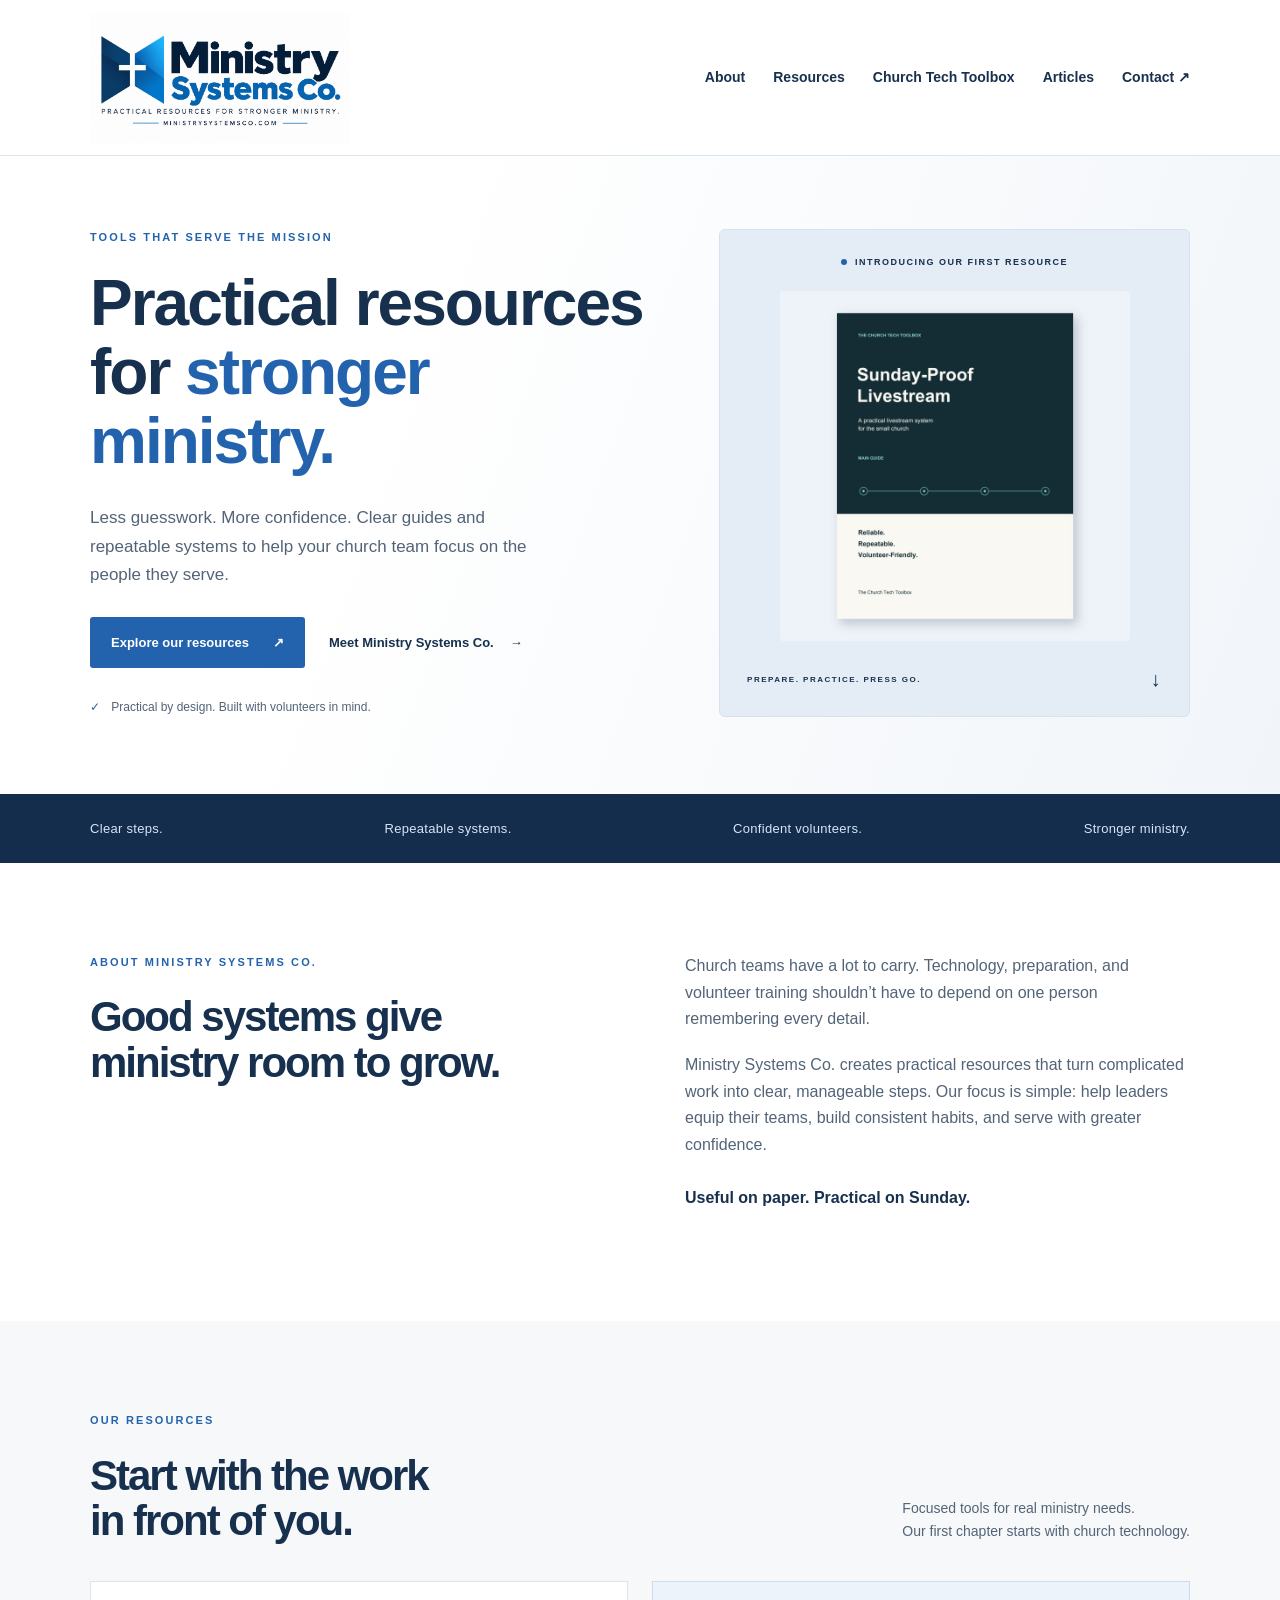
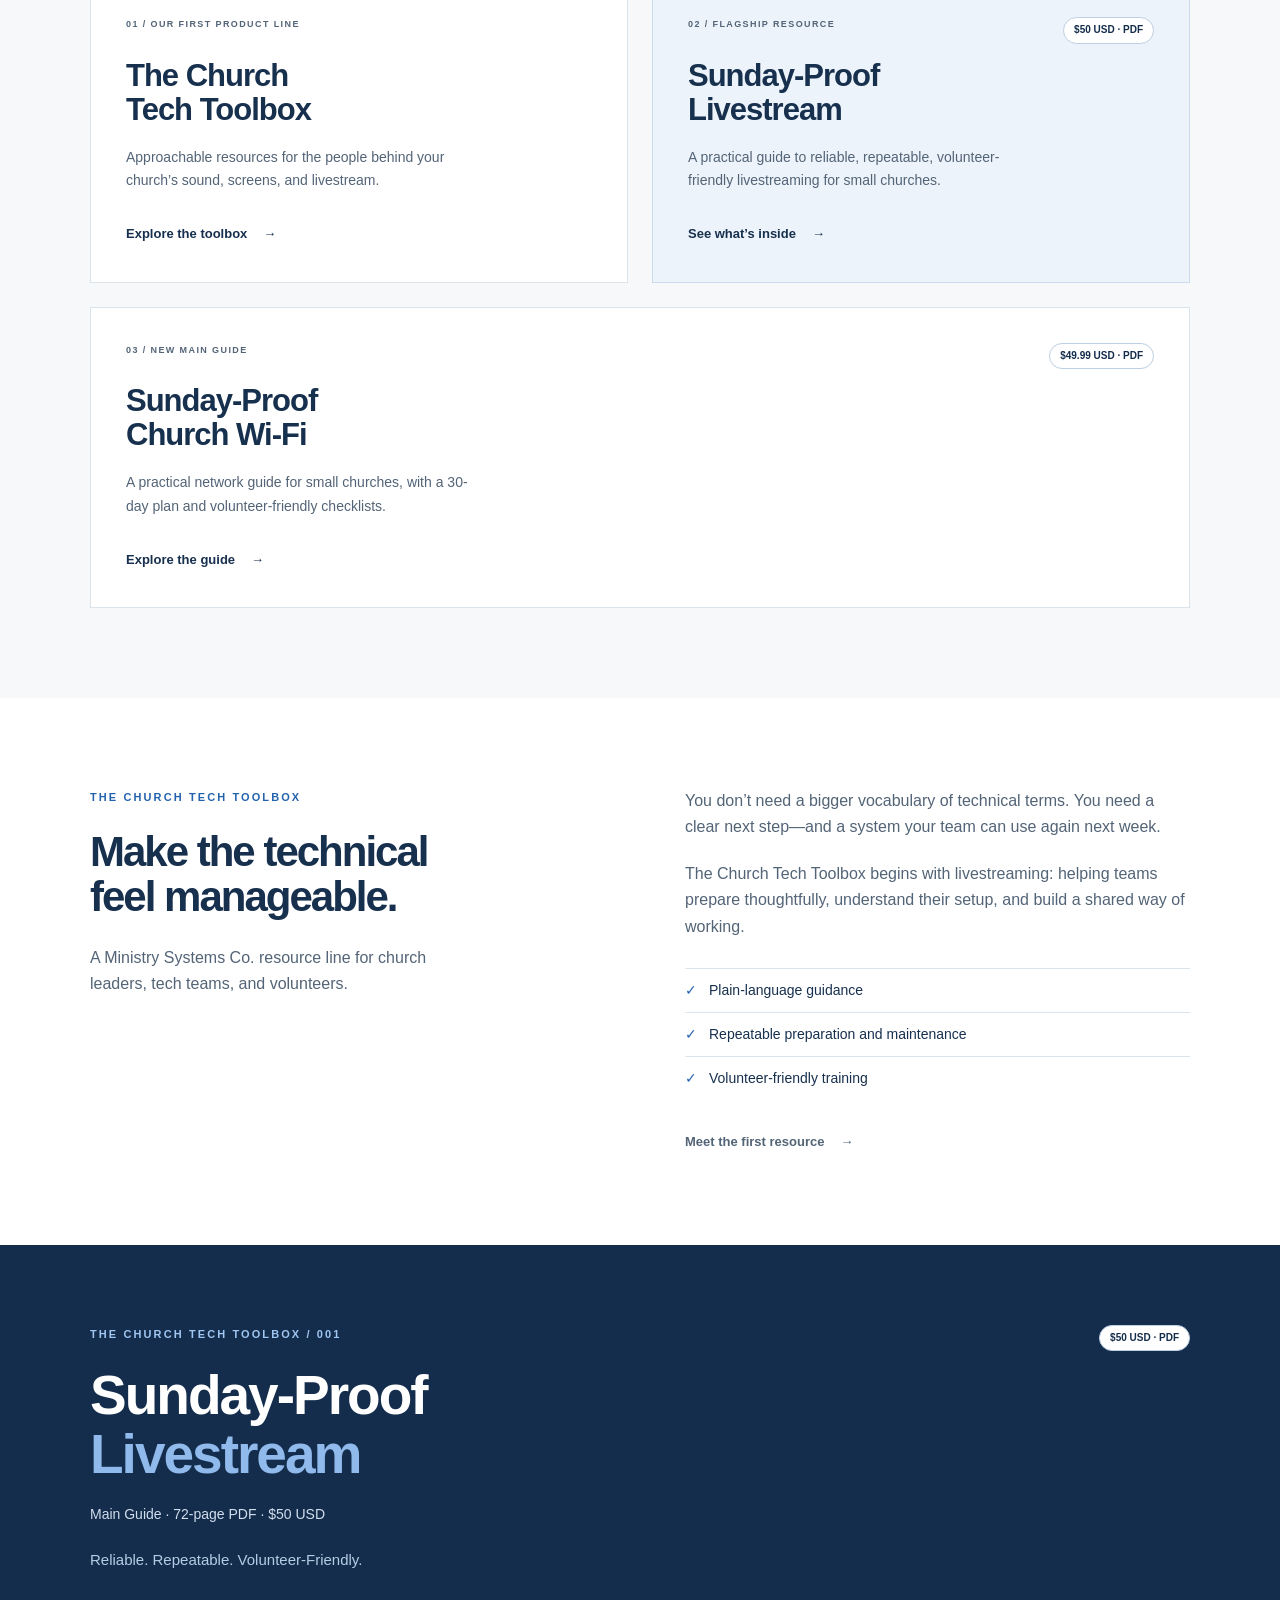
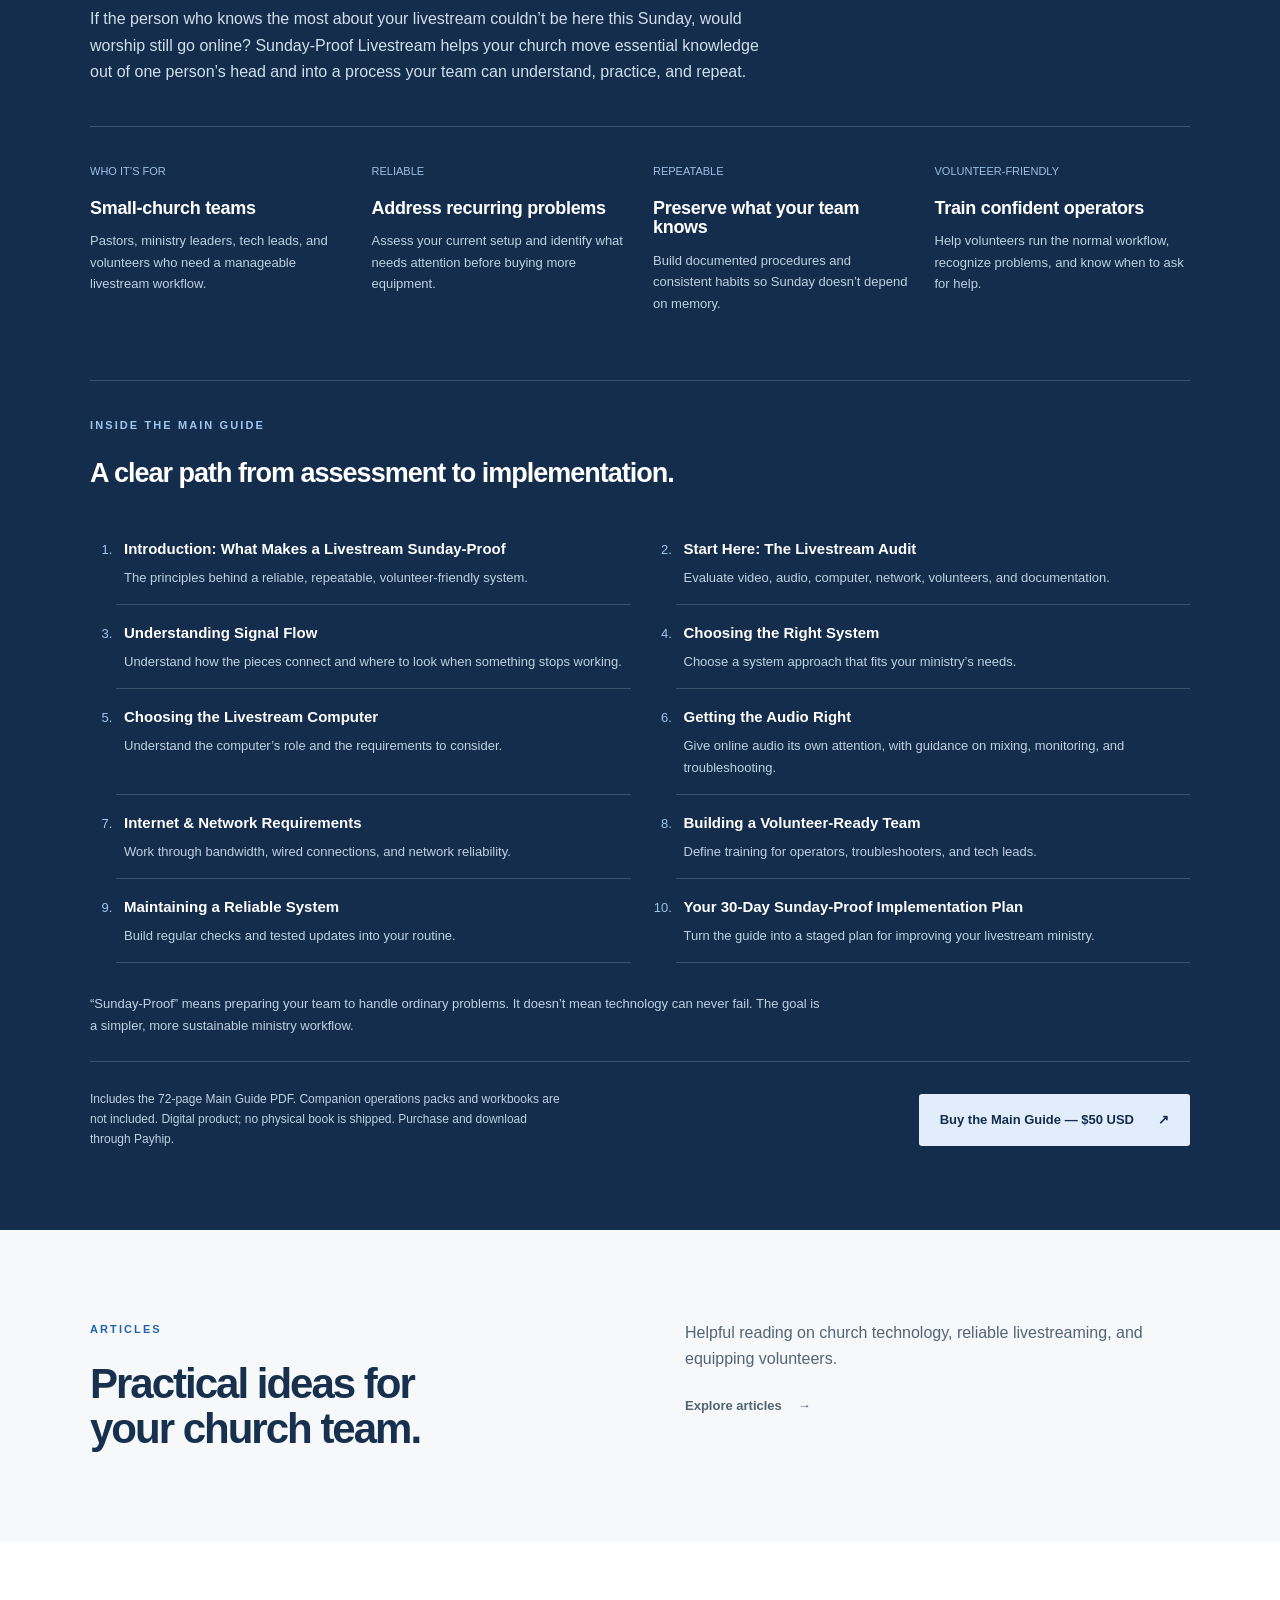
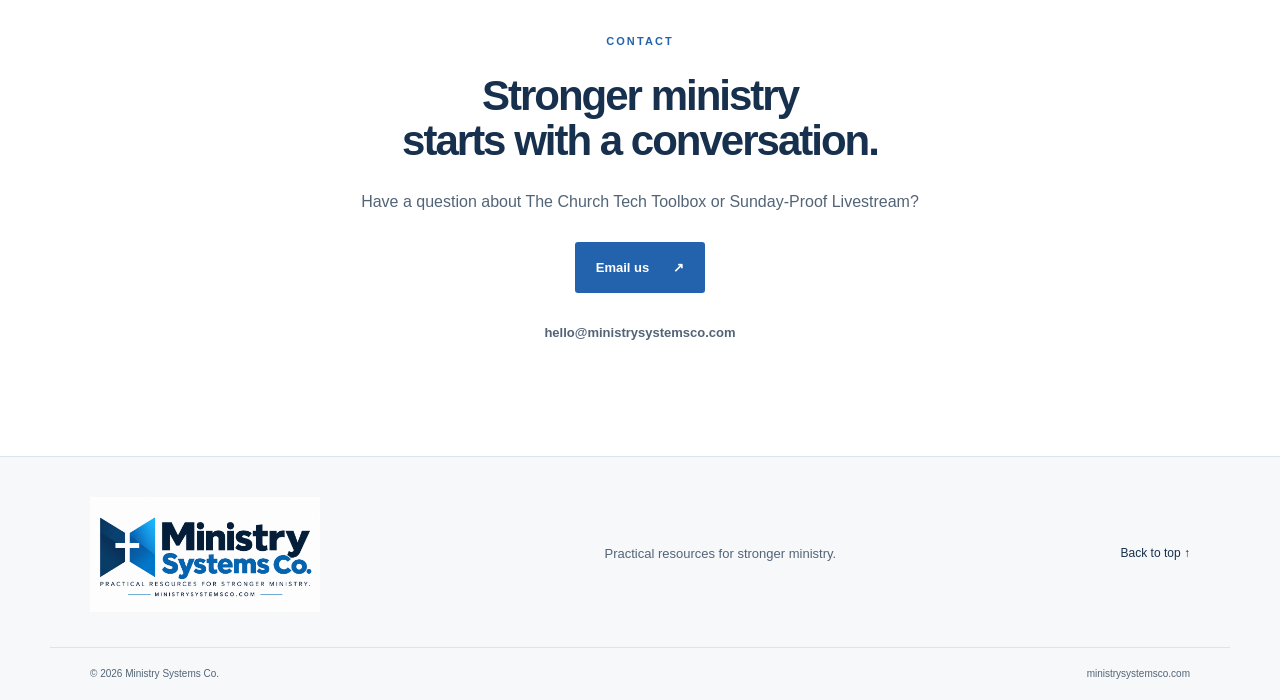
<file: index.html>
<!doctype html>
<html lang="en">
<head>
<meta charset="utf-8"><meta name="viewport" content="width=device-width,initial-scale=1">
<title>Church Tech &amp; Livestream Guides | Ministry Systems Co.</title>
<meta name="description" content="Practical guides for small-church livestreaming and Wi-Fi. Explore The Church Tech Toolbox from Ministry Systems Co., built for reliable systems and confident volunteers.">
<meta name="theme-color" content="#142d4c"><link rel="canonical" href="https://ministrysystemsco.com/">
<meta property="og:title" content="Church Tech &amp; Livestream Guides | Ministry Systems Co.">
<meta property="og:description" content="Practical guides for small-church livestreaming and Wi-Fi. Explore The Church Tech Toolbox from Ministry Systems Co., built for reliable systems and confident volunteers.">
<meta property="og:type" content="website">
<meta property="og:url" content="https://ministrysystemsco.com/">
<meta property="og:site_name" content="Ministry Systems Co.">
<meta property="og:locale" content="en_US">
<meta property="og:image" content="https://ministrysystemsco.com/sunday-proof-livestream-product.jpg">
<meta property="og:image:width" content="1600">
<meta property="og:image:height" content="1600">
<meta property="og:image:alt" content="Sunday-Proof Livestream — Main Guide cover">
<meta name="twitter:card" content="summary_large_image">
<meta name="twitter:title" content="Church Tech &amp; Livestream Guides | Ministry Systems Co.">
<meta name="twitter:description" content="Practical guides for small-church livestreaming and Wi-Fi. Explore The Church Tech Toolbox from Ministry Systems Co., built for reliable systems and confident volunteers.">
<meta name="twitter:image" content="https://ministrysystemsco.com/sunday-proof-livestream-product.jpg">
<meta name="twitter:image:alt" content="Sunday-Proof Livestream — Main Guide cover">
<link rel="icon" href="favicon.svg" type="image/svg+xml"><link rel="stylesheet" href="styles.css">
</head>
<body>
<a class="skip" href="#main">Skip to content</a>
<header><div class="wrap header-inner"><a class="brand" href="#home" aria-label="Ministry Systems Co. home"><img class="brand-logo" src="logo.png" alt="Ministry Systems Co. — Practical resources for stronger ministry."></a><nav aria-label="Main navigation"><a href="#about">About</a><a href="#resources">Resources</a><a href="#toolbox">Church Tech Toolbox</a><a href="/articles">Articles</a><a href="#contact">Contact <span aria-hidden="true">↗</span></a></nav></div></header>
<main id="main">
<section class="hero" id="home"><div class="wrap hero-grid"><div><p class="eyebrow">TOOLS THAT SERVE THE MISSION</p><h1>Practical resources<br>for <em>stronger<br>ministry.</em></h1><p class="intro">Less guesswork. More confidence. Clear guides and repeatable systems to help your church team focus on the people they serve.</p><div class="actions"><a class="button" href="#resources">Explore our resources <span aria-hidden="true">↗</span></a><a class="text-link" href="#about">Meet Ministry Systems Co. <span aria-hidden="true">→</span></a></div><p class="hero-note"><span aria-hidden="true">✓</span> Practical by design. Built with volunteers in mind.</p></div><div class="feature-art"><div class="art-label"><span class="dot"></span> INTRODUCING OUR FIRST RESOURCE</div><a class="cover-link" href="#sunday-proof"><img class="product-cover" src="sunday-proof-livestream-product.jpg" alt="Sunday-Proof Livestream — Main Guide cover" width="1600" height="1600"></a><div class="art-bottom"><span>PREPARE. PRACTICE. PRESS GO.</span><a href="#sunday-proof" aria-label="Discover Sunday-Proof Livestream">↓</a></div></div></div></section>
<div class="principles"><div class="wrap"><span>Clear steps.</span><span>Repeatable systems.</span><span>Confident volunteers.</span><span>Stronger ministry.</span></div></div>
<section id="about" class="section wrap two-col"><div><p class="eyebrow">ABOUT MINISTRY SYSTEMS CO.</p><h2>Good systems give<br>ministry room to grow.</h2></div><div class="body-copy"><p>Church teams have a lot to carry. Technology, preparation, and volunteer training shouldn’t have to depend on one person remembering every detail.</p><p>Ministry Systems Co. creates practical resources that turn complicated work into clear, manageable steps. Our focus is simple: help leaders equip their teams, build consistent habits, and serve with greater confidence.</p><p class="statement">Useful on paper. Practical on Sunday.</p></div></section>
<section id="resources" class="section resources"><div class="wrap"><div class="section-heading"><div><p class="eyebrow">OUR RESOURCES</p><h2>Start with the work<br>in front of you.</h2></div><p>Focused tools for real ministry needs.<br>Our first chapter starts with church technology.</p></div><div class="resource-grid"><article class="resource-card"><p class="card-number">01 / OUR FIRST PRODUCT LINE</p><h3>The Church<br>Tech Toolbox</h3><p>Approachable resources for the people behind your church’s sound, screens, and livestream.</p><a class="text-link" href="#toolbox">Explore the toolbox <span aria-hidden="true">→</span></a></article><article class="resource-card featured"><div class="card-top"><p class="card-number">02 / FLAGSHIP RESOURCE</p><span class="badge">$50 USD · PDF</span></div><h3>Sunday-Proof<br>Livestream</h3><p>A practical guide to reliable, repeatable, volunteer-friendly livestreaming for small churches.</p><a class="text-link" href="#sunday-proof">See what’s inside <span aria-hidden="true">→</span></a></article><article class="resource-card wifi-card"><div class="card-top"><p class="card-number">03 / NEW MAIN GUIDE</p><span class="badge">$49.99 USD · PDF</span></div><h3>Sunday-Proof<br>Church Wi-Fi</h3><p>A practical network guide for small churches, with a 30-day plan and volunteer-friendly checklists.</p><a class="text-link" href="/sunday-proof-church-wifi">Explore the guide <span aria-hidden="true">→</span></a></article></div></div></section>
<section id="toolbox" class="section wrap two-col"><div><p class="eyebrow">THE CHURCH TECH TOOLBOX</p><h2>Make the technical<br>feel manageable.</h2><p class="section-intro">A Ministry Systems Co. resource line for church leaders, tech teams, and volunteers.</p></div><div class="body-copy"><p>You don’t need a bigger vocabulary of technical terms. You need a clear next step—and a system your team can use again next week.</p><p>The Church Tech Toolbox begins with livestreaming: helping teams prepare thoughtfully, understand their setup, and build a shared way of working.</p><ul class="check-list"><li>Plain-language guidance</li><li>Repeatable preparation and maintenance</li><li>Volunteer-friendly training</li></ul><a class="text-link" href="#sunday-proof">Meet the first resource <span aria-hidden="true">→</span></a></div></section>
<section id="sunday-proof" class="product-section"><div class="wrap"><div class="product-heading"><div><p class="eyebrow">THE CHURCH TECH TOOLBOX / 001</p><h2>Sunday-Proof<br><em>Livestream</em></h2><p class="product-format">Main Guide · 72-page PDF · $50 USD</p><p class="product-motto">Reliable. Repeatable. Volunteer-Friendly.</p></div><span class="badge">$50 USD · PDF</span></div><p class="product-intro">If the person who knows the most about your livestream couldn’t be here this Sunday, would worship still go online? Sunday-Proof Livestream helps your church move essential knowledge out of one person’s head and into a process your team can understand, practice, and repeat.</p>
<div class="topic-grid"><article><span>WHO IT’S FOR</span><h3>Small-church teams</h3><p>Pastors, ministry leaders, tech leads, and volunteers who need a manageable livestream workflow.</p></article><article><span>RELIABLE</span><h3>Address recurring problems</h3><p>Assess your current setup and identify what needs attention before buying more equipment.</p></article><article><span>REPEATABLE</span><h3>Preserve what your team knows</h3><p>Build documented procedures and consistent habits so Sunday doesn’t depend on memory.</p></article><article><span>VOLUNTEER-FRIENDLY</span><h3>Train confident operators</h3><p>Help volunteers run the normal workflow, recognize problems, and know when to ask for help.</p></article></div>
<div class="product-details"><p class="eyebrow">INSIDE THE MAIN GUIDE</p><h3>A clear path from assessment to implementation.</h3><ol class="chapter-list"><li><strong>Introduction: What Makes a Livestream Sunday-Proof</strong><span>The principles behind a reliable, repeatable, volunteer-friendly system.</span></li><li><strong>Start Here: The Livestream Audit</strong><span>Evaluate video, audio, computer, network, volunteers, and documentation.</span></li><li><strong>Understanding Signal Flow</strong><span>Understand how the pieces connect and where to look when something stops working.</span></li><li><strong>Choosing the Right System</strong><span>Choose a system approach that fits your ministry’s needs.</span></li><li><strong>Choosing the Livestream Computer</strong><span>Understand the computer’s role and the requirements to consider.</span></li><li><strong>Getting the Audio Right</strong><span>Give online audio its own attention, with guidance on mixing, monitoring, and troubleshooting.</span></li><li><strong>Internet &amp; Network Requirements</strong><span>Work through bandwidth, wired connections, and network reliability.</span></li><li><strong>Building a Volunteer-Ready Team</strong><span>Define training for operators, troubleshooters, and tech leads.</span></li><li><strong>Maintaining a Reliable System</strong><span>Build regular checks and tested updates into your routine.</span></li><li><strong>Your 30-Day Sunday-Proof Implementation Plan</strong><span>Turn the guide into a staged plan for improving your livestream ministry.</span></li></ol><p class="product-expectation">“Sunday-Proof” means preparing your team to handle ordinary problems. It doesn’t mean technology can never fail. The goal is a simpler, more sustainable ministry workflow.</p></div>
<div class="product-bottom"><p>Includes the 72-page Main Guide PDF. Companion operations packs and workbooks are not included. Digital product; no physical book is shipped. Purchase and download through Payhip.</p><a class="button light" href="https://payhip.com/b/UTCz6">Buy the Main Guide — $50 USD <span aria-hidden="true">↗</span></a></div></div></section>
<section id="articles" class="section resources"><div class="wrap two-col"><div><p class="eyebrow">ARTICLES</p><h2>Practical ideas for<br>your church team.</h2></div><div class="body-copy"><p>Helpful reading on church technology, reliable livestreaming, and equipping volunteers.</p><a class="text-link" href="/articles">Explore articles <span aria-hidden="true">→</span></a></div></div></section>
<section class="section wrap contact" id="contact"><p class="eyebrow">CONTACT</p><h2>Stronger ministry<br>starts with a conversation.</h2><p>Have a question about The Church Tech Toolbox or Sunday-Proof Livestream?</p><p><!--email_off--><a class="button" href="mailto:hello@ministrysystemsco.com">Email us <span aria-hidden="true">↗</span></a><!--/email_off--></p><p><!--email_off--><a class="text-link" href="mailto:hello@ministrysystemsco.com">hello@ministrysystemsco.com</a><!--/email_off--></p></section>
</main>
<footer><div class="wrap footer-inner"><a class="brand" href="#home"><img class="brand-logo" src="logo.png" alt="Ministry Systems Co. — Practical resources for stronger ministry."></a><p>Practical resources for stronger ministry.</p><a href="#home">Back to top ↑</a></div><div class="wrap footer-bottom"><span>© 2026 Ministry Systems Co.</span><span>ministrysystemsco.com</span></div></footer>
</body></html>
</file>
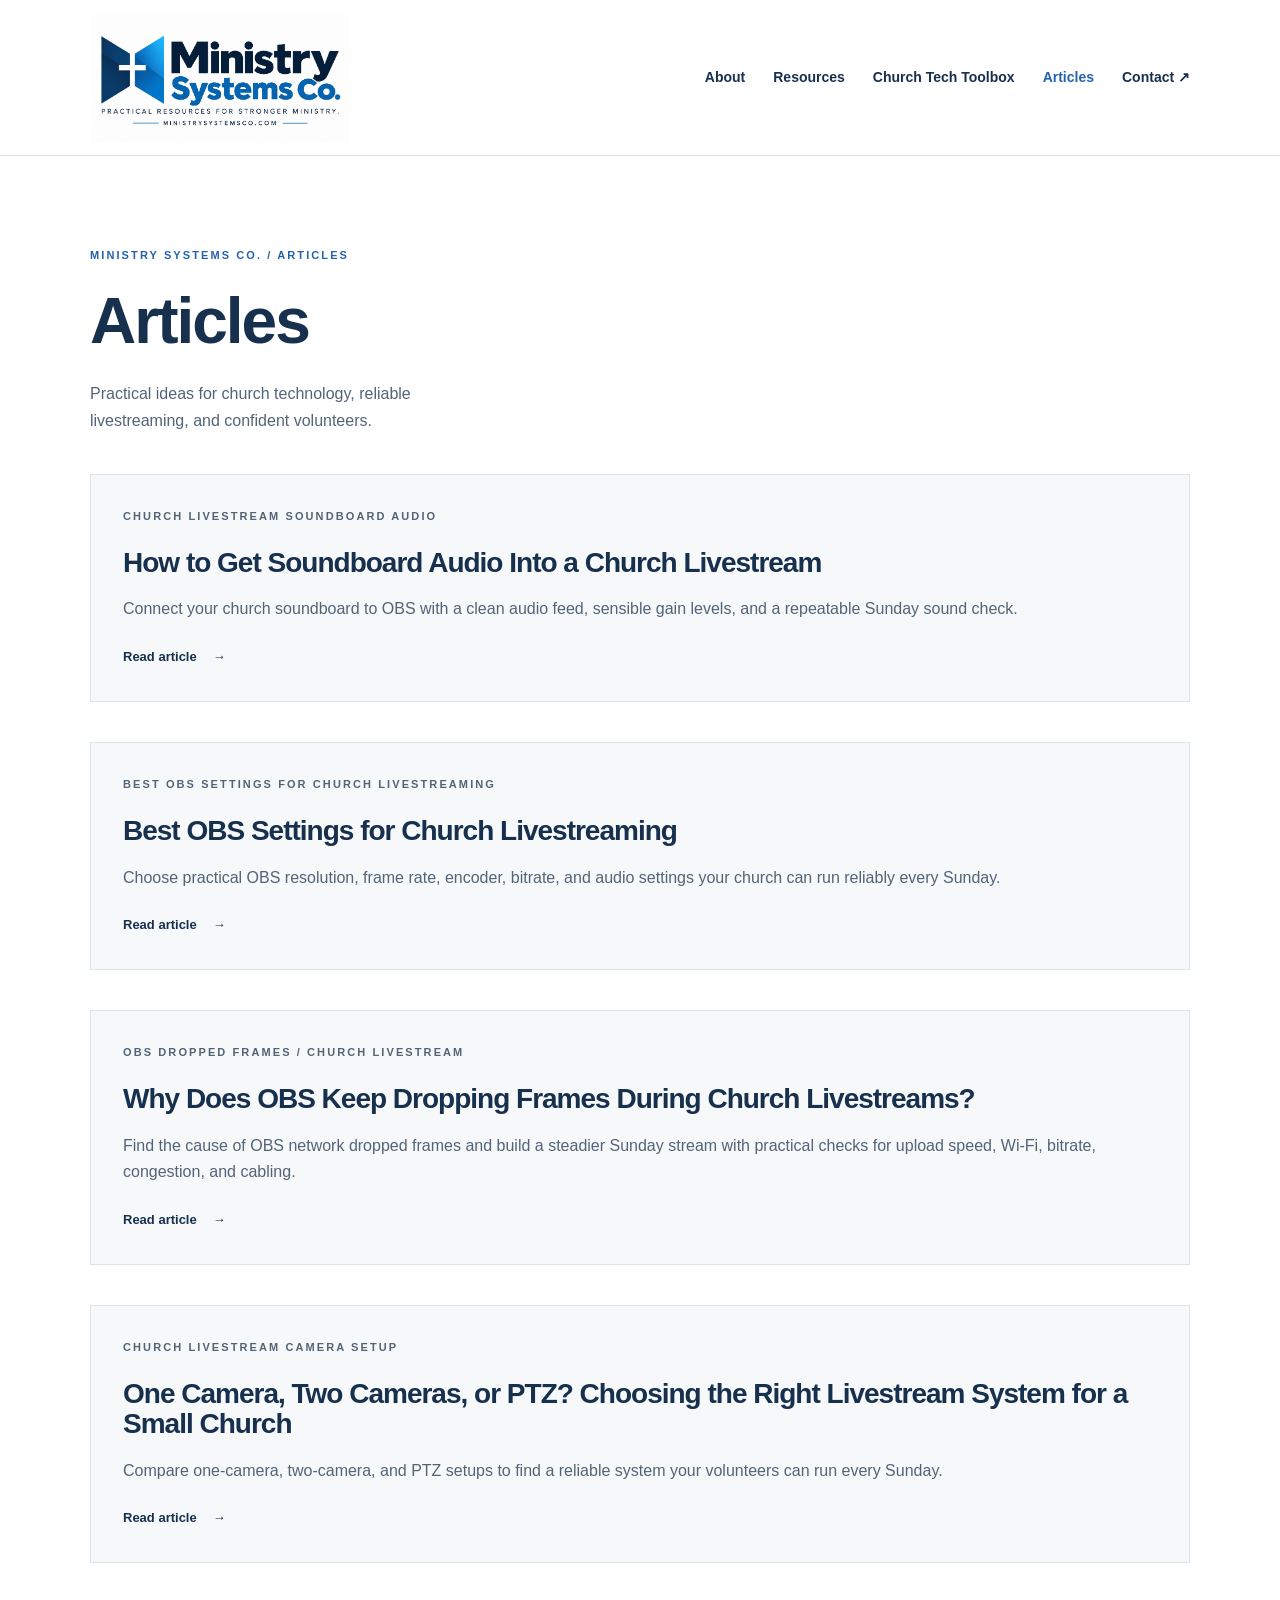
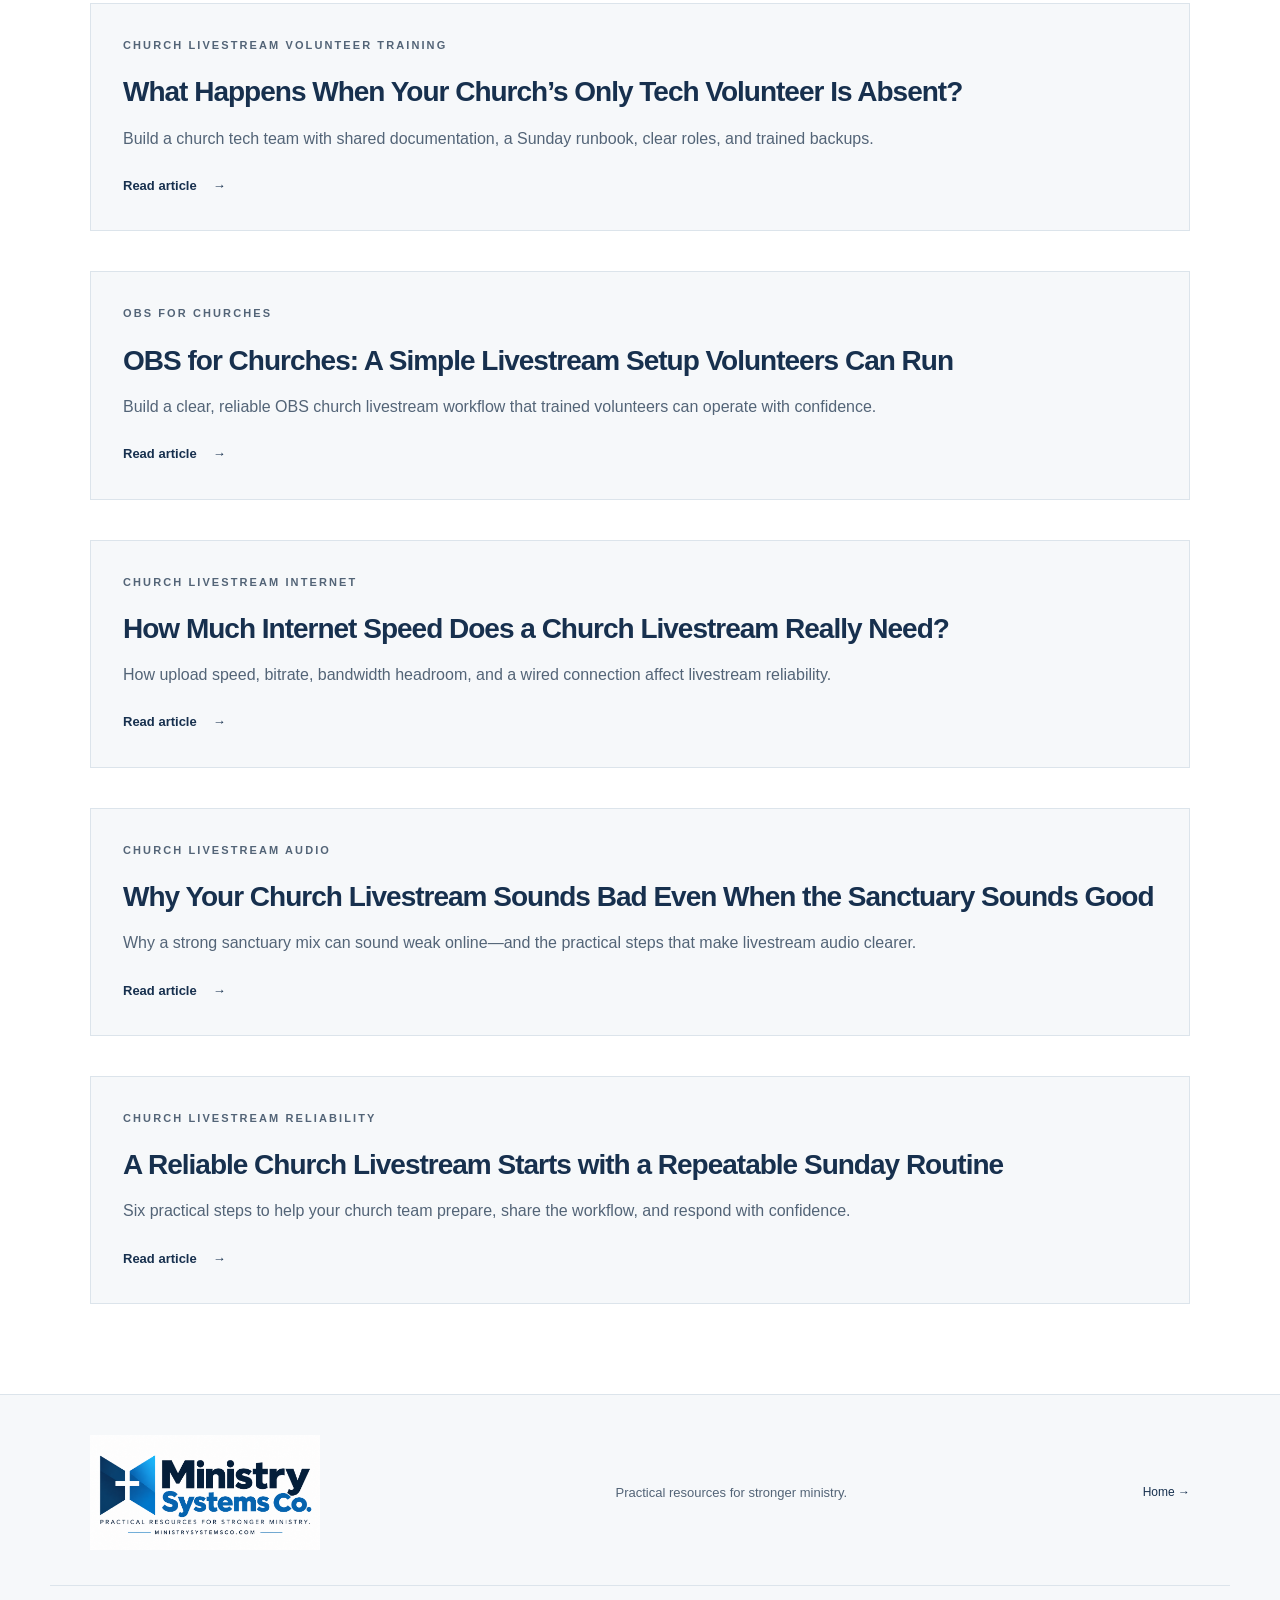
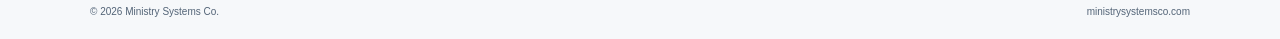
<file: articles.html>
<!doctype html>
<html lang="en">
<head>
<meta charset="utf-8"><meta name="viewport" content="width=device-width,initial-scale=1">
<title>Articles on Church Tech &amp; Livestreaming | Ministry Systems Co.</title>
<meta name="description" content="Practical articles from Ministry Systems Co. on church livestream reliability, church technology, and volunteer-friendly systems.">
<meta name="theme-color" content="#142d4c"><link rel="canonical" href="https://ministrysystemsco.com/articles">
<meta property="og:title" content="Articles on Church Tech &amp; Livestreaming | Ministry Systems Co.">
<meta property="og:description" content="Practical articles from Ministry Systems Co. on church livestream reliability, church technology, and volunteer-friendly systems.">
<meta property="og:type" content="website">
<meta property="og:url" content="https://ministrysystemsco.com/articles">
<meta property="og:site_name" content="Ministry Systems Co.">
<meta property="og:locale" content="en_US">
<meta property="og:image" content="https://ministrysystemsco.com/sunday-proof-livestream-product.jpg">
<meta property="og:image:width" content="1600">
<meta property="og:image:height" content="1600">
<meta property="og:image:alt" content="Sunday-Proof Livestream — Main Guide cover">
<meta name="twitter:card" content="summary_large_image">
<meta name="twitter:title" content="Articles on Church Tech &amp; Livestreaming | Ministry Systems Co.">
<meta name="twitter:description" content="Practical articles from Ministry Systems Co. on church livestream reliability, church technology, and volunteer-friendly systems.">
<meta name="twitter:image" content="https://ministrysystemsco.com/sunday-proof-livestream-product.jpg">
<meta name="twitter:image:alt" content="Sunday-Proof Livestream — Main Guide cover">
<link rel="icon" href="/favicon.svg" type="image/svg+xml"><link rel="stylesheet" href="/styles.css">
</head>
<body><a class="skip" href="#main">Skip to content</a><header><div class="wrap header-inner"><a class="brand" href="/" aria-label="Ministry Systems Co. home"><img class="brand-logo" src="/logo.png" alt="Ministry Systems Co. — Practical resources for stronger ministry."></a><nav aria-label="Main navigation"><a href="/#about">About</a><a href="/#resources">Resources</a><a href="/#toolbox">Church Tech Toolbox</a><a href="/articles" aria-current="page">Articles</a><a href="/#contact">Contact <span aria-hidden="true">↗</span></a></nav></div></header>
<main id="main"><section class="section wrap"><p class="eyebrow">MINISTRY SYSTEMS CO. / ARTICLES</p><h1>Articles</h1><p class="section-intro">Practical ideas for church technology, reliable livestreaming, and confident volunteers.</p><article class="article-empty"><p class="eyebrow">CHURCH LIVESTREAM SOUNDBOARD AUDIO</p><h2><a href="/resources/soundboard-audio-church-livestream">How to Get Soundboard Audio Into a Church Livestream</a></h2><p>Connect your church soundboard to OBS with a clean audio feed, sensible gain levels, and a repeatable Sunday sound check.</p><a class="text-link" href="/resources/soundboard-audio-church-livestream">Read article <span aria-hidden="true">→</span></a></article><article class="article-empty"><p class="eyebrow">BEST OBS SETTINGS FOR CHURCH LIVESTREAMING</p><h2><a href="/resources/best-obs-settings-church-livestream">Best OBS Settings for Church Livestreaming</a></h2><p>Choose practical OBS resolution, frame rate, encoder, bitrate, and audio settings your church can run reliably every Sunday.</p><a class="text-link" href="/resources/best-obs-settings-church-livestream">Read article <span aria-hidden="true">→</span></a></article><article class="article-empty"><p class="eyebrow">OBS DROPPED FRAMES / CHURCH LIVESTREAM</p><h2><a href="/resources/obs-dropped-frames-church-livestream">Why Does OBS Keep Dropping Frames During Church Livestreams?</a></h2><p>Find the cause of OBS network dropped frames and build a steadier Sunday stream with practical checks for upload speed, Wi-Fi, bitrate, congestion, and cabling.</p><a class="text-link" href="/resources/obs-dropped-frames-church-livestream">Read article <span aria-hidden="true">→</span></a></article><article class="article-empty"><p class="eyebrow">CHURCH LIVESTREAM CAMERA SETUP</p><h2><a href="/resources/church-livestream-camera-setup">One Camera, Two Cameras, or PTZ? Choosing the Right Livestream System for a Small Church</a></h2><p>Compare one-camera, two-camera, and PTZ setups to find a reliable system your volunteers can run every Sunday.</p><a class="text-link" href="/resources/church-livestream-camera-setup">Read article <span aria-hidden="true">→</span></a></article><article class="article-empty"><p class="eyebrow">CHURCH LIVESTREAM VOLUNTEER TRAINING</p><h2><a href="/resources/church-livestream-volunteer-training">What Happens When Your Church’s Only Tech Volunteer Is Absent?</a></h2><p>Build a church tech team with shared documentation, a Sunday runbook, clear roles, and trained backups.</p><a class="text-link" href="/resources/church-livestream-volunteer-training">Read article <span aria-hidden="true">→</span></a></article><article class="article-empty"><p class="eyebrow">OBS FOR CHURCHES</p><h2><a href="/resources/obs-for-churches">OBS for Churches: A Simple Livestream Setup Volunteers Can Run</a></h2><p>Build a clear, reliable OBS church livestream workflow that trained volunteers can operate with confidence.</p><a class="text-link" href="/resources/obs-for-churches">Read article <span aria-hidden="true">→</span></a></article><article class="article-empty"><p class="eyebrow">CHURCH LIVESTREAM INTERNET</p><h2><a href="/church-livestream-internet-speed">How Much Internet Speed Does a Church Livestream Really Need?</a></h2><p>How upload speed, bitrate, bandwidth headroom, and a wired connection affect livestream reliability.</p><a class="text-link" href="/church-livestream-internet-speed">Read article <span aria-hidden="true">→</span></a></article><article class="article-empty"><p class="eyebrow">CHURCH LIVESTREAM AUDIO</p><h2><a href="/why-church-livestream-sounds-bad">Why Your Church Livestream Sounds Bad Even When the Sanctuary Sounds Good</a></h2><p>Why a strong sanctuary mix can sound weak online—and the practical steps that make livestream audio clearer.</p><a class="text-link" href="/why-church-livestream-sounds-bad">Read article <span aria-hidden="true">→</span></a></article><article class="article-empty"><p class="eyebrow">CHURCH LIVESTREAM RELIABILITY</p><h2><a href="/church-livestream-reliability">A Reliable Church Livestream Starts with a Repeatable Sunday Routine</a></h2><p>Six practical steps to help your church team prepare, share the workflow, and respond with confidence.</p><a class="text-link" href="/church-livestream-reliability">Read article <span aria-hidden="true">→</span></a></article></section></main><footer><div class="wrap footer-inner"><a class="brand" href="/"><img class="brand-logo" src="/logo.png" alt="Ministry Systems Co. — Practical resources for stronger ministry."></a><p>Practical resources for stronger ministry.</p><a href="/">Home →</a></div><div class="wrap footer-bottom"><span>© 2026 Ministry Systems Co.</span><span>ministrysystemsco.com</span></div></footer>
</body></html>
</file>
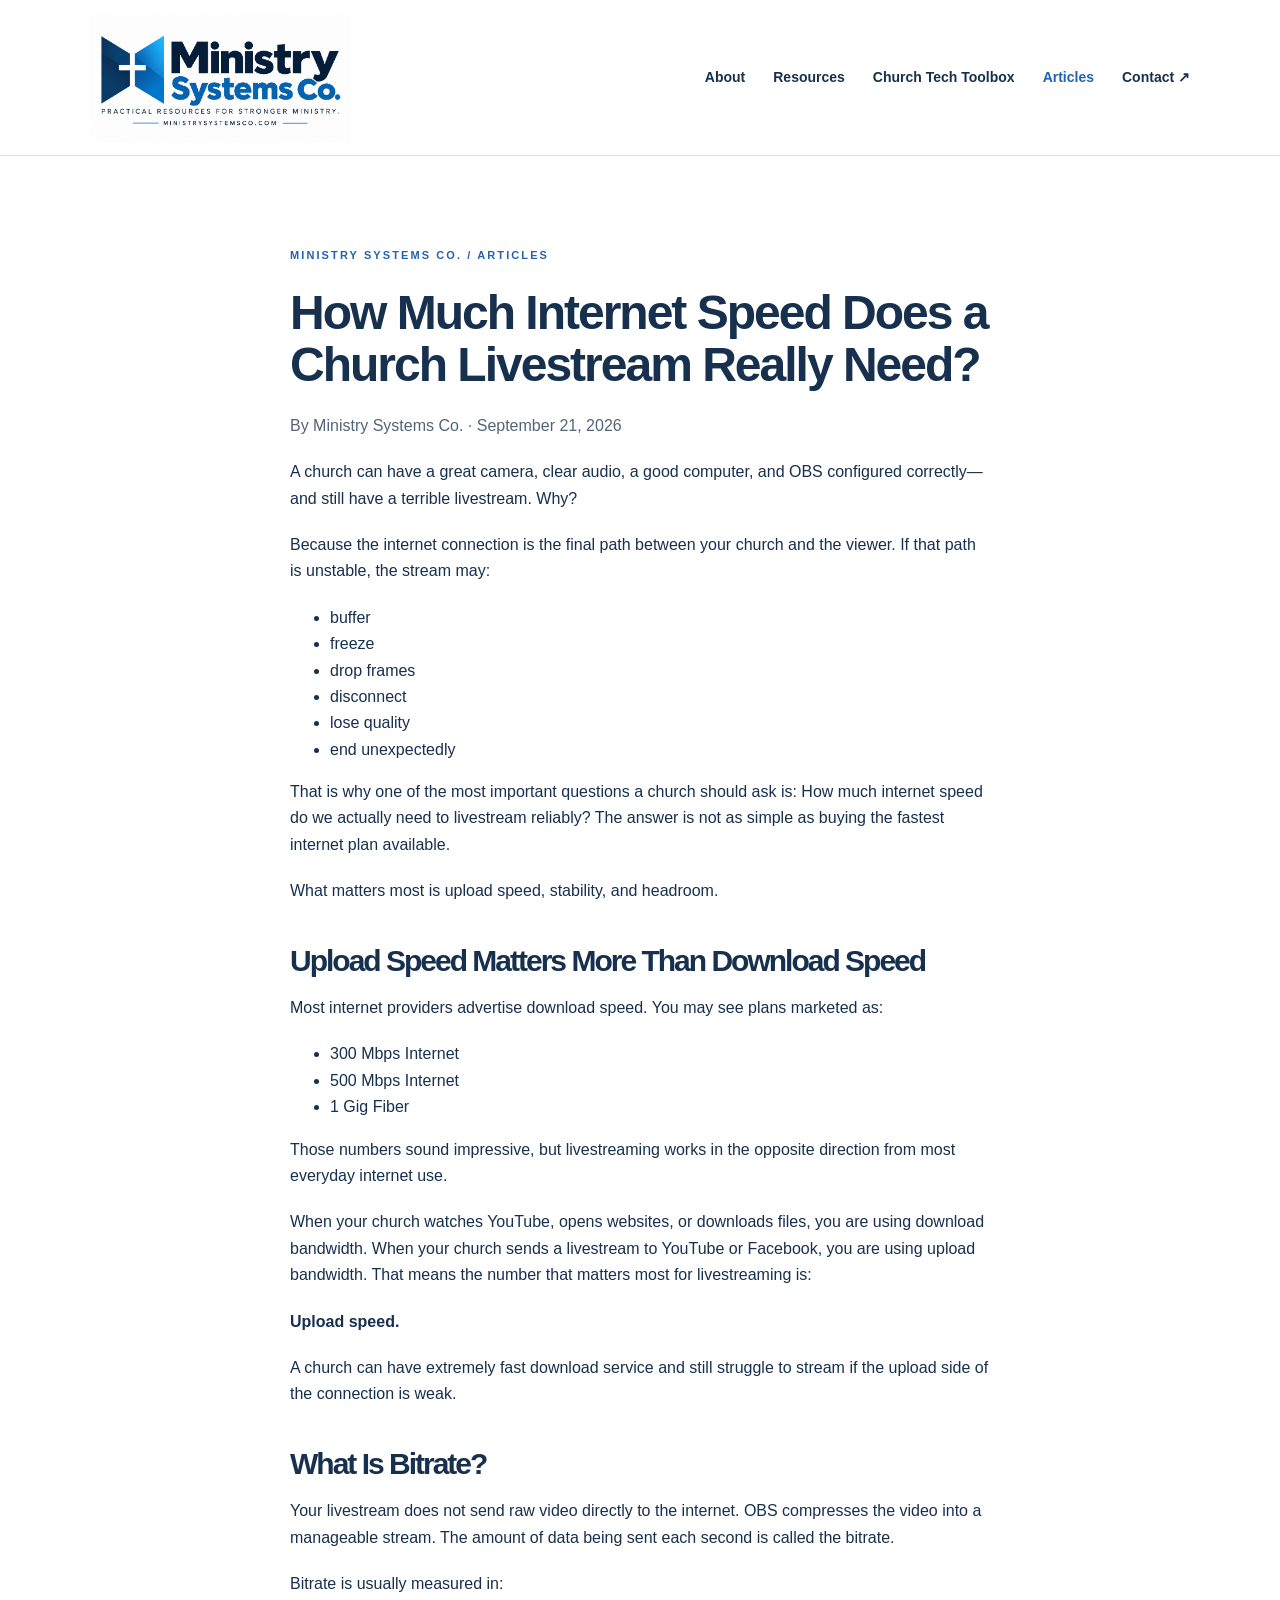
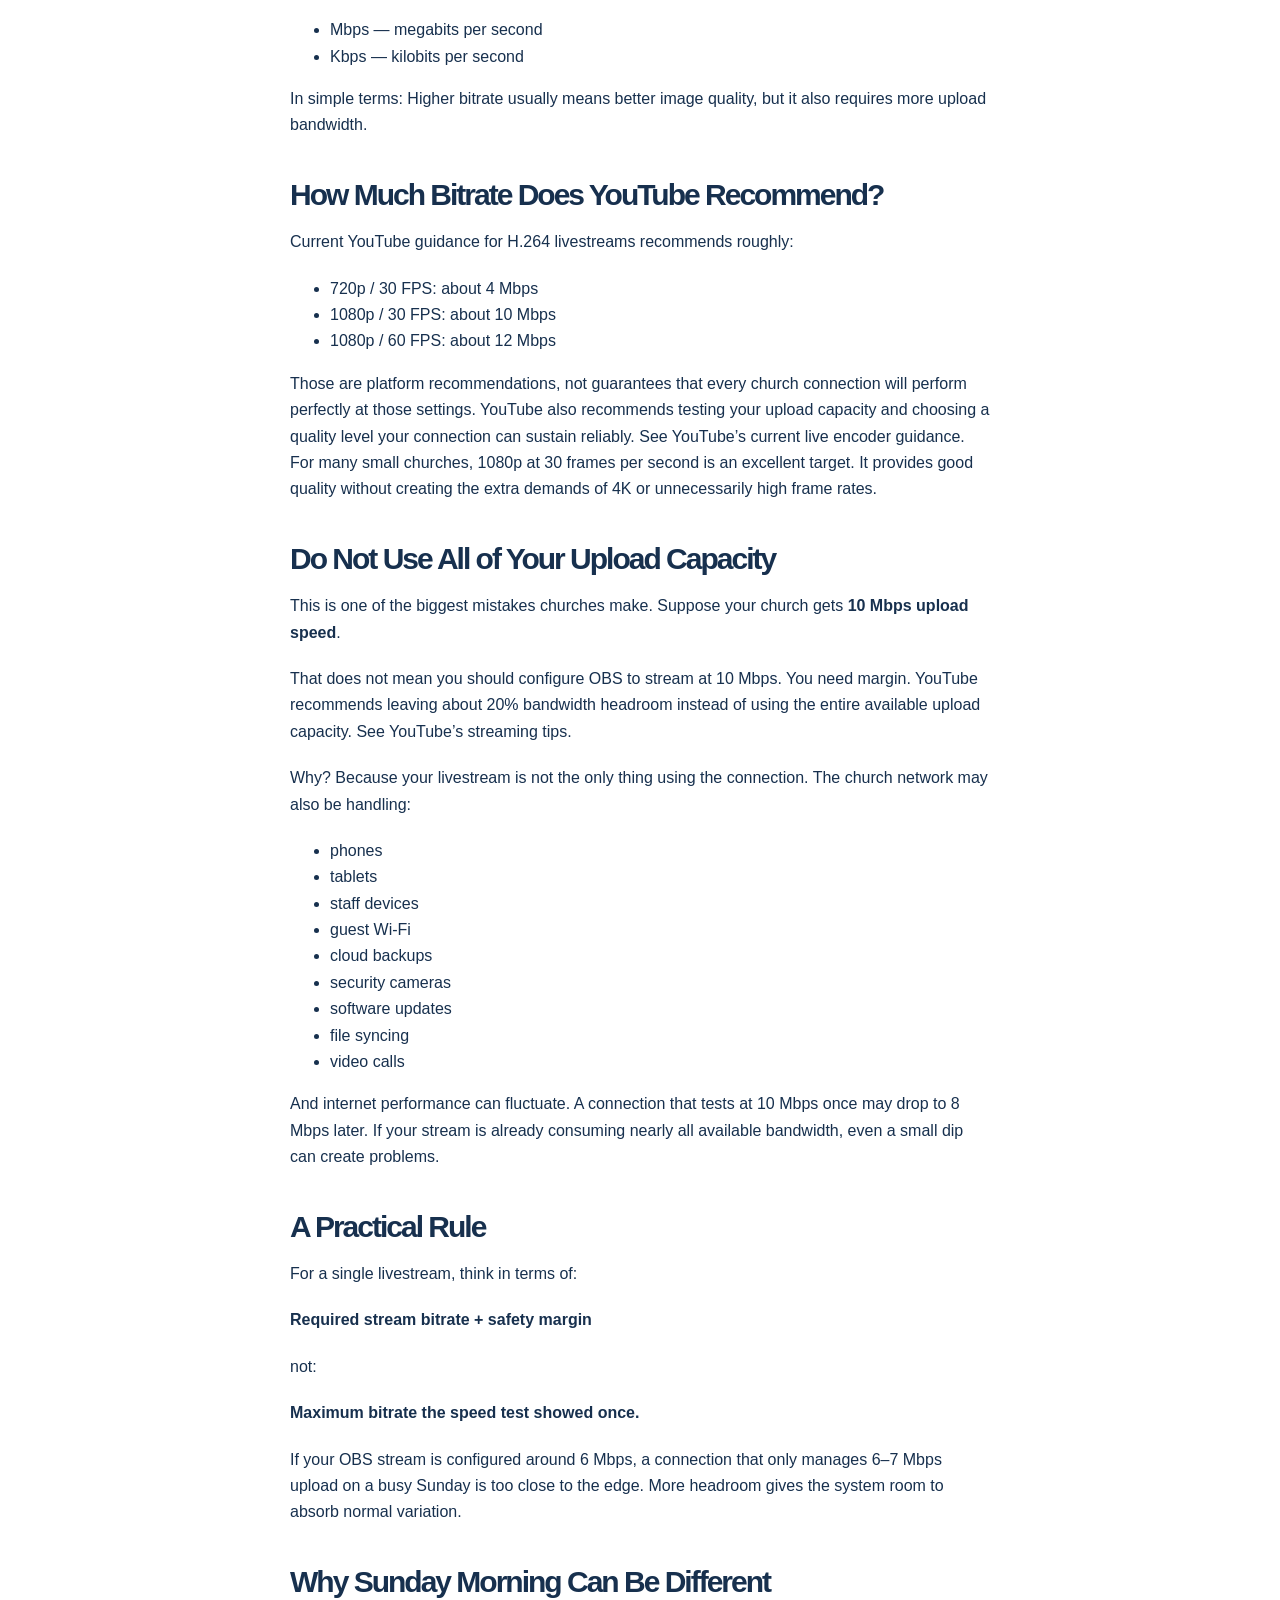
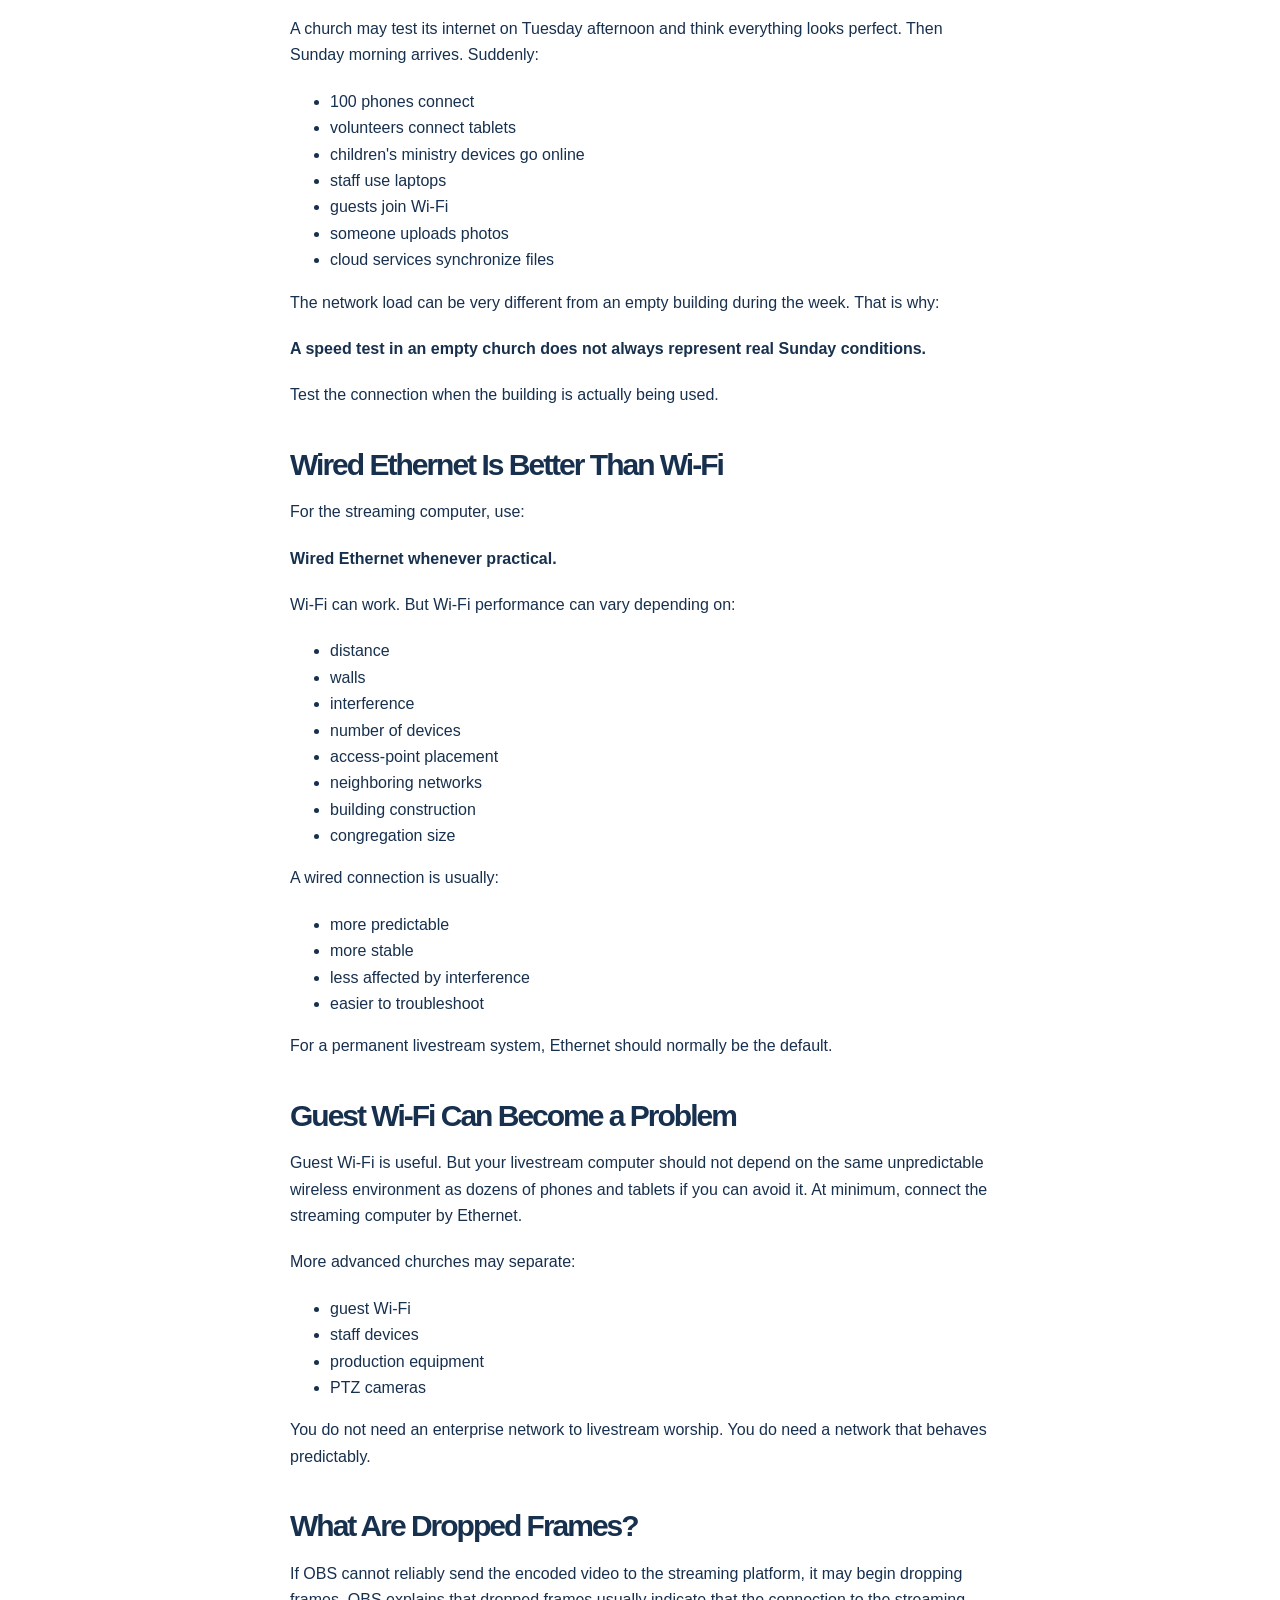
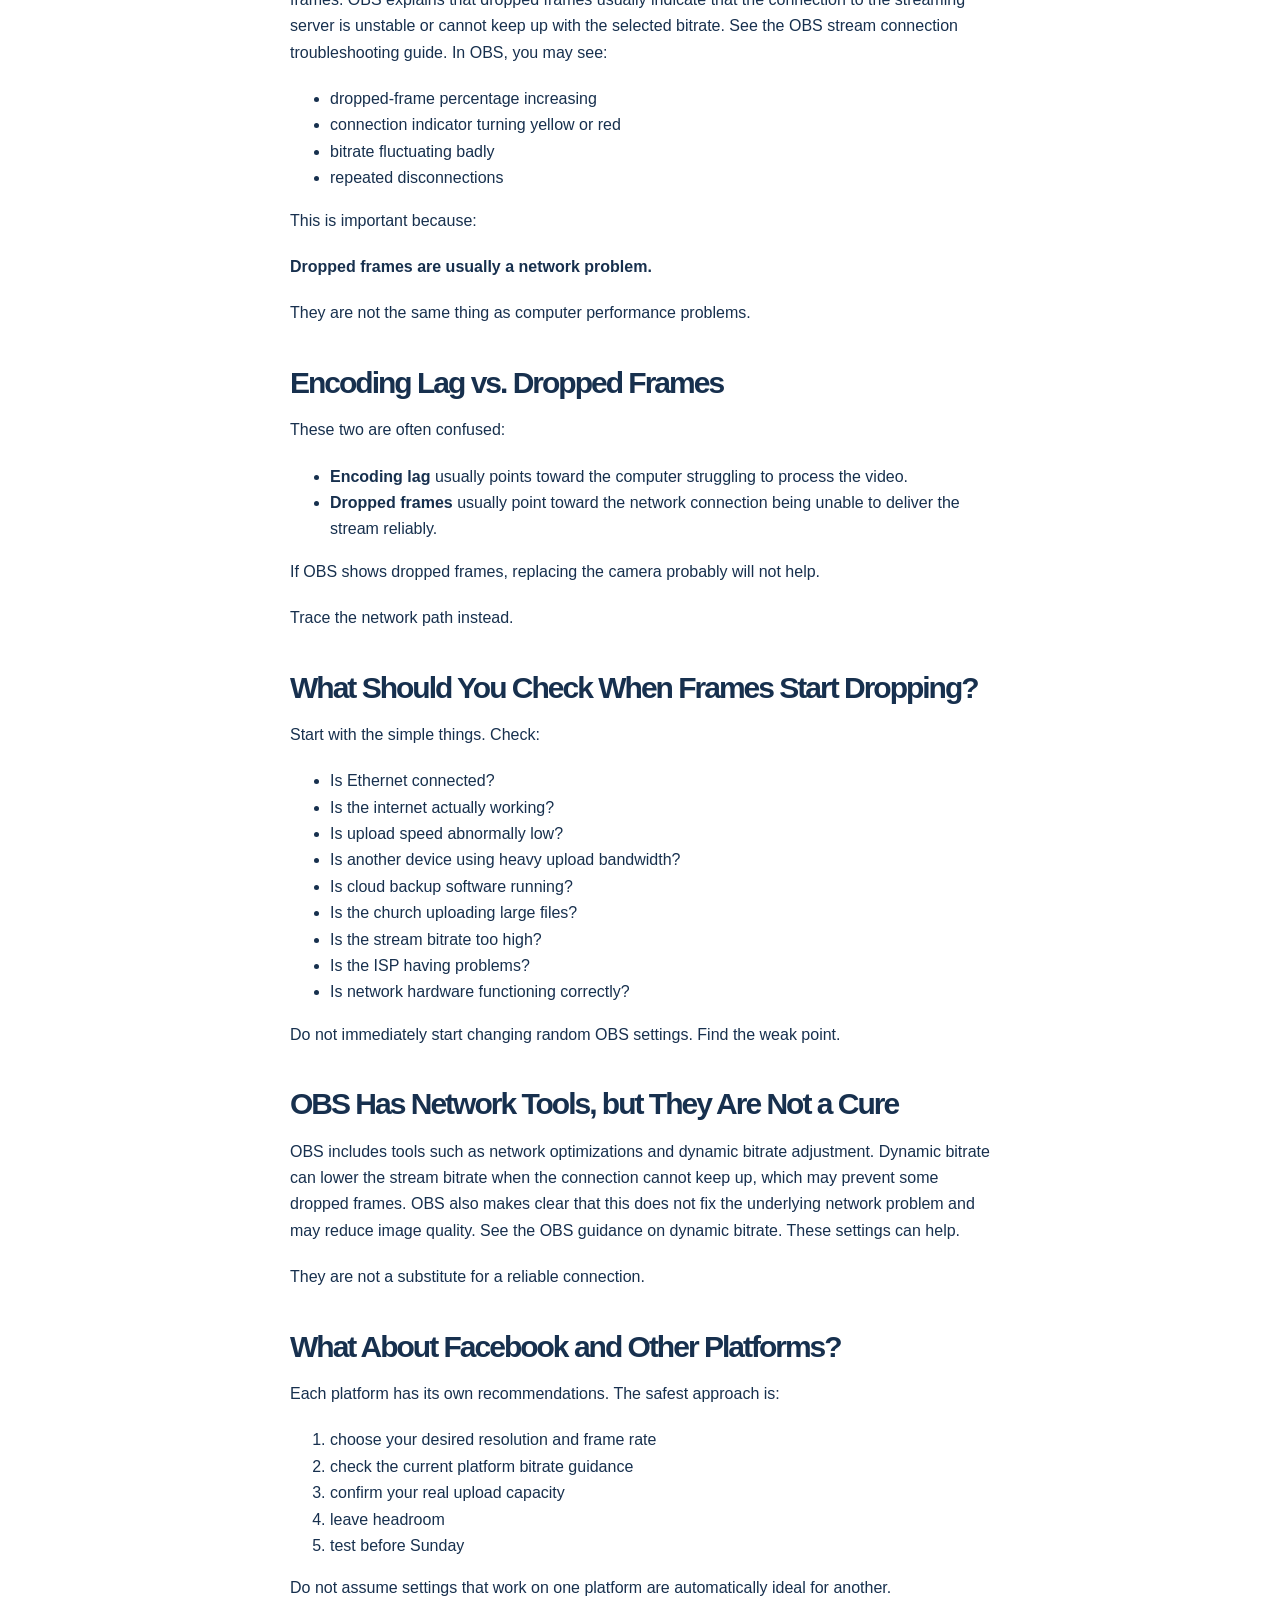
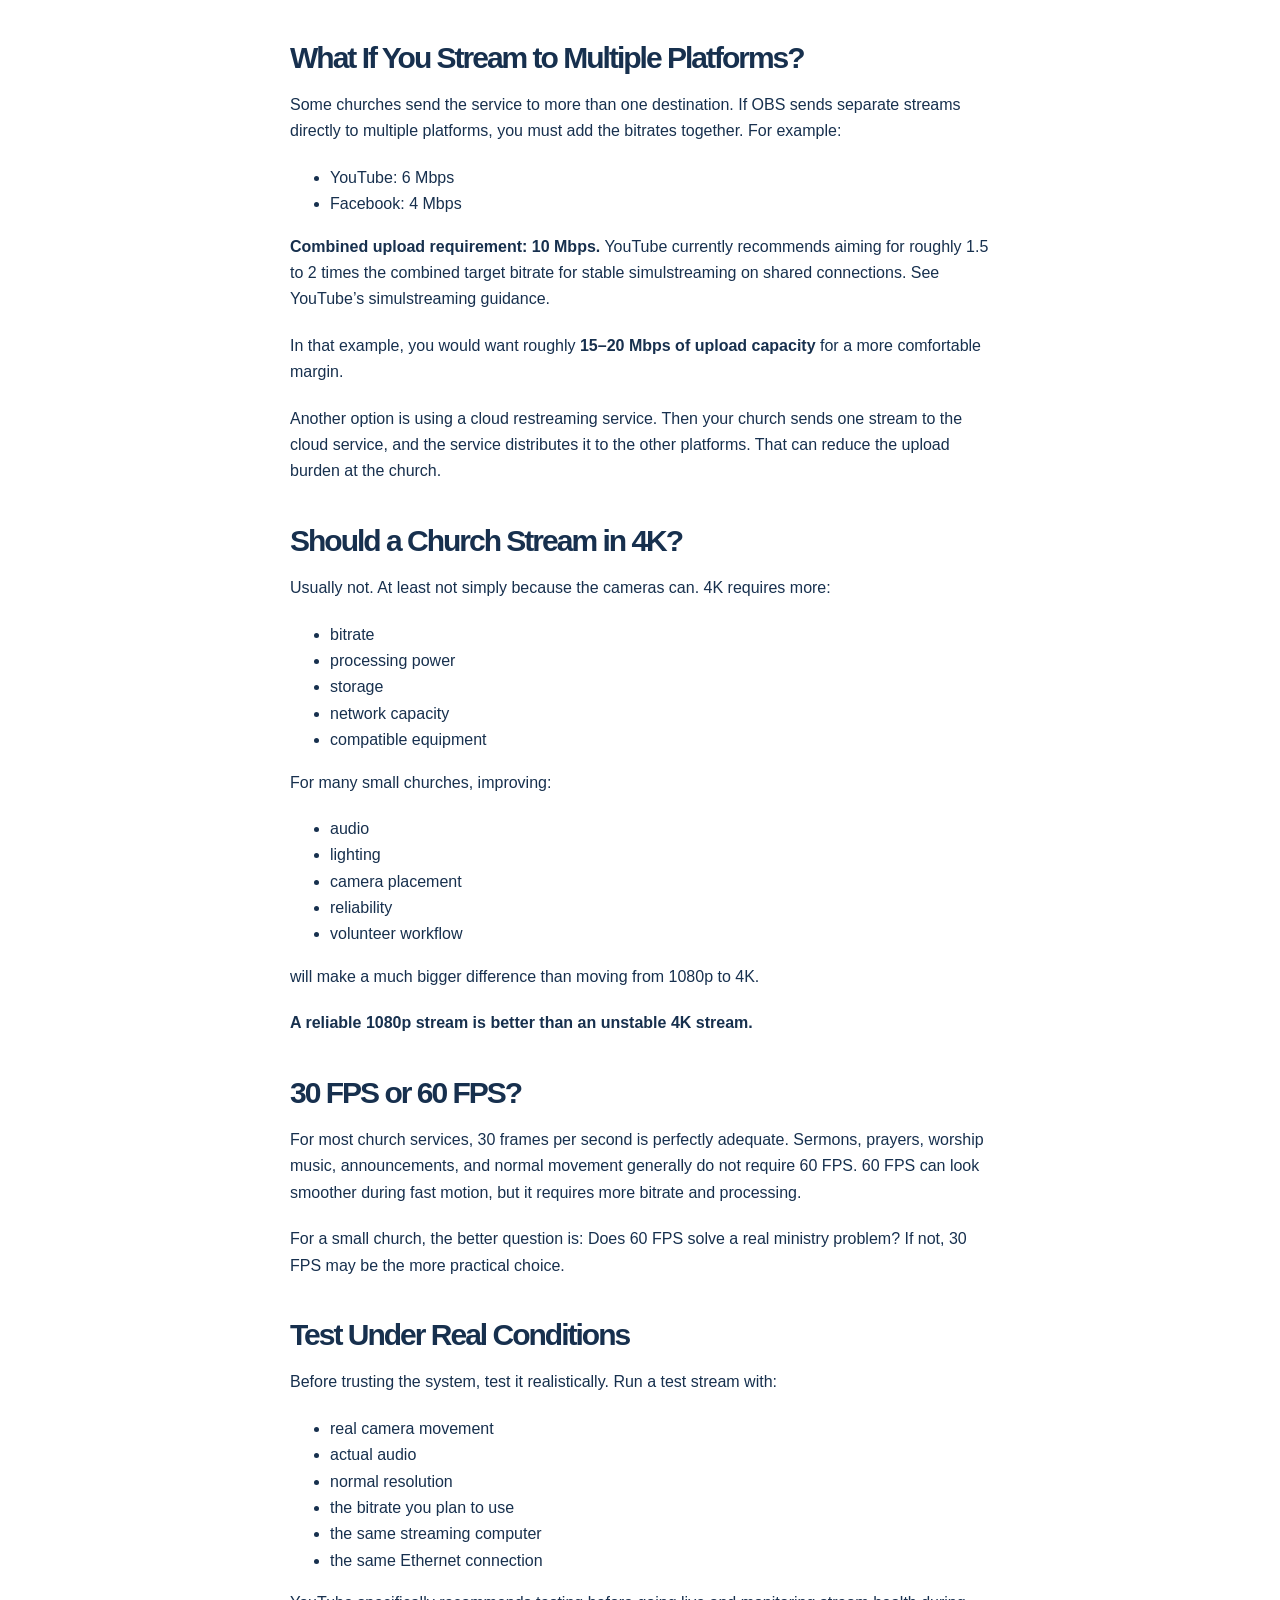
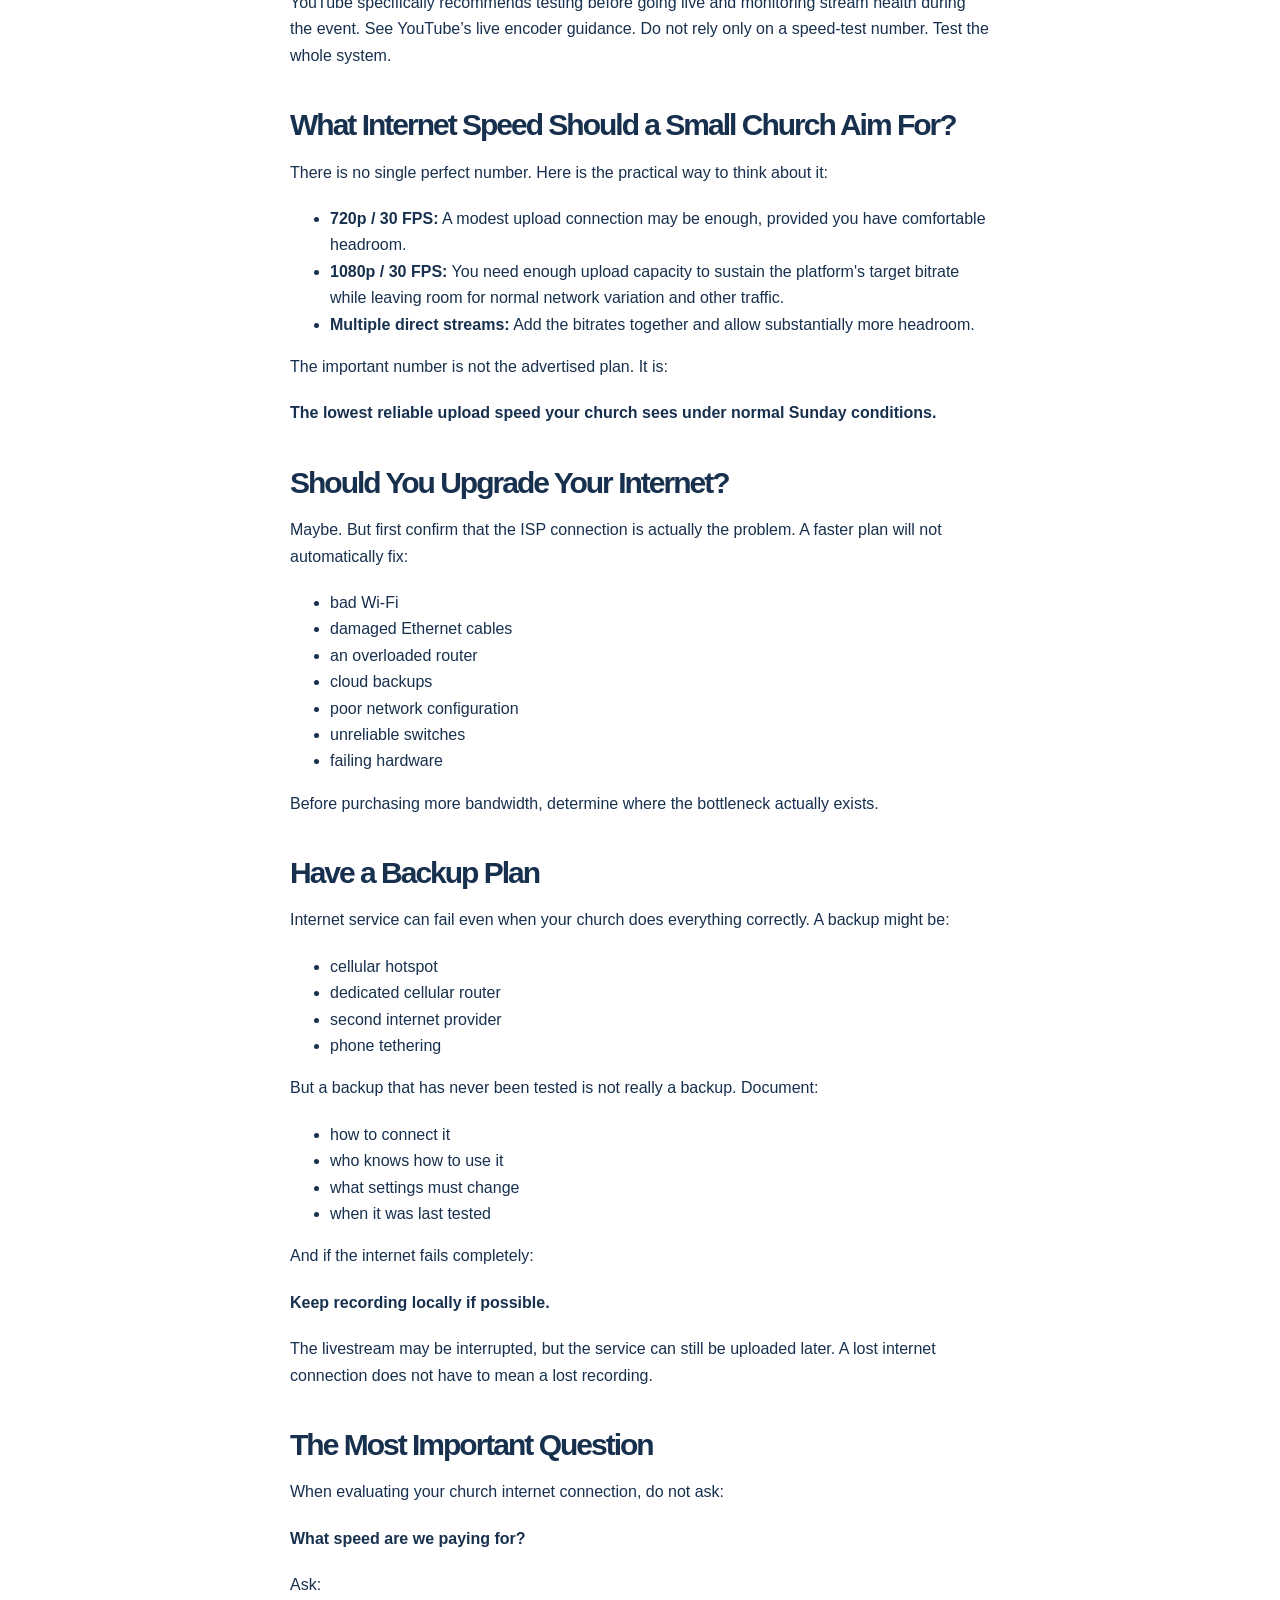
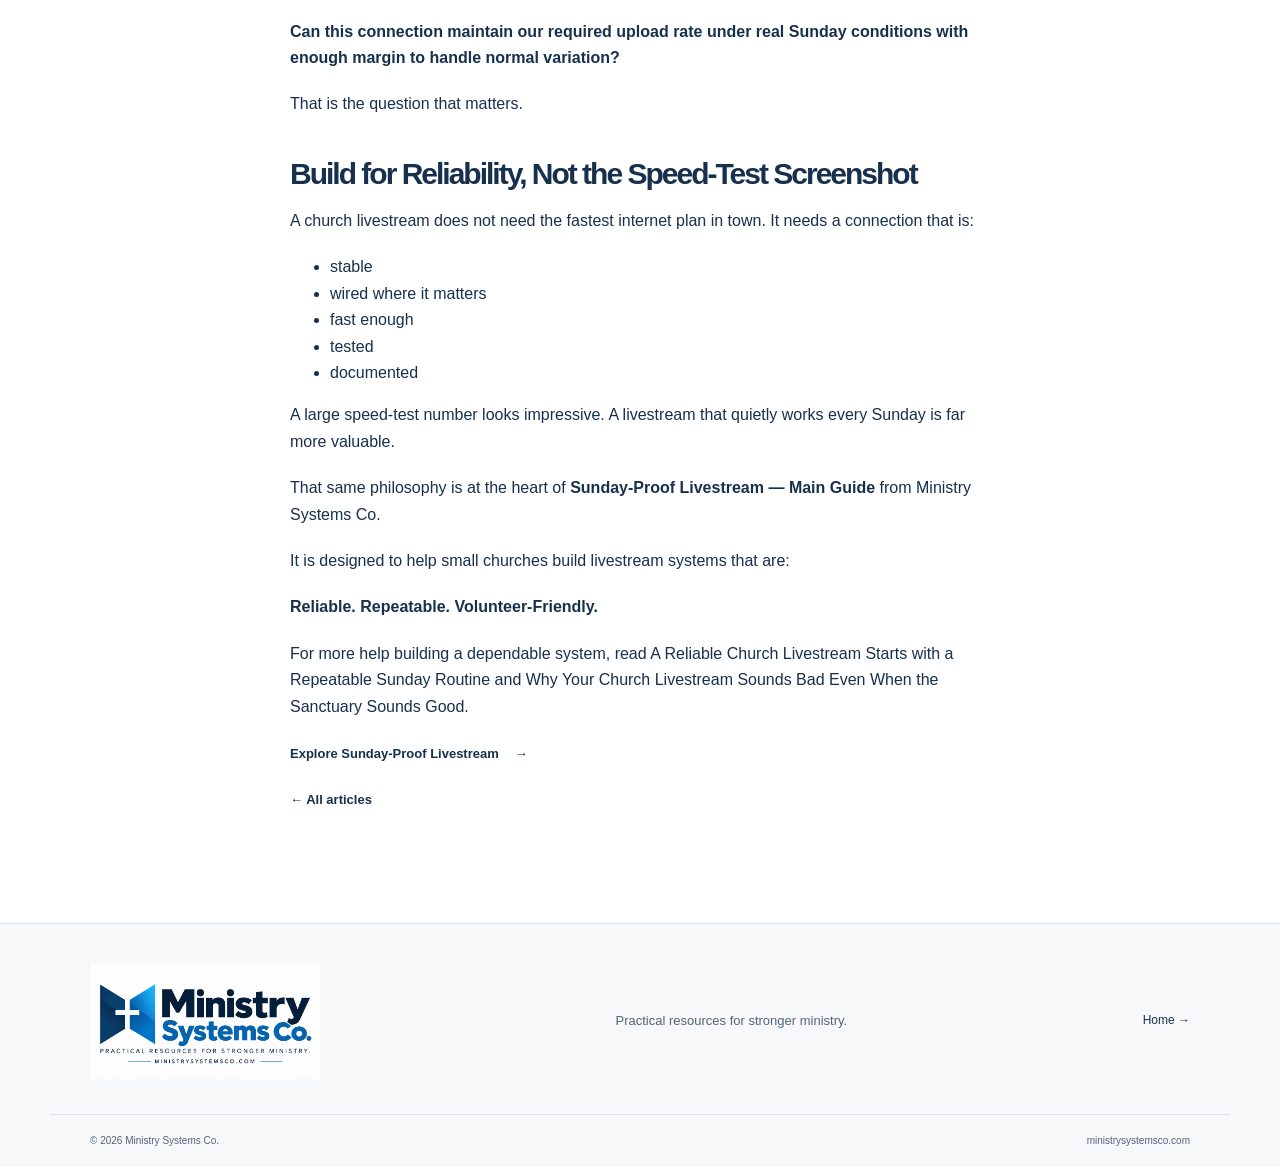
<file: church-livestream-internet-speed.html>
<!doctype html>
<html lang="en"><head>
<meta charset="utf-8"><meta name="viewport" content="width=device-width,initial-scale=1">
<title>Church Livestream Internet Speed: What You Need | Ministry Systems Co.</title>
<meta name="description" content="Learn how much upload speed a church livestream needs, how bitrate and headroom affect reliability, and when to use Ethernet or upgrade internet.">
<meta name="theme-color" content="#142d4c"><link rel="canonical" href="https://ministrysystemsco.com/church-livestream-internet-speed">
<meta property="og:title" content="How Much Internet Speed Does a Church Livestream Really Need?"><meta property="og:description" content="Learn how much upload speed a church livestream needs, how bitrate and headroom affect reliability, and when to use Ethernet or upgrade internet."><meta property="og:type" content="article"><meta property="og:url" content="https://ministrysystemsco.com/church-livestream-internet-speed"><meta property="og:site_name" content="Ministry Systems Co."><meta property="og:locale" content="en_US"><meta property="og:image" content="https://ministrysystemsco.com/sunday-proof-livestream-product.jpg"><meta property="og:image:width" content="1600"><meta property="og:image:height" content="1600"><meta property="og:image:alt" content="Sunday-Proof Livestream — Main Guide cover">
<meta name="twitter:card" content="summary_large_image"><meta name="twitter:title" content="How Much Internet Speed Does a Church Livestream Really Need?"><meta name="twitter:description" content="Learn how much upload speed a church livestream needs, how bitrate and headroom affect reliability, and when to use Ethernet or upgrade internet."><meta name="twitter:image" content="https://ministrysystemsco.com/sunday-proof-livestream-product.jpg"><meta name="twitter:image:alt" content="Sunday-Proof Livestream — Main Guide cover">
<link rel="icon" href="/favicon.svg" type="image/svg+xml"><link rel="stylesheet" href="/styles.css"><meta property="article:published_time" content="2026-09-21"><script type="application/ld+json">{"@context": "https://schema.org", "@type": "BlogPosting", "headline": "How Much Internet Speed Does a Church Livestream Really Need?", "description": "Learn how much upload speed a church livestream needs, how bitrate and headroom affect reliability, and when to use Ethernet or upgrade internet.", "url": "https://ministrysystemsco.com/church-livestream-internet-speed", "mainEntityOfPage": "https://ministrysystemsco.com/church-livestream-internet-speed", "datePublished": "2026-09-21", "dateModified": "2026-09-21", "author": {"@type": "Organization", "name": "Ministry Systems Co."}, "publisher": {"@type": "Organization", "name": "Ministry Systems Co.", "url": "https://ministrysystemsco.com/"}}</script>
</head><body><a class="skip" href="#main">Skip to content</a><header><div class="wrap header-inner"><a class="brand" href="/" aria-label="Ministry Systems Co. home"><img class="brand-logo" src="/logo.png" alt="Ministry Systems Co. — Practical resources for stronger ministry."></a><nav aria-label="Main navigation"><a href="/#about">About</a><a href="/#resources">Resources</a><a href="/#toolbox">Church Tech Toolbox</a><a href="/articles" aria-current="page">Articles</a><a href="/#contact">Contact <span aria-hidden="true">↗</span></a></nav></div></header>
<main id="main"><article class="section wrap article-copy"><p class="eyebrow">MINISTRY SYSTEMS CO. / ARTICLES</p><h1>How Much Internet Speed Does a Church Livestream Really Need?</h1><p class="article-meta">By Ministry Systems Co. · <time datetime="2026-09-21">September 21, 2026</time></p><p>A church can have a great camera, clear audio, a good computer, and OBS configured correctly—and still have a terrible livestream. Why?</p><p>Because the internet connection is the final path between your church and the viewer. If that path is unstable, the stream may:</p><ul><li>buffer</li><li>freeze</li><li>drop frames</li><li>disconnect</li><li>lose quality</li><li>end unexpectedly</li></ul><p>That is why one of the most important questions a church should ask is: How much internet speed do we actually need to livestream reliably? The answer is not as simple as buying the fastest internet plan available.</p><p>What matters most is upload speed, stability, and headroom.</p><h2>Upload Speed Matters More Than Download Speed</h2><p>Most internet providers advertise download speed. You may see plans marketed as:</p><ul><li>300 Mbps Internet</li><li>500 Mbps Internet</li><li>1 Gig Fiber</li></ul><p>Those numbers sound impressive, but livestreaming works in the opposite direction from most everyday internet use.</p><p>When your church watches YouTube, opens websites, or downloads files, you are using download bandwidth. When your church sends a livestream to YouTube or Facebook, you are using upload bandwidth. That means the number that matters most for livestreaming is:</p><p><strong>Upload speed.</strong></p><p>A church can have extremely fast download service and still struggle to stream if the upload side of the connection is weak.</p><h2>What Is Bitrate?</h2><p>Your livestream does not send raw video directly to the internet. OBS compresses the video into a manageable stream. The amount of data being sent each second is called the bitrate.</p><p>Bitrate is usually measured in:</p><ul><li>Mbps — megabits per second</li><li>Kbps — kilobits per second</li></ul><p>In simple terms: Higher bitrate usually means better image quality, but it also requires more upload bandwidth.</p><h2>How Much Bitrate Does YouTube Recommend?</h2><p>Current YouTube guidance for H.264 livestreams recommends roughly:</p><ul><li>720p / 30 FPS: about 4 Mbps</li><li>1080p / 30 FPS: about 10 Mbps</li><li>1080p / 60 FPS: about 12 Mbps</li></ul><p>Those are platform recommendations, not guarantees that every church connection will perform perfectly at those settings. YouTube also recommends testing your upload capacity and choosing a quality level your connection can sustain reliably. See <a href="https://support.google.com/youtube/answer/2853702?hl=en">YouTube’s current live encoder guidance</a>. For many small churches, 1080p at 30 frames per second is an excellent target. It provides good quality without creating the extra demands of 4K or unnecessarily high frame rates.</p><h2>Do Not Use All of Your Upload Capacity</h2><p>This is one of the biggest mistakes churches make. Suppose your church gets <strong>10 Mbps upload speed</strong>.</p><p>That does not mean you should configure OBS to stream at 10 Mbps. You need margin. YouTube recommends leaving about 20% bandwidth headroom instead of using the entire available upload capacity. See <a href="https://support.google.com/youtube/answer/2853856?hl=en">YouTube’s streaming tips</a>.</p><p>Why? Because your livestream is not the only thing using the connection. The church network may also be handling:</p><ul><li>phones</li><li>tablets</li><li>staff devices</li><li>guest Wi-Fi</li><li>cloud backups</li><li>security cameras</li><li>software updates</li><li>file syncing</li><li>video calls</li></ul><p>And internet performance can fluctuate. A connection that tests at 10 Mbps once may drop to 8 Mbps later. If your stream is already consuming nearly all available bandwidth, even a small dip can create problems.</p><h2>A Practical Rule</h2><p>For a single livestream, think in terms of:</p><p><strong>Required stream bitrate + safety margin</strong></p><p>not:</p><p><strong>Maximum bitrate the speed test showed once.</strong></p><p>If your OBS stream is configured around 6 Mbps, a connection that only manages 6–7 Mbps upload on a busy Sunday is too close to the edge. More headroom gives the system room to absorb normal variation.</p><h2>Why Sunday Morning Can Be Different</h2><p>A church may test its internet on Tuesday afternoon and think everything looks perfect. Then Sunday morning arrives. Suddenly:</p><ul><li>100 phones connect</li><li>volunteers connect tablets</li><li>children&#x27;s ministry devices go online</li><li>staff use laptops</li><li>guests join Wi-Fi</li><li>someone uploads photos</li><li>cloud services synchronize files</li></ul><p>The network load can be very different from an empty building during the week. That is why:</p><p><strong>A speed test in an empty church does not always represent real Sunday conditions.</strong></p><p>Test the connection when the building is actually being used.</p><h2>Wired Ethernet Is Better Than Wi-Fi</h2><p>For the streaming computer, use:</p><p><strong>Wired Ethernet whenever practical.</strong></p><p>Wi-Fi can work. But Wi-Fi performance can vary depending on:</p><ul><li>distance</li><li>walls</li><li>interference</li><li>number of devices</li><li>access-point placement</li><li>neighboring networks</li><li>building construction</li><li>congregation size</li></ul><p>A wired connection is usually:</p><ul><li>more predictable</li><li>more stable</li><li>less affected by interference</li><li>easier to troubleshoot</li></ul><p>For a permanent livestream system, Ethernet should normally be the default.</p><h2>Guest Wi-Fi Can Become a Problem</h2><p>Guest Wi-Fi is useful. But your livestream computer should not depend on the same unpredictable wireless environment as dozens of phones and tablets if you can avoid it. At minimum, connect the streaming computer by Ethernet.</p><p>More advanced churches may separate:</p><ul><li>guest Wi-Fi</li><li>staff devices</li><li>production equipment</li><li>PTZ cameras</li></ul><p>You do not need an enterprise network to livestream worship. You do need a network that behaves predictably.</p><h2>What Are Dropped Frames?</h2><p>If OBS cannot reliably send the encoded video to the streaming platform, it may begin dropping frames. OBS explains that dropped frames usually indicate that the connection to the streaming server is unstable or cannot keep up with the selected bitrate. See the <a href="https://obsproject.com/kb/stream-connection-troubleshooting">OBS stream connection troubleshooting guide</a>. In OBS, you may see:</p><ul><li>dropped-frame percentage increasing</li><li>connection indicator turning yellow or red</li><li>bitrate fluctuating badly</li><li>repeated disconnections</li></ul><p>This is important because:</p><p><strong>Dropped frames are usually a network problem.</strong></p><p>They are not the same thing as computer performance problems.</p><h2>Encoding Lag vs. Dropped Frames</h2><p>These two are often confused:</p><ul><li><strong>Encoding lag</strong> usually points toward the computer struggling to process the video.</li><li><strong>Dropped frames</strong> usually point toward the network connection being unable to deliver the stream reliably.</li></ul><p>If OBS shows dropped frames, replacing the camera probably will not help.</p><p>Trace the network path instead.</p><h2>What Should You Check When Frames Start Dropping?</h2><p>Start with the simple things. Check:</p><ul><li>Is Ethernet connected?</li><li>Is the internet actually working?</li><li>Is upload speed abnormally low?</li><li>Is another device using heavy upload bandwidth?</li><li>Is cloud backup software running?</li><li>Is the church uploading large files?</li><li>Is the stream bitrate too high?</li><li>Is the ISP having problems?</li><li>Is network hardware functioning correctly?</li></ul><p>Do not immediately start changing random OBS settings. Find the weak point.</p><h2>OBS Has Network Tools, but They Are Not a Cure</h2><p>OBS includes tools such as network optimizations and dynamic bitrate adjustment. Dynamic bitrate can lower the stream bitrate when the connection cannot keep up, which may prevent some dropped frames. OBS also makes clear that this does not fix the underlying network problem and may reduce image quality. See the <a href="https://obsproject.com/kb/stream-connection-troubleshooting">OBS guidance on dynamic bitrate</a>. These settings can help.</p><p>They are not a substitute for a reliable connection.</p><h2>What About Facebook and Other Platforms?</h2><p>Each platform has its own recommendations. The safest approach is:</p><ol><li>choose your desired resolution and frame rate</li><li>check the current platform bitrate guidance</li><li>confirm your real upload capacity</li><li>leave headroom</li><li>test before Sunday</li></ol><p>Do not assume settings that work on one platform are automatically ideal for another.</p><h2>What If You Stream to Multiple Platforms?</h2><p>Some churches send the service to more than one destination. If OBS sends separate streams directly to multiple platforms, you must add the bitrates together. For example:</p><ul><li>YouTube: 6 Mbps</li><li>Facebook: 4 Mbps</li></ul><p><strong>Combined upload requirement: 10 Mbps.</strong> YouTube currently recommends aiming for roughly 1.5 to 2 times the combined target bitrate for stable simulstreaming on shared connections. See <a href="https://support.google.com/youtube/answer/16404722?hl=en">YouTube’s simulstreaming guidance</a>.</p><p>In that example, you would want roughly <strong>15–20 Mbps of upload capacity</strong> for a more comfortable margin.</p><p>Another option is using a cloud restreaming service. Then your church sends one stream to the cloud service, and the service distributes it to the other platforms. That can reduce the upload burden at the church.</p><h2>Should a Church Stream in 4K?</h2><p>Usually not. At least not simply because the cameras can. 4K requires more:</p><ul><li>bitrate</li><li>processing power</li><li>storage</li><li>network capacity</li><li>compatible equipment</li></ul><p>For many small churches, improving:</p><ul><li>audio</li><li>lighting</li><li>camera placement</li><li>reliability</li><li>volunteer workflow</li></ul><p>will make a much bigger difference than moving from 1080p to 4K.</p><p><strong>A reliable 1080p stream is better than an unstable 4K stream.</strong></p><h2>30 FPS or 60 FPS?</h2><p>For most church services, 30 frames per second is perfectly adequate. Sermons, prayers, worship music, announcements, and normal movement generally do not require 60 FPS. 60 FPS can look smoother during fast motion, but it requires more bitrate and processing.</p><p>For a small church, the better question is: Does 60 FPS solve a real ministry problem? If not, 30 FPS may be the more practical choice.</p><h2>Test Under Real Conditions</h2><p>Before trusting the system, test it realistically. Run a test stream with:</p><ul><li>real camera movement</li><li>actual audio</li><li>normal resolution</li><li>the bitrate you plan to use</li><li>the same streaming computer</li><li>the same Ethernet connection</li></ul><p>YouTube specifically recommends testing before going live and monitoring stream health during the event. See <a href="https://support.google.com/youtube/answer/2853702?hl=en">YouTube’s live encoder guidance</a>. Do not rely only on a speed-test number. Test the whole system.</p><h2>What Internet Speed Should a Small Church Aim For?</h2><p>There is no single perfect number. Here is the practical way to think about it:</p><ul><li><strong>720p / 30 FPS:</strong> A modest upload connection may be enough, provided you have comfortable headroom.</li><li><strong>1080p / 30 FPS:</strong> You need enough upload capacity to sustain the platform&#x27;s target bitrate while leaving room for normal network variation and other traffic.</li><li><strong>Multiple direct streams:</strong> Add the bitrates together and allow substantially more headroom.</li></ul><p>The important number is not the advertised plan. It is:</p><p><strong>The lowest reliable upload speed your church sees under normal Sunday conditions.</strong></p><h2>Should You Upgrade Your Internet?</h2><p>Maybe. But first confirm that the ISP connection is actually the problem. A faster plan will not automatically fix:</p><ul><li>bad Wi-Fi</li><li>damaged Ethernet cables</li><li>an overloaded router</li><li>cloud backups</li><li>poor network configuration</li><li>unreliable switches</li><li>failing hardware</li></ul><p>Before purchasing more bandwidth, determine where the bottleneck actually exists.</p><h2>Have a Backup Plan</h2><p>Internet service can fail even when your church does everything correctly. A backup might be:</p><ul><li>cellular hotspot</li><li>dedicated cellular router</li><li>second internet provider</li><li>phone tethering</li></ul><p>But a backup that has never been tested is not really a backup. Document:</p><ul><li>how to connect it</li><li>who knows how to use it</li><li>what settings must change</li><li>when it was last tested</li></ul><p>And if the internet fails completely:</p><p><strong>Keep recording locally if possible.</strong></p><p>The livestream may be interrupted, but the service can still be uploaded later. A lost internet connection does not have to mean a lost recording.</p><h2>The Most Important Question</h2><p>When evaluating your church internet connection, do not ask:</p><p><strong>What speed are we paying for?</strong></p><p>Ask:</p><p><strong>Can this connection maintain our required upload rate under real Sunday conditions with enough margin to handle normal variation?</strong></p><p>That is the question that matters.</p><h2>Build for Reliability, Not the Speed-Test Screenshot</h2><p>A church livestream does not need the fastest internet plan in town. It needs a connection that is:</p><ul><li>stable</li><li>wired where it matters</li><li>fast enough</li><li>tested</li><li>documented</li></ul><p>A large speed-test number looks impressive. A livestream that quietly works every Sunday is far more valuable.</p><p>That same philosophy is at the heart of <strong>Sunday-Proof Livestream — Main Guide</strong> from Ministry Systems Co.</p><p>It is designed to help small churches build livestream systems that are:</p><p><strong>Reliable. Repeatable. Volunteer-Friendly.</strong></p><p>For more help building a dependable system, read <a href="/church-livestream-reliability">A Reliable Church Livestream Starts with a Repeatable Sunday Routine</a> and <a href="/why-church-livestream-sounds-bad">Why Your Church Livestream Sounds Bad Even When the Sanctuary Sounds Good</a>.</p><p><a class="text-link" href="/#sunday-proof">Explore Sunday-Proof Livestream <span aria-hidden="true">→</span></a></p><p><a class="text-link" href="/articles">← All articles</a></p></article></main><footer><div class="wrap footer-inner"><a class="brand" href="/"><img class="brand-logo" src="/logo.png" alt="Ministry Systems Co. — Practical resources for stronger ministry."></a><p>Practical resources for stronger ministry.</p><a href="/">Home →</a></div><div class="wrap footer-bottom"><span>© 2026 Ministry Systems Co.</span><span>ministrysystemsco.com</span></div></footer></body></html>
</file>
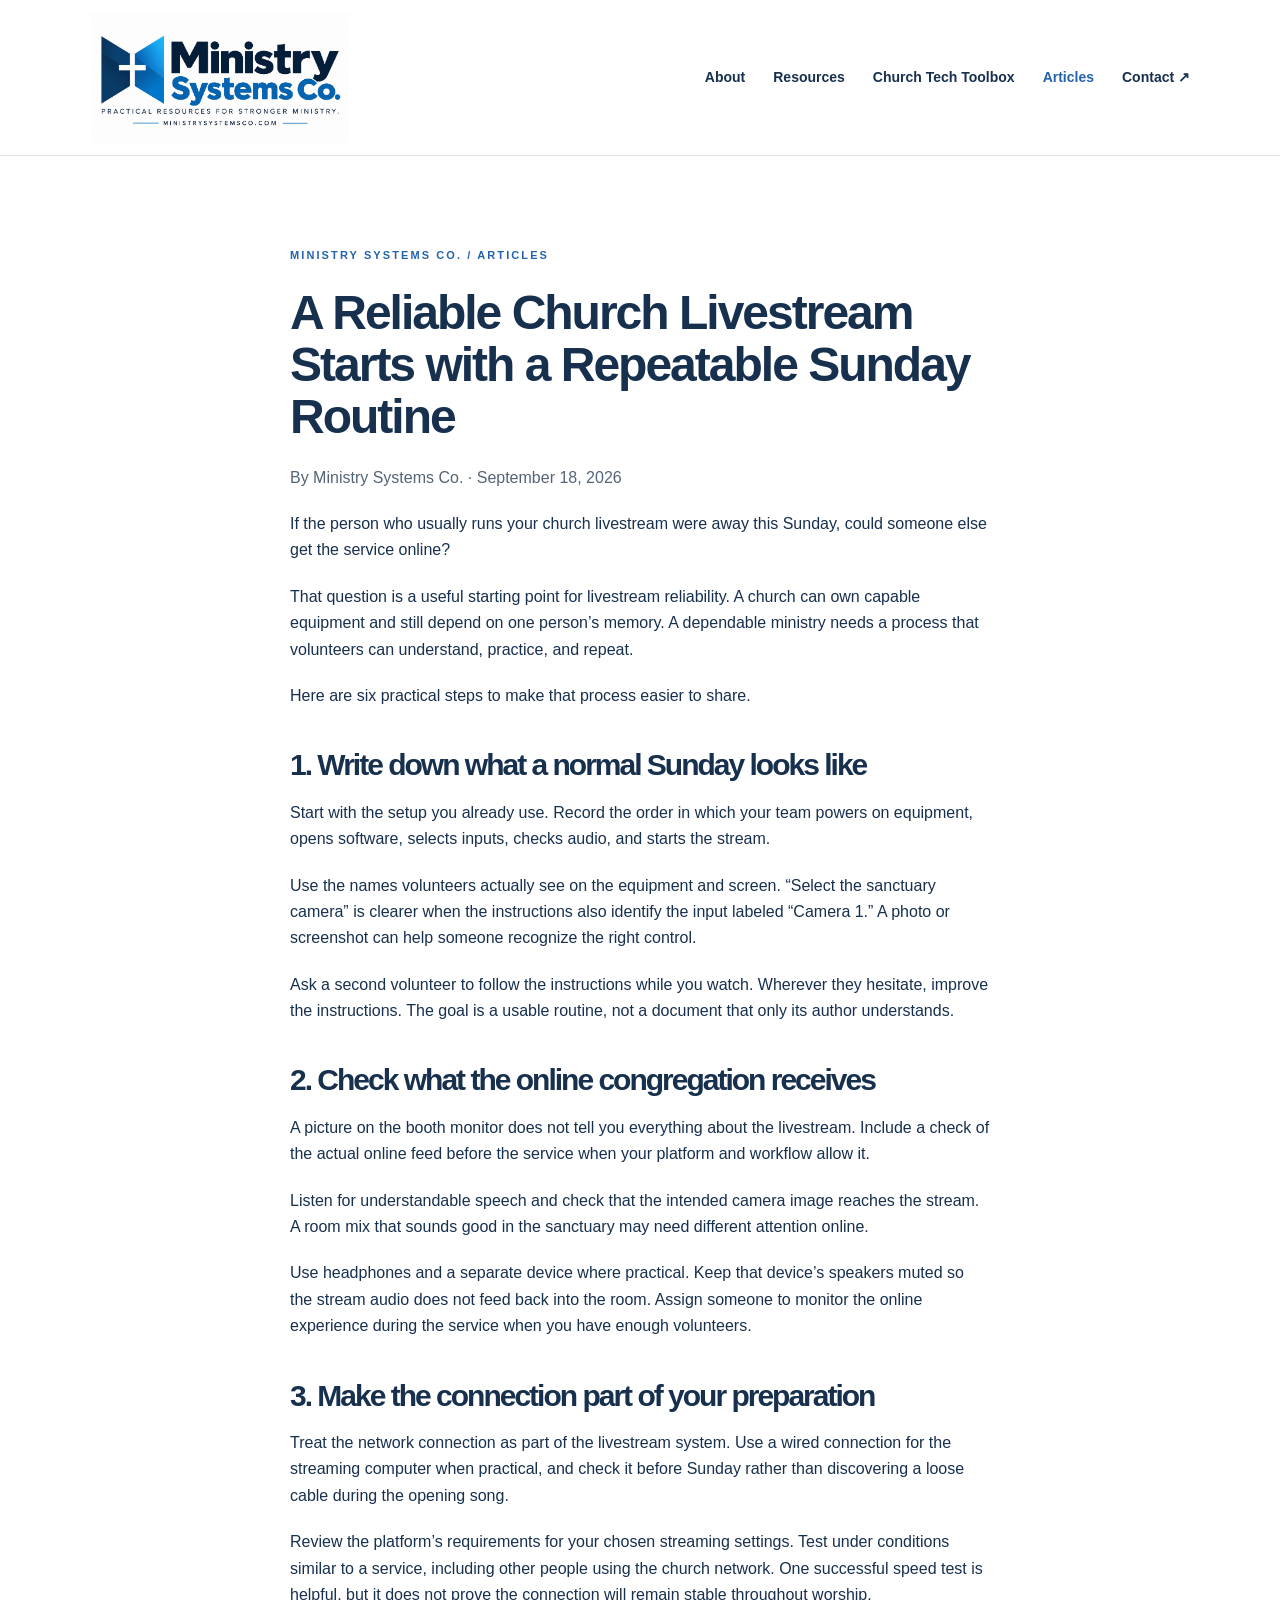
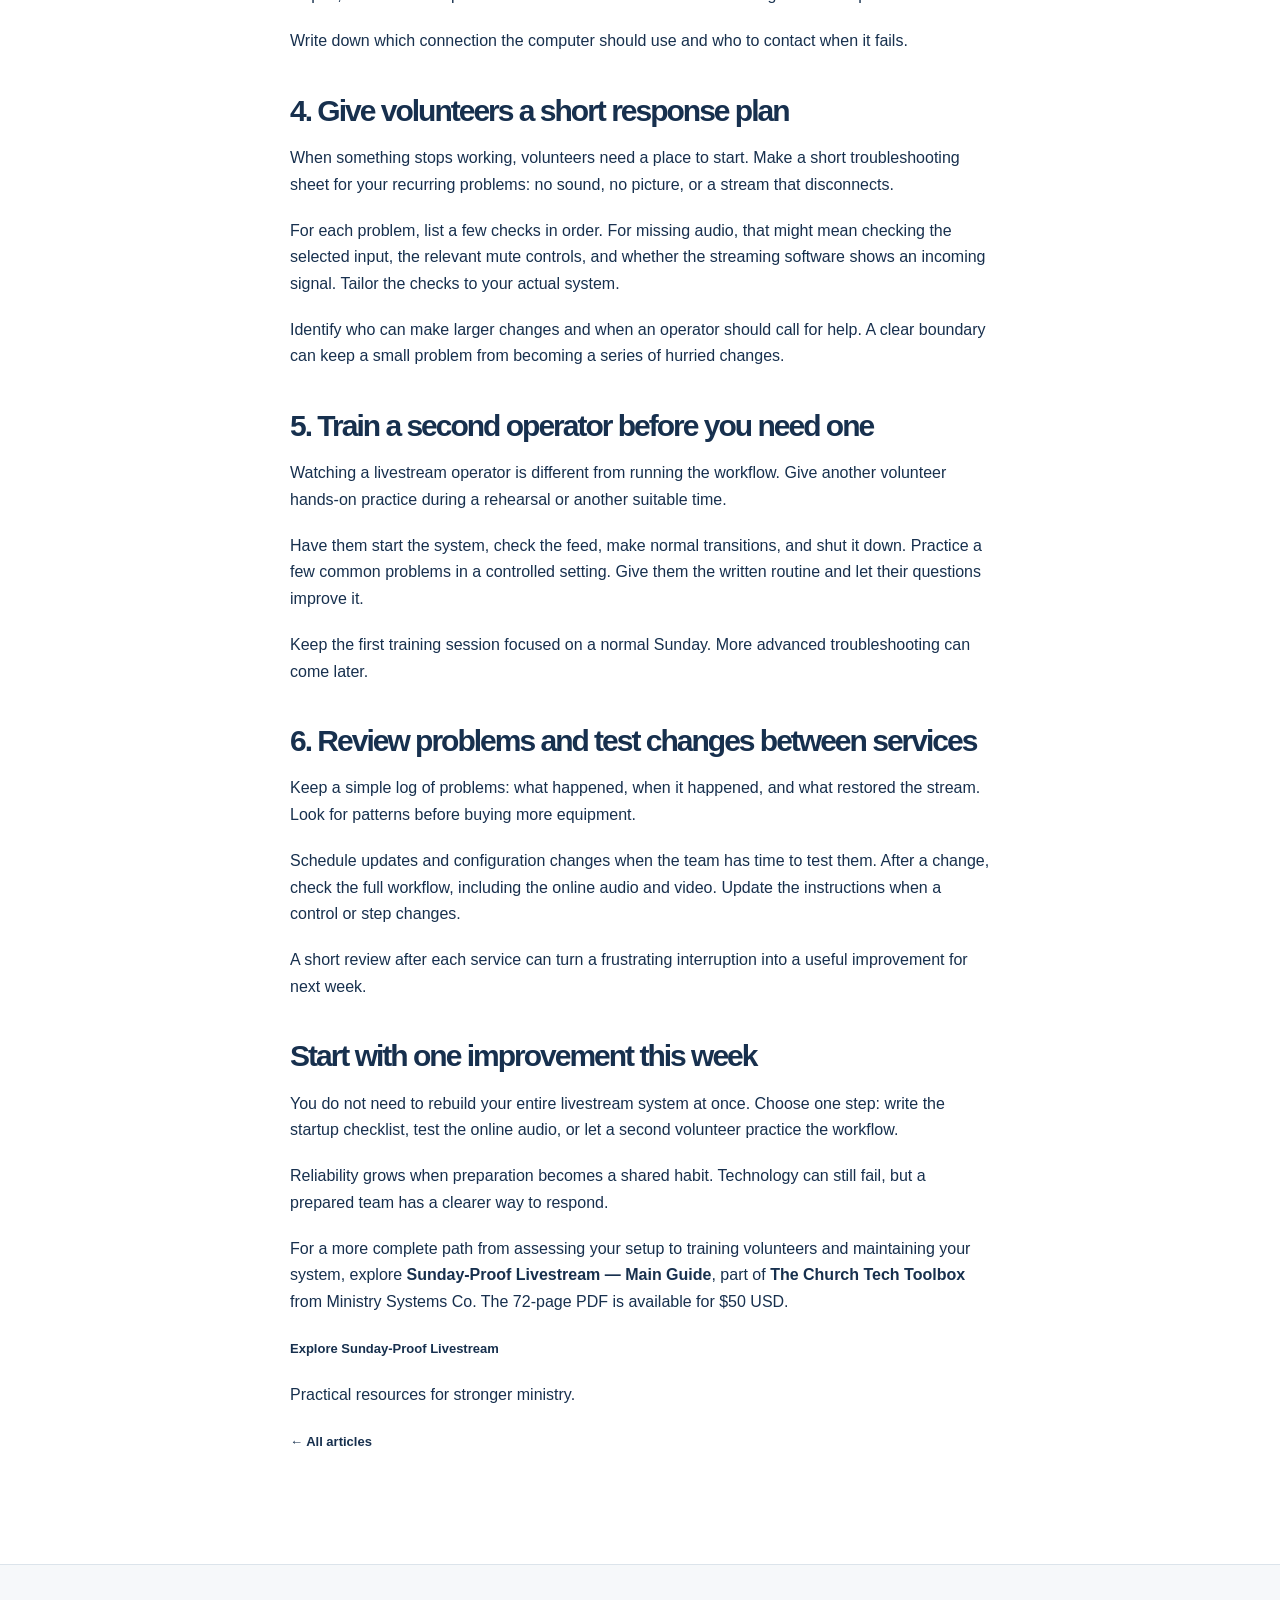
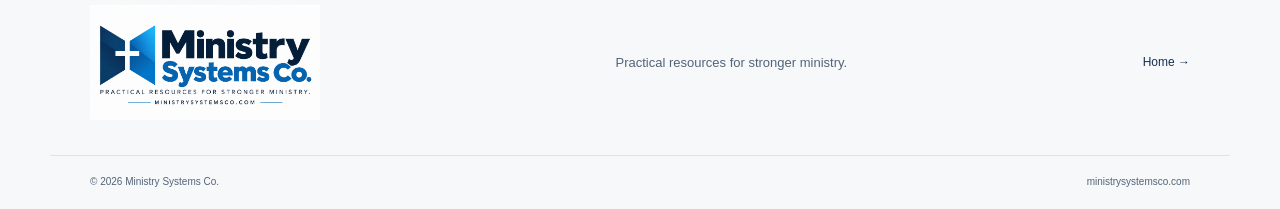
<file: church-livestream-reliability.html>
<!doctype html>
<html lang="en">
<head>
<meta charset="utf-8"><meta name="viewport" content="width=device-width,initial-scale=1">
<title>A Reliable Church Livestream Starts with a Repeatable Sunday Routine | Ministry Systems Co.</title>
<meta name="description" content="Six practical steps to improve church livestream reliability: document your Sunday routine, check online audio, train volunteers, and test changes.">
<meta name="theme-color" content="#142d4c"><link rel="canonical" href="https://ministrysystemsco.com/church-livestream-reliability">
<meta property="og:title" content="A Reliable Church Livestream Starts with a Repeatable Sunday Routine | Ministry Systems Co.">
<meta property="og:description" content="Six practical steps to improve church livestream reliability: document your Sunday routine, check online audio, train volunteers, and test changes.">
<meta property="og:type" content="article">
<meta property="og:url" content="https://ministrysystemsco.com/church-livestream-reliability">
<meta property="og:site_name" content="Ministry Systems Co.">
<meta property="og:locale" content="en_US">
<meta property="og:image" content="https://ministrysystemsco.com/sunday-proof-livestream-product.jpg">
<meta property="og:image:width" content="1600">
<meta property="og:image:height" content="1600">
<meta property="og:image:alt" content="Sunday-Proof Livestream — Main Guide cover">
<meta name="twitter:card" content="summary_large_image">
<meta name="twitter:title" content="A Reliable Church Livestream Starts with a Repeatable Sunday Routine | Ministry Systems Co.">
<meta name="twitter:description" content="Six practical steps to improve church livestream reliability: document your Sunday routine, check online audio, train volunteers, and test changes.">
<meta name="twitter:image" content="https://ministrysystemsco.com/sunday-proof-livestream-product.jpg">
<meta name="twitter:image:alt" content="Sunday-Proof Livestream — Main Guide cover">
<link rel="icon" href="/favicon.svg" type="image/svg+xml"><link rel="stylesheet" href="/styles.css">
<meta property="article:published_time" content="2026-09-18"><script type="application/ld+json">{"@context": "https://schema.org", "@type": "BlogPosting", "headline": "A Reliable Church Livestream Starts with a Repeatable Sunday Routine", "description": "Six practical steps to improve church livestream reliability: document your Sunday routine, check online audio, train volunteers, and test changes.", "url": "https://ministrysystemsco.com/church-livestream-reliability", "mainEntityOfPage": "https://ministrysystemsco.com/church-livestream-reliability", "datePublished": "2026-09-18", "dateModified": "2026-09-18", "author": {"@type": "Organization", "name": "Ministry Systems Co."}, "publisher": {"@type": "Organization", "name": "Ministry Systems Co.", "url": "https://ministrysystemsco.com/"}}</script>
</head>
<body><a class="skip" href="#main">Skip to content</a><header><div class="wrap header-inner"><a class="brand" href="/" aria-label="Ministry Systems Co. home"><img class="brand-logo" src="/logo.png" alt="Ministry Systems Co. — Practical resources for stronger ministry."></a><nav aria-label="Main navigation"><a href="/#about">About</a><a href="/#resources">Resources</a><a href="/#toolbox">Church Tech Toolbox</a><a href="/articles" aria-current="page">Articles</a><a href="/#contact">Contact <span aria-hidden="true">↗</span></a></nav></div></header>
<main id="main"><article class="section wrap article-copy"><p class="eyebrow">MINISTRY SYSTEMS CO. / ARTICLES</p><h1>A Reliable Church Livestream Starts with a Repeatable Sunday Routine</h1><p class="article-meta">By Ministry Systems Co. · <time datetime="2026-09-18">September 18, 2026</time></p><p>If the person who usually runs your church livestream were away this Sunday, could someone else get the service online?</p><p>That question is a useful starting point for livestream reliability. A church can own capable equipment and still depend on one person’s memory. A dependable ministry needs a process that volunteers can understand, practice, and repeat.</p><p>Here are six practical steps to make that process easier to share.</p><h2>1. Write down what a normal Sunday looks like</h2><p>Start with the setup you already use. Record the order in which your team powers on equipment, opens software, selects inputs, checks audio, and starts the stream.</p><p>Use the names volunteers actually see on the equipment and screen. “Select the sanctuary camera” is clearer when the instructions also identify the input labeled “Camera 1.” A photo or screenshot can help someone recognize the right control.</p><p>Ask a second volunteer to follow the instructions while you watch. Wherever they hesitate, improve the instructions. The goal is a usable routine, not a document that only its author understands.</p><h2>2. Check what the online congregation receives</h2><p>A picture on the booth monitor does not tell you everything about the livestream. Include a check of the actual online feed before the service when your platform and workflow allow it.</p><p>Listen for understandable speech and check that the intended camera image reaches the stream. A room mix that sounds good in the sanctuary may need different attention online.</p><p>Use headphones and a separate device where practical. Keep that device’s speakers muted so the stream audio does not feed back into the room. Assign someone to monitor the online experience during the service when you have enough volunteers.</p><h2>3. Make the connection part of your preparation</h2><p>Treat the network connection as part of the livestream system. Use a wired connection for the streaming computer when practical, and check it before Sunday rather than discovering a loose cable during the opening song.</p><p>Review the platform’s requirements for your chosen streaming settings. Test under conditions similar to a service, including other people using the church network. One successful speed test is helpful, but it does not prove the connection will remain stable throughout worship.</p><p>Write down which connection the computer should use and who to contact when it fails.</p><h2>4. Give volunteers a short response plan</h2><p>When something stops working, volunteers need a place to start. Make a short troubleshooting sheet for your recurring problems: no sound, no picture, or a stream that disconnects.</p><p>For each problem, list a few checks in order. For missing audio, that might mean checking the selected input, the relevant mute controls, and whether the streaming software shows an incoming signal. Tailor the checks to your actual system.</p><p>Identify who can make larger changes and when an operator should call for help. A clear boundary can keep a small problem from becoming a series of hurried changes.</p><h2>5. Train a second operator before you need one</h2><p>Watching a livestream operator is different from running the workflow. Give another volunteer hands-on practice during a rehearsal or another suitable time.</p><p>Have them start the system, check the feed, make normal transitions, and shut it down. Practice a few common problems in a controlled setting. Give them the written routine and let their questions improve it.</p><p>Keep the first training session focused on a normal Sunday. More advanced troubleshooting can come later.</p><h2>6. Review problems and test changes between services</h2><p>Keep a simple log of problems: what happened, when it happened, and what restored the stream. Look for patterns before buying more equipment.</p><p>Schedule updates and configuration changes when the team has time to test them. After a change, check the full workflow, including the online audio and video. Update the instructions when a control or step changes.</p><p>A short review after each service can turn a frustrating interruption into a useful improvement for next week.</p><h2>Start with one improvement this week</h2><p>You do not need to rebuild your entire livestream system at once. Choose one step: write the startup checklist, test the online audio, or let a second volunteer practice the workflow.</p><p>Reliability grows when preparation becomes a shared habit. Technology can still fail, but a prepared team has a clearer way to respond.</p><p>For a more complete path from assessing your setup to training volunteers and maintaining your system, explore <strong>Sunday-Proof Livestream — Main Guide</strong>, part of <strong>The Church Tech Toolbox</strong> from Ministry Systems Co. The 72-page PDF is available for $50 USD.</p><p><a class="text-link" href="https://ministrysystemsco.com/#sunday-proof">Explore Sunday-Proof Livestream</a></p><p>Practical resources for stronger ministry.</p><p><a class="text-link" href="/articles">← All articles</a></p></article></main><footer><div class="wrap footer-inner"><a class="brand" href="/"><img class="brand-logo" src="/logo.png" alt="Ministry Systems Co. — Practical resources for stronger ministry."></a><p>Practical resources for stronger ministry.</p><a href="/">Home →</a></div><div class="wrap footer-bottom"><span>© 2026 Ministry Systems Co.</span><span>ministrysystemsco.com</span></div></footer>
</body></html>
</file>
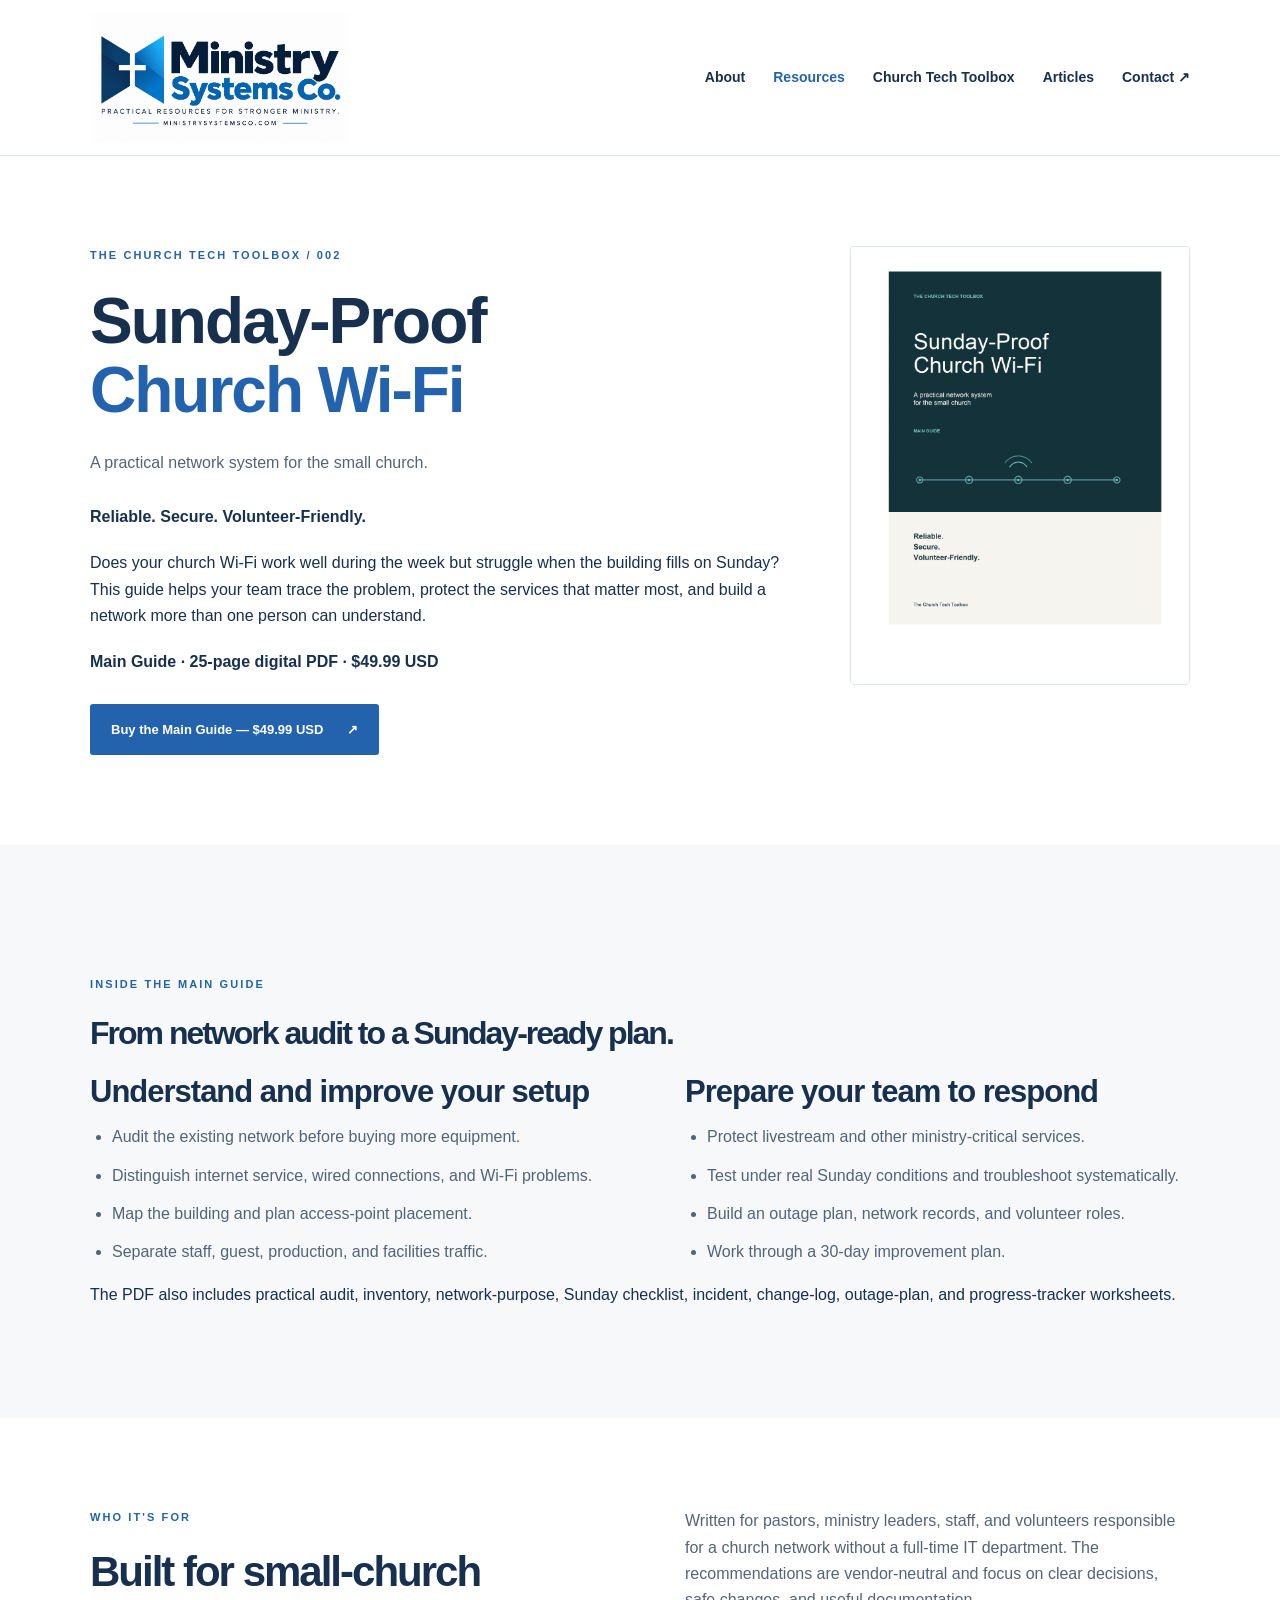
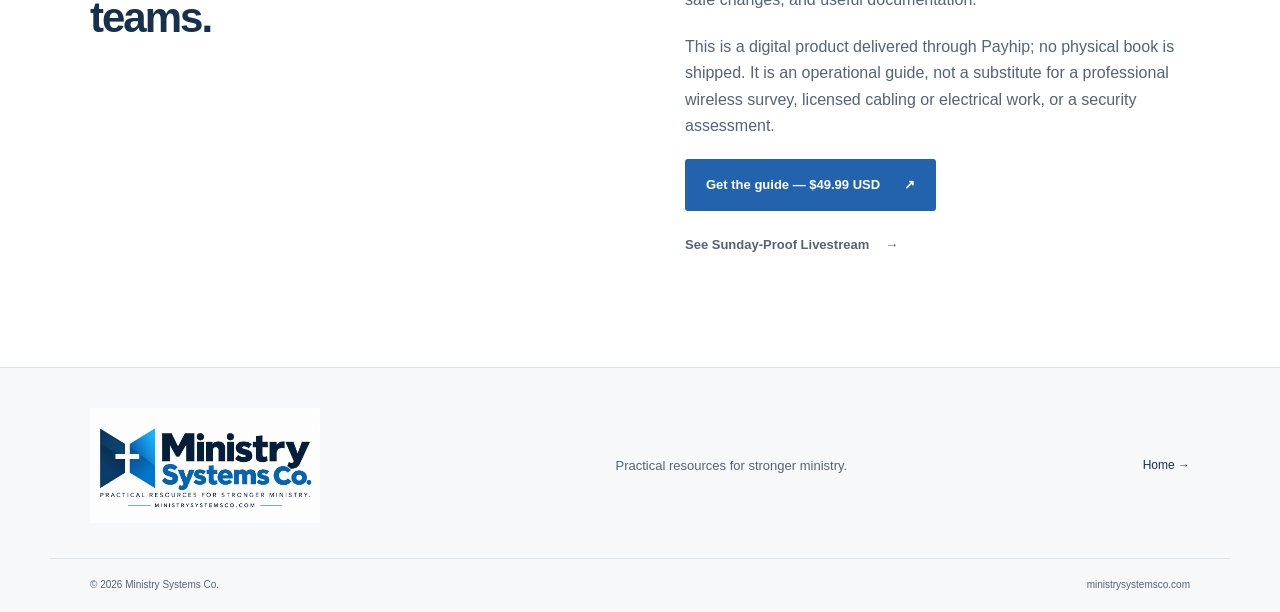
<file: sunday-proof-church-wifi.html>
<!doctype html>
<html lang="en">
<head>
<meta charset="utf-8"><meta name="viewport" content="width=device-width,initial-scale=1">
<title>Sunday-Proof Church Wi-Fi Guide | Ministry Systems Co.</title>
<meta name="description" content="Make church Wi-Fi more reliable on Sunday. This 25-page guide helps small churches audit networks, protect critical traffic, plan backups, and train volunteers.">
<meta name="theme-color" content="#142d4c"><link rel="canonical" href="https://ministrysystemsco.com/sunday-proof-church-wifi">
<meta property="og:title" content="Sunday-Proof Church Wi-Fi Guide | Ministry Systems Co.">
<meta property="og:description" content="A practical 25-page church network guide with a 30-day plan, worksheets, and volunteer-friendly checklists. Digital PDF · $49.99 USD.">
<meta property="og:type" content="product"><meta property="og:url" content="https://ministrysystemsco.com/sunday-proof-church-wifi">
<meta property="og:site_name" content="Ministry Systems Co."><meta property="og:locale" content="en_US">
<meta property="og:image" content="https://ministrysystemsco.com/sunday-proof-church-wifi-cover.png"><meta property="og:image:width" content="1020"><meta property="og:image:height" content="1320"><meta property="og:image:alt" content="Sunday-Proof Church Wi-Fi — Main Guide cover">
<meta name="twitter:card" content="summary_large_image"><meta name="twitter:title" content="Sunday-Proof Church Wi-Fi Guide | Ministry Systems Co."><meta name="twitter:description" content="A practical 25-page church network guide with a 30-day plan, worksheets, and volunteer-friendly checklists. Digital PDF · $49.99 USD."><meta name="twitter:image" content="https://ministrysystemsco.com/sunday-proof-church-wifi-cover.png">
<link rel="icon" href="/favicon.svg" type="image/svg+xml"><link rel="stylesheet" href="/styles.css">
<script type="application/ld+json">{"@context":"https://schema.org","@type":"Product","name":"Sunday-Proof Church Wi-Fi — Main Guide","description":"A 25-page digital guide to more reliable church Wi-Fi, with a 30-day improvement plan and practical worksheets.","image":"https://ministrysystemsco.com/sunday-proof-church-wifi-cover.png","brand":{"@type":"Brand","name":"Ministry Systems Co."},"offers":{"@type":"Offer","url":"https://payhip.com/b/KzPp2","priceCurrency":"USD","price":"49.99","availability":"https://schema.org/InStock","itemCondition":"https://schema.org/NewCondition"}}</script>
</head>
<body>
<a class="skip" href="#main">Skip to content</a>
<header><div class="wrap header-inner"><a class="brand" href="/" aria-label="Ministry Systems Co. home"><img class="brand-logo" src="/logo.png" alt="Ministry Systems Co. — Practical resources for stronger ministry."></a><nav aria-label="Main navigation"><a href="/#about">About</a><a href="/#resources" aria-current="page">Resources</a><a href="/#toolbox">Church Tech Toolbox</a><a href="/articles">Articles</a><a href="/#contact">Contact <span aria-hidden="true">↗</span></a></nav></div></header>
<main id="main">
<section class="section wrap wifi-product"><div><p class="eyebrow">THE CHURCH TECH TOOLBOX / 002</p><h1>Sunday-Proof<br><em>Church Wi-Fi</em></h1><p class="section-intro">A practical network system for the small church.</p><p class="statement">Reliable. Secure. Volunteer-Friendly.</p><p>Does your church Wi-Fi work well during the week but struggle when the building fills on Sunday? This guide helps your team trace the problem, protect the services that matter most, and build a network more than one person can understand.</p><p><strong>Main Guide · 25-page digital PDF · $49.99 USD</strong></p><a class="button" href="https://payhip.com/b/KzPp2">Buy the Main Guide — $49.99 USD <span aria-hidden="true">↗</span></a></div><img class="wifi-product-cover" src="/sunday-proof-church-wifi-cover.png" alt="Cover of Sunday-Proof Church Wi-Fi — Main Guide" width="1020" height="1320"></section>
<section class="section resources"><div class="wrap wifi-details"><p class="eyebrow">INSIDE THE MAIN GUIDE</p><h2>From network audit to a Sunday-ready plan.</h2><div class="two-col"><div><h3>Understand and improve your setup</h3><ul><li>Audit the existing network before buying more equipment.</li><li>Distinguish internet service, wired connections, and Wi-Fi problems.</li><li>Map the building and plan access-point placement.</li><li>Separate staff, guest, production, and facilities traffic.</li></ul></div><div><h3>Prepare your team to respond</h3><ul><li>Protect livestream and other ministry-critical services.</li><li>Test under real Sunday conditions and troubleshoot systematically.</li><li>Build an outage plan, network records, and volunteer roles.</li><li>Work through a 30-day improvement plan.</li></ul></div></div><p>The PDF also includes practical audit, inventory, network-purpose, Sunday checklist, incident, change-log, outage-plan, and progress-tracker worksheets.</p></div></section>
<section class="section wrap two-col"><div><p class="eyebrow">WHO IT'S FOR</p><h2>Built for small-church teams.</h2></div><div class="body-copy"><p>Written for pastors, ministry leaders, staff, and volunteers responsible for a church network without a full-time IT department. The recommendations are vendor-neutral and focus on clear decisions, safe changes, and useful documentation.</p><p>This is a digital product delivered through Payhip; no physical book is shipped. It is an operational guide, not a substitute for a professional wireless survey, licensed cabling or electrical work, or a security assessment.</p><p><a class="button" href="https://payhip.com/b/KzPp2">Get the guide — $49.99 USD <span aria-hidden="true">↗</span></a></p><p><a class="text-link" href="/#sunday-proof">See Sunday-Proof Livestream <span aria-hidden="true">→</span></a></p></div></section>
</main>
<footer><div class="wrap footer-inner"><a class="brand" href="/"><img class="brand-logo" src="/logo.png" alt="Ministry Systems Co. — Practical resources for stronger ministry."></a><p>Practical resources for stronger ministry.</p><a href="/">Home →</a></div><div class="wrap footer-bottom"><span>© 2026 Ministry Systems Co.</span><span>ministrysystemsco.com</span></div></footer>
</body></html>
</file>
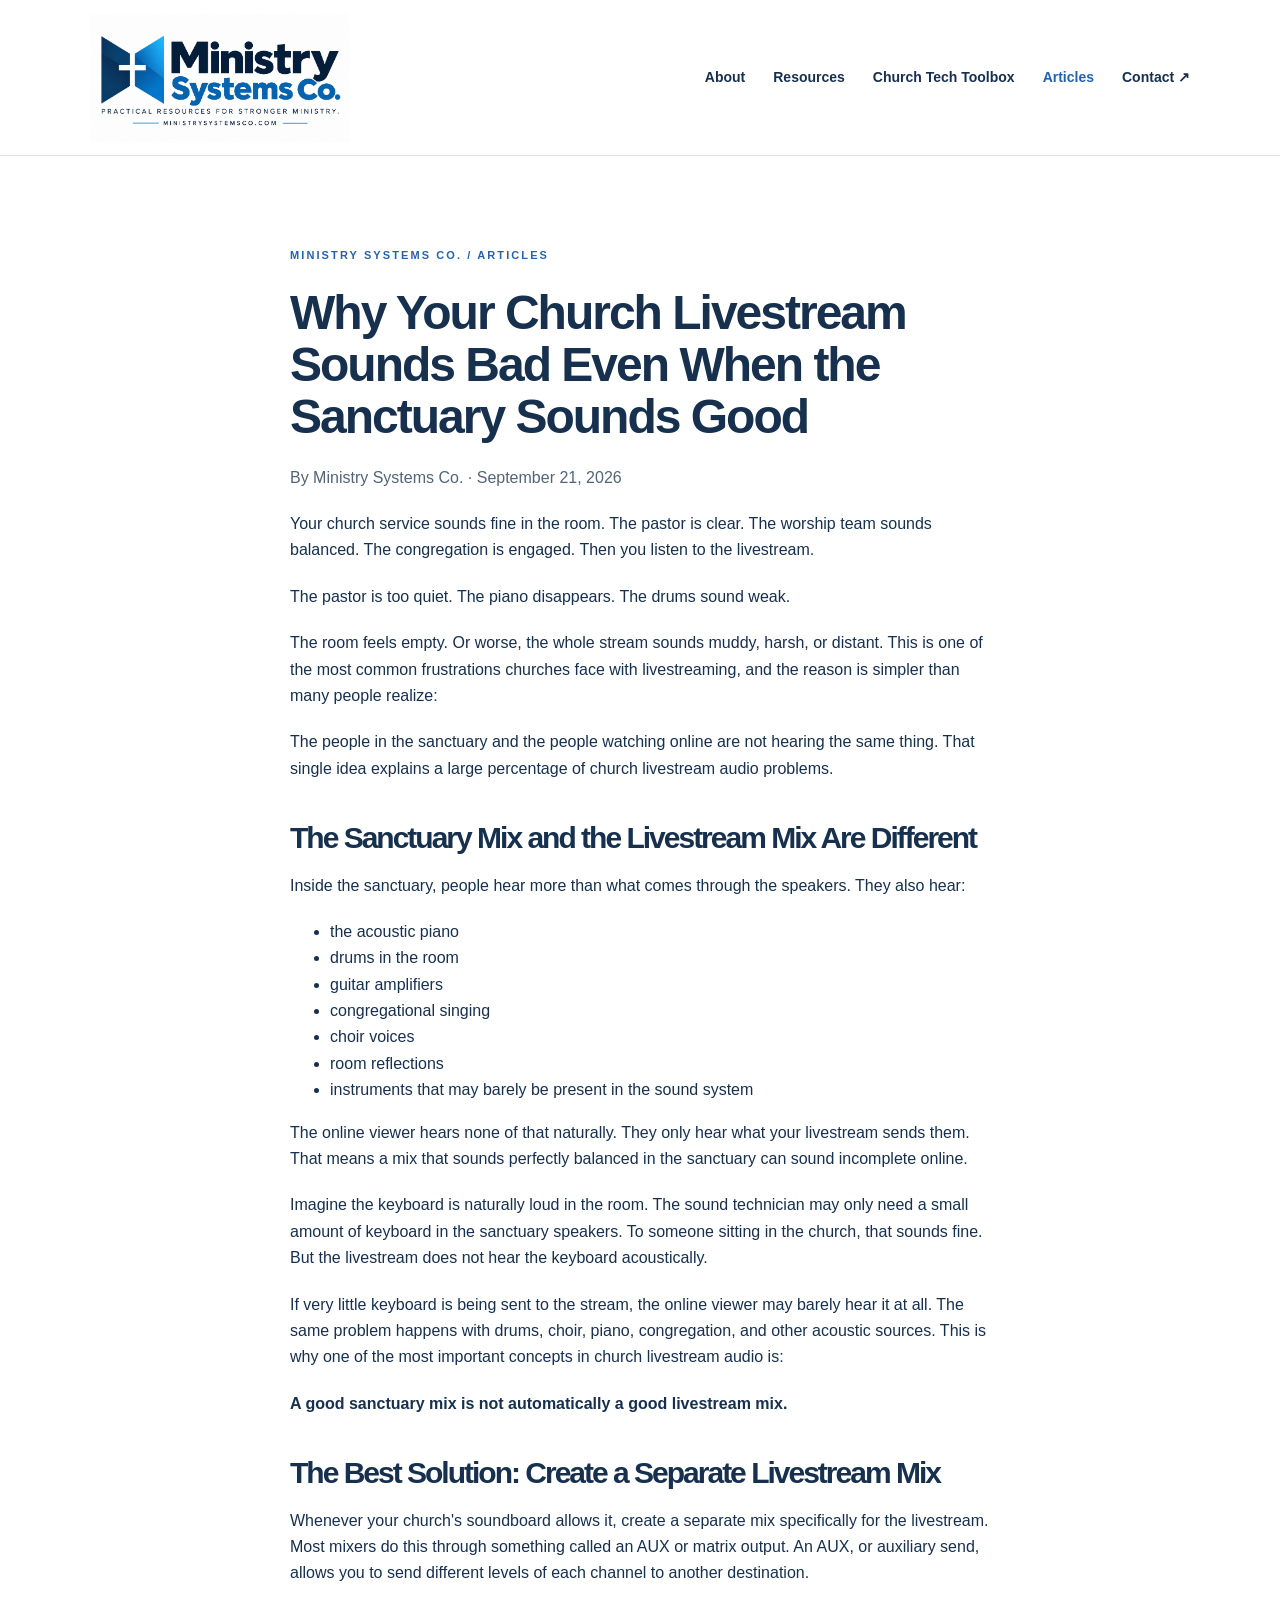
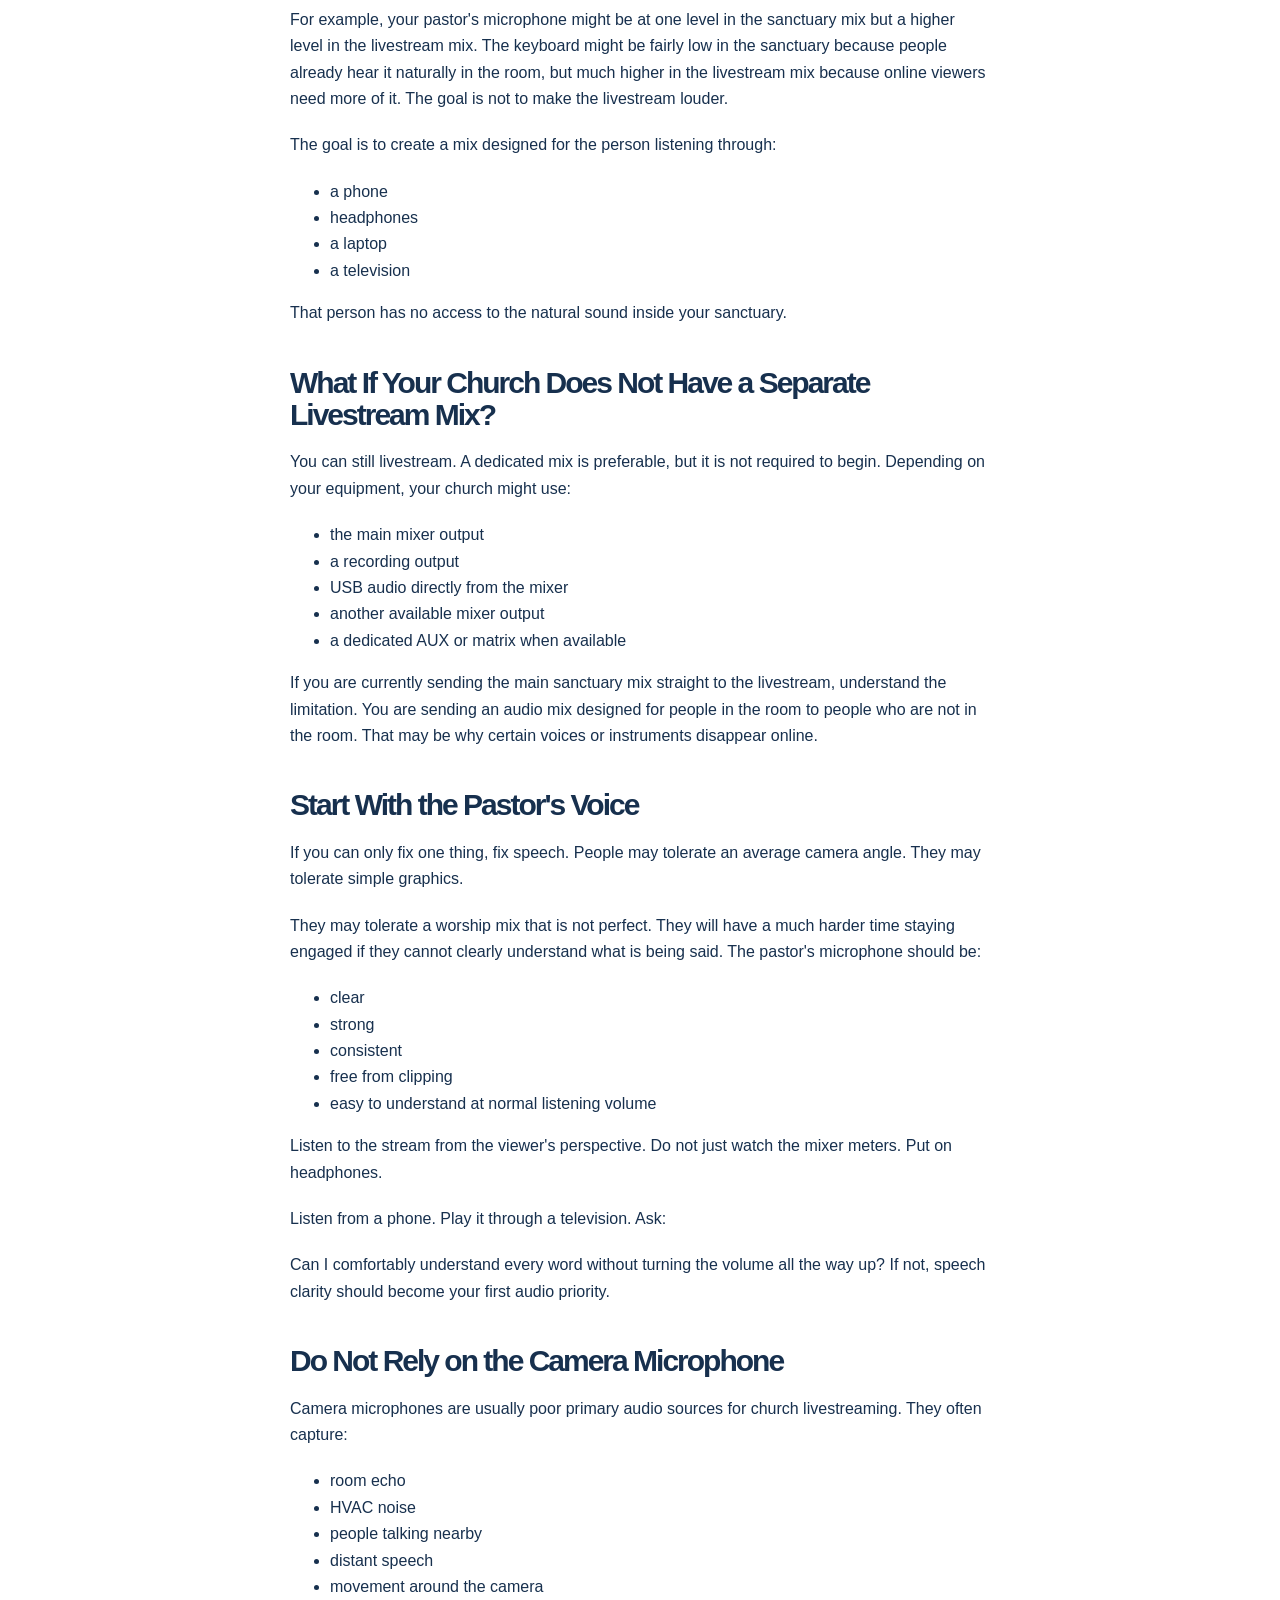
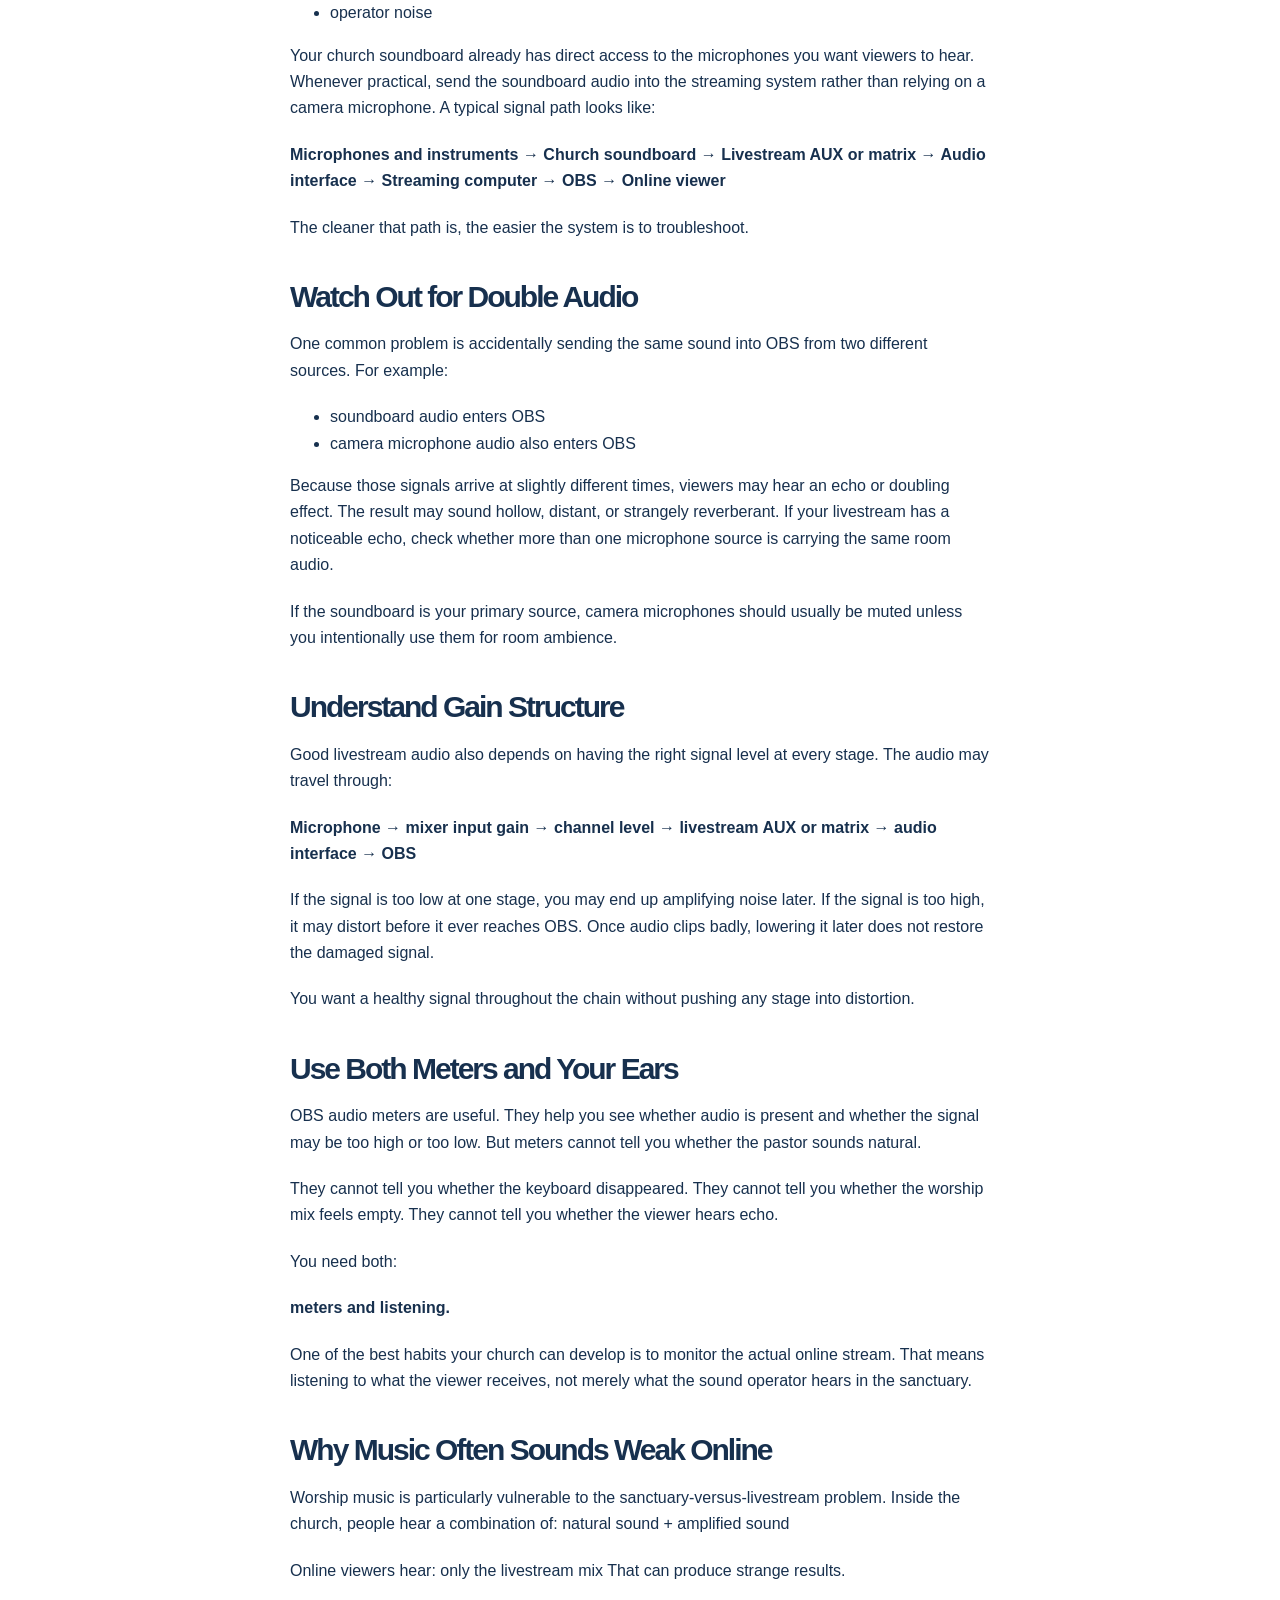
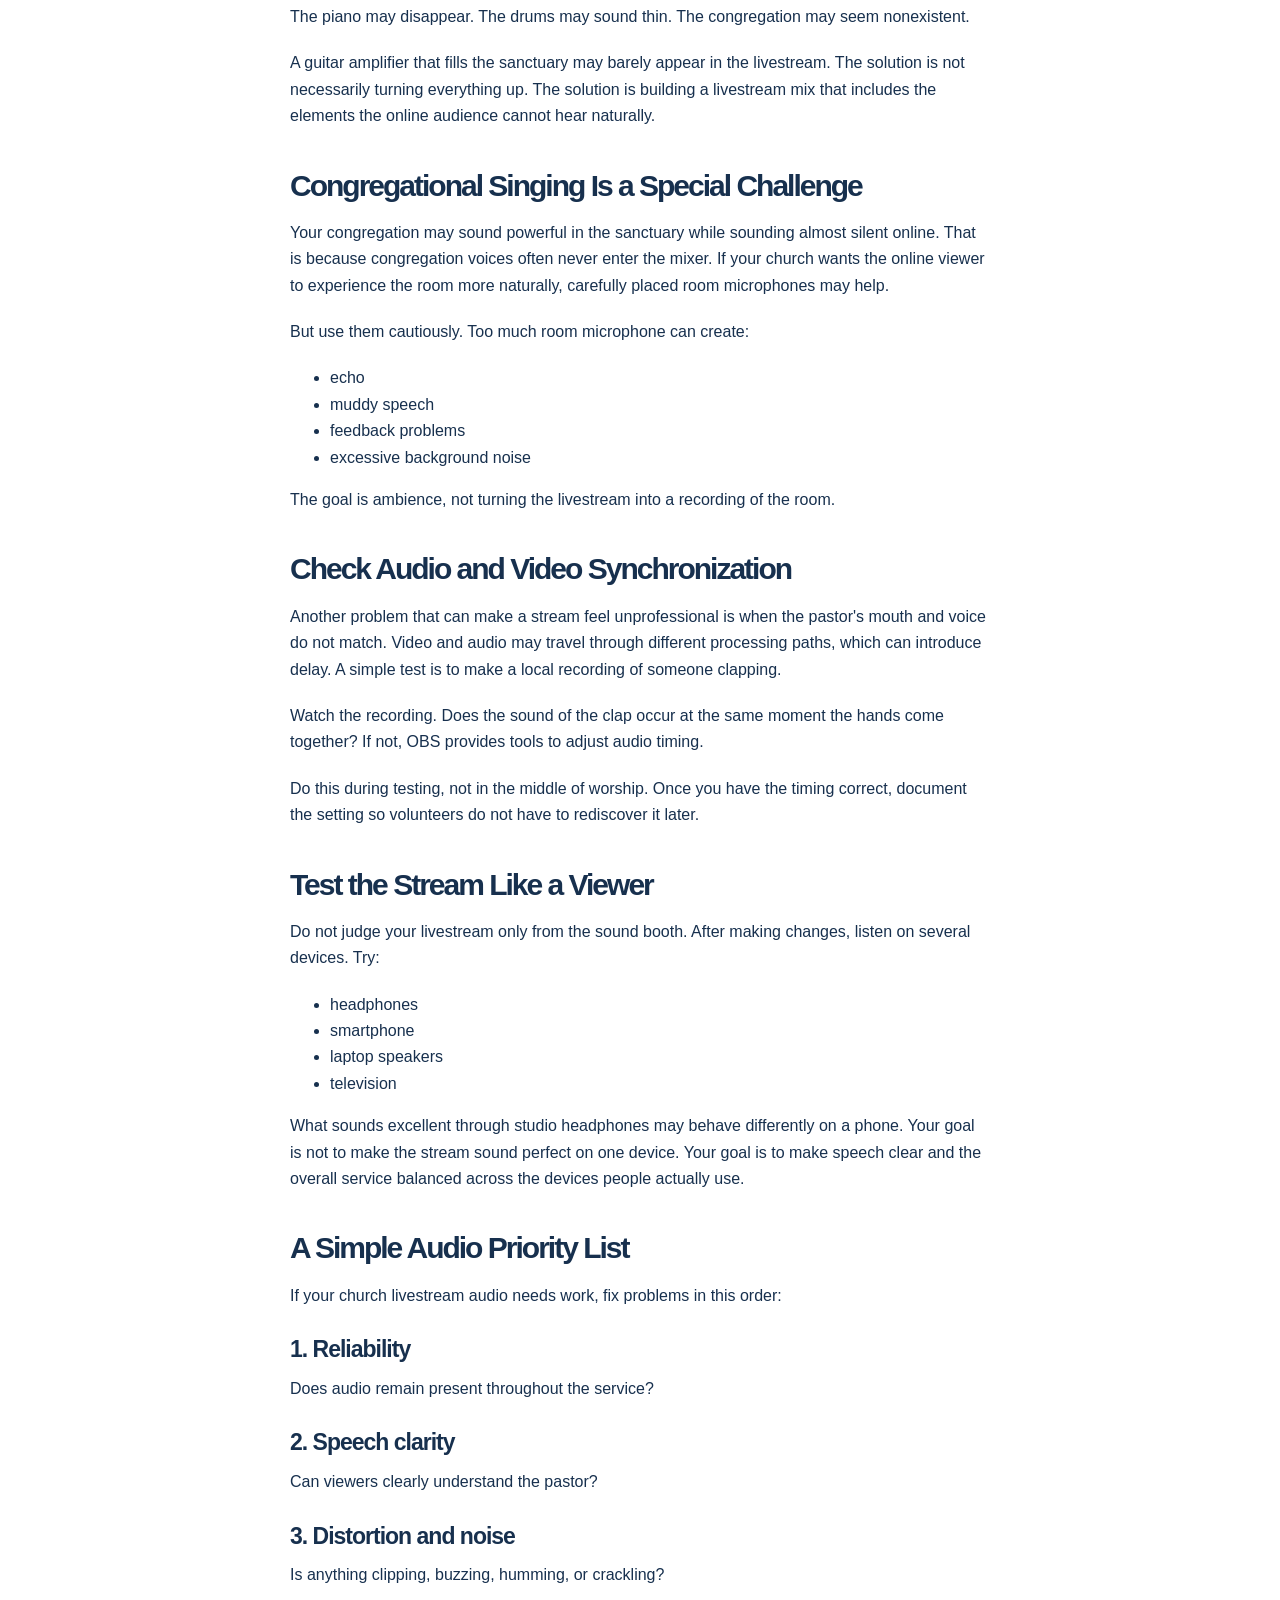
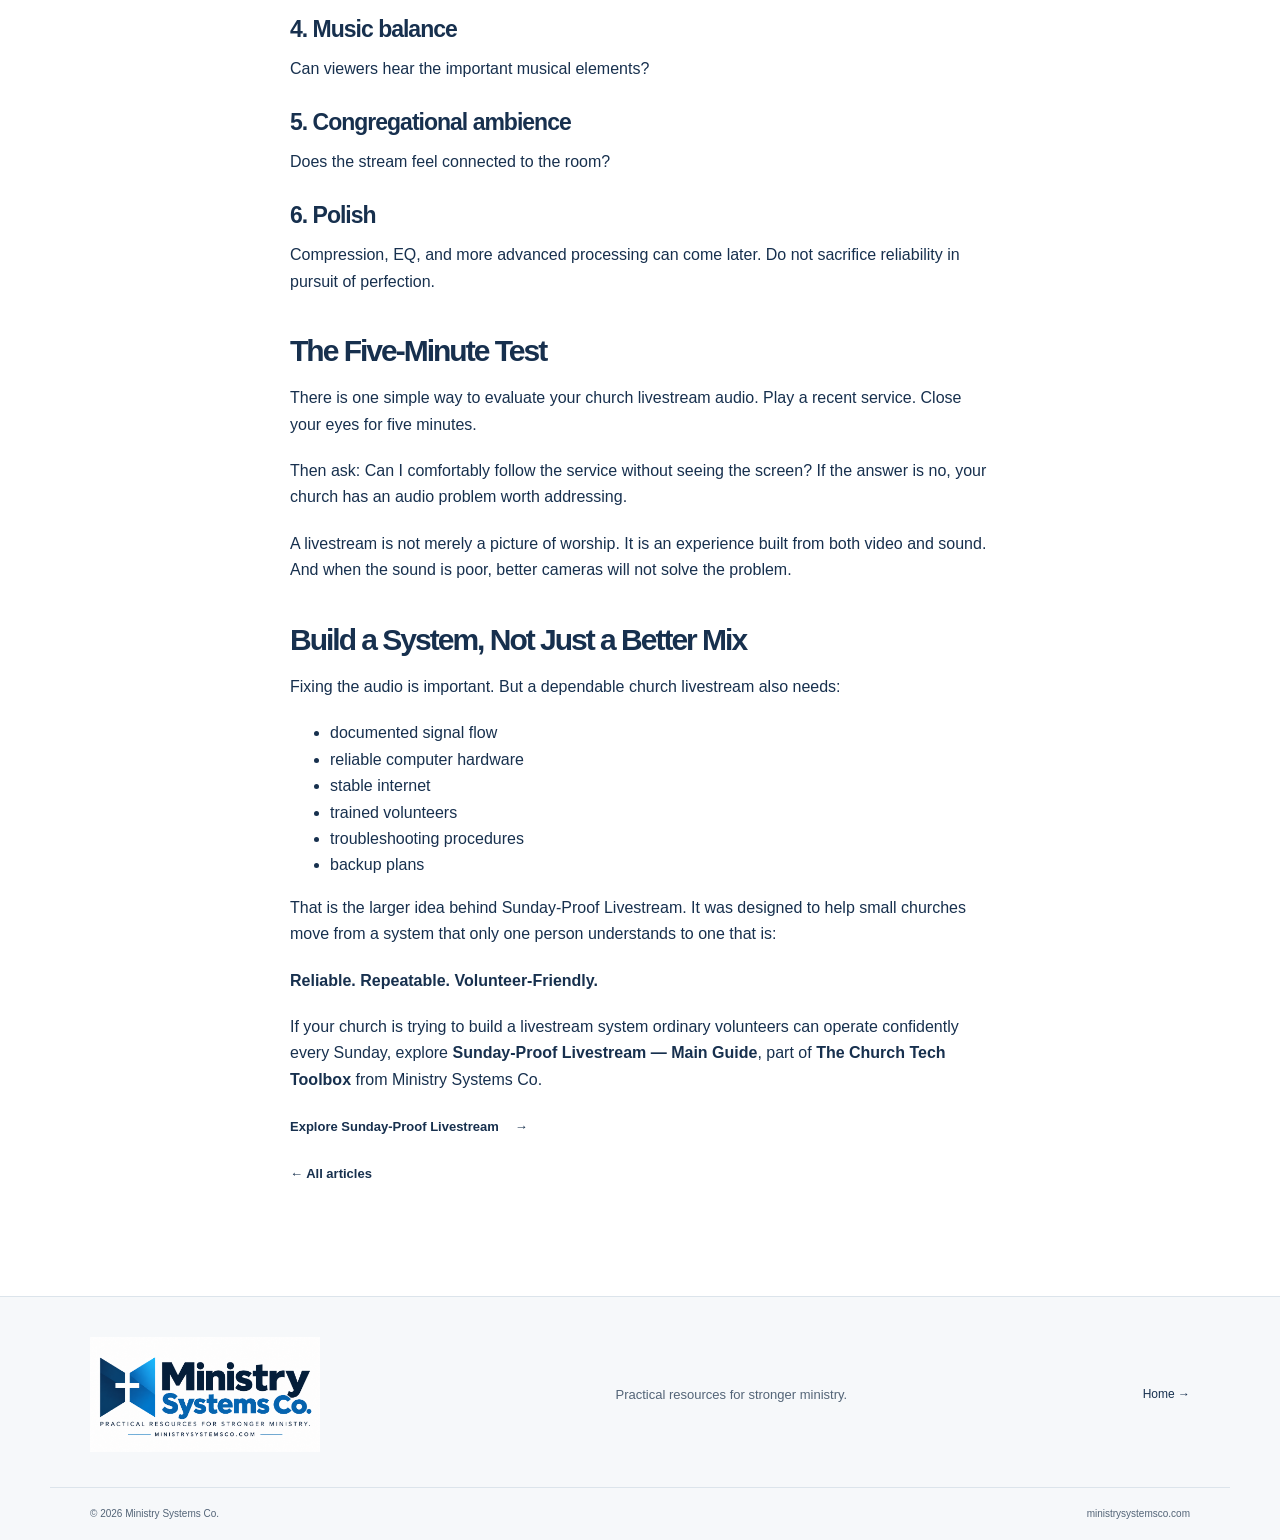
<file: why-church-livestream-sounds-bad.html>
<!doctype html>
<html lang="en">
<head>
<meta charset="utf-8"><meta name="viewport" content="width=device-width,initial-scale=1">
<title>Why Your Church Livestream Sounds Bad | Ministry Systems Co.</title>
<meta name="description" content="Learn why church livestream audio can sound weak or muddy even when the sanctuary sounds good, and how to build a clearer online mix.">
<meta name="theme-color" content="#142d4c"><link rel="canonical" href="https://ministrysystemsco.com/why-church-livestream-sounds-bad">
<meta property="og:title" content="Why Your Church Livestream Sounds Bad Even When the Sanctuary Sounds Good">
<meta property="og:description" content="Learn why church livestream audio can sound weak or muddy even when the sanctuary sounds good, and how to build a clearer online mix.">
<meta property="og:type" content="article">
<meta property="og:url" content="https://ministrysystemsco.com/why-church-livestream-sounds-bad">
<meta property="og:site_name" content="Ministry Systems Co.">
<meta property="og:locale" content="en_US">
<meta property="og:image" content="https://ministrysystemsco.com/sunday-proof-livestream-product.jpg">
<meta property="og:image:width" content="1600">
<meta property="og:image:height" content="1600">
<meta property="og:image:alt" content="Sunday-Proof Livestream — Main Guide cover">
<meta name="twitter:card" content="summary_large_image">
<meta name="twitter:title" content="Why Your Church Livestream Sounds Bad Even When the Sanctuary Sounds Good">
<meta name="twitter:description" content="Learn why church livestream audio can sound weak or muddy even when the sanctuary sounds good, and how to build a clearer online mix.">
<meta name="twitter:image" content="https://ministrysystemsco.com/sunday-proof-livestream-product.jpg">
<meta name="twitter:image:alt" content="Sunday-Proof Livestream — Main Guide cover">
<link rel="icon" href="/favicon.svg" type="image/svg+xml"><link rel="stylesheet" href="/styles.css">
<meta property="article:published_time" content="2026-09-21"><script type="application/ld+json">{"@context": "https://schema.org", "@type": "BlogPosting", "headline": "Why Your Church Livestream Sounds Bad Even When the Sanctuary Sounds Good", "description": "Learn why church livestream audio can sound weak or muddy even when the sanctuary sounds good, and how to build a clearer online mix.", "url": "https://ministrysystemsco.com/why-church-livestream-sounds-bad", "mainEntityOfPage": "https://ministrysystemsco.com/why-church-livestream-sounds-bad", "datePublished": "2026-09-21", "dateModified": "2026-09-21", "author": {"@type": "Organization", "name": "Ministry Systems Co."}, "publisher": {"@type": "Organization", "name": "Ministry Systems Co.", "url": "https://ministrysystemsco.com/"}}</script>
</head>
<body><a class="skip" href="#main">Skip to content</a><header><div class="wrap header-inner"><a class="brand" href="/" aria-label="Ministry Systems Co. home"><img class="brand-logo" src="/logo.png" alt="Ministry Systems Co. — Practical resources for stronger ministry."></a><nav aria-label="Main navigation"><a href="/#about">About</a><a href="/#resources">Resources</a><a href="/#toolbox">Church Tech Toolbox</a><a href="/articles" aria-current="page">Articles</a><a href="/#contact">Contact <span aria-hidden="true">↗</span></a></nav></div></header>
<main id="main"><article class="section wrap article-copy"><p class="eyebrow">MINISTRY SYSTEMS CO. / ARTICLES</p><h1>Why Your Church Livestream Sounds Bad Even When the Sanctuary Sounds Good</h1><p class="article-meta">By Ministry Systems Co. · <time datetime="2026-09-21">September 21, 2026</time></p><p>Your church service sounds fine in the room. The pastor is clear. The worship team sounds balanced. The congregation is engaged. Then you listen to the livestream.</p><p>The pastor is too quiet. The piano disappears. The drums sound weak.</p><p>The room feels empty. Or worse, the whole stream sounds muddy, harsh, or distant. This is one of the most common frustrations churches face with livestreaming, and the reason is simpler than many people realize:</p><p>The people in the sanctuary and the people watching online are not hearing the same thing. That single idea explains a large percentage of church livestream audio problems.</p><h2>The Sanctuary Mix and the Livestream Mix Are Different</h2><p>Inside the sanctuary, people hear more than what comes through the speakers. They also hear:</p><ul><li>the acoustic piano</li><li>drums in the room</li><li>guitar amplifiers</li><li>congregational singing</li><li>choir voices</li><li>room reflections</li><li>instruments that may barely be present in the sound system</li></ul><p>The online viewer hears none of that naturally. They only hear what your livestream sends them. That means a mix that sounds perfectly balanced in the sanctuary can sound incomplete online.</p><p>Imagine the keyboard is naturally loud in the room. The sound technician may only need a small amount of keyboard in the sanctuary speakers. To someone sitting in the church, that sounds fine. But the livestream does not hear the keyboard acoustically.</p><p>If very little keyboard is being sent to the stream, the online viewer may barely hear it at all. The same problem happens with drums, choir, piano, congregation, and other acoustic sources. This is why one of the most important concepts in church livestream audio is:</p><p><strong>A good sanctuary mix is not automatically a good livestream mix.</strong></p><h2>The Best Solution: Create a Separate Livestream Mix</h2><p>Whenever your church&#x27;s soundboard allows it, create a separate mix specifically for the livestream. Most mixers do this through something called an AUX or matrix output. An AUX, or auxiliary send, allows you to send different levels of each channel to another destination.</p><p>For example, your pastor&#x27;s microphone might be at one level in the sanctuary mix but a higher level in the livestream mix. The keyboard might be fairly low in the sanctuary because people already hear it naturally in the room, but much higher in the livestream mix because online viewers need more of it. The goal is not to make the livestream louder.</p><p>The goal is to create a mix designed for the person listening through:</p><ul><li>a phone</li><li>headphones</li><li>a laptop</li><li>a television</li></ul><p>That person has no access to the natural sound inside your sanctuary.</p><h2>What If Your Church Does Not Have a Separate Livestream Mix?</h2><p>You can still livestream. A dedicated mix is preferable, but it is not required to begin. Depending on your equipment, your church might use:</p><ul><li>the main mixer output</li><li>a recording output</li><li>USB audio directly from the mixer</li><li>another available mixer output</li><li>a dedicated AUX or matrix when available</li></ul><p>If you are currently sending the main sanctuary mix straight to the livestream, understand the limitation. You are sending an audio mix designed for people in the room to people who are not in the room. That may be why certain voices or instruments disappear online.</p><h2>Start With the Pastor&#x27;s Voice</h2><p>If you can only fix one thing, fix speech. People may tolerate an average camera angle. They may tolerate simple graphics.</p><p>They may tolerate a worship mix that is not perfect. They will have a much harder time staying engaged if they cannot clearly understand what is being said. The pastor&#x27;s microphone should be:</p><ul><li>clear</li><li>strong</li><li>consistent</li><li>free from clipping</li><li>easy to understand at normal listening volume</li></ul><p>Listen to the stream from the viewer&#x27;s perspective. Do not just watch the mixer meters. Put on headphones.</p><p>Listen from a phone. Play it through a television. Ask:</p><p>Can I comfortably understand every word without turning the volume all the way up? If not, speech clarity should become your first audio priority.</p><h2>Do Not Rely on the Camera Microphone</h2><p>Camera microphones are usually poor primary audio sources for church livestreaming. They often capture:</p><ul><li>room echo</li><li>HVAC noise</li><li>people talking nearby</li><li>distant speech</li><li>movement around the camera</li><li>operator noise</li></ul><p>Your church soundboard already has direct access to the microphones you want viewers to hear. Whenever practical, send the soundboard audio into the streaming system rather than relying on a camera microphone. A typical signal path looks like:</p><p><strong>Microphones and instruments → Church soundboard → Livestream AUX or matrix → Audio interface → Streaming computer → OBS → Online viewer</strong></p><p>The cleaner that path is, the easier the system is to troubleshoot.</p><h2>Watch Out for Double Audio</h2><p>One common problem is accidentally sending the same sound into OBS from two different sources. For example:</p><ul><li>soundboard audio enters OBS</li><li>camera microphone audio also enters OBS</li></ul><p>Because those signals arrive at slightly different times, viewers may hear an echo or doubling effect. The result may sound hollow, distant, or strangely reverberant. If your livestream has a noticeable echo, check whether more than one microphone source is carrying the same room audio.</p><p>If the soundboard is your primary source, camera microphones should usually be muted unless you intentionally use them for room ambience.</p><h2>Understand Gain Structure</h2><p>Good livestream audio also depends on having the right signal level at every stage. The audio may travel through:</p><p><strong>Microphone → mixer input gain → channel level → livestream AUX or matrix → audio interface → OBS</strong></p><p>If the signal is too low at one stage, you may end up amplifying noise later. If the signal is too high, it may distort before it ever reaches OBS. Once audio clips badly, lowering it later does not restore the damaged signal.</p><p>You want a healthy signal throughout the chain without pushing any stage into distortion.</p><h2>Use Both Meters and Your Ears</h2><p>OBS audio meters are useful. They help you see whether audio is present and whether the signal may be too high or too low. But meters cannot tell you whether the pastor sounds natural.</p><p>They cannot tell you whether the keyboard disappeared. They cannot tell you whether the worship mix feels empty. They cannot tell you whether the viewer hears echo.</p><p>You need both:</p><p><strong>meters and listening.</strong></p><p>One of the best habits your church can develop is to monitor the actual online stream. That means listening to what the viewer receives, not merely what the sound operator hears in the sanctuary.</p><h2>Why Music Often Sounds Weak Online</h2><p>Worship music is particularly vulnerable to the sanctuary-versus-livestream problem. Inside the church, people hear a combination of: natural sound + amplified sound</p><p>Online viewers hear: only the livestream mix That can produce strange results.</p><p>The piano may disappear. The drums may sound thin. The congregation may seem nonexistent.</p><p>A guitar amplifier that fills the sanctuary may barely appear in the livestream. The solution is not necessarily turning everything up. The solution is building a livestream mix that includes the elements the online audience cannot hear naturally.</p><h2>Congregational Singing Is a Special Challenge</h2><p>Your congregation may sound powerful in the sanctuary while sounding almost silent online. That is because congregation voices often never enter the mixer. If your church wants the online viewer to experience the room more naturally, carefully placed room microphones may help.</p><p>But use them cautiously. Too much room microphone can create:</p><ul><li>echo</li><li>muddy speech</li><li>feedback problems</li><li>excessive background noise</li></ul><p>The goal is ambience, not turning the livestream into a recording of the room.</p><h2>Check Audio and Video Synchronization</h2><p>Another problem that can make a stream feel unprofessional is when the pastor&#x27;s mouth and voice do not match. Video and audio may travel through different processing paths, which can introduce delay. A simple test is to make a local recording of someone clapping.</p><p>Watch the recording. Does the sound of the clap occur at the same moment the hands come together? If not, OBS provides tools to adjust audio timing.</p><p>Do this during testing, not in the middle of worship. Once you have the timing correct, document the setting so volunteers do not have to rediscover it later.</p><h2>Test the Stream Like a Viewer</h2><p>Do not judge your livestream only from the sound booth. After making changes, listen on several devices. Try:</p><ul><li>headphones</li><li>smartphone</li><li>laptop speakers</li><li>television</li></ul><p>What sounds excellent through studio headphones may behave differently on a phone. Your goal is not to make the stream sound perfect on one device. Your goal is to make speech clear and the overall service balanced across the devices people actually use.</p><h2>A Simple Audio Priority List</h2><p>If your church livestream audio needs work, fix problems in this order:</p><h3>1. Reliability</h3><p>Does audio remain present throughout the service?</p><h3>2. Speech clarity</h3><p>Can viewers clearly understand the pastor?</p><h3>3. Distortion and noise</h3><p>Is anything clipping, buzzing, humming, or crackling?</p><h3>4. Music balance</h3><p>Can viewers hear the important musical elements?</p><h3>5. Congregational ambience</h3><p>Does the stream feel connected to the room?</p><h3>6. Polish</h3><p>Compression, EQ, and more advanced processing can come later. Do not sacrifice reliability in pursuit of perfection.</p><h2>The Five-Minute Test</h2><p>There is one simple way to evaluate your church livestream audio. Play a recent service. Close your eyes for five minutes.</p><p>Then ask: Can I comfortably follow the service without seeing the screen? If the answer is no, your church has an audio problem worth addressing.</p><p>A livestream is not merely a picture of worship. It is an experience built from both video and sound. And when the sound is poor, better cameras will not solve the problem.</p><h2>Build a System, Not Just a Better Mix</h2><p>Fixing the audio is important. But a dependable church livestream also needs:</p><ul><li>documented signal flow</li><li>reliable computer hardware</li><li>stable internet</li><li>trained volunteers</li><li>troubleshooting procedures</li><li>backup plans</li></ul><p>That is the larger idea behind Sunday-Proof Livestream. It was designed to help small churches move from a system that only one person understands to one that is:</p><p><strong>Reliable. Repeatable. Volunteer-Friendly.</strong></p><p>If your church is trying to build a livestream system ordinary volunteers can operate confidently every Sunday, explore <strong>Sunday-Proof Livestream — Main Guide</strong>, part of <strong>The Church Tech Toolbox</strong> from Ministry Systems Co.</p><p><a class="text-link" href="/#sunday-proof">Explore Sunday-Proof Livestream <span aria-hidden="true">→</span></a></p><p><a class="text-link" href="/articles">← All articles</a></p></article></main><footer><div class="wrap footer-inner"><a class="brand" href="/"><img class="brand-logo" src="/logo.png" alt="Ministry Systems Co. — Practical resources for stronger ministry."></a><p>Practical resources for stronger ministry.</p><a href="/">Home →</a></div><div class="wrap footer-bottom"><span>© 2026 Ministry Systems Co.</span><span>ministrysystemsco.com</span></div></footer>
</body></html>
</file>
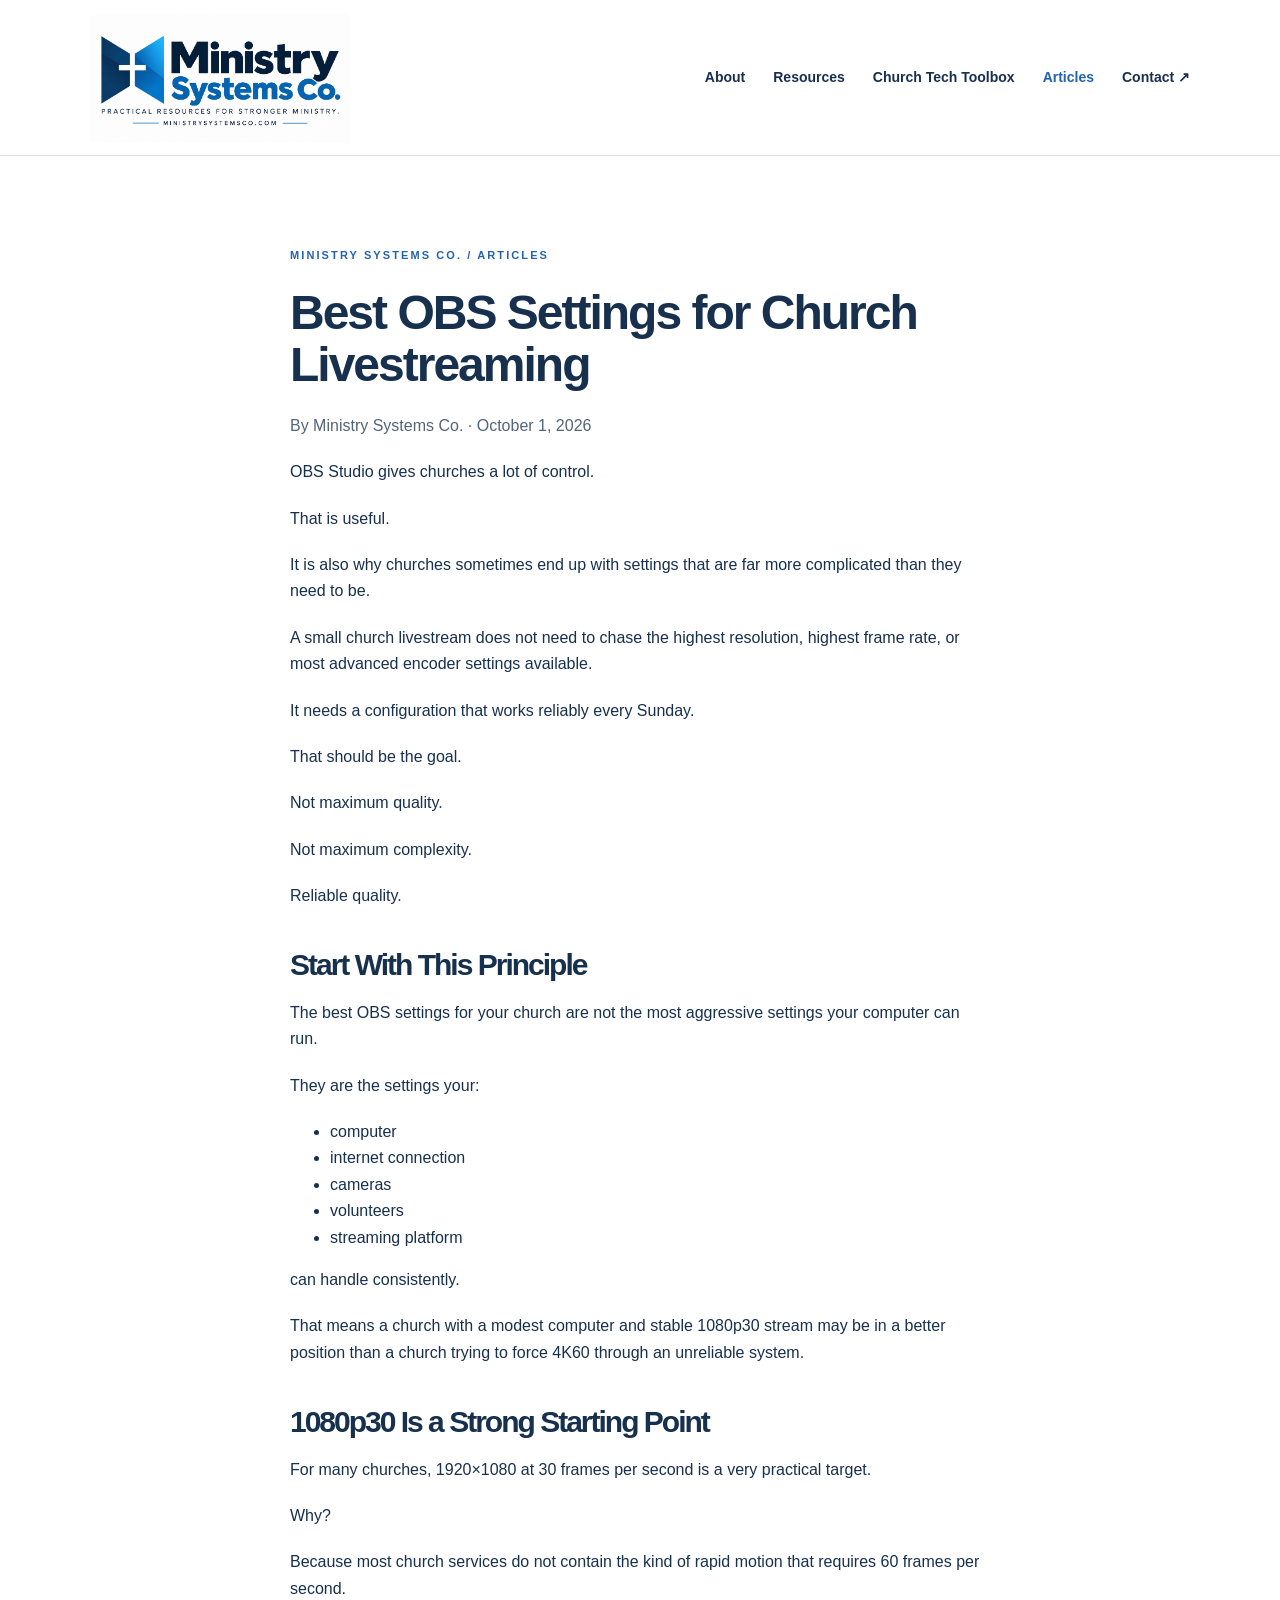
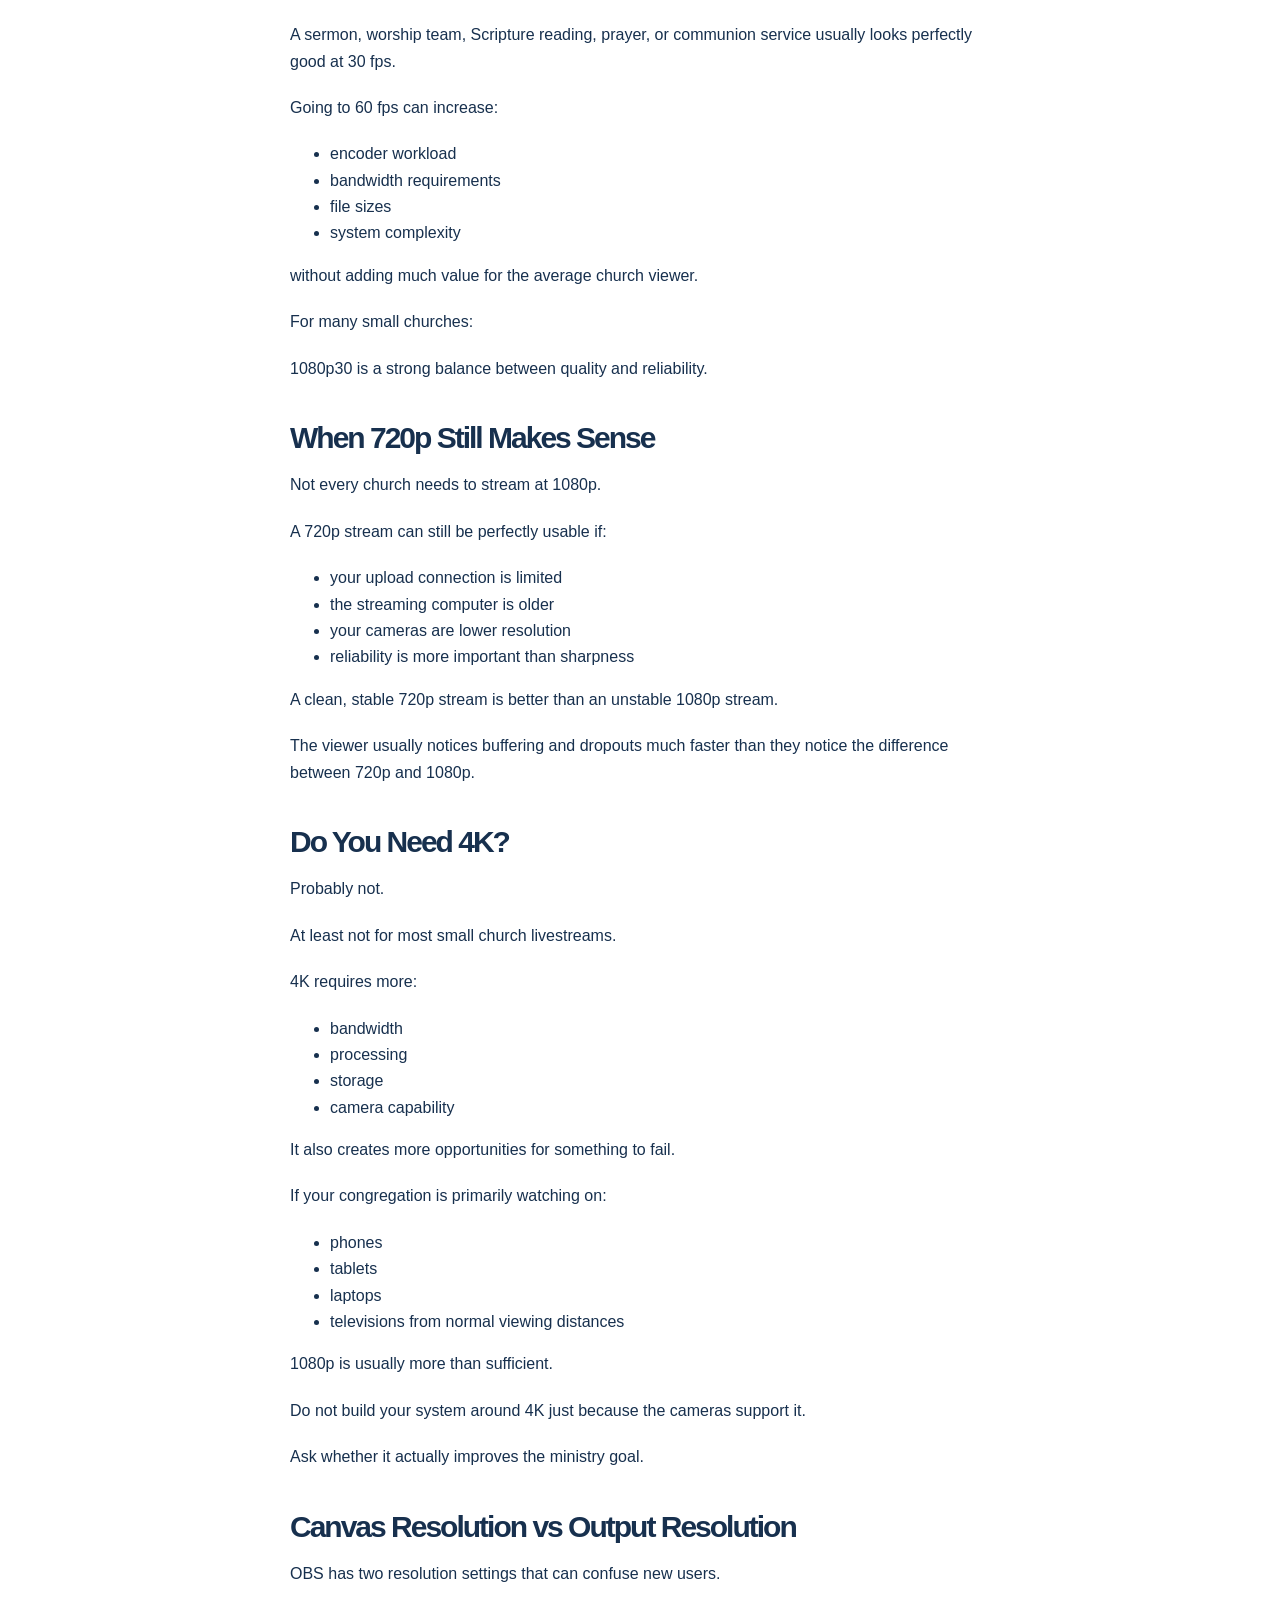
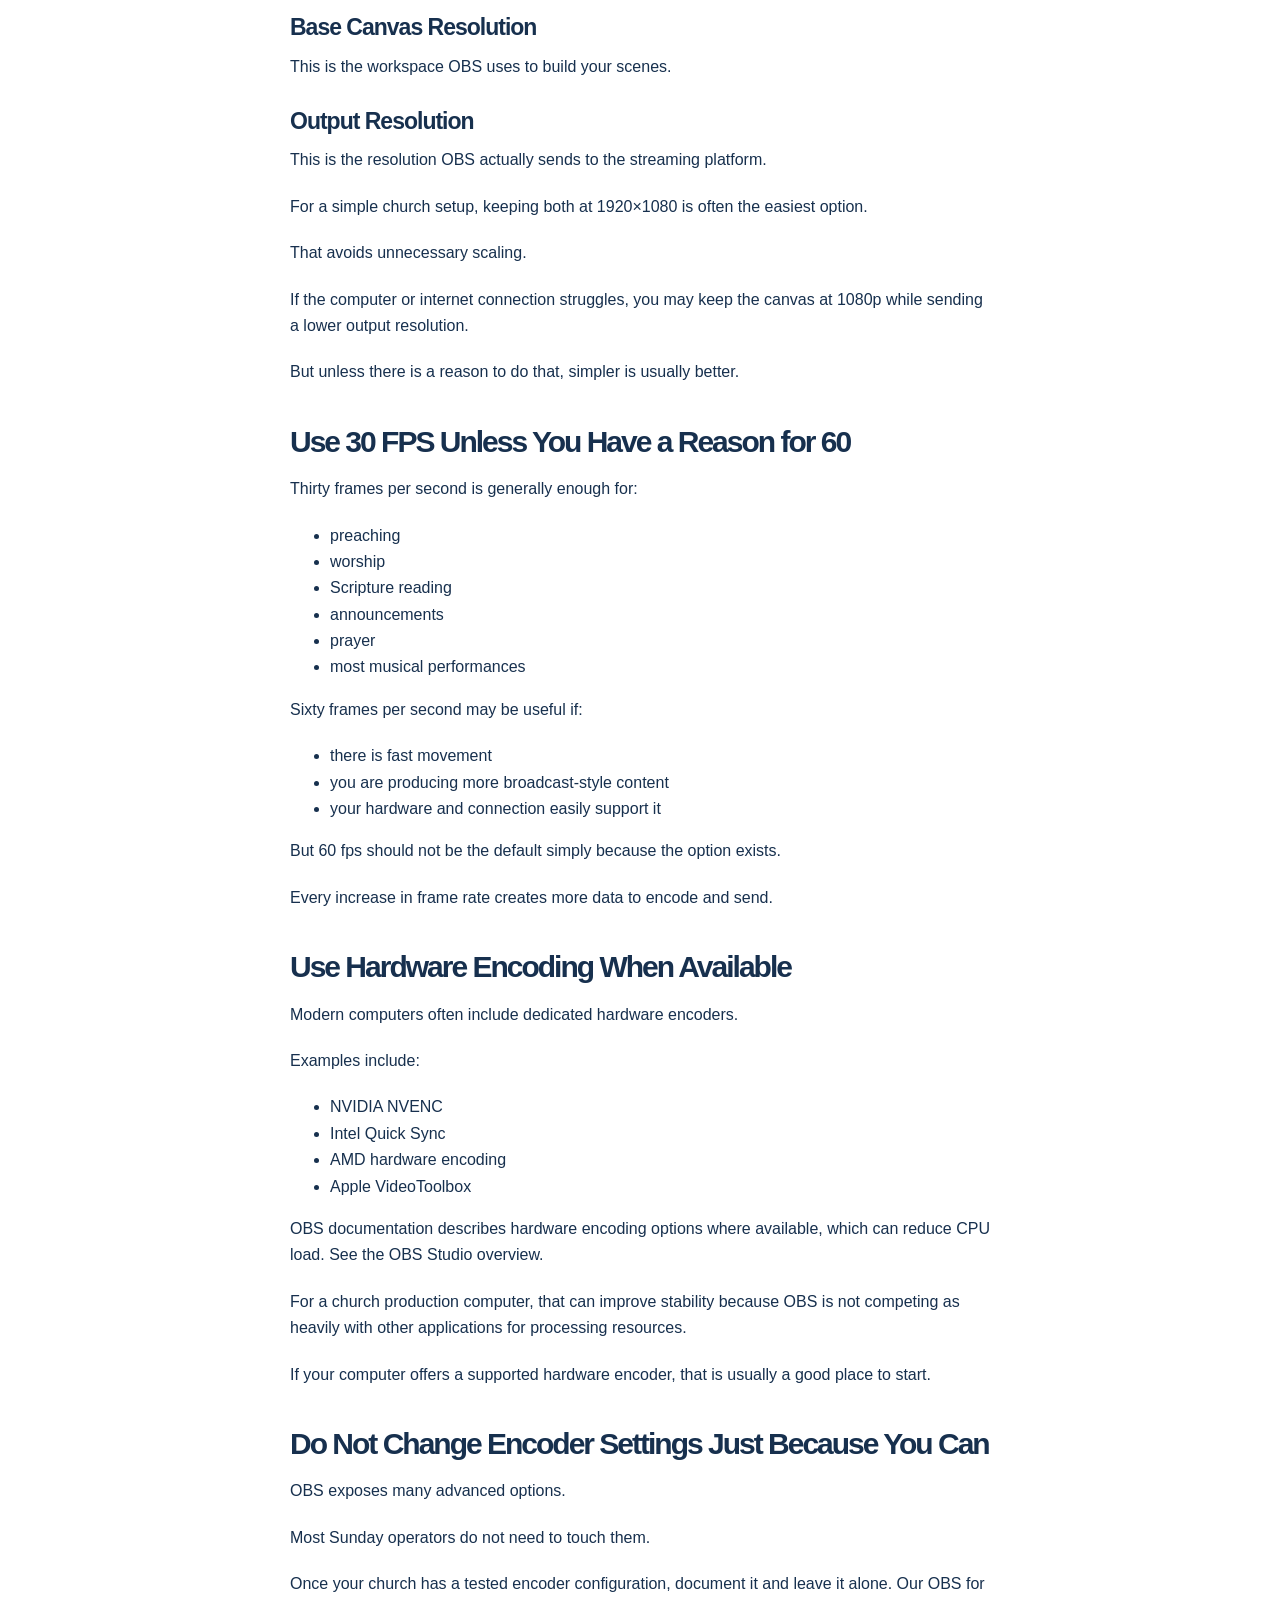
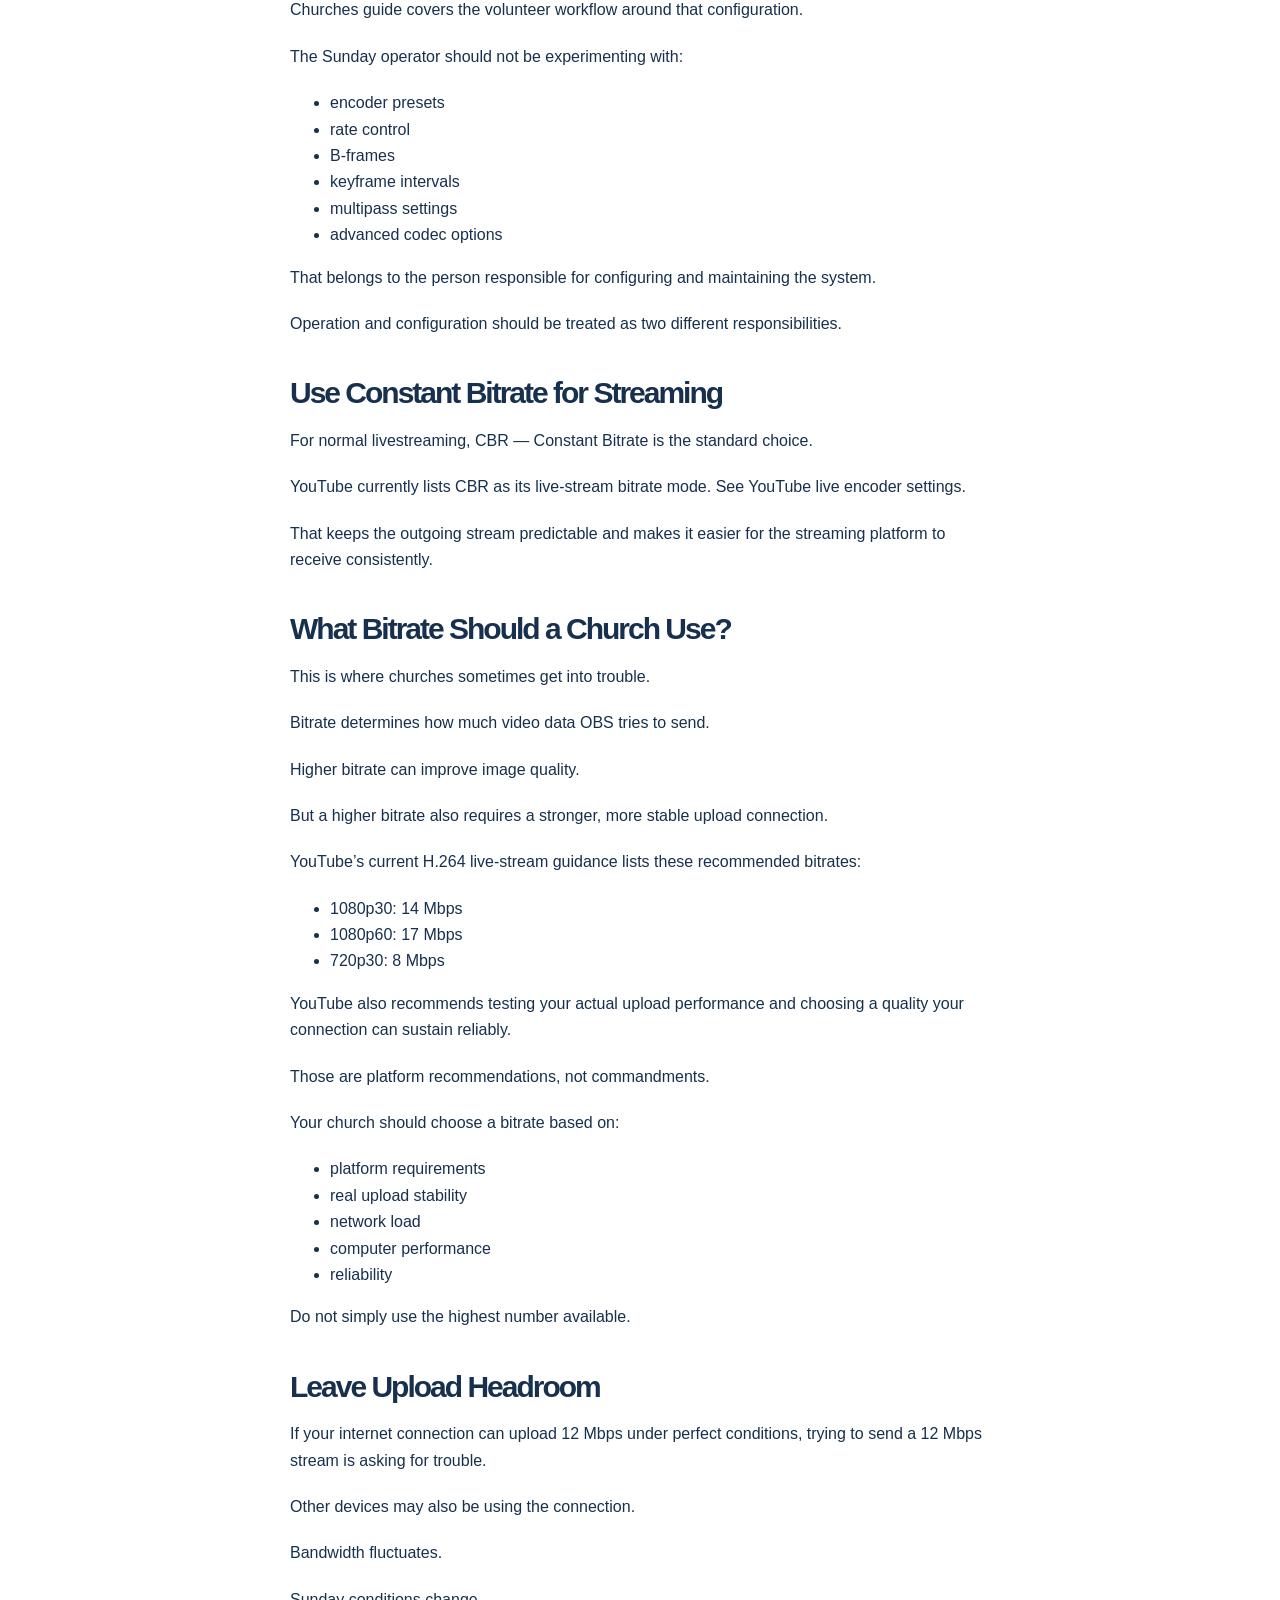
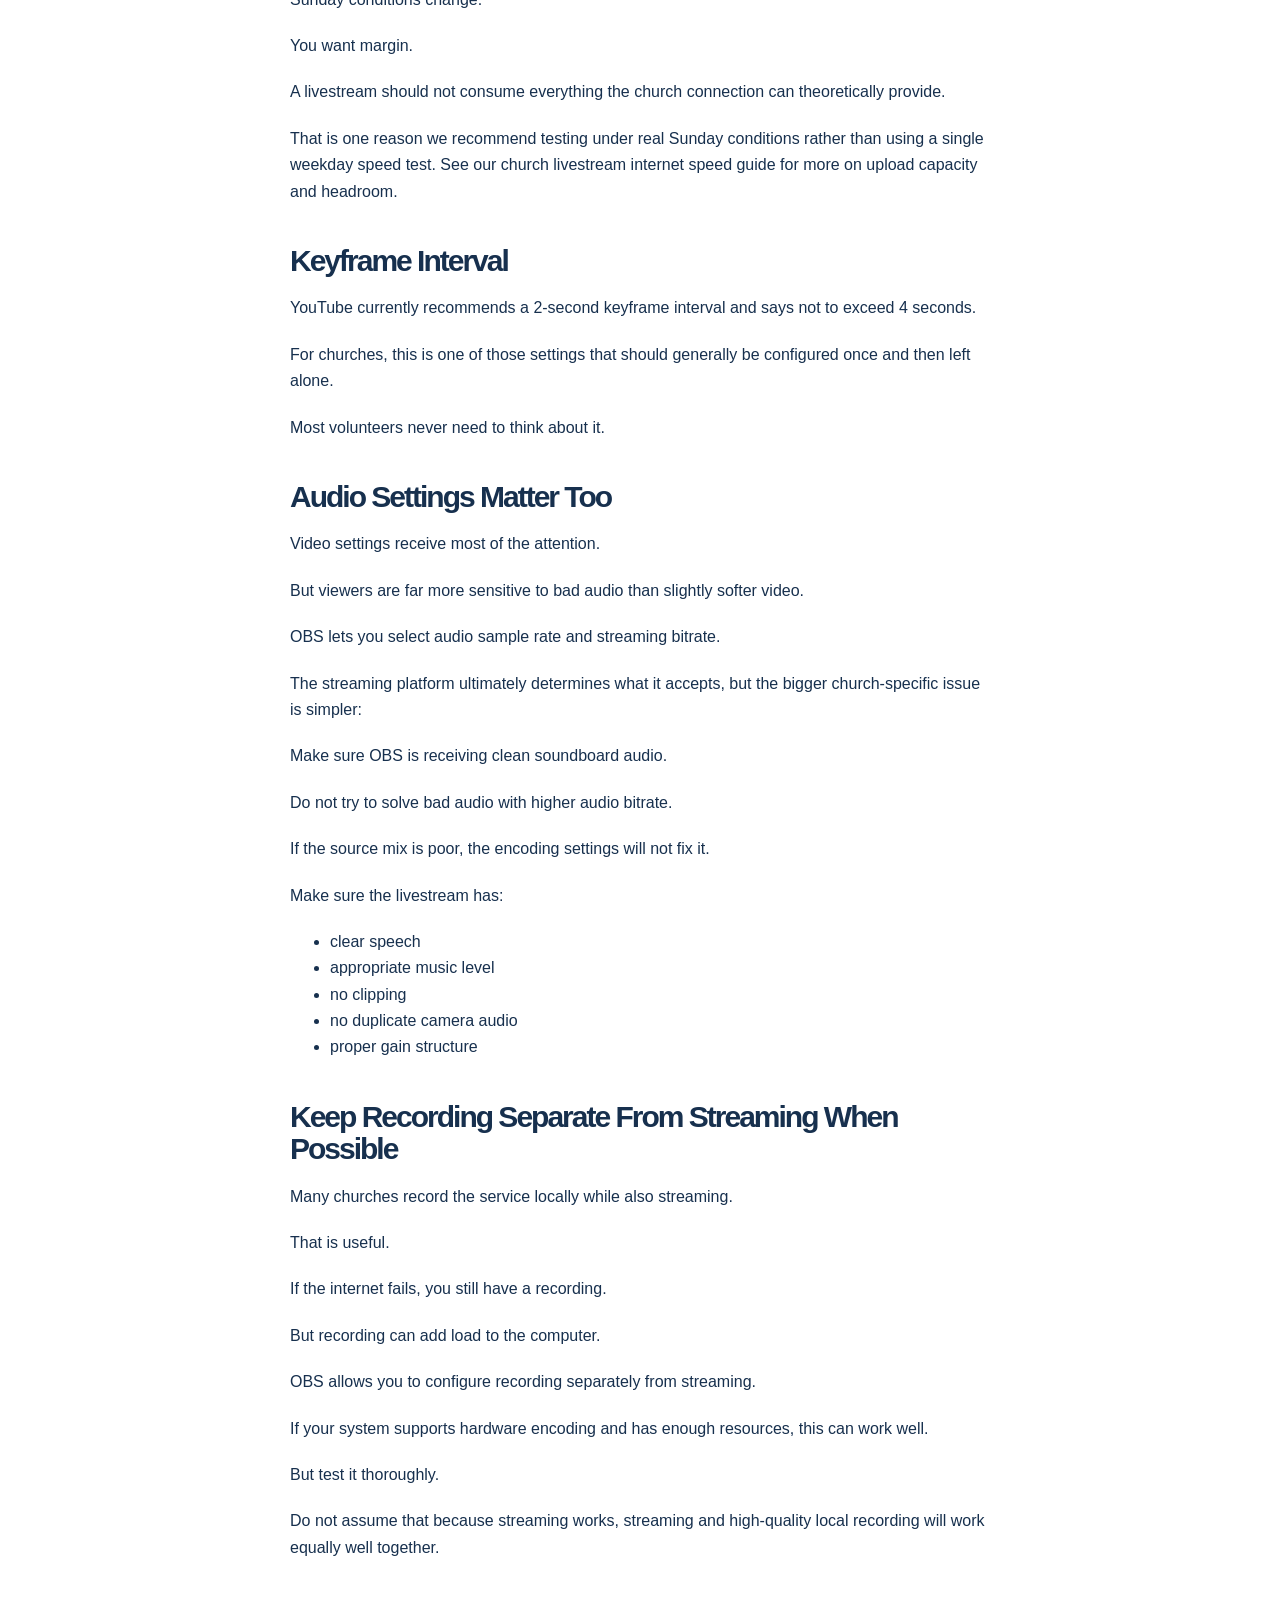
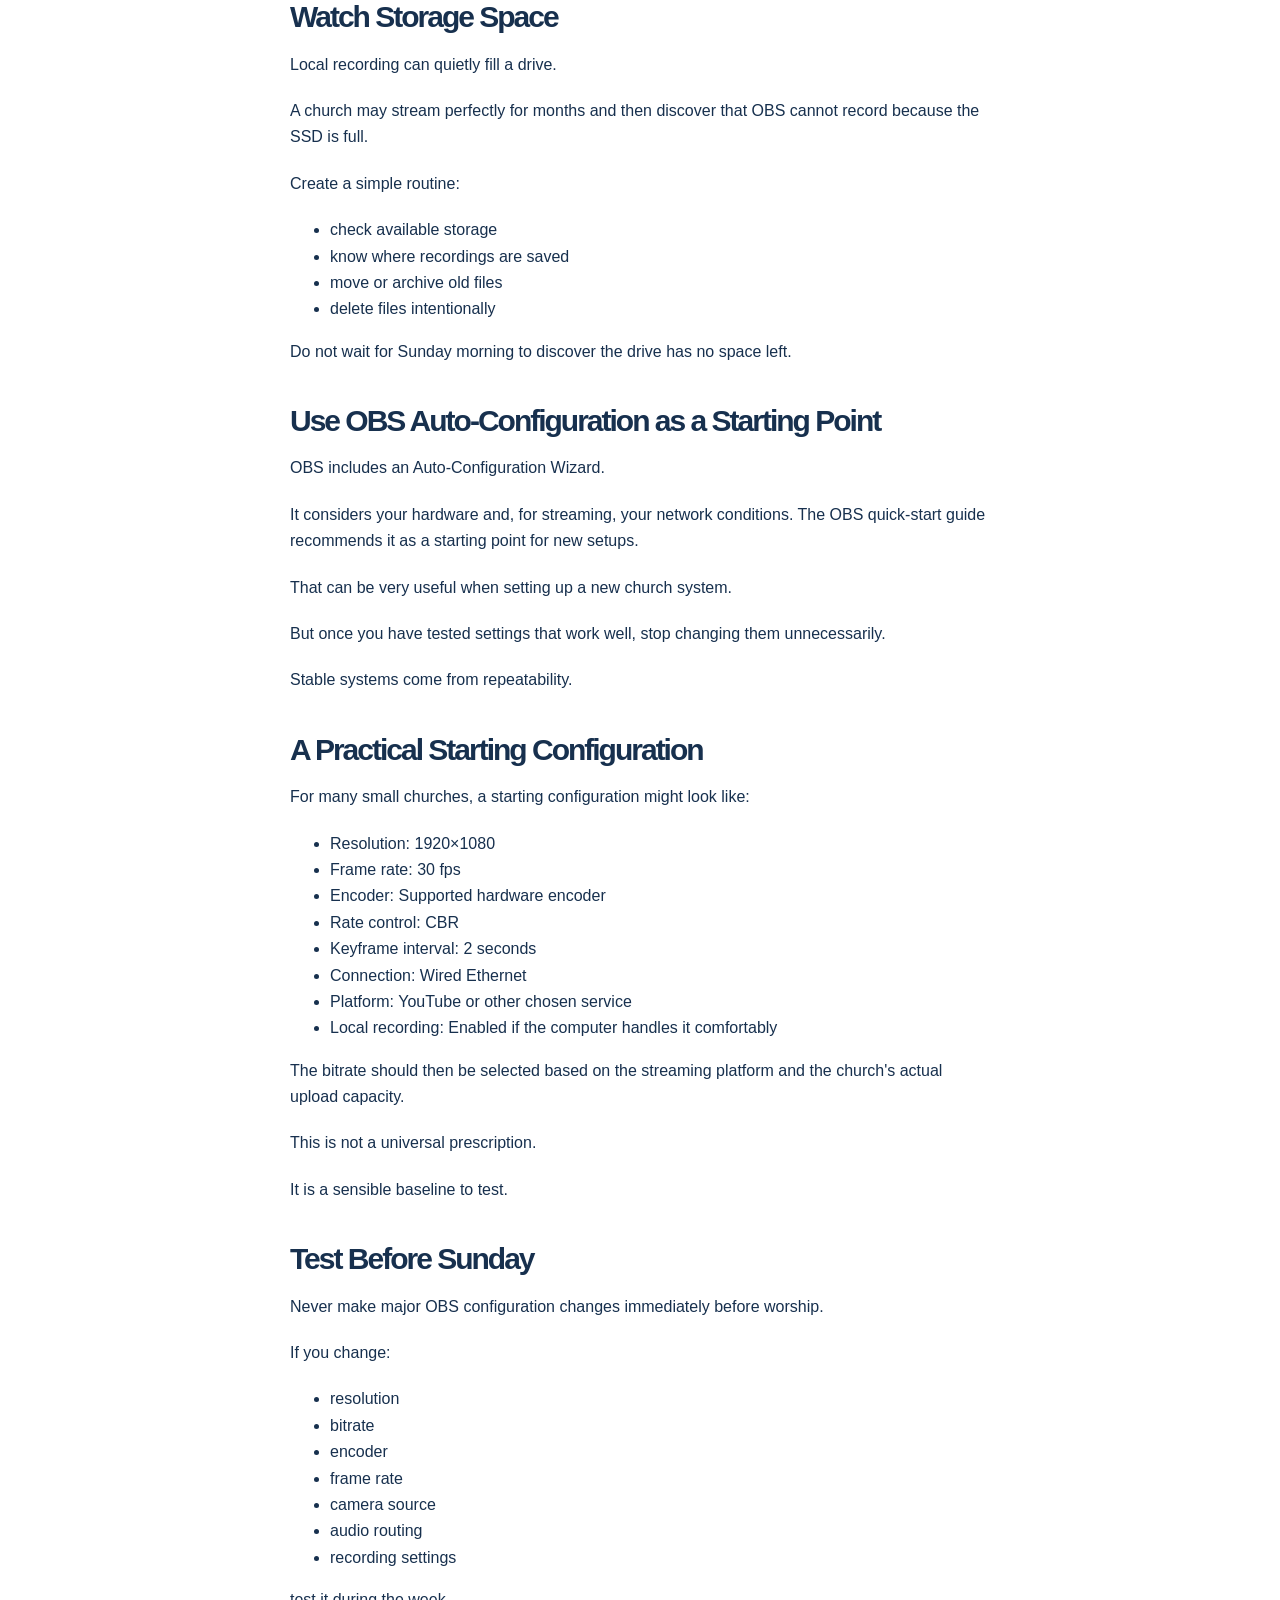
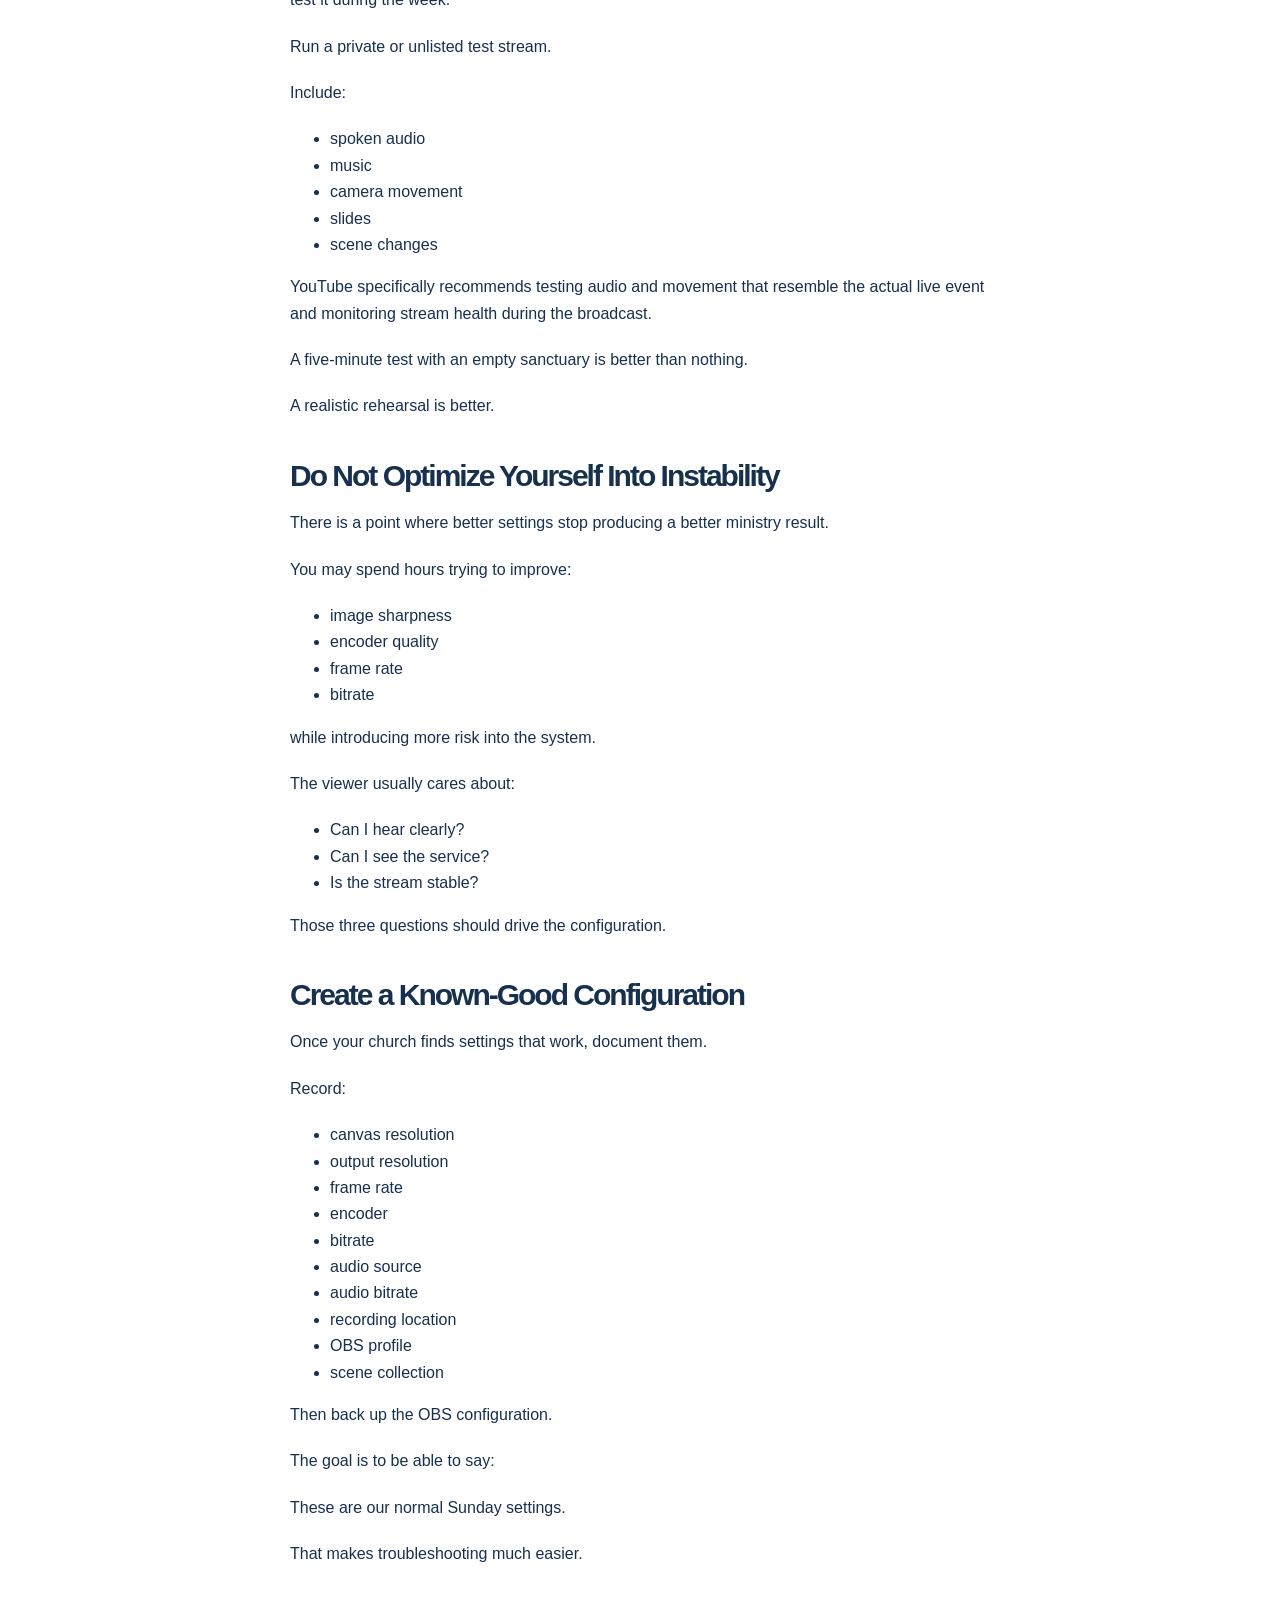
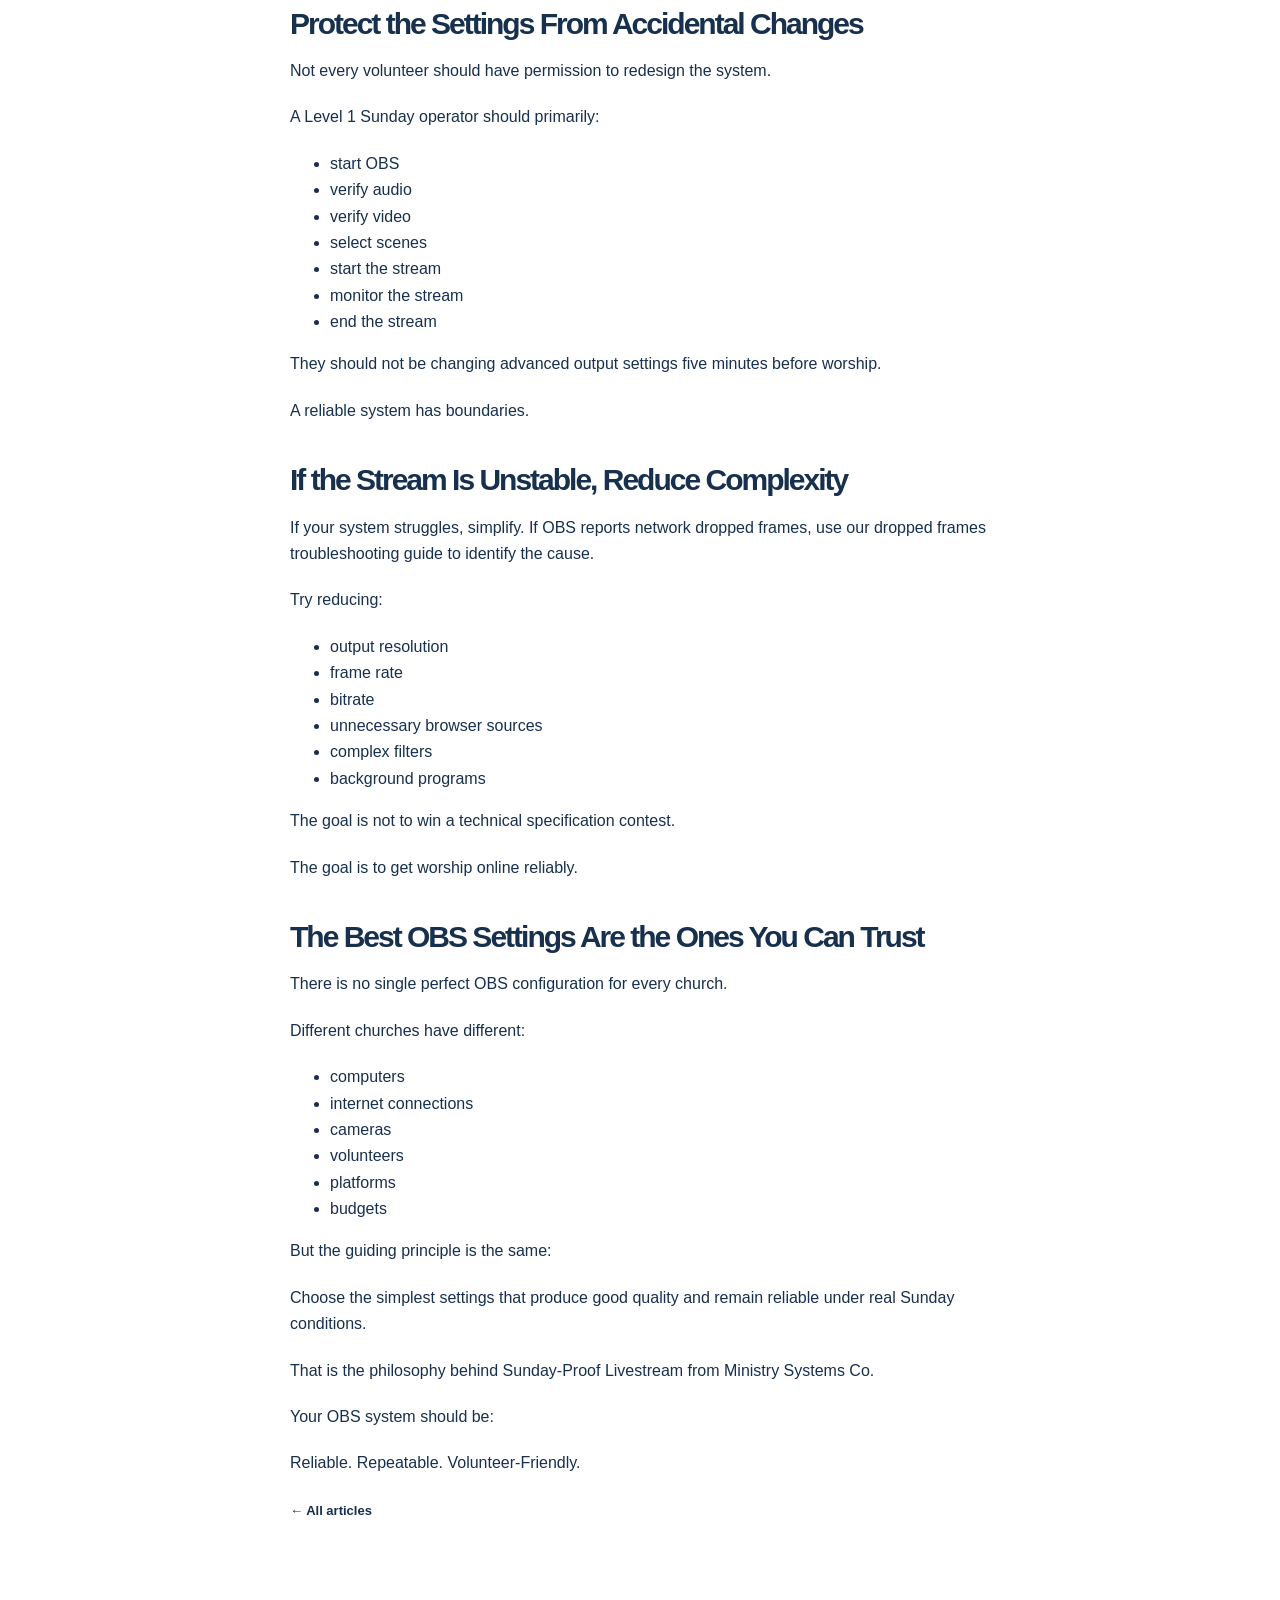
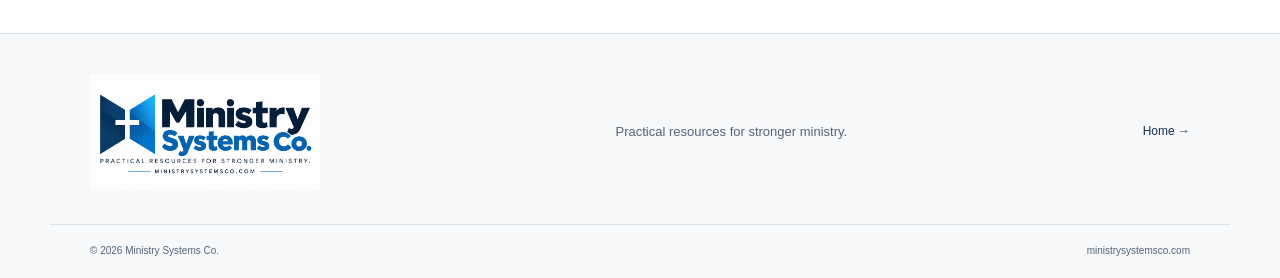
<file: resources/best-obs-settings-church-livestream.html>
<!doctype html>
<html lang="en"><head><meta charset="utf-8"><meta name="viewport" content="width=device-width,initial-scale=1">
<title>Best OBS Settings for Church Livestreaming</title><meta name="description" content="Learn practical OBS settings for church livestreaming, including resolution, frame rate, bitrate, hardware encoding, audio, and reliability tips for Sunday worship."><meta name="theme-color" content="#142d4c"><link rel="canonical" href="https://ministrysystemsco.com/resources/best-obs-settings-church-livestream">
<meta property="og:title" content="Best OBS Settings for Church Livestreaming"><meta property="og:description" content="Learn practical OBS settings for church livestreaming, including resolution, frame rate, bitrate, hardware encoding, audio, and reliability tips for Sunday worship."><meta property="og:type" content="article"><meta property="og:url" content="https://ministrysystemsco.com/resources/best-obs-settings-church-livestream"><meta property="og:site_name" content="Ministry Systems Co."><meta property="og:locale" content="en_US"><meta property="og:image" content="https://ministrysystemsco.com/sunday-proof-livestream-product.jpg"><meta property="og:image:width" content="1600"><meta property="og:image:height" content="1600"><meta property="og:image:alt" content="Sunday-Proof Livestream — Main Guide cover">
<meta name="twitter:card" content="summary_large_image"><meta name="twitter:title" content="Best OBS Settings for Church Livestreaming"><meta name="twitter:description" content="Learn practical OBS settings for church livestreaming, including resolution, frame rate, bitrate, hardware encoding, audio, and reliability tips for Sunday worship."><meta name="twitter:image" content="https://ministrysystemsco.com/sunday-proof-livestream-product.jpg"><meta name="twitter:image:alt" content="Sunday-Proof Livestream — Main Guide cover"><meta property="article:published_time" content="2026-10-01"><link rel="icon" href="/favicon.svg" type="image/svg+xml"><link rel="stylesheet" href="/styles.css">
<script type="application/ld+json">{"@context":"https://schema.org","@type":"BlogPosting","headline":"Best OBS Settings for Church Livestreaming","description":"Learn practical OBS settings for church livestreaming, including resolution, frame rate, bitrate, hardware encoding, audio, and reliability tips for Sunday worship.","url":"https://ministrysystemsco.com/resources/best-obs-settings-church-livestream","mainEntityOfPage":"https://ministrysystemsco.com/resources/best-obs-settings-church-livestream","datePublished":"2026-10-01","dateModified":"2026-10-01","author":{"@type":"Organization","name":"Ministry Systems Co."},"publisher":{"@type":"Organization","name":"Ministry Systems Co.","url":"https://ministrysystemsco.com/"}}</script></head>
<body><a class="skip" href="#main">Skip to content</a><header><div class="wrap header-inner"><a class="brand" href="/" aria-label="Ministry Systems Co. home"><img class="brand-logo" src="/logo.png" alt="Ministry Systems Co. — Practical resources for stronger ministry."></a><nav aria-label="Main navigation"><a href="/#about">About</a><a href="/#resources">Resources</a><a href="/#toolbox">Church Tech Toolbox</a><a href="/articles" aria-current="page">Articles</a><a href="/#contact">Contact <span aria-hidden="true">↗</span></a></nav></div></header>
<main id="main"><article class="section wrap article-copy"><p class="eyebrow">MINISTRY SYSTEMS CO. / ARTICLES</p><h1>Best OBS Settings for Church Livestreaming</h1><p class="article-meta">By Ministry Systems Co. · <time datetime="2026-10-01">October 1, 2026</time></p><p>OBS Studio gives churches a lot of control.</p><p>That is useful.</p><p>It is also why churches sometimes end up with settings that are far more complicated than they need to be.</p><p>A small church livestream does not need to chase the highest resolution, highest frame rate, or most advanced encoder settings available.</p><p>It needs a configuration that works reliably every Sunday.</p><p>That should be the goal.</p><p>Not maximum quality.</p><p>Not maximum complexity.</p><p>Reliable quality.</p><h2>Start With This Principle</h2><p>The best OBS settings for your church are not the most aggressive settings your computer can run.</p><p>They are the settings your:</p><ul><li>computer</li><li>internet connection</li><li>cameras</li><li>volunteers</li><li>streaming platform</li></ul><p>can handle consistently.</p><p>That means a church with a modest computer and stable 1080p30 stream may be in a better position than a church trying to force 4K60 through an unreliable system.</p><h2>1080p30 Is a Strong Starting Point</h2><p>For many churches, 1920×1080 at 30 frames per second is a very practical target.</p><p>Why?</p><p>Because most church services do not contain the kind of rapid motion that requires 60 frames per second.</p><p>A sermon, worship team, Scripture reading, prayer, or communion service usually looks perfectly good at 30 fps.</p><p>Going to 60 fps can increase:</p><ul><li>encoder workload</li><li>bandwidth requirements</li><li>file sizes</li><li>system complexity</li></ul><p>without adding much value for the average church viewer.</p><p>For many small churches:</p><p>1080p30 is a strong balance between quality and reliability.</p><h2>When 720p Still Makes Sense</h2><p>Not every church needs to stream at 1080p.</p><p>A 720p stream can still be perfectly usable if:</p><ul><li>your upload connection is limited</li><li>the streaming computer is older</li><li>your cameras are lower resolution</li><li>reliability is more important than sharpness</li></ul><p>A clean, stable 720p stream is better than an unstable 1080p stream.</p><p>The viewer usually notices buffering and dropouts much faster than they notice the difference between 720p and 1080p.</p><h2>Do You Need 4K?</h2><p>Probably not.</p><p>At least not for most small church livestreams.</p><p>4K requires more:</p><ul><li>bandwidth</li><li>processing</li><li>storage</li><li>camera capability</li></ul><p>It also creates more opportunities for something to fail.</p><p>If your congregation is primarily watching on:</p><ul><li>phones</li><li>tablets</li><li>laptops</li><li>televisions from normal viewing distances</li></ul><p>1080p is usually more than sufficient.</p><p>Do not build your system around 4K just because the cameras support it.</p><p>Ask whether it actually improves the ministry goal.</p><h2>Canvas Resolution vs Output Resolution</h2><p>OBS has two resolution settings that can confuse new users.</p><h3>Base Canvas Resolution</h3><p>This is the workspace OBS uses to build your scenes.</p><h3>Output Resolution</h3><p>This is the resolution OBS actually sends to the streaming platform.</p><p>For a simple church setup, keeping both at 1920×1080 is often the easiest option.</p><p>That avoids unnecessary scaling.</p><p>If the computer or internet connection struggles, you may keep the canvas at 1080p while sending a lower output resolution.</p><p>But unless there is a reason to do that, simpler is usually better.</p><h2>Use 30 FPS Unless You Have a Reason for 60</h2><p>Thirty frames per second is generally enough for:</p><ul><li>preaching</li><li>worship</li><li>Scripture reading</li><li>announcements</li><li>prayer</li><li>most musical performances</li></ul><p>Sixty frames per second may be useful if:</p><ul><li>there is fast movement</li><li>you are producing more broadcast-style content</li><li>your hardware and connection easily support it</li></ul><p>But 60 fps should not be the default simply because the option exists.</p><p>Every increase in frame rate creates more data to encode and send.</p><h2>Use Hardware Encoding When Available</h2><p>Modern computers often include dedicated hardware encoders.</p><p>Examples include:</p><ul><li>NVIDIA NVENC</li><li>Intel Quick Sync</li><li>AMD hardware encoding</li><li>Apple VideoToolbox</li></ul><p>OBS documentation describes hardware encoding options where available, which can reduce CPU load. See the <a href="https://obsproject.com/kb/obs-studio-overview">OBS Studio overview</a>.</p><p>For a church production computer, that can improve stability because OBS is not competing as heavily with other applications for processing resources.</p><p>If your computer offers a supported hardware encoder, that is usually a good place to start.</p><h2>Do Not Change Encoder Settings Just Because You Can</h2><p>OBS exposes many advanced options.</p><p>Most Sunday operators do not need to touch them.</p><p>Once your church has a tested encoder configuration, document it and leave it alone. Our <a href="/resources/obs-for-churches">OBS for Churches guide</a> covers the volunteer workflow around that configuration.</p><p>The Sunday operator should not be experimenting with:</p><ul><li>encoder presets</li><li>rate control</li><li>B-frames</li><li>keyframe intervals</li><li>multipass settings</li><li>advanced codec options</li></ul><p>That belongs to the person responsible for configuring and maintaining the system.</p><p>Operation and configuration should be treated as two different responsibilities.</p><h2>Use Constant Bitrate for Streaming</h2><p>For normal livestreaming, CBR — Constant Bitrate is the standard choice.</p><p>YouTube currently lists CBR as its live-stream bitrate mode. See <a href="https://support.google.com/youtube/answer/2853702?hl=en">YouTube live encoder settings</a>.</p><p>That keeps the outgoing stream predictable and makes it easier for the streaming platform to receive consistently.</p><h2>What Bitrate Should a Church Use?</h2><p>This is where churches sometimes get into trouble.</p><p>Bitrate determines how much video data OBS tries to send.</p><p>Higher bitrate can improve image quality.</p><p>But a higher bitrate also requires a stronger, more stable upload connection.</p><p>YouTube’s current H.264 live-stream guidance lists these recommended bitrates:</p><ul><li>1080p30: 14 Mbps</li><li>1080p60: 17 Mbps</li><li>720p30: 8 Mbps</li></ul><p>YouTube also recommends testing your actual upload performance and choosing a quality your connection can sustain reliably.</p><p>Those are platform recommendations, not commandments.</p><p>Your church should choose a bitrate based on:</p><ul><li>platform requirements</li><li>real upload stability</li><li>network load</li><li>computer performance</li><li>reliability</li></ul><p>Do not simply use the highest number available.</p><h2>Leave Upload Headroom</h2><p>If your internet connection can upload 12 Mbps under perfect conditions, trying to send a 12 Mbps stream is asking for trouble.</p><p>Other devices may also be using the connection.</p><p>Bandwidth fluctuates.</p><p>Sunday conditions change.</p><p>You want margin.</p><p>A livestream should not consume everything the church connection can theoretically provide.</p><p>That is one reason we recommend testing under real Sunday conditions rather than using a single weekday speed test. See our <a href="/church-livestream-internet-speed">church livestream internet speed guide</a> for more on upload capacity and headroom.</p><h2>Keyframe Interval</h2><p>YouTube currently recommends a 2-second keyframe interval and says not to exceed 4 seconds.</p><p>For churches, this is one of those settings that should generally be configured once and then left alone.</p><p>Most volunteers never need to think about it.</p><h2>Audio Settings Matter Too</h2><p>Video settings receive most of the attention.</p><p>But viewers are far more sensitive to bad audio than slightly softer video.</p><p>OBS lets you select audio sample rate and streaming bitrate.</p><p>The streaming platform ultimately determines what it accepts, but the bigger church-specific issue is simpler:</p><p>Make sure OBS is receiving clean soundboard audio.</p><p>Do not try to solve bad audio with higher audio bitrate.</p><p>If the source mix is poor, the encoding settings will not fix it.</p><p>Make sure the livestream has:</p><ul><li>clear speech</li><li>appropriate music level</li><li>no clipping</li><li>no duplicate camera audio</li><li>proper gain structure</li></ul><h2>Keep Recording Separate From Streaming When Possible</h2><p>Many churches record the service locally while also streaming.</p><p>That is useful.</p><p>If the internet fails, you still have a recording.</p><p>But recording can add load to the computer.</p><p>OBS allows you to configure recording separately from streaming.</p><p>If your system supports hardware encoding and has enough resources, this can work well.</p><p>But test it thoroughly.</p><p>Do not assume that because streaming works, streaming and high-quality local recording will work equally well together.</p><h2>Watch Storage Space</h2><p>Local recording can quietly fill a drive.</p><p>A church may stream perfectly for months and then discover that OBS cannot record because the SSD is full.</p><p>Create a simple routine:</p><ul><li>check available storage</li><li>know where recordings are saved</li><li>move or archive old files</li><li>delete files intentionally</li></ul><p>Do not wait for Sunday morning to discover the drive has no space left.</p><h2>Use OBS Auto-Configuration as a Starting Point</h2><p>OBS includes an Auto-Configuration Wizard.</p><p>It considers your hardware and, for streaming, your network conditions. The <a href="https://obsproject.com/kb/quick-start-guide">OBS quick-start guide</a> recommends it as a starting point for new setups.</p><p>That can be very useful when setting up a new church system.</p><p>But once you have tested settings that work well, stop changing them unnecessarily.</p><p>Stable systems come from repeatability.</p><h2>A Practical Starting Configuration</h2><p>For many small churches, a starting configuration might look like:</p><ul><li>Resolution: 1920×1080</li><li>Frame rate: 30 fps</li><li>Encoder: Supported hardware encoder</li><li>Rate control: CBR</li><li>Keyframe interval: 2 seconds</li><li>Connection: Wired Ethernet</li><li>Platform: YouTube or other chosen service</li><li>Local recording: Enabled if the computer handles it comfortably</li></ul><p>The bitrate should then be selected based on the streaming platform and the church&#x27;s actual upload capacity.</p><p>This is not a universal prescription.</p><p>It is a sensible baseline to test.</p><h2>Test Before Sunday</h2><p>Never make major OBS configuration changes immediately before worship.</p><p>If you change:</p><ul><li>resolution</li><li>bitrate</li><li>encoder</li><li>frame rate</li><li>camera source</li><li>audio routing</li><li>recording settings</li></ul><p>test it during the week.</p><p>Run a private or unlisted test stream.</p><p>Include:</p><ul><li>spoken audio</li><li>music</li><li>camera movement</li><li>slides</li><li>scene changes</li></ul><p>YouTube specifically recommends testing audio and movement that resemble the actual live event and monitoring stream health during the broadcast.</p><p>A five-minute test with an empty sanctuary is better than nothing.</p><p>A realistic rehearsal is better.</p><h2>Do Not Optimize Yourself Into Instability</h2><p>There is a point where better settings stop producing a better ministry result.</p><p>You may spend hours trying to improve:</p><ul><li>image sharpness</li><li>encoder quality</li><li>frame rate</li><li>bitrate</li></ul><p>while introducing more risk into the system.</p><p>The viewer usually cares about:</p><ul><li>Can I hear clearly?</li><li>Can I see the service?</li><li>Is the stream stable?</li></ul><p>Those three questions should drive the configuration.</p><h2>Create a Known-Good Configuration</h2><p>Once your church finds settings that work, document them.</p><p>Record:</p><ul><li>canvas resolution</li><li>output resolution</li><li>frame rate</li><li>encoder</li><li>bitrate</li><li>audio source</li><li>audio bitrate</li><li>recording location</li><li>OBS profile</li><li>scene collection</li></ul><p>Then back up the OBS configuration.</p><p>The goal is to be able to say:</p><p>These are our normal Sunday settings.</p><p>That makes troubleshooting much easier.</p><h2>Protect the Settings From Accidental Changes</h2><p>Not every volunteer should have permission to redesign the system.</p><p>A Level 1 Sunday operator should primarily:</p><ul><li>start OBS</li><li>verify audio</li><li>verify video</li><li>select scenes</li><li>start the stream</li><li>monitor the stream</li><li>end the stream</li></ul><p>They should not be changing advanced output settings five minutes before worship.</p><p>A reliable system has boundaries.</p><h2>If the Stream Is Unstable, Reduce Complexity</h2><p>If your system struggles, simplify. If OBS reports network dropped frames, use our <a href="/resources/obs-dropped-frames-church-livestream">dropped frames troubleshooting guide</a> to identify the cause.</p><p>Try reducing:</p><ul><li>output resolution</li><li>frame rate</li><li>bitrate</li><li>unnecessary browser sources</li><li>complex filters</li><li>background programs</li></ul><p>The goal is not to win a technical specification contest.</p><p>The goal is to get worship online reliably.</p><h2>The Best OBS Settings Are the Ones You Can Trust</h2><p>There is no single perfect OBS configuration for every church.</p><p>Different churches have different:</p><ul><li>computers</li><li>internet connections</li><li>cameras</li><li>volunteers</li><li>platforms</li><li>budgets</li></ul><p>But the guiding principle is the same:</p><p>Choose the simplest settings that produce good quality and remain reliable under real Sunday conditions.</p><p>That is the philosophy behind <a href="/#sunday-proof">Sunday-Proof Livestream</a> from Ministry Systems Co.</p><p>Your OBS system should be:</p><p>Reliable. Repeatable. Volunteer-Friendly.</p><p><a class="text-link" href="/articles">← All articles</a></p></article></main>
<footer><div class="wrap footer-inner"><a class="brand" href="/"><img class="brand-logo" src="/logo.png" alt="Ministry Systems Co. — Practical resources for stronger ministry."></a><p>Practical resources for stronger ministry.</p><a href="/">Home →</a></div><div class="wrap footer-bottom"><span>© 2026 Ministry Systems Co.</span><span>ministrysystemsco.com</span></div></footer></body></html>
</file>
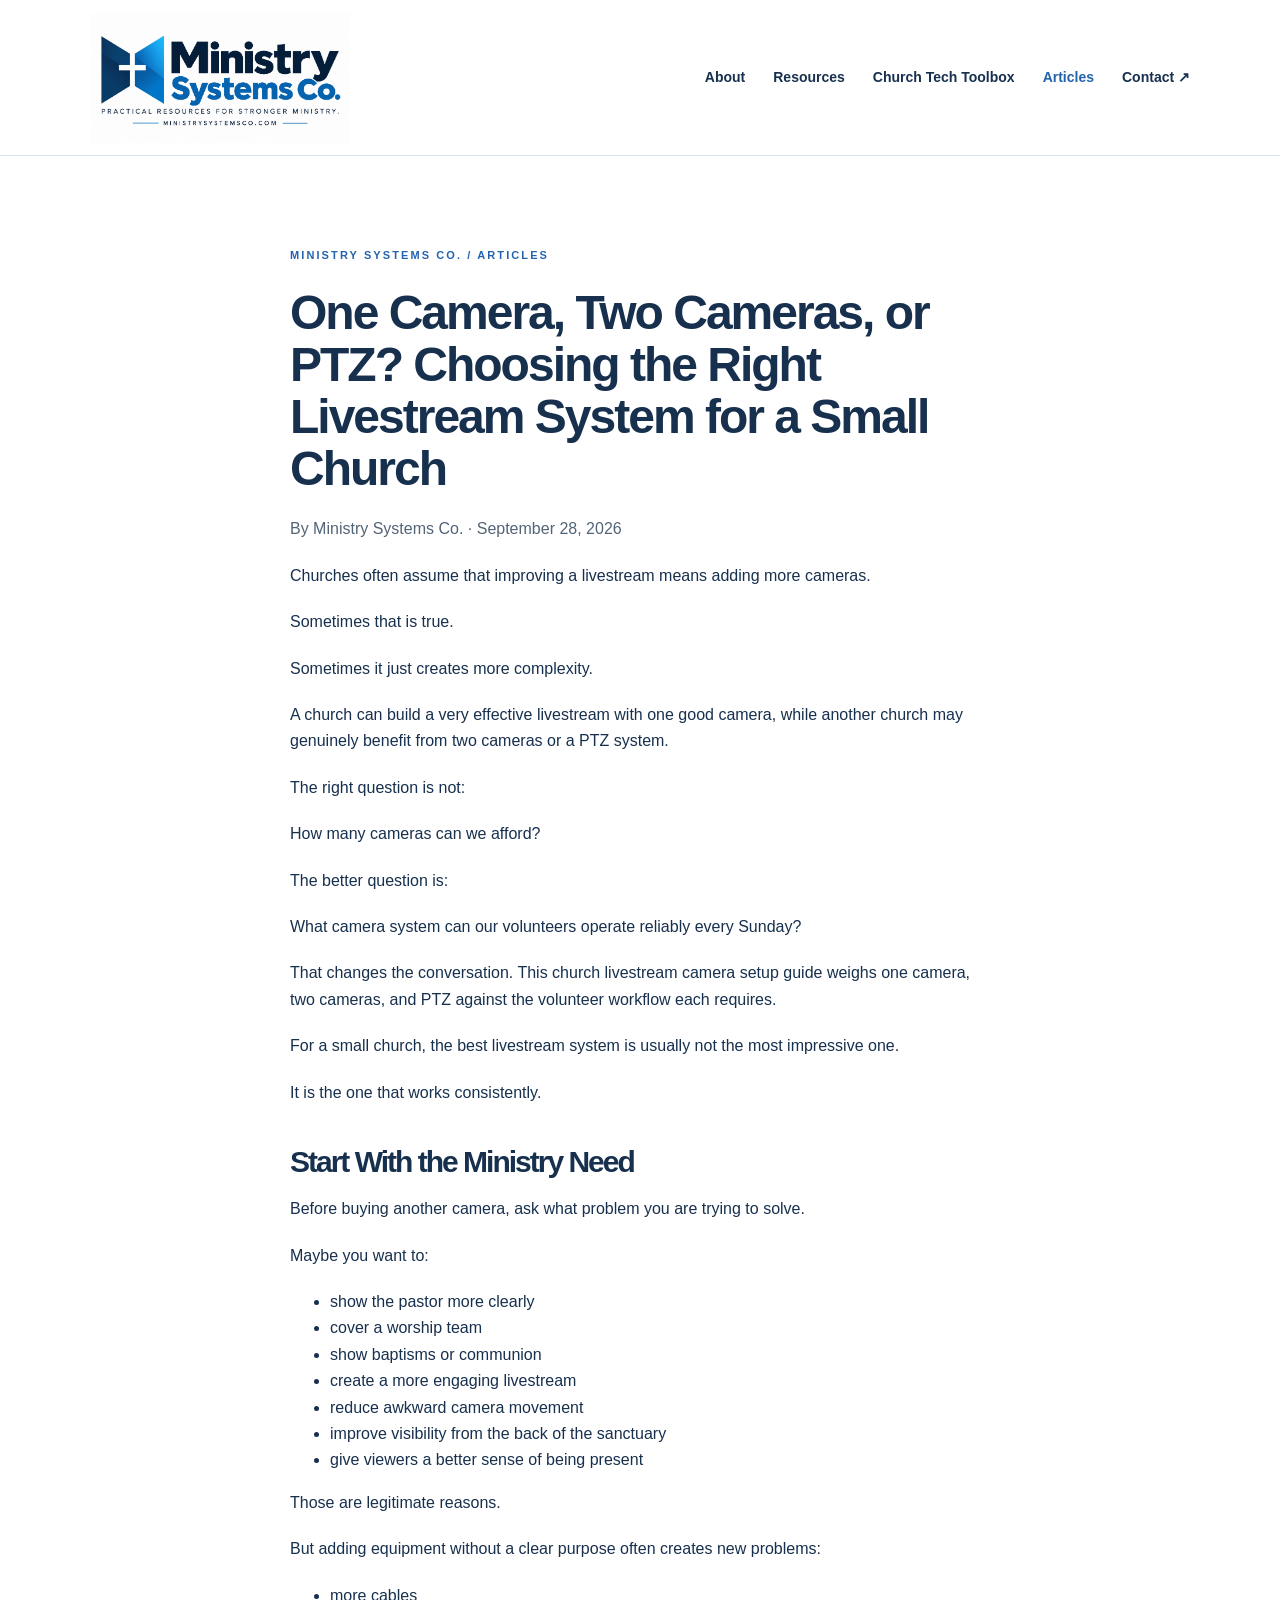
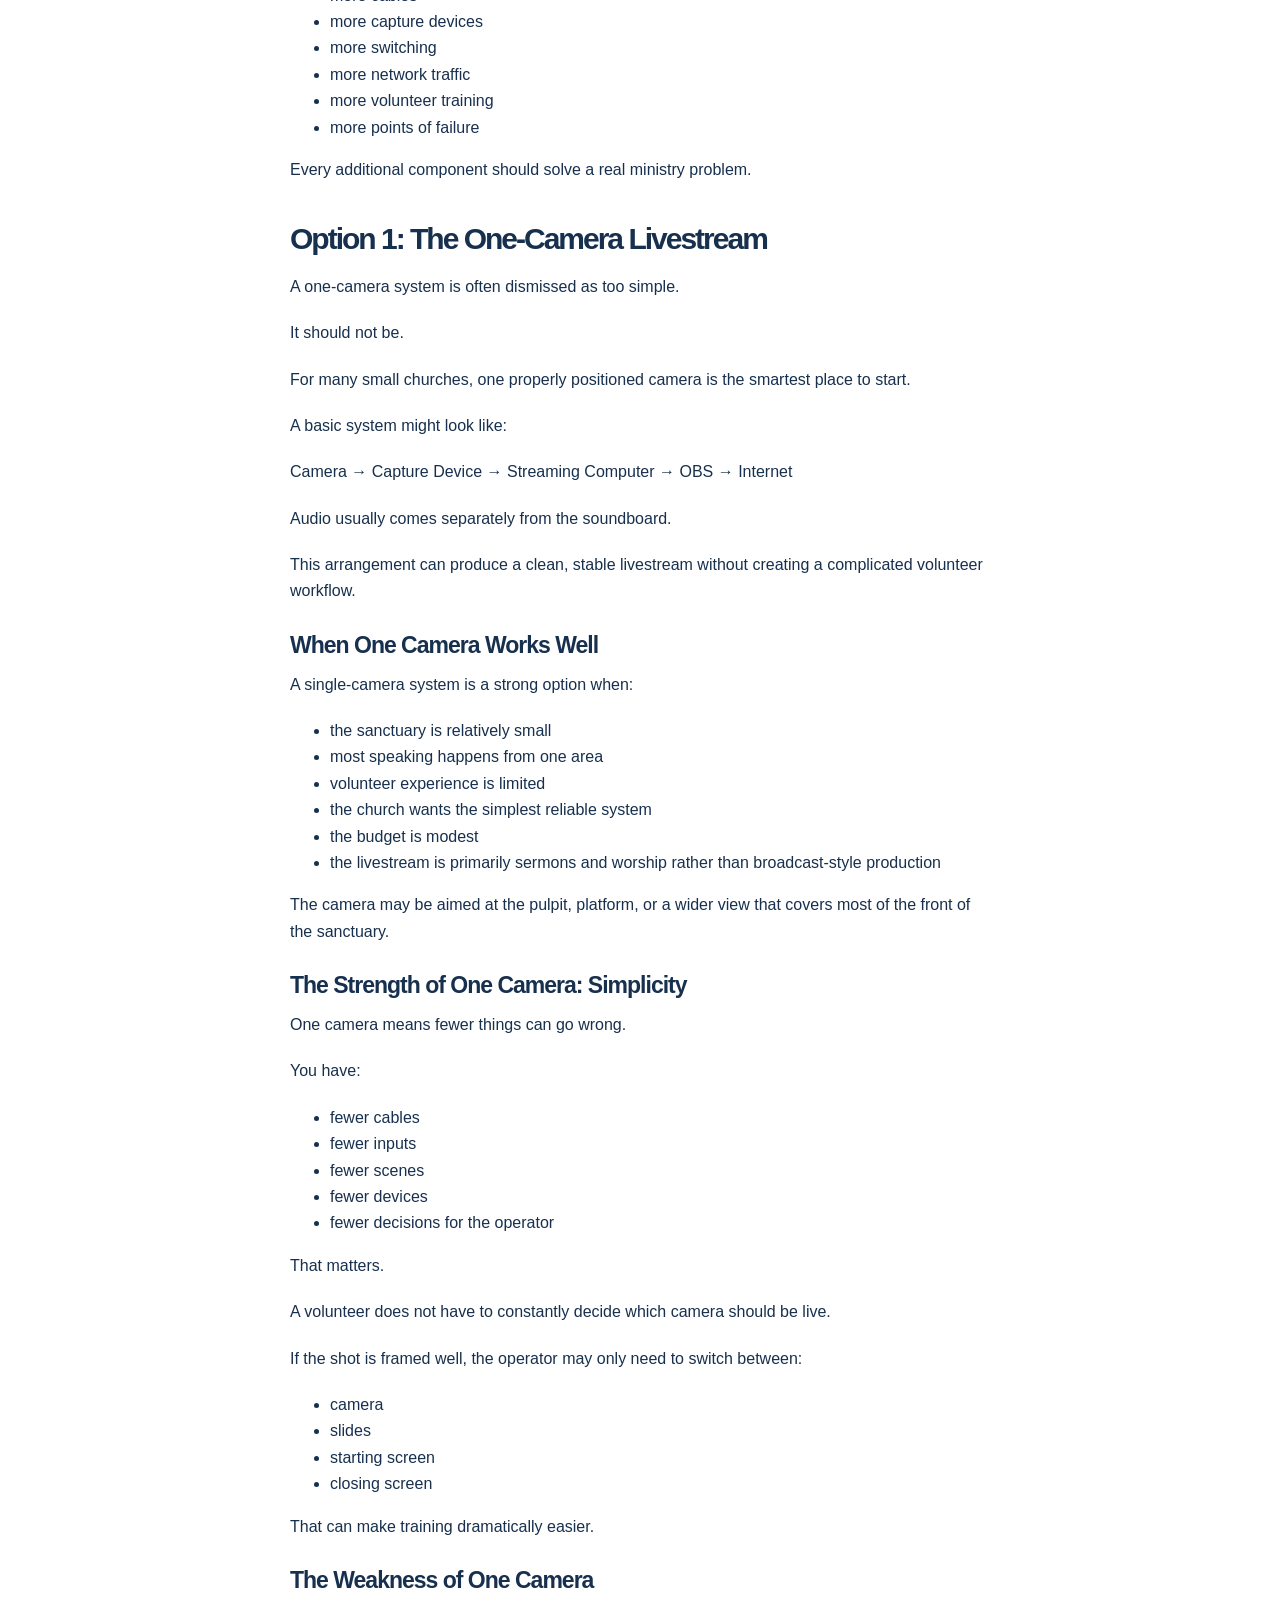
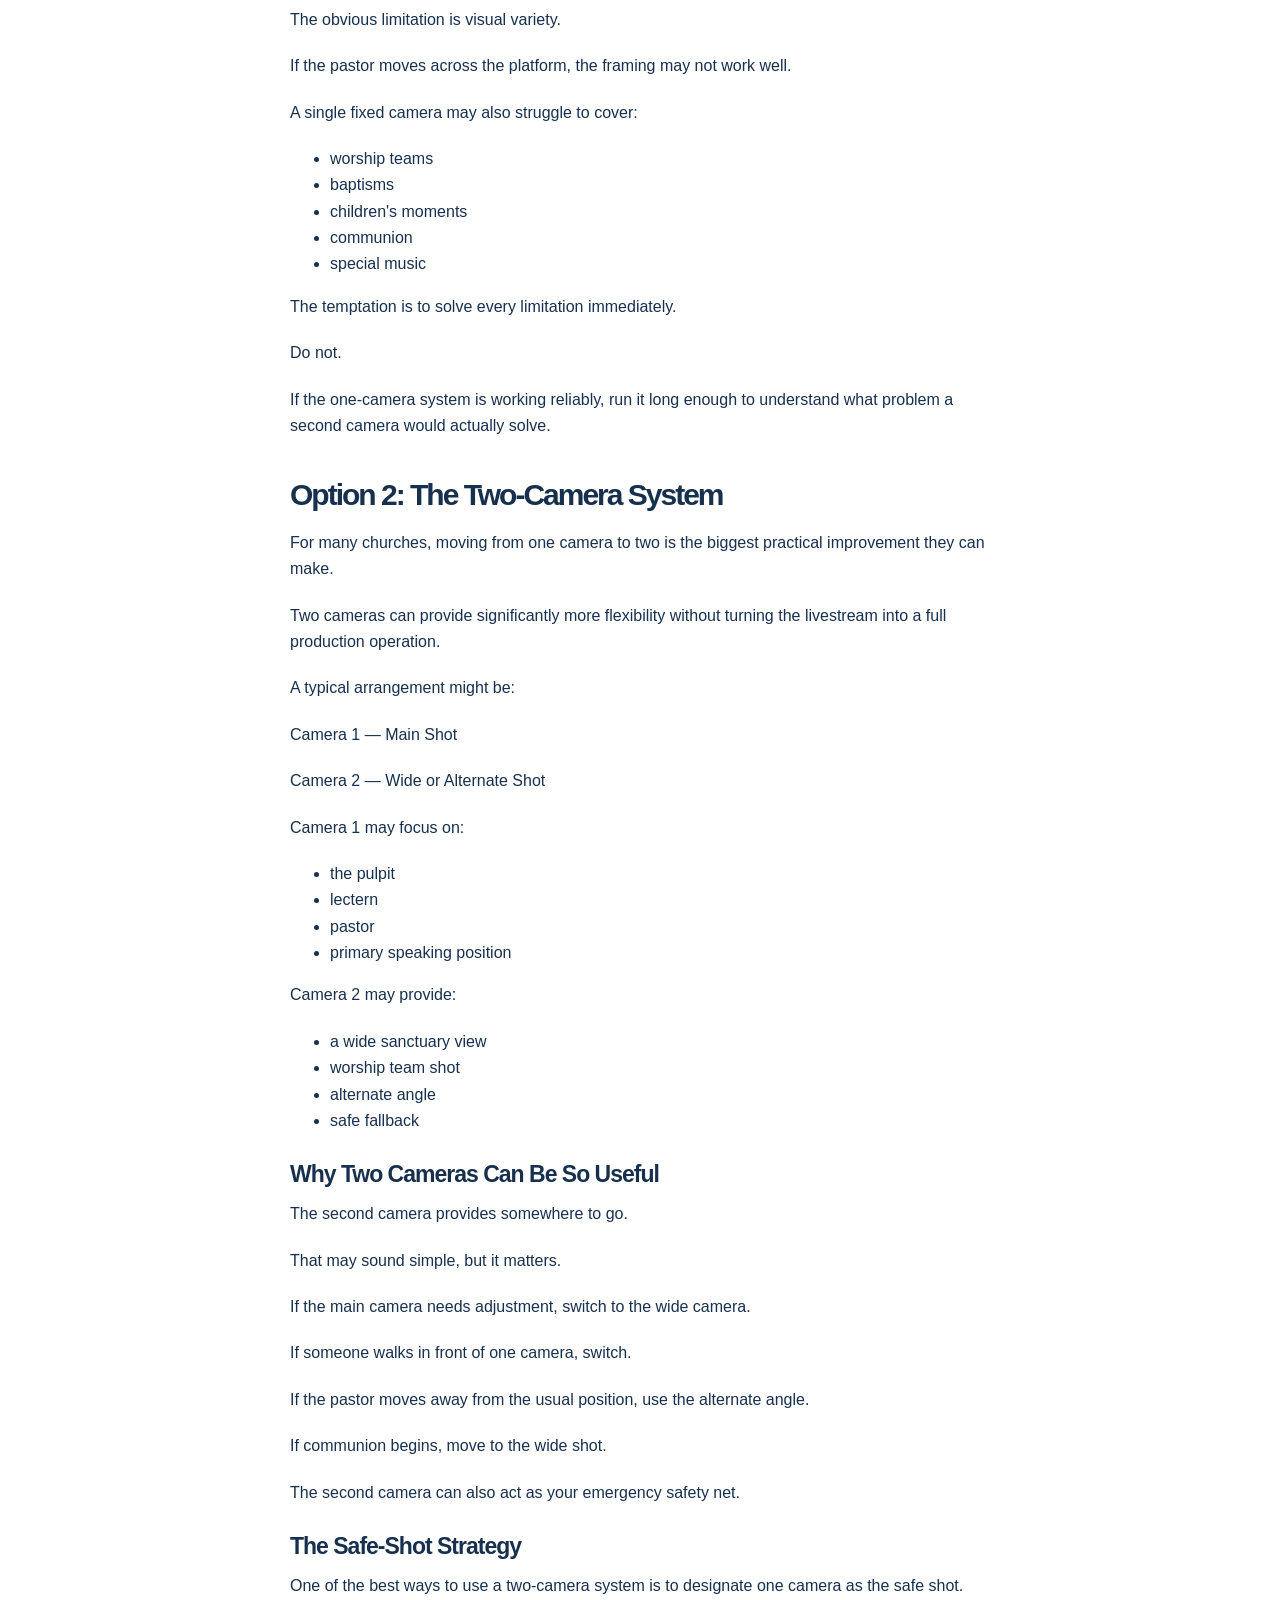
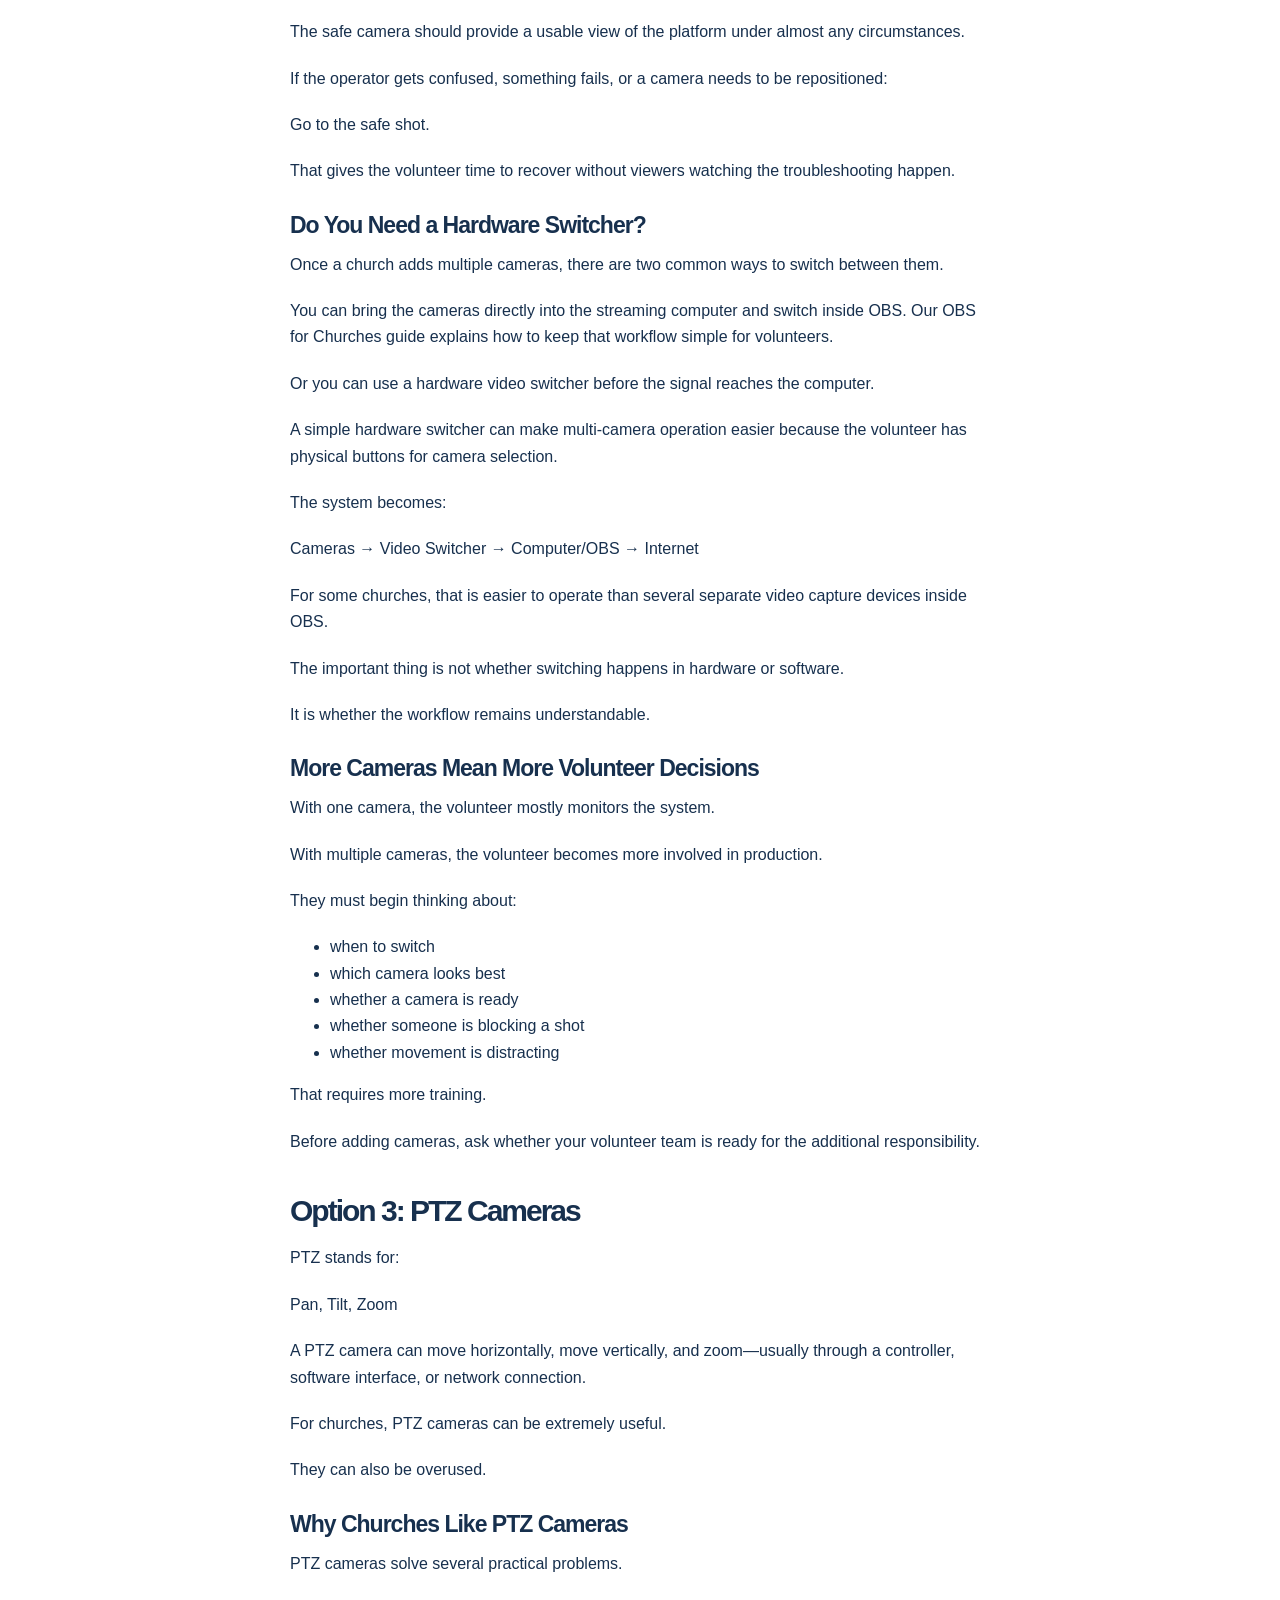
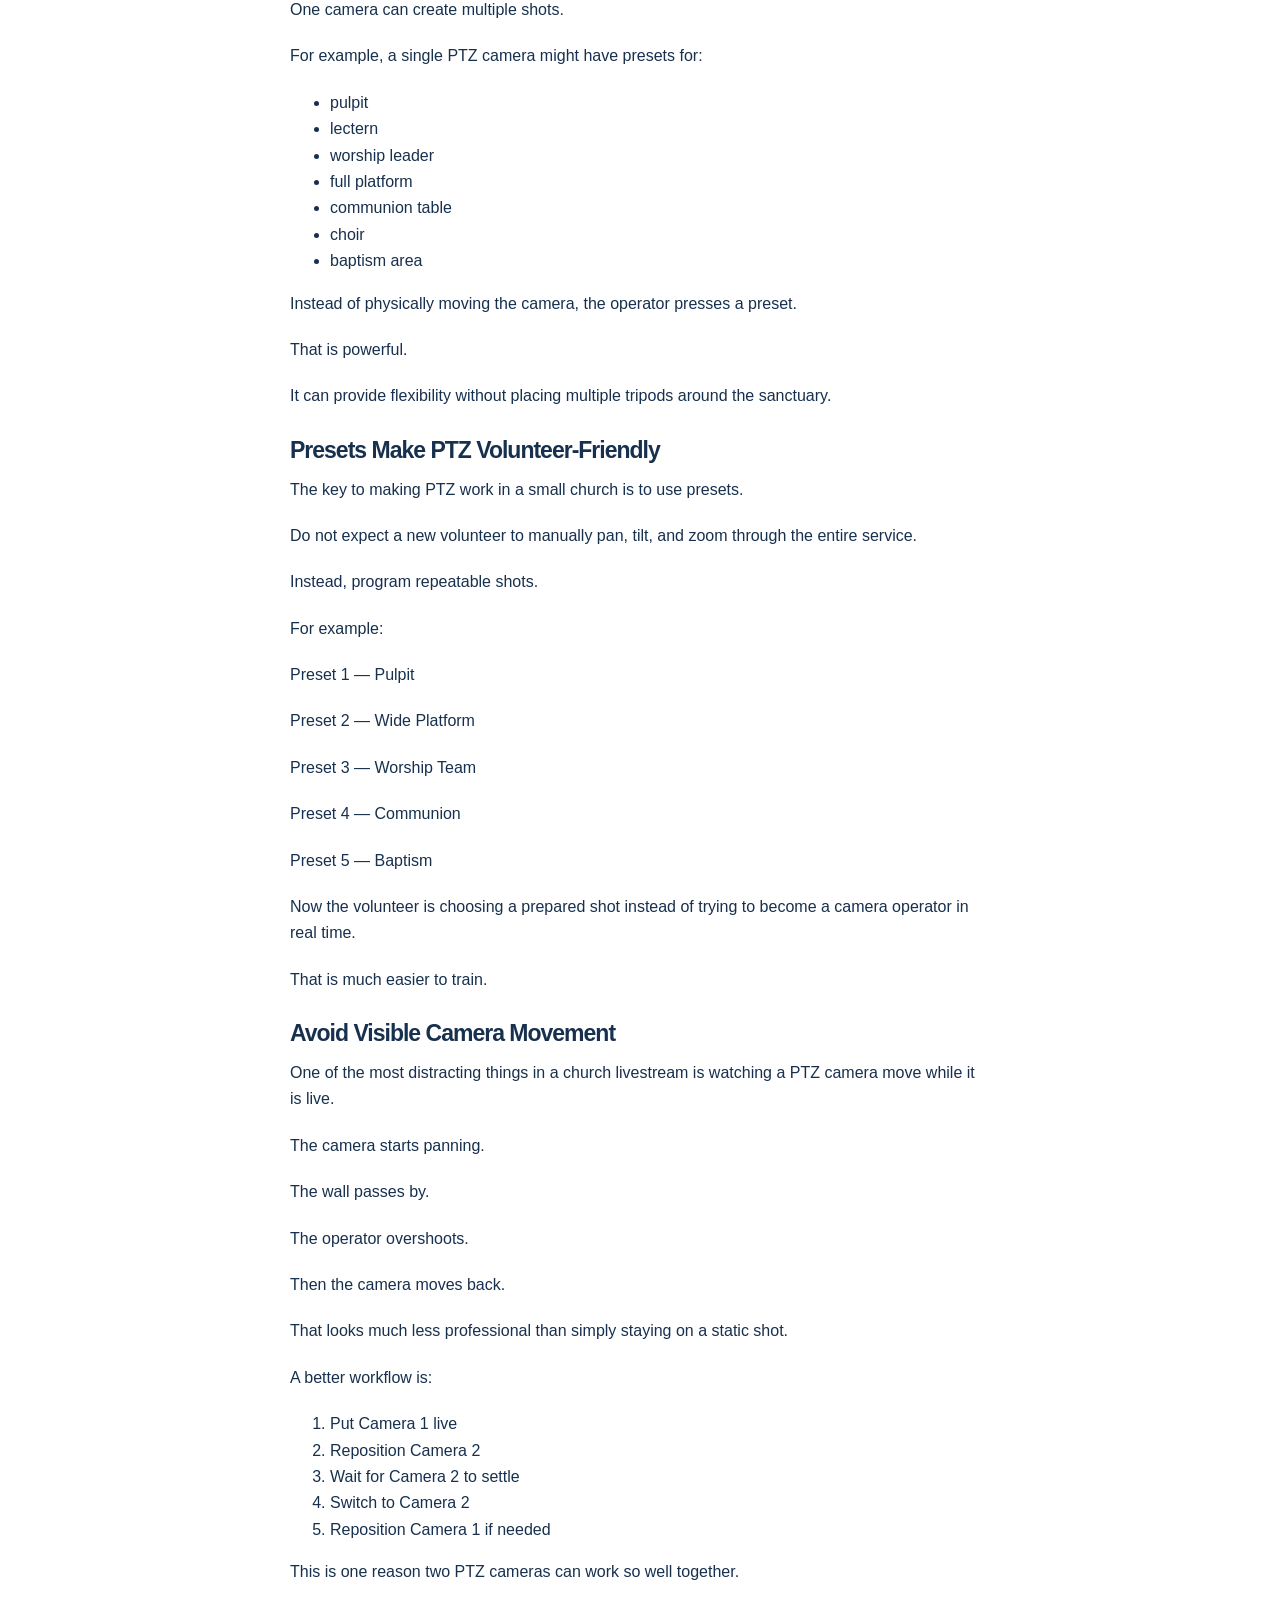
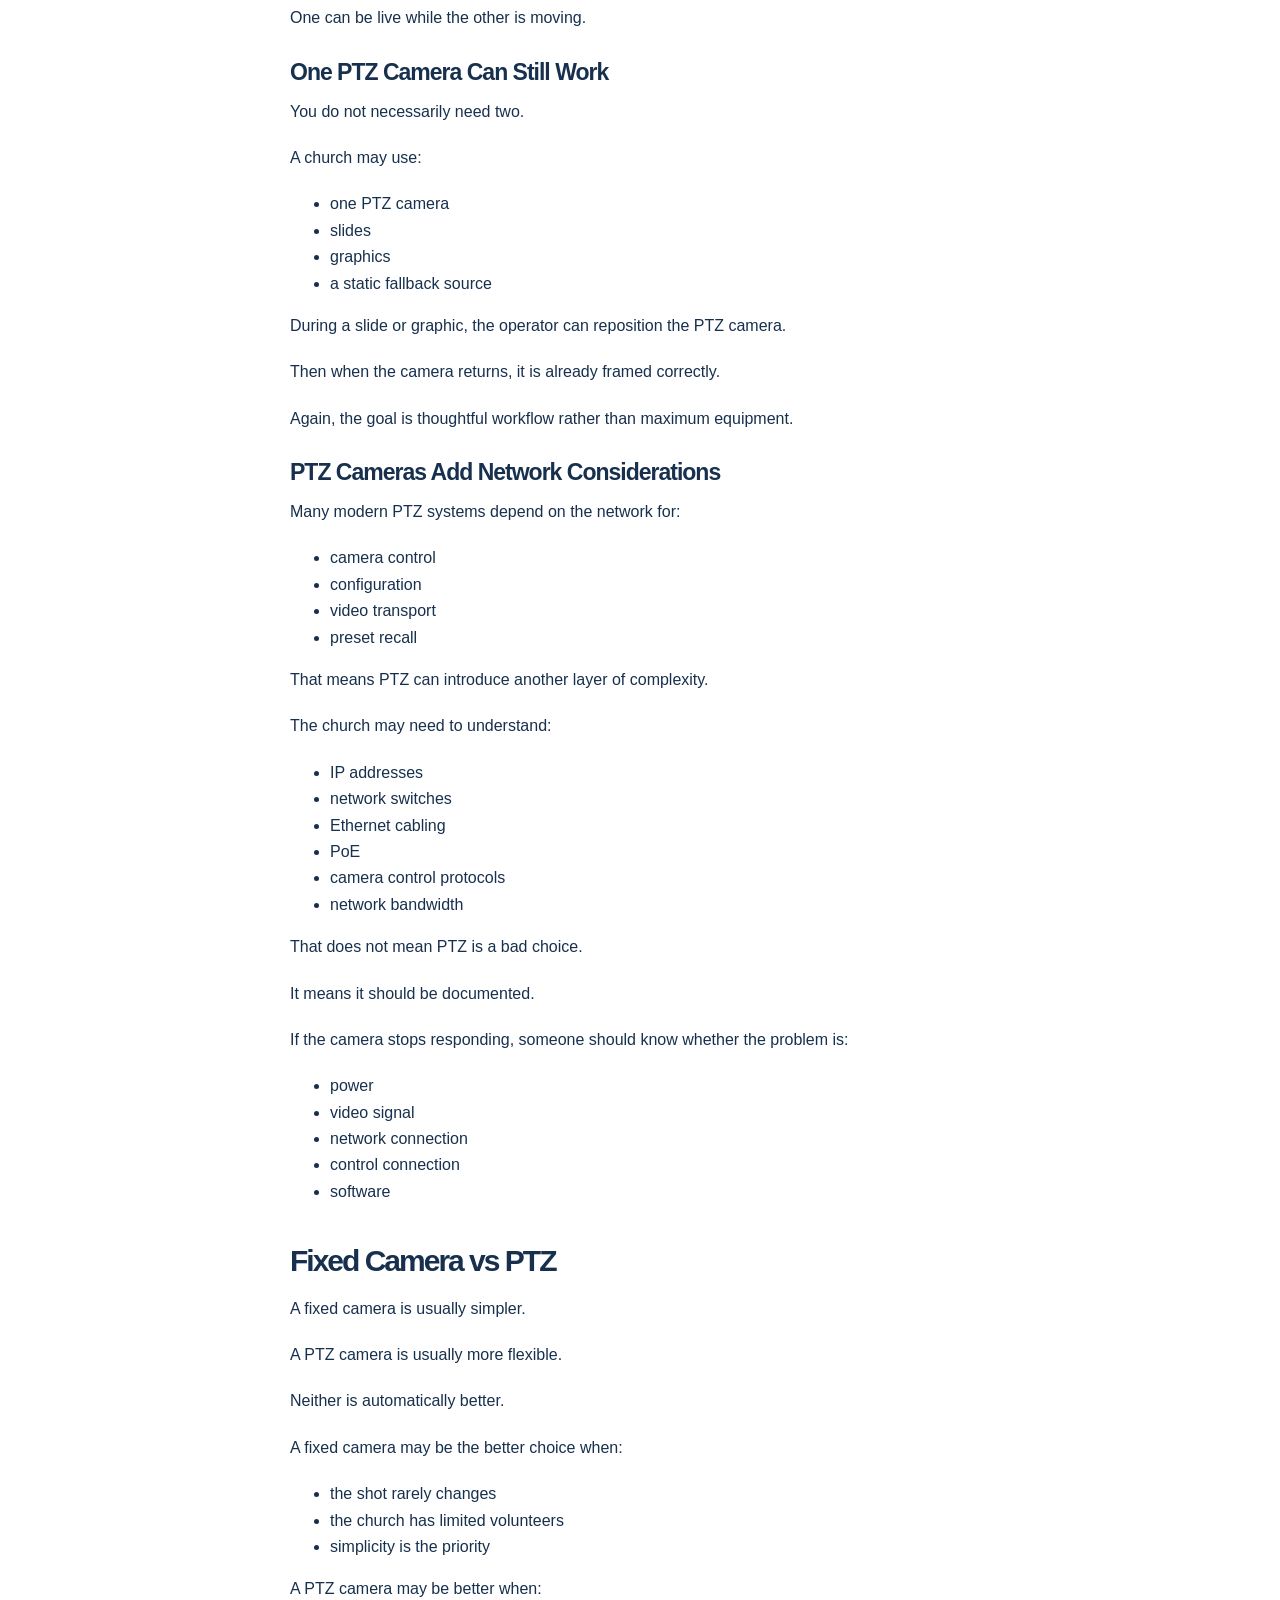
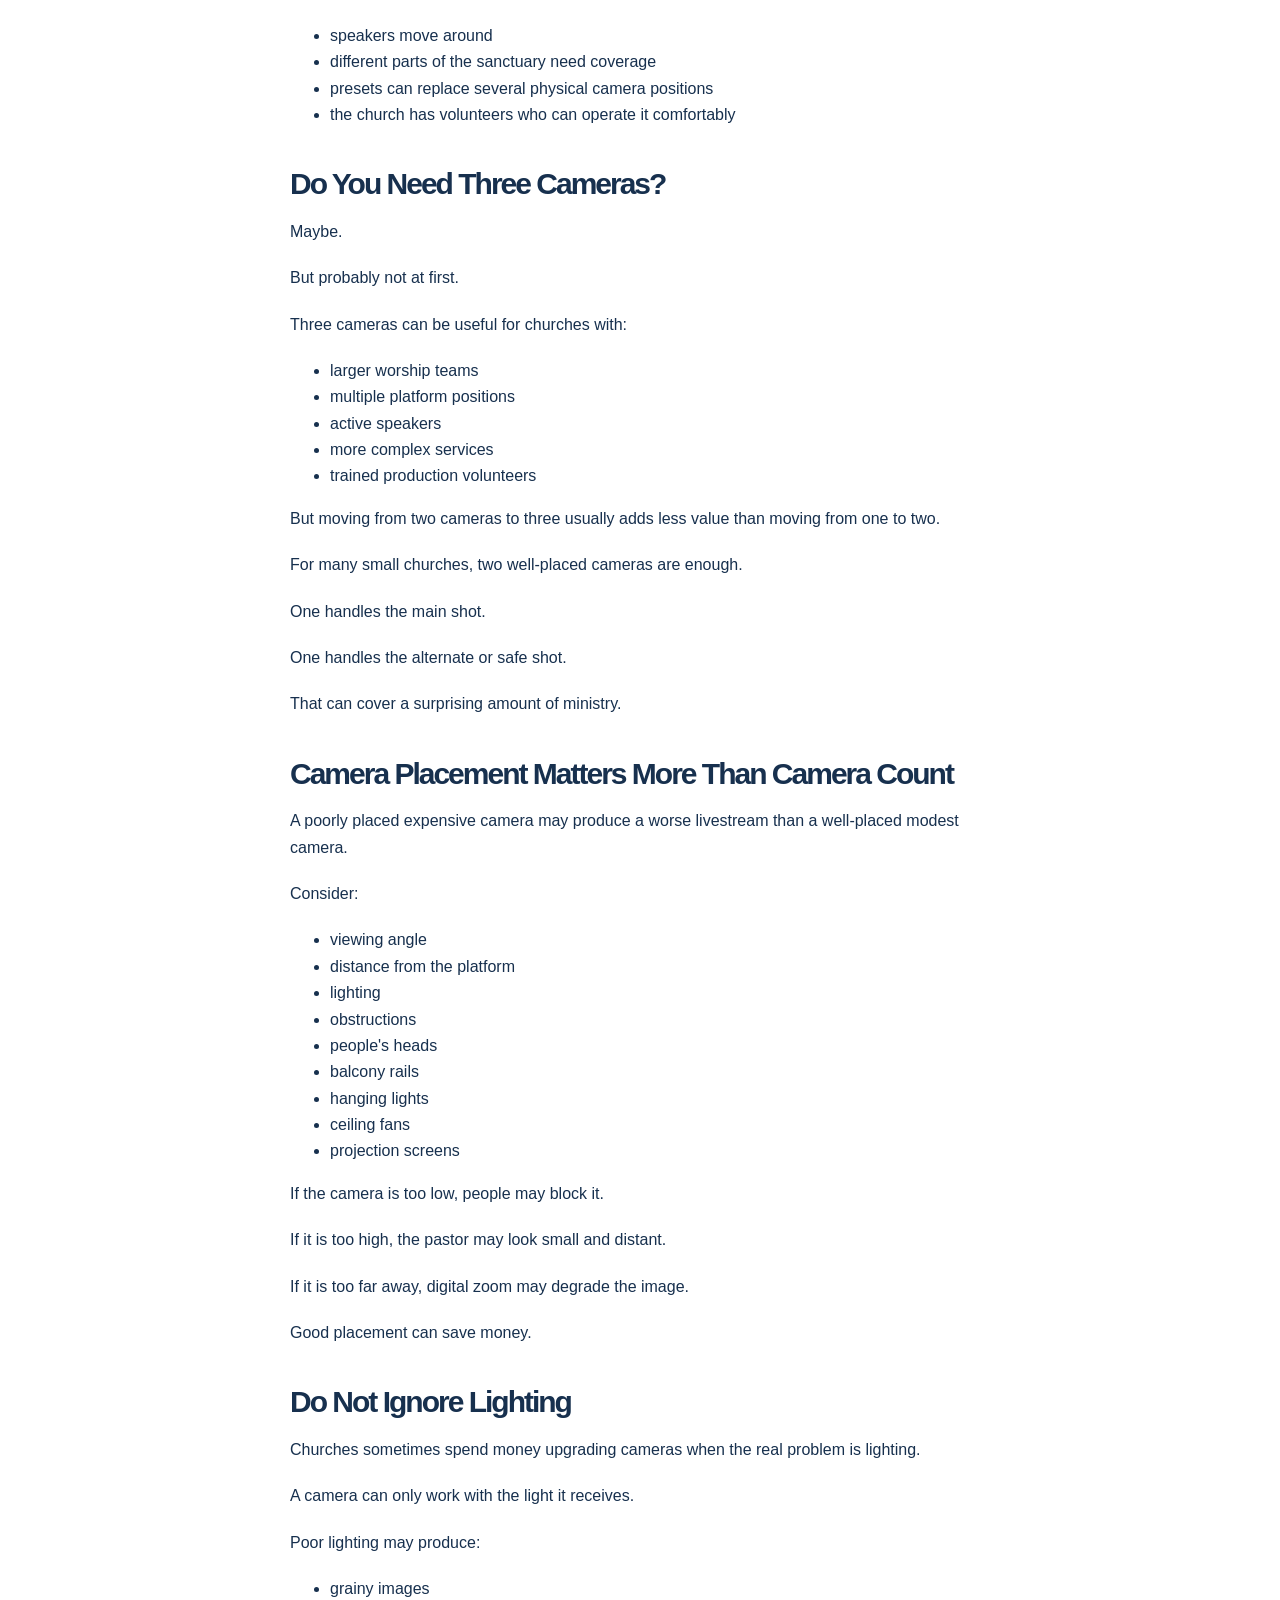
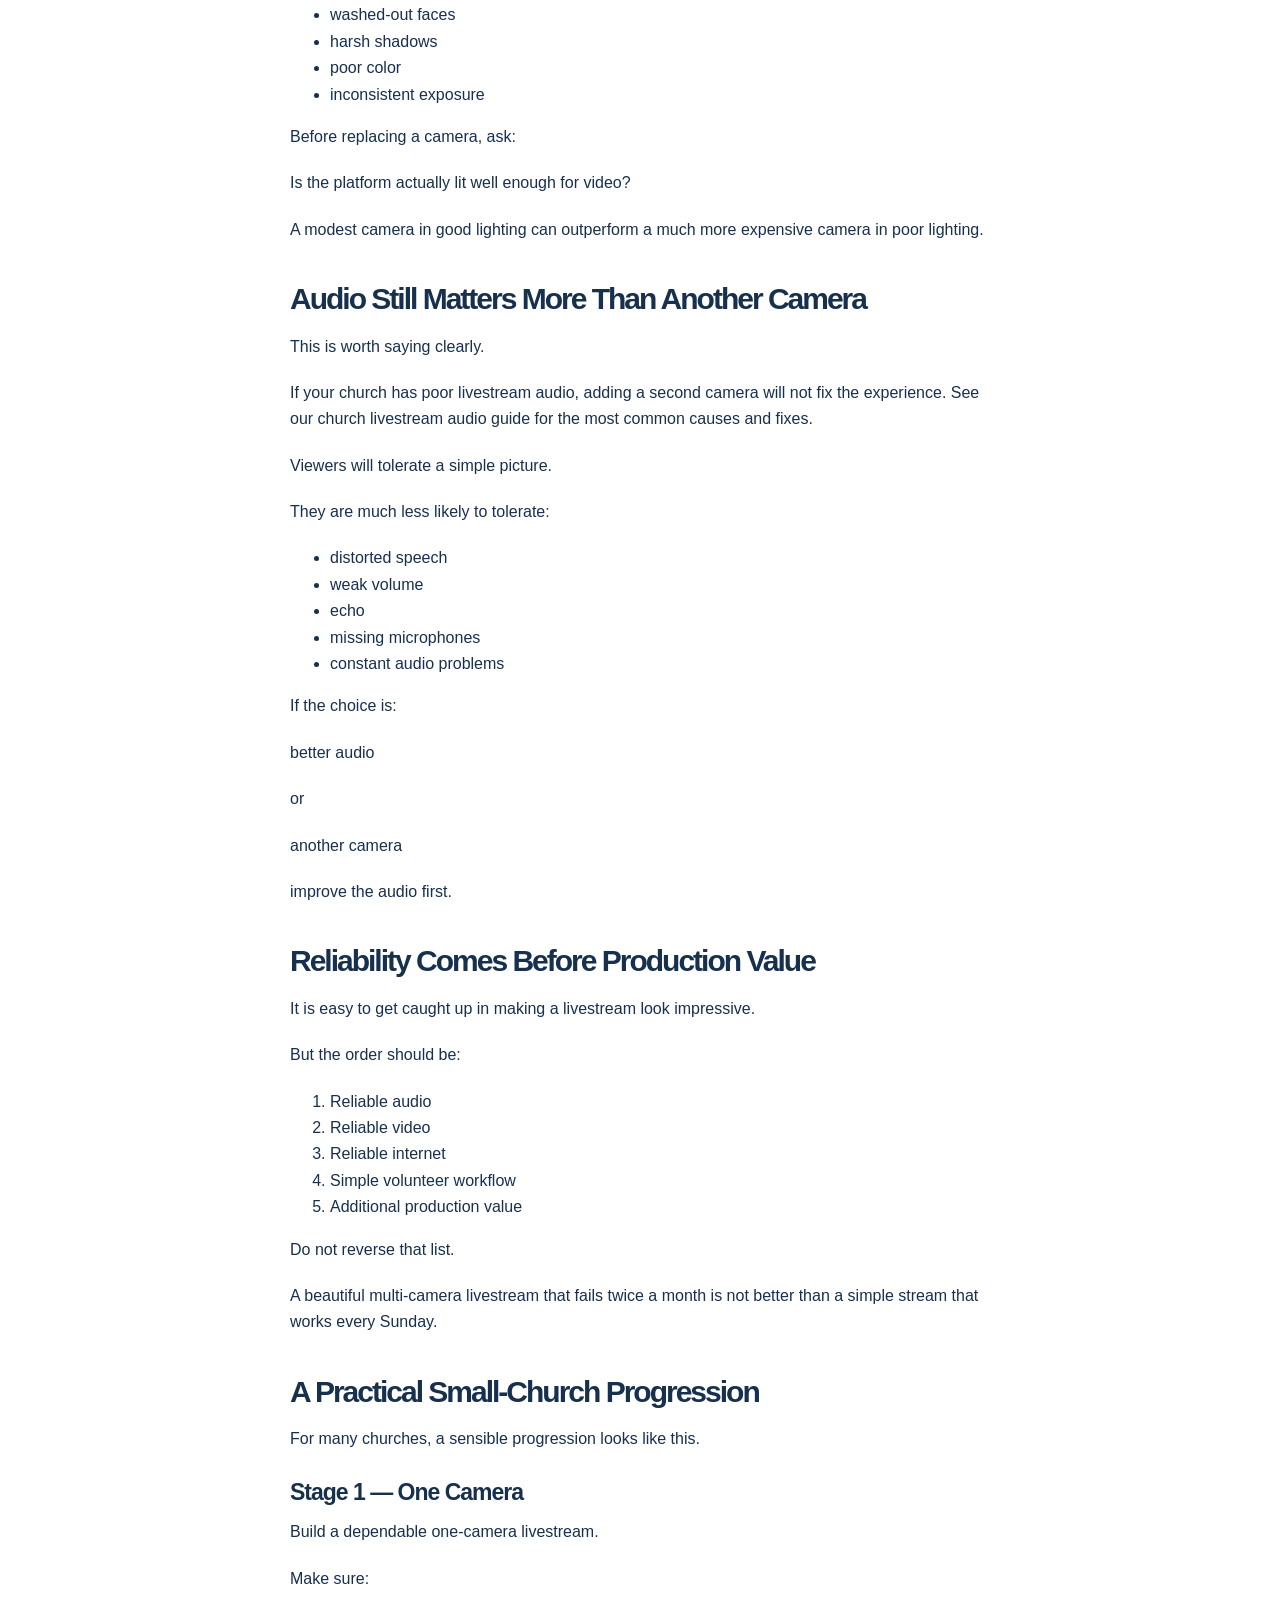
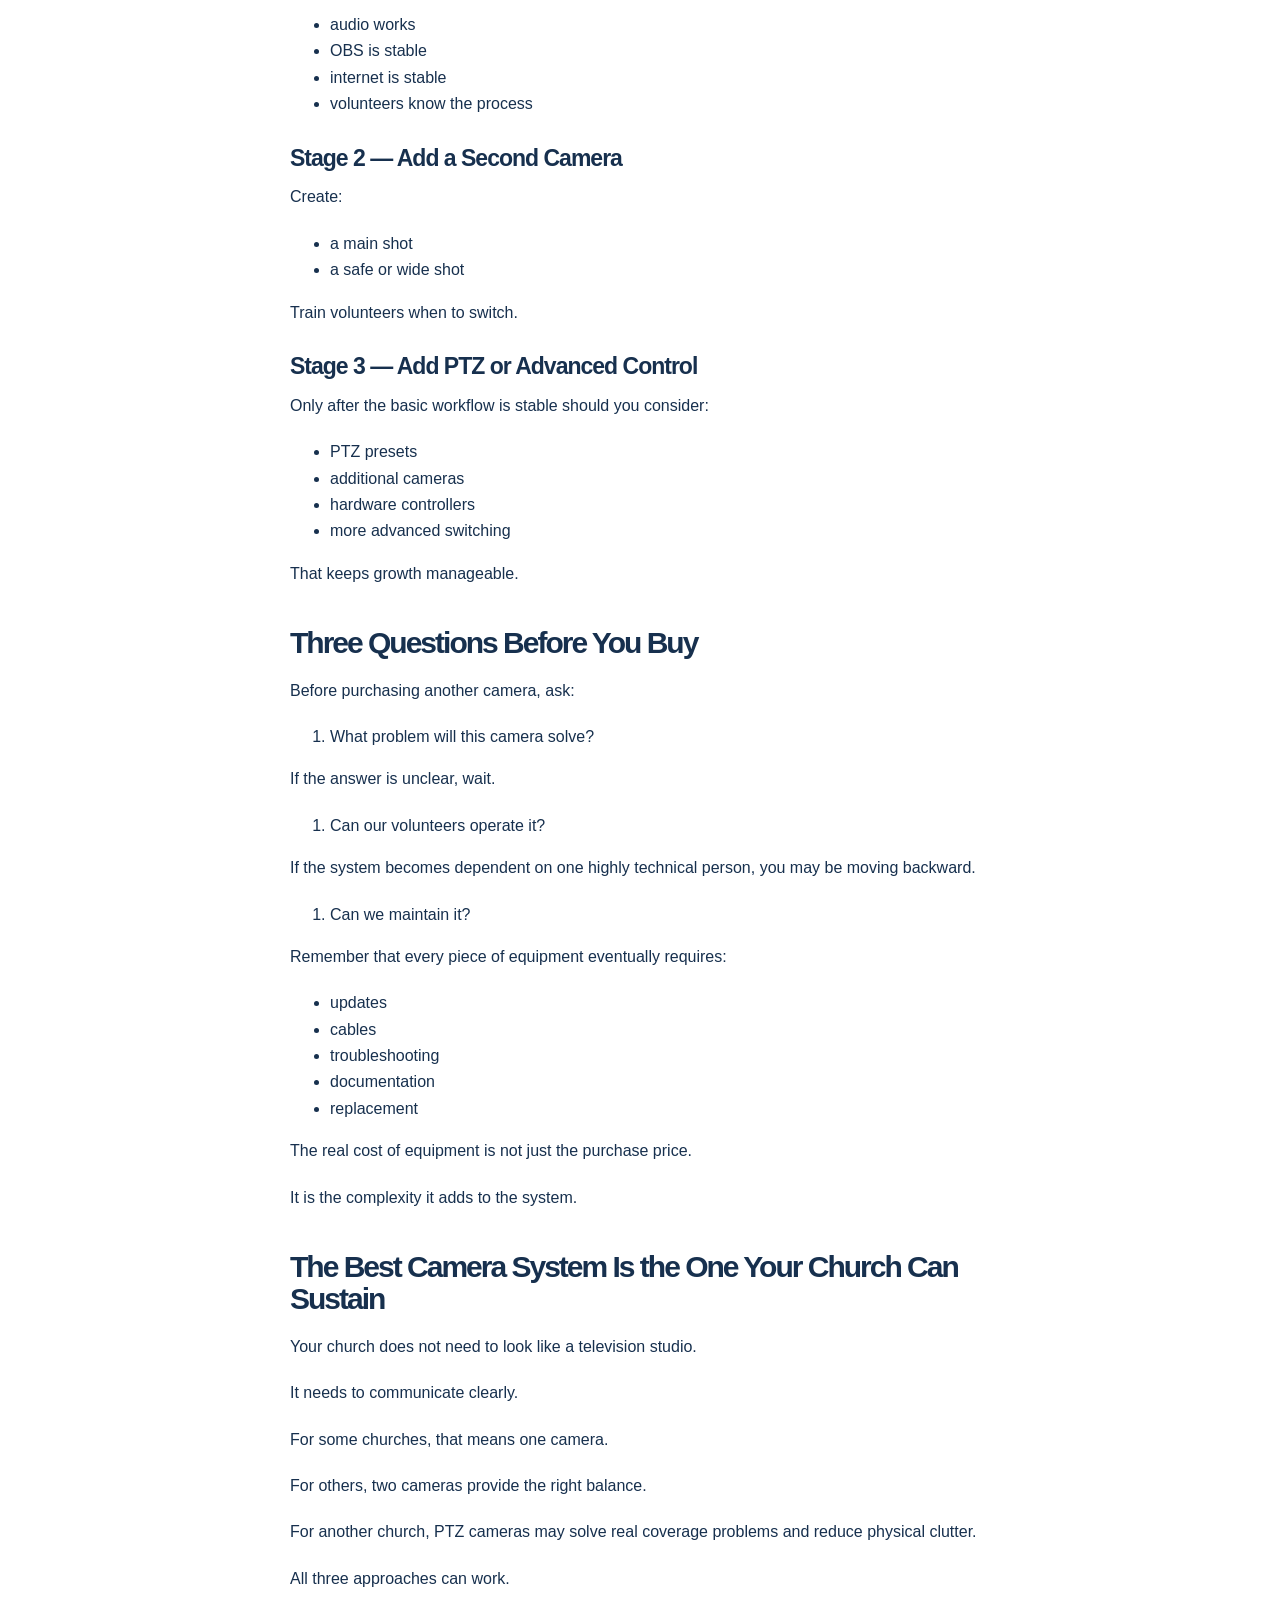
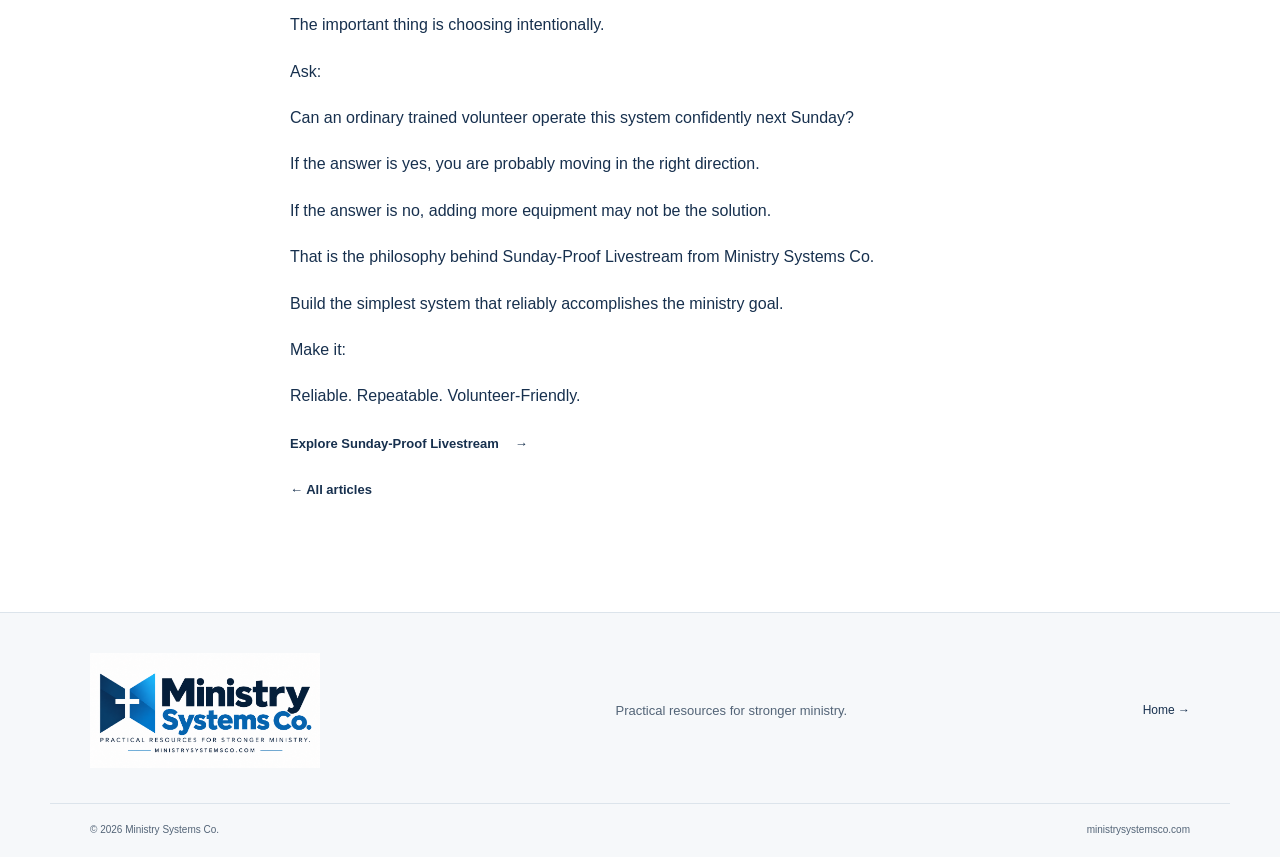
<file: resources/church-livestream-camera-setup.html>
<!doctype html>
<html lang="en"><head><meta charset="utf-8"><meta name="viewport" content="width=device-width,initial-scale=1">
<title>One Camera, Two Cameras, or PTZ? Church Livestream Camera Guide</title><meta name="description" content="Should your church use one camera, two cameras, or PTZ cameras for livestreaming? Learn how to choose a reliable, volunteer-friendly camera setup for a small church."><meta name="theme-color" content="#142d4c"><link rel="canonical" href="https://ministrysystemsco.com/resources/church-livestream-camera-setup">
<meta property="og:title" content="One Camera, Two Cameras, or PTZ? Church Livestream Camera Guide"><meta property="og:description" content="Should your church use one camera, two cameras, or PTZ cameras for livestreaming? Learn how to choose a reliable, volunteer-friendly camera setup for a small church."><meta property="og:type" content="article"><meta property="og:url" content="https://ministrysystemsco.com/resources/church-livestream-camera-setup"><meta property="og:site_name" content="Ministry Systems Co."><meta property="og:locale" content="en_US"><meta property="og:image" content="https://ministrysystemsco.com/sunday-proof-livestream-product.jpg"><meta property="og:image:width" content="1600"><meta property="og:image:height" content="1600"><meta property="og:image:alt" content="Sunday-Proof Livestream — Main Guide cover">
<meta name="twitter:card" content="summary_large_image"><meta name="twitter:title" content="One Camera, Two Cameras, or PTZ? Church Livestream Camera Guide"><meta name="twitter:description" content="Should your church use one camera, two cameras, or PTZ cameras for livestreaming? Learn how to choose a reliable, volunteer-friendly camera setup for a small church."><meta name="twitter:image" content="https://ministrysystemsco.com/sunday-proof-livestream-product.jpg"><meta name="twitter:image:alt" content="Sunday-Proof Livestream — Main Guide cover"><meta property="article:published_time" content="2026-09-28"><link rel="icon" href="/favicon.svg" type="image/svg+xml"><link rel="stylesheet" href="/styles.css">
<script type="application/ld+json">{"@context":"https://schema.org","@type":"BlogPosting","headline":"One Camera, Two Cameras, or PTZ? Choosing the Right Livestream System for a Small Church","description":"Should your church use one camera, two cameras, or PTZ cameras for livestreaming? Learn how to choose a reliable, volunteer-friendly camera setup for a small church.","url":"https://ministrysystemsco.com/resources/church-livestream-camera-setup","mainEntityOfPage":"https://ministrysystemsco.com/resources/church-livestream-camera-setup","datePublished":"2026-09-28","dateModified":"2026-09-28","author":{"@type":"Organization","name":"Ministry Systems Co."},"publisher":{"@type":"Organization","name":"Ministry Systems Co.","url":"https://ministrysystemsco.com/"}}</script></head>
<body><a class="skip" href="#main">Skip to content</a><header><div class="wrap header-inner"><a class="brand" href="/" aria-label="Ministry Systems Co. home"><img class="brand-logo" src="/logo.png" alt="Ministry Systems Co. — Practical resources for stronger ministry."></a><nav aria-label="Main navigation"><a href="/#about">About</a><a href="/#resources">Resources</a><a href="/#toolbox">Church Tech Toolbox</a><a href="/articles" aria-current="page">Articles</a><a href="/#contact">Contact <span aria-hidden="true">↗</span></a></nav></div></header>
<main id="main"><article class="section wrap article-copy"><p class="eyebrow">MINISTRY SYSTEMS CO. / ARTICLES</p><h1>One Camera, Two Cameras, or PTZ? Choosing the Right Livestream System for a Small Church</h1><p class="article-meta">By Ministry Systems Co. · <time datetime="2026-09-28">September 28, 2026</time></p><p>Churches often assume that improving a livestream means adding more cameras.</p><p>Sometimes that is true.</p><p>Sometimes it just creates more complexity.</p><p>A church can build a very effective livestream with one good camera, while another church may genuinely benefit from two cameras or a PTZ system.</p><p>The right question is not:</p><p>How many cameras can we afford?</p><p>The better question is:</p><p>What camera system can our volunteers operate reliably every Sunday?</p><p>That changes the conversation. This church livestream camera setup guide weighs one camera, two cameras, and PTZ against the volunteer workflow each requires.</p><p>For a small church, the best livestream system is usually not the most impressive one.</p><p>It is the one that works consistently.</p><h2>Start With the Ministry Need</h2><p>Before buying another camera, ask what problem you are trying to solve.</p><p>Maybe you want to:</p><ul><li>show the pastor more clearly</li><li>cover a worship team</li><li>show baptisms or communion</li><li>create a more engaging livestream</li><li>reduce awkward camera movement</li><li>improve visibility from the back of the sanctuary</li><li>give viewers a better sense of being present</li></ul><p>Those are legitimate reasons.</p><p>But adding equipment without a clear purpose often creates new problems:</p><ul><li>more cables</li><li>more capture devices</li><li>more switching</li><li>more network traffic</li><li>more volunteer training</li><li>more points of failure</li></ul><p>Every additional component should solve a real ministry problem.</p><h2>Option 1: The One-Camera Livestream</h2><p>A one-camera system is often dismissed as too simple.</p><p>It should not be.</p><p>For many small churches, one properly positioned camera is the smartest place to start.</p><p>A basic system might look like:</p><p>Camera → Capture Device → Streaming Computer → OBS → Internet</p><p>Audio usually comes separately from the soundboard.</p><p>This arrangement can produce a clean, stable livestream without creating a complicated volunteer workflow.</p><h3>When One Camera Works Well</h3><p>A single-camera system is a strong option when:</p><ul><li>the sanctuary is relatively small</li><li>most speaking happens from one area</li><li>volunteer experience is limited</li><li>the church wants the simplest reliable system</li><li>the budget is modest</li><li>the livestream is primarily sermons and worship rather than broadcast-style production</li></ul><p>The camera may be aimed at the pulpit, platform, or a wider view that covers most of the front of the sanctuary.</p><h3>The Strength of One Camera: Simplicity</h3><p>One camera means fewer things can go wrong.</p><p>You have:</p><ul><li>fewer cables</li><li>fewer inputs</li><li>fewer scenes</li><li>fewer devices</li><li>fewer decisions for the operator</li></ul><p>That matters.</p><p>A volunteer does not have to constantly decide which camera should be live.</p><p>If the shot is framed well, the operator may only need to switch between:</p><ul><li>camera</li><li>slides</li><li>starting screen</li><li>closing screen</li></ul><p>That can make training dramatically easier.</p><h3>The Weakness of One Camera</h3><p>The obvious limitation is visual variety.</p><p>If the pastor moves across the platform, the framing may not work well.</p><p>A single fixed camera may also struggle to cover:</p><ul><li>worship teams</li><li>baptisms</li><li>children&#x27;s moments</li><li>communion</li><li>special music</li></ul><p>The temptation is to solve every limitation immediately.</p><p>Do not.</p><p>If the one-camera system is working reliably, run it long enough to understand what problem a second camera would actually solve.</p><h2>Option 2: The Two-Camera System</h2><p>For many churches, moving from one camera to two is the biggest practical improvement they can make.</p><p>Two cameras can provide significantly more flexibility without turning the livestream into a full production operation.</p><p>A typical arrangement might be:</p><p>Camera 1 — Main Shot</p><p>Camera 2 — Wide or Alternate Shot</p><p>Camera 1 may focus on:</p><ul><li>the pulpit</li><li>lectern</li><li>pastor</li><li>primary speaking position</li></ul><p>Camera 2 may provide:</p><ul><li>a wide sanctuary view</li><li>worship team shot</li><li>alternate angle</li><li>safe fallback</li></ul><h3>Why Two Cameras Can Be So Useful</h3><p>The second camera provides somewhere to go.</p><p>That may sound simple, but it matters.</p><p>If the main camera needs adjustment, switch to the wide camera.</p><p>If someone walks in front of one camera, switch.</p><p>If the pastor moves away from the usual position, use the alternate angle.</p><p>If communion begins, move to the wide shot.</p><p>The second camera can also act as your emergency safety net.</p><h3>The Safe-Shot Strategy</h3><p>One of the best ways to use a two-camera system is to designate one camera as the safe shot.</p><p>The safe camera should provide a usable view of the platform under almost any circumstances.</p><p>If the operator gets confused, something fails, or a camera needs to be repositioned:</p><p>Go to the safe shot.</p><p>That gives the volunteer time to recover without viewers watching the troubleshooting happen.</p><h3>Do You Need a Hardware Switcher?</h3><p>Once a church adds multiple cameras, there are two common ways to switch between them.</p><p>You can bring the cameras directly into the streaming computer and switch inside OBS. Our <a href="/resources/obs-for-churches">OBS for Churches guide</a> explains how to keep that workflow simple for volunteers.</p><p>Or you can use a hardware video switcher before the signal reaches the computer.</p><p>A simple hardware switcher can make multi-camera operation easier because the volunteer has physical buttons for camera selection.</p><p>The system becomes:</p><p>Cameras → Video Switcher → Computer/OBS → Internet</p><p>For some churches, that is easier to operate than several separate video capture devices inside OBS.</p><p>The important thing is not whether switching happens in hardware or software.</p><p>It is whether the workflow remains understandable.</p><h3>More Cameras Mean More Volunteer Decisions</h3><p>With one camera, the volunteer mostly monitors the system.</p><p>With multiple cameras, the volunteer becomes more involved in production.</p><p>They must begin thinking about:</p><ul><li>when to switch</li><li>which camera looks best</li><li>whether a camera is ready</li><li>whether someone is blocking a shot</li><li>whether movement is distracting</li></ul><p>That requires more training.</p><p>Before adding cameras, ask whether your volunteer team is ready for the additional responsibility.</p><h2>Option 3: PTZ Cameras</h2><p>PTZ stands for:</p><p>Pan, Tilt, Zoom</p><p>A PTZ camera can move horizontally, move vertically, and zoom—usually through a controller, software interface, or network connection.</p><p>For churches, PTZ cameras can be extremely useful.</p><p>They can also be overused.</p><h3>Why Churches Like PTZ Cameras</h3><p>PTZ cameras solve several practical problems.</p><p>One camera can create multiple shots.</p><p>For example, a single PTZ camera might have presets for:</p><ul><li>pulpit</li><li>lectern</li><li>worship leader</li><li>full platform</li><li>communion table</li><li>choir</li><li>baptism area</li></ul><p>Instead of physically moving the camera, the operator presses a preset.</p><p>That is powerful.</p><p>It can provide flexibility without placing multiple tripods around the sanctuary.</p><h3>Presets Make PTZ Volunteer-Friendly</h3><p>The key to making PTZ work in a small church is to use presets.</p><p>Do not expect a new volunteer to manually pan, tilt, and zoom through the entire service.</p><p>Instead, program repeatable shots.</p><p>For example:</p><p>Preset 1 — Pulpit</p><p>Preset 2 — Wide Platform</p><p>Preset 3 — Worship Team</p><p>Preset 4 — Communion</p><p>Preset 5 — Baptism</p><p>Now the volunteer is choosing a prepared shot instead of trying to become a camera operator in real time.</p><p>That is much easier to train.</p><h3>Avoid Visible Camera Movement</h3><p>One of the most distracting things in a church livestream is watching a PTZ camera move while it is live.</p><p>The camera starts panning.</p><p>The wall passes by.</p><p>The operator overshoots.</p><p>Then the camera moves back.</p><p>That looks much less professional than simply staying on a static shot.</p><p>A better workflow is:</p><ol><li>Put Camera 1 live</li><li>Reposition Camera 2</li><li>Wait for Camera 2 to settle</li><li>Switch to Camera 2</li><li>Reposition Camera 1 if needed</li></ol><p>This is one reason two PTZ cameras can work so well together.</p><p>One can be live while the other is moving.</p><h3>One PTZ Camera Can Still Work</h3><p>You do not necessarily need two.</p><p>A church may use:</p><ul><li>one PTZ camera</li><li>slides</li><li>graphics</li><li>a static fallback source</li></ul><p>During a slide or graphic, the operator can reposition the PTZ camera.</p><p>Then when the camera returns, it is already framed correctly.</p><p>Again, the goal is thoughtful workflow rather than maximum equipment.</p><h3>PTZ Cameras Add Network Considerations</h3><p>Many modern PTZ systems depend on the network for:</p><ul><li>camera control</li><li>configuration</li><li>video transport</li><li>preset recall</li></ul><p>That means PTZ can introduce another layer of complexity.</p><p>The church may need to understand:</p><ul><li>IP addresses</li><li>network switches</li><li>Ethernet cabling</li><li>PoE</li><li>camera control protocols</li><li>network bandwidth</li></ul><p>That does not mean PTZ is a bad choice.</p><p>It means it should be documented.</p><p>If the camera stops responding, someone should know whether the problem is:</p><ul><li>power</li><li>video signal</li><li>network connection</li><li>control connection</li><li>software</li></ul><h2>Fixed Camera vs PTZ</h2><p>A fixed camera is usually simpler.</p><p>A PTZ camera is usually more flexible.</p><p>Neither is automatically better.</p><p>A fixed camera may be the better choice when:</p><ul><li>the shot rarely changes</li><li>the church has limited volunteers</li><li>simplicity is the priority</li></ul><p>A PTZ camera may be better when:</p><ul><li>speakers move around</li><li>different parts of the sanctuary need coverage</li><li>presets can replace several physical camera positions</li><li>the church has volunteers who can operate it comfortably</li></ul><h2>Do You Need Three Cameras?</h2><p>Maybe.</p><p>But probably not at first.</p><p>Three cameras can be useful for churches with:</p><ul><li>larger worship teams</li><li>multiple platform positions</li><li>active speakers</li><li>more complex services</li><li>trained production volunteers</li></ul><p>But moving from two cameras to three usually adds less value than moving from one to two.</p><p>For many small churches, two well-placed cameras are enough.</p><p>One handles the main shot.</p><p>One handles the alternate or safe shot.</p><p>That can cover a surprising amount of ministry.</p><h2>Camera Placement Matters More Than Camera Count</h2><p>A poorly placed expensive camera may produce a worse livestream than a well-placed modest camera.</p><p>Consider:</p><ul><li>viewing angle</li><li>distance from the platform</li><li>lighting</li><li>obstructions</li><li>people&#x27;s heads</li><li>balcony rails</li><li>hanging lights</li><li>ceiling fans</li><li>projection screens</li></ul><p>If the camera is too low, people may block it.</p><p>If it is too high, the pastor may look small and distant.</p><p>If it is too far away, digital zoom may degrade the image.</p><p>Good placement can save money.</p><h2>Do Not Ignore Lighting</h2><p>Churches sometimes spend money upgrading cameras when the real problem is lighting.</p><p>A camera can only work with the light it receives.</p><p>Poor lighting may produce:</p><ul><li>grainy images</li><li>washed-out faces</li><li>harsh shadows</li><li>poor color</li><li>inconsistent exposure</li></ul><p>Before replacing a camera, ask:</p><p>Is the platform actually lit well enough for video?</p><p>A modest camera in good lighting can outperform a much more expensive camera in poor lighting.</p><h2>Audio Still Matters More Than Another Camera</h2><p>This is worth saying clearly.</p><p>If your church has poor livestream audio, adding a second camera will not fix the experience. See our <a href="/why-church-livestream-sounds-bad">church livestream audio guide</a> for the most common causes and fixes.</p><p>Viewers will tolerate a simple picture.</p><p>They are much less likely to tolerate:</p><ul><li>distorted speech</li><li>weak volume</li><li>echo</li><li>missing microphones</li><li>constant audio problems</li></ul><p>If the choice is:</p><p>better audio</p><p>or</p><p>another camera</p><p>improve the audio first.</p><h2>Reliability Comes Before Production Value</h2><p>It is easy to get caught up in making a livestream look impressive.</p><p>But the order should be:</p><ol><li>Reliable audio</li><li>Reliable video</li><li>Reliable internet</li><li>Simple volunteer workflow</li><li>Additional production value</li></ol><p>Do not reverse that list.</p><p>A beautiful multi-camera livestream that fails twice a month is not better than a simple stream that works every Sunday.</p><h2>A Practical Small-Church Progression</h2><p>For many churches, a sensible progression looks like this.</p><h3>Stage 1 — One Camera</h3><p>Build a dependable one-camera livestream.</p><p>Make sure:</p><ul><li>audio works</li><li>OBS is stable</li><li>internet is stable</li><li>volunteers know the process</li></ul><h3>Stage 2 — Add a Second Camera</h3><p>Create:</p><ul><li>a main shot</li><li>a safe or wide shot</li></ul><p>Train volunteers when to switch.</p><h3>Stage 3 — Add PTZ or Advanced Control</h3><p>Only after the basic workflow is stable should you consider:</p><ul><li>PTZ presets</li><li>additional cameras</li><li>hardware controllers</li><li>more advanced switching</li></ul><p>That keeps growth manageable.</p><h2>Three Questions Before You Buy</h2><p>Before purchasing another camera, ask:</p><ol><li>What problem will this camera solve?</li></ol><p>If the answer is unclear, wait.</p><ol><li>Can our volunteers operate it?</li></ol><p>If the system becomes dependent on one highly technical person, you may be moving backward.</p><ol><li>Can we maintain it?</li></ol><p>Remember that every piece of equipment eventually requires:</p><ul><li>updates</li><li>cables</li><li>troubleshooting</li><li>documentation</li><li>replacement</li></ul><p>The real cost of equipment is not just the purchase price.</p><p>It is the complexity it adds to the system.</p><h2>The Best Camera System Is the One Your Church Can Sustain</h2><p>Your church does not need to look like a television studio.</p><p>It needs to communicate clearly.</p><p>For some churches, that means one camera.</p><p>For others, two cameras provide the right balance.</p><p>For another church, PTZ cameras may solve real coverage problems and reduce physical clutter.</p><p>All three approaches can work.</p><p>The important thing is choosing intentionally.</p><p>Ask:</p><p>Can an ordinary trained volunteer operate this system confidently next Sunday?</p><p>If the answer is yes, you are probably moving in the right direction.</p><p>If the answer is no, adding more equipment may not be the solution.</p><p>That is the philosophy behind <a href="/#sunday-proof">Sunday-Proof Livestream</a> from Ministry Systems Co.</p><p>Build the simplest system that reliably accomplishes the ministry goal.</p><p>Make it:</p><p>Reliable. Repeatable. Volunteer-Friendly.</p><p><a class="text-link" href="/#sunday-proof">Explore Sunday-Proof Livestream <span aria-hidden="true">→</span></a></p><p><a class="text-link" href="/articles">← All articles</a></p></article></main>
<footer><div class="wrap footer-inner"><a class="brand" href="/"><img class="brand-logo" src="/logo.png" alt="Ministry Systems Co. — Practical resources for stronger ministry."></a><p>Practical resources for stronger ministry.</p><a href="/">Home →</a></div><div class="wrap footer-bottom"><span>© 2026 Ministry Systems Co.</span><span>ministrysystemsco.com</span></div></footer></body></html>
</file>
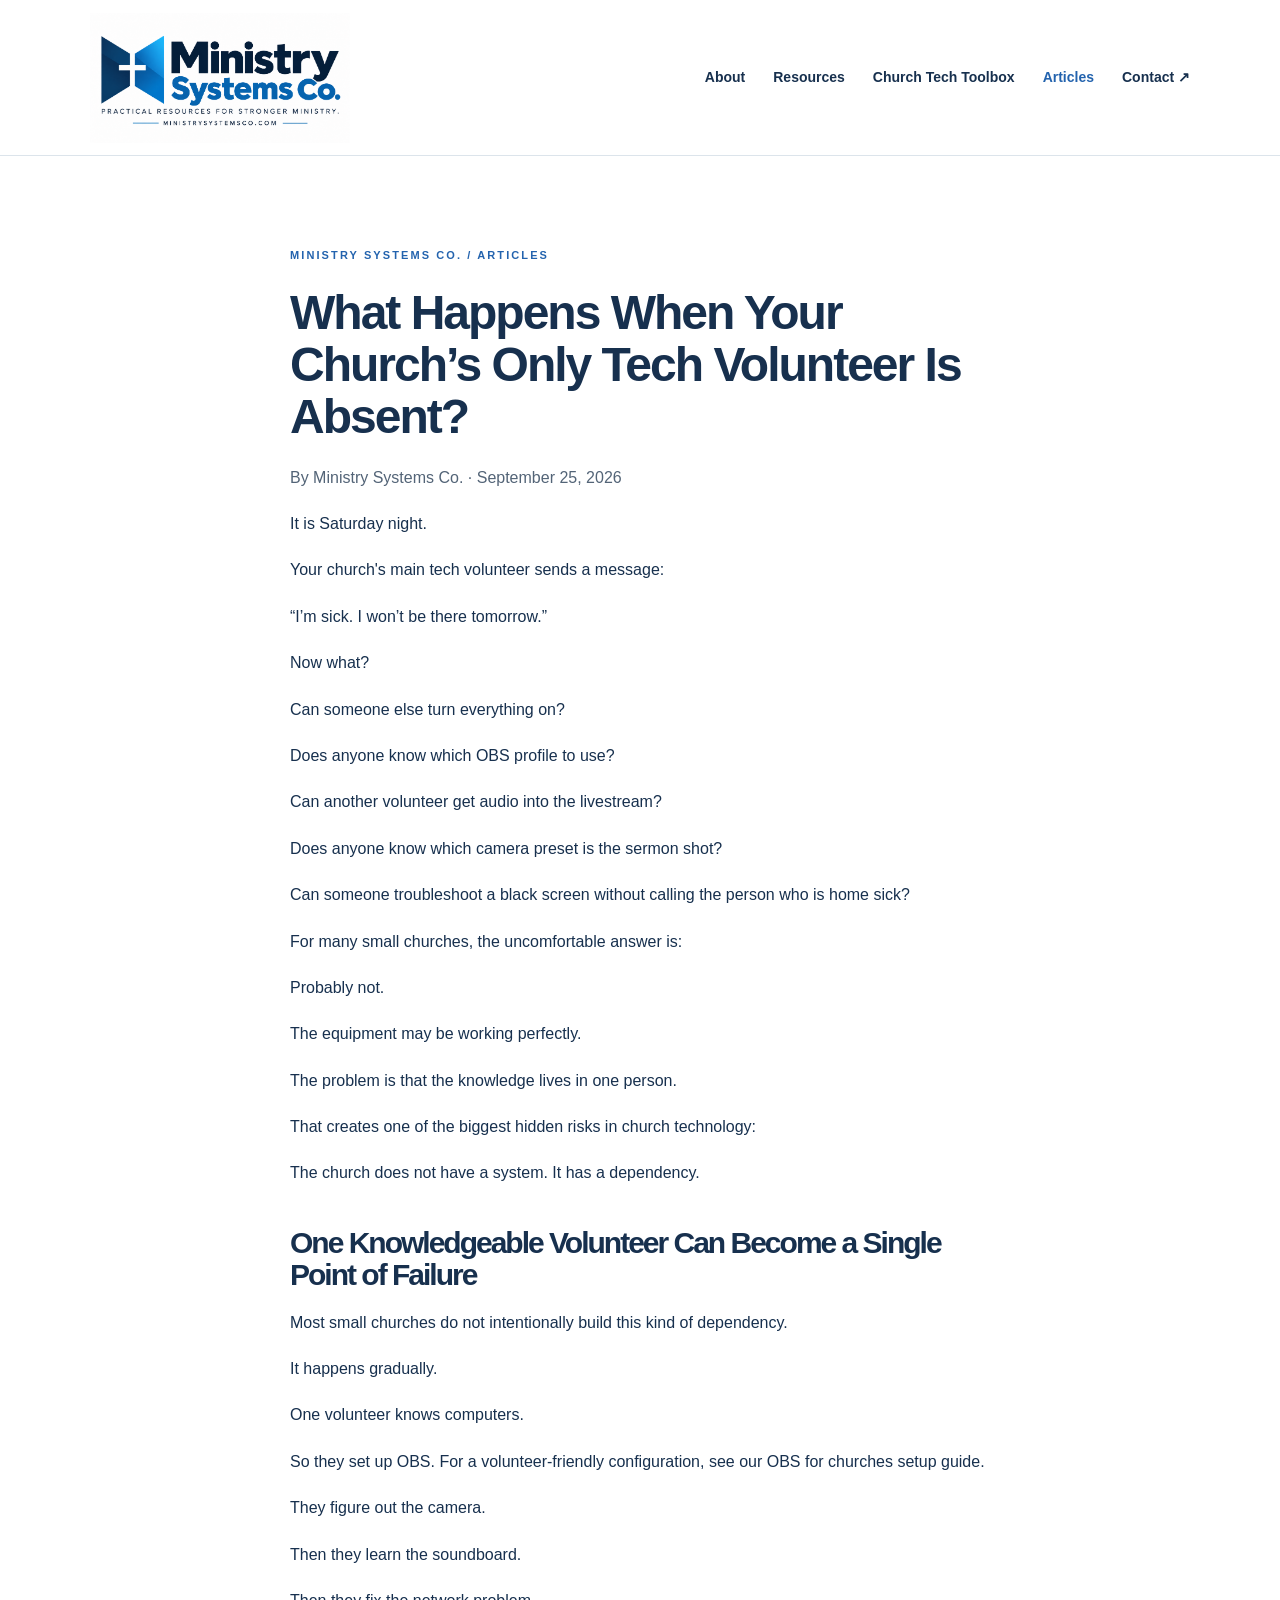
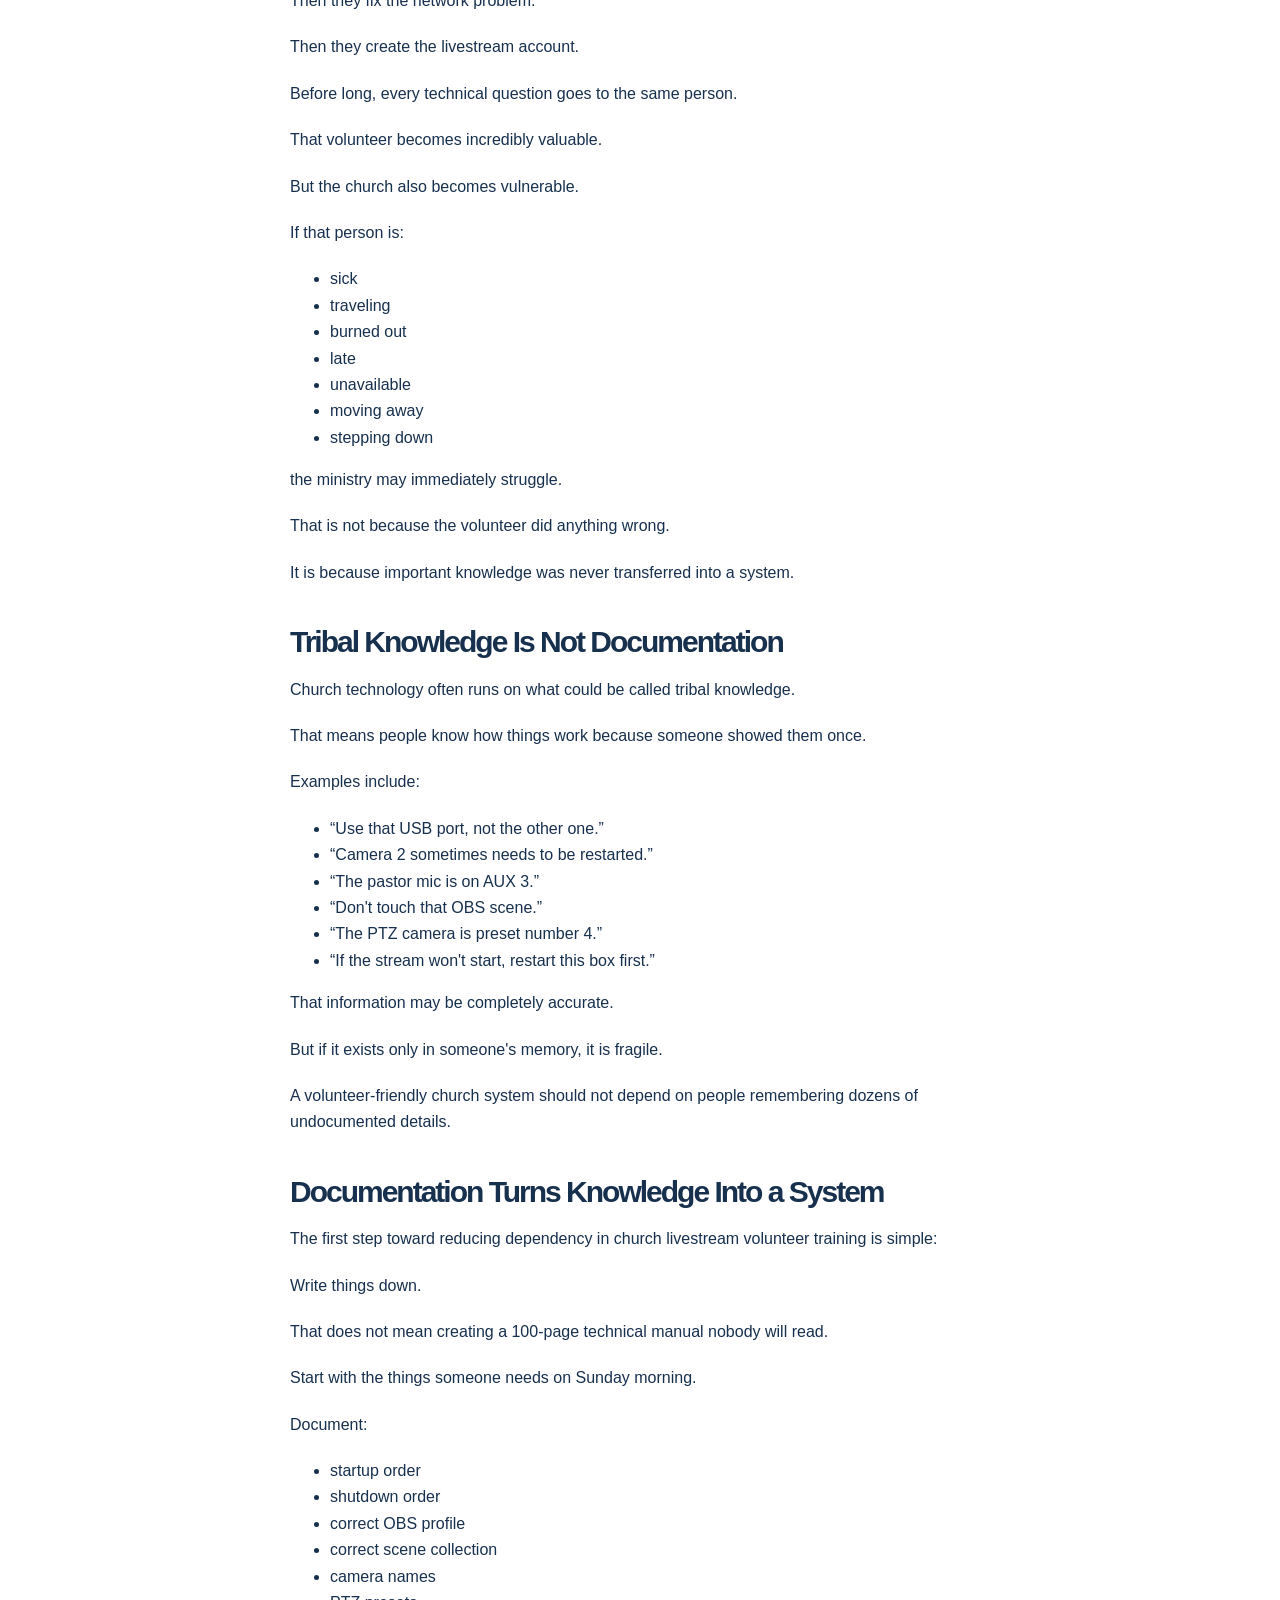
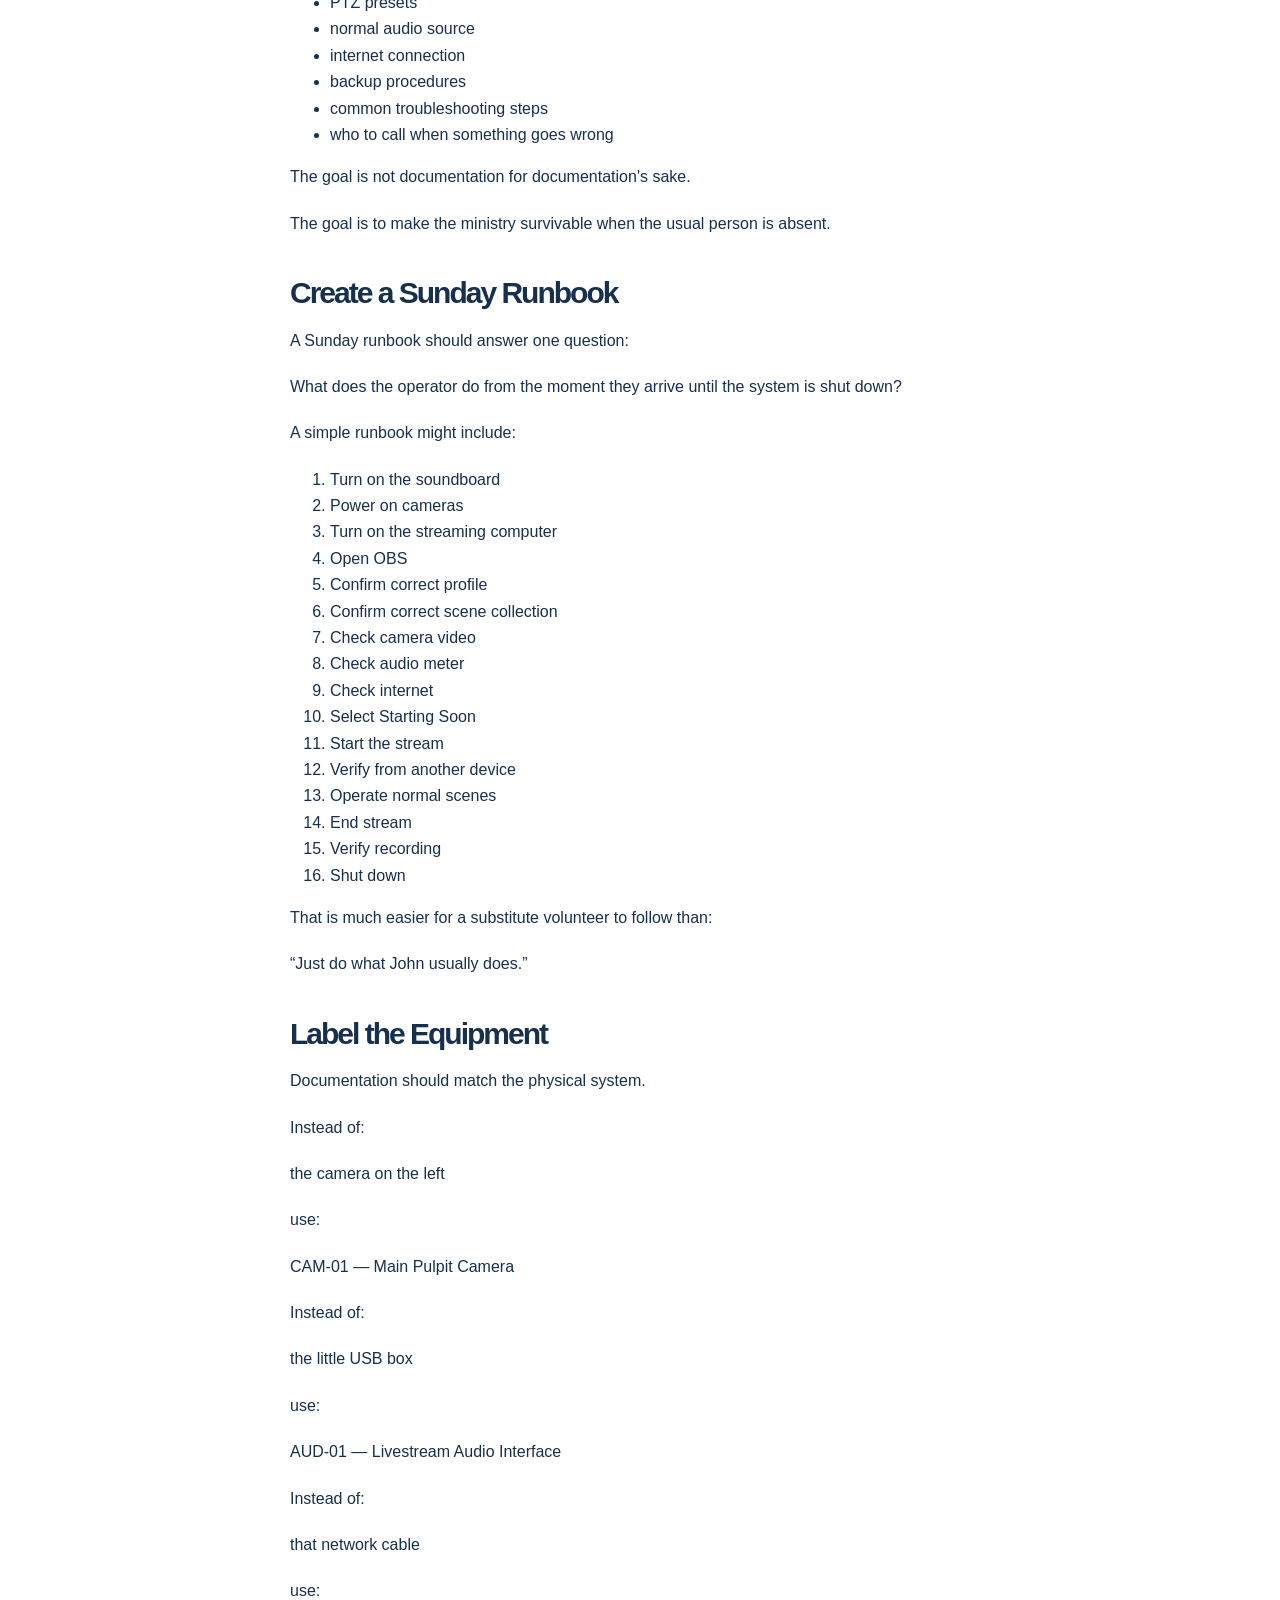
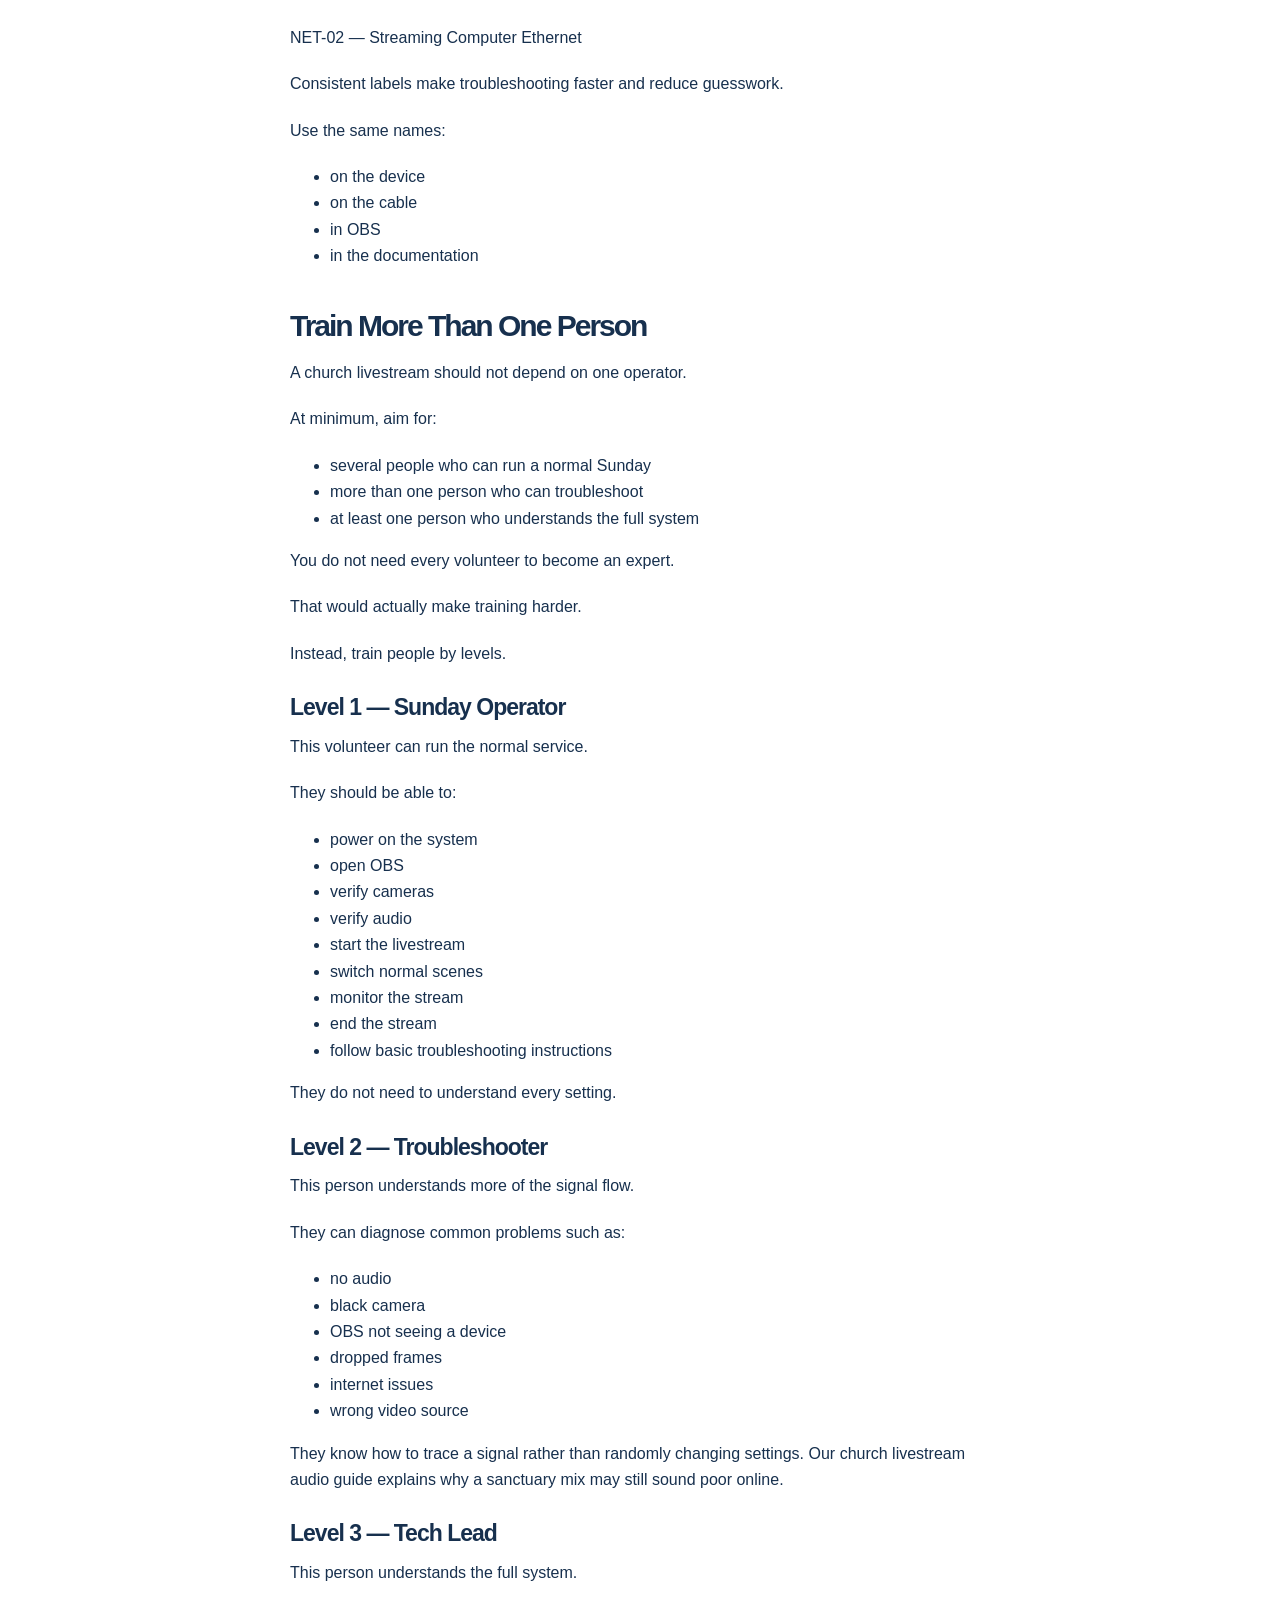
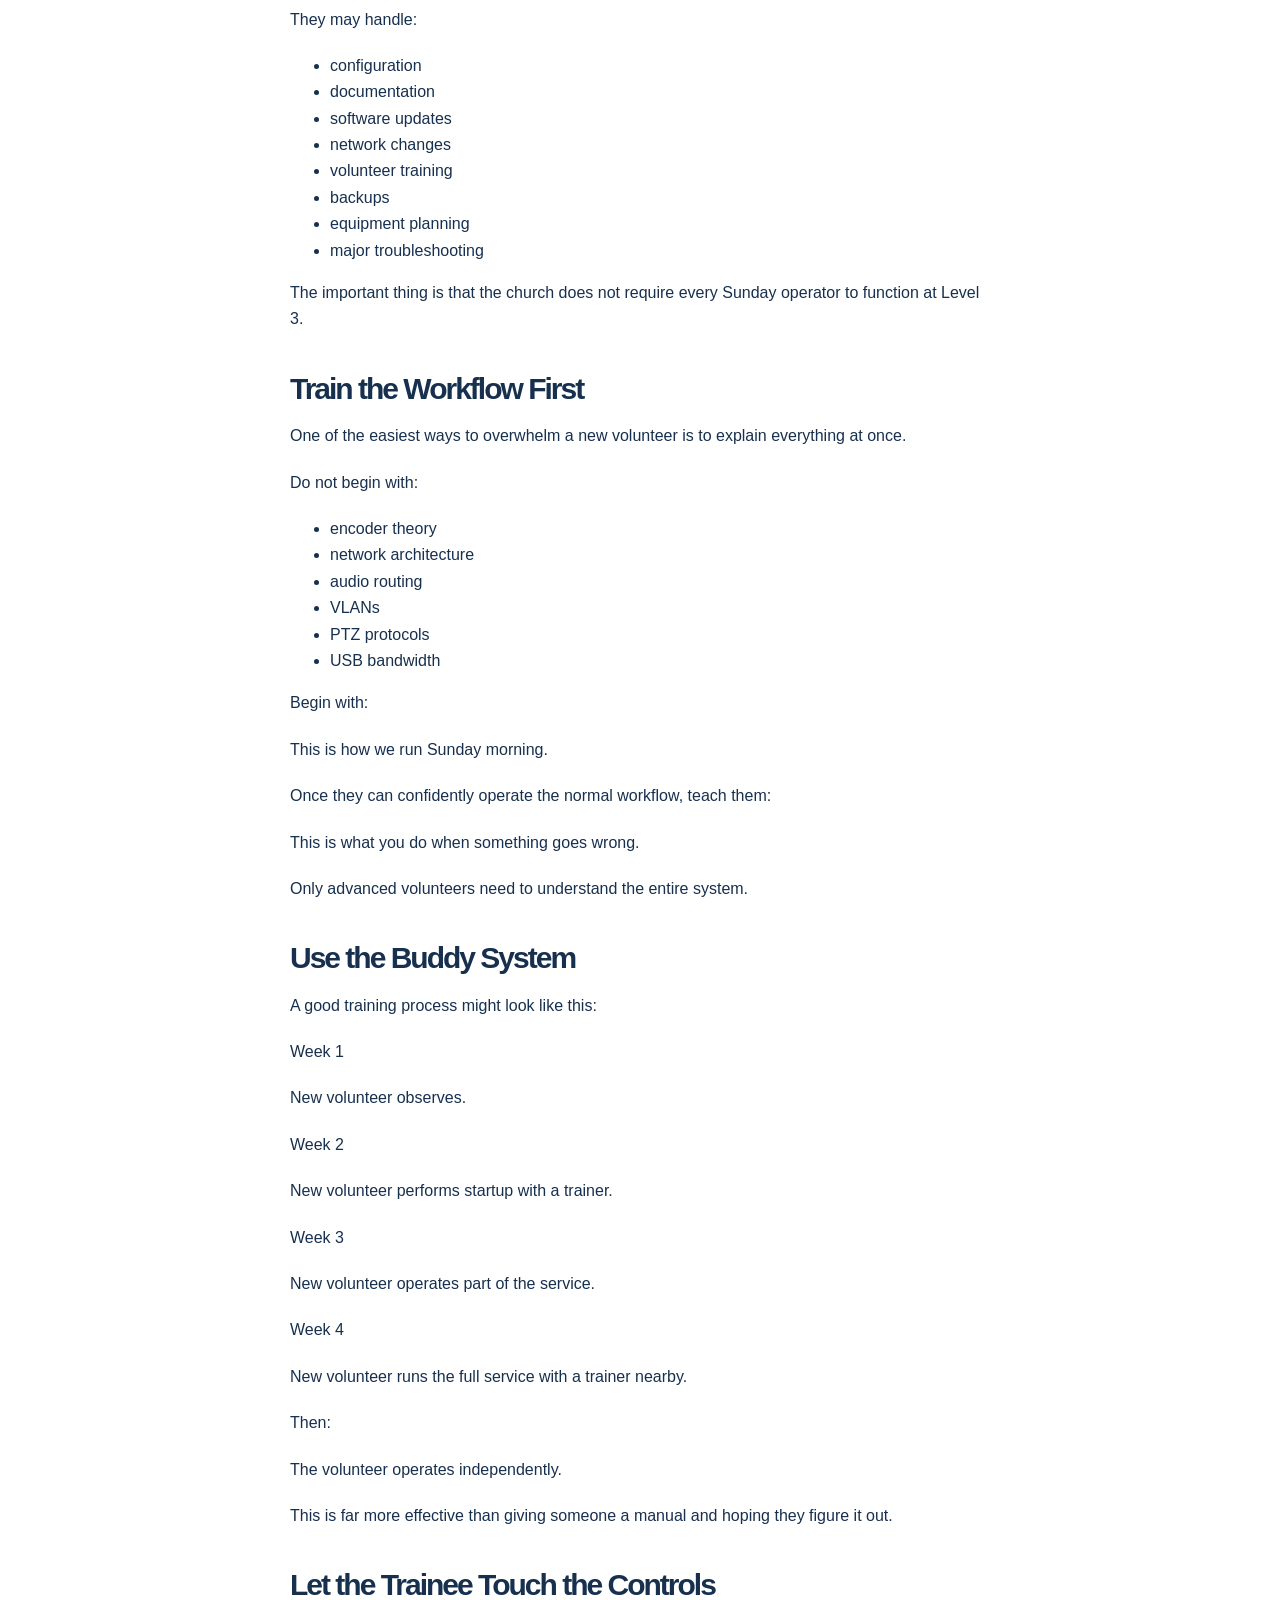
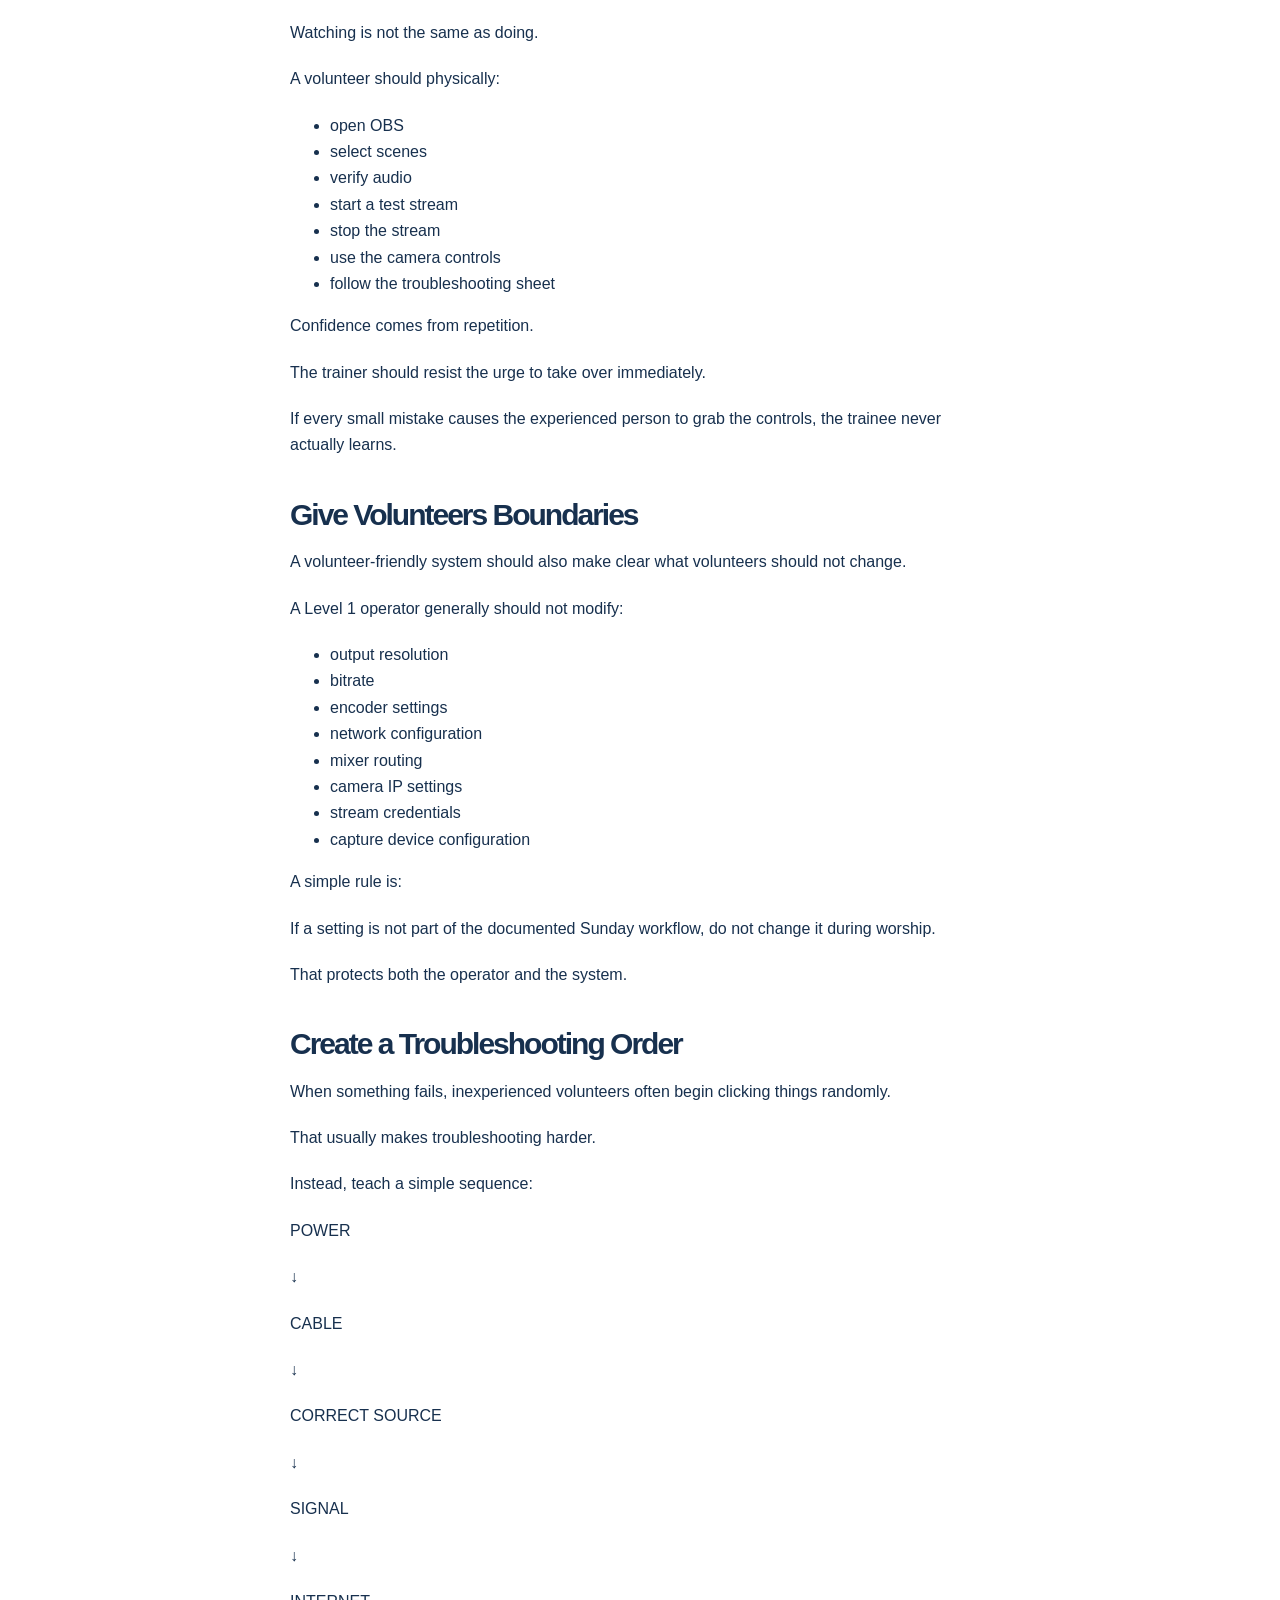
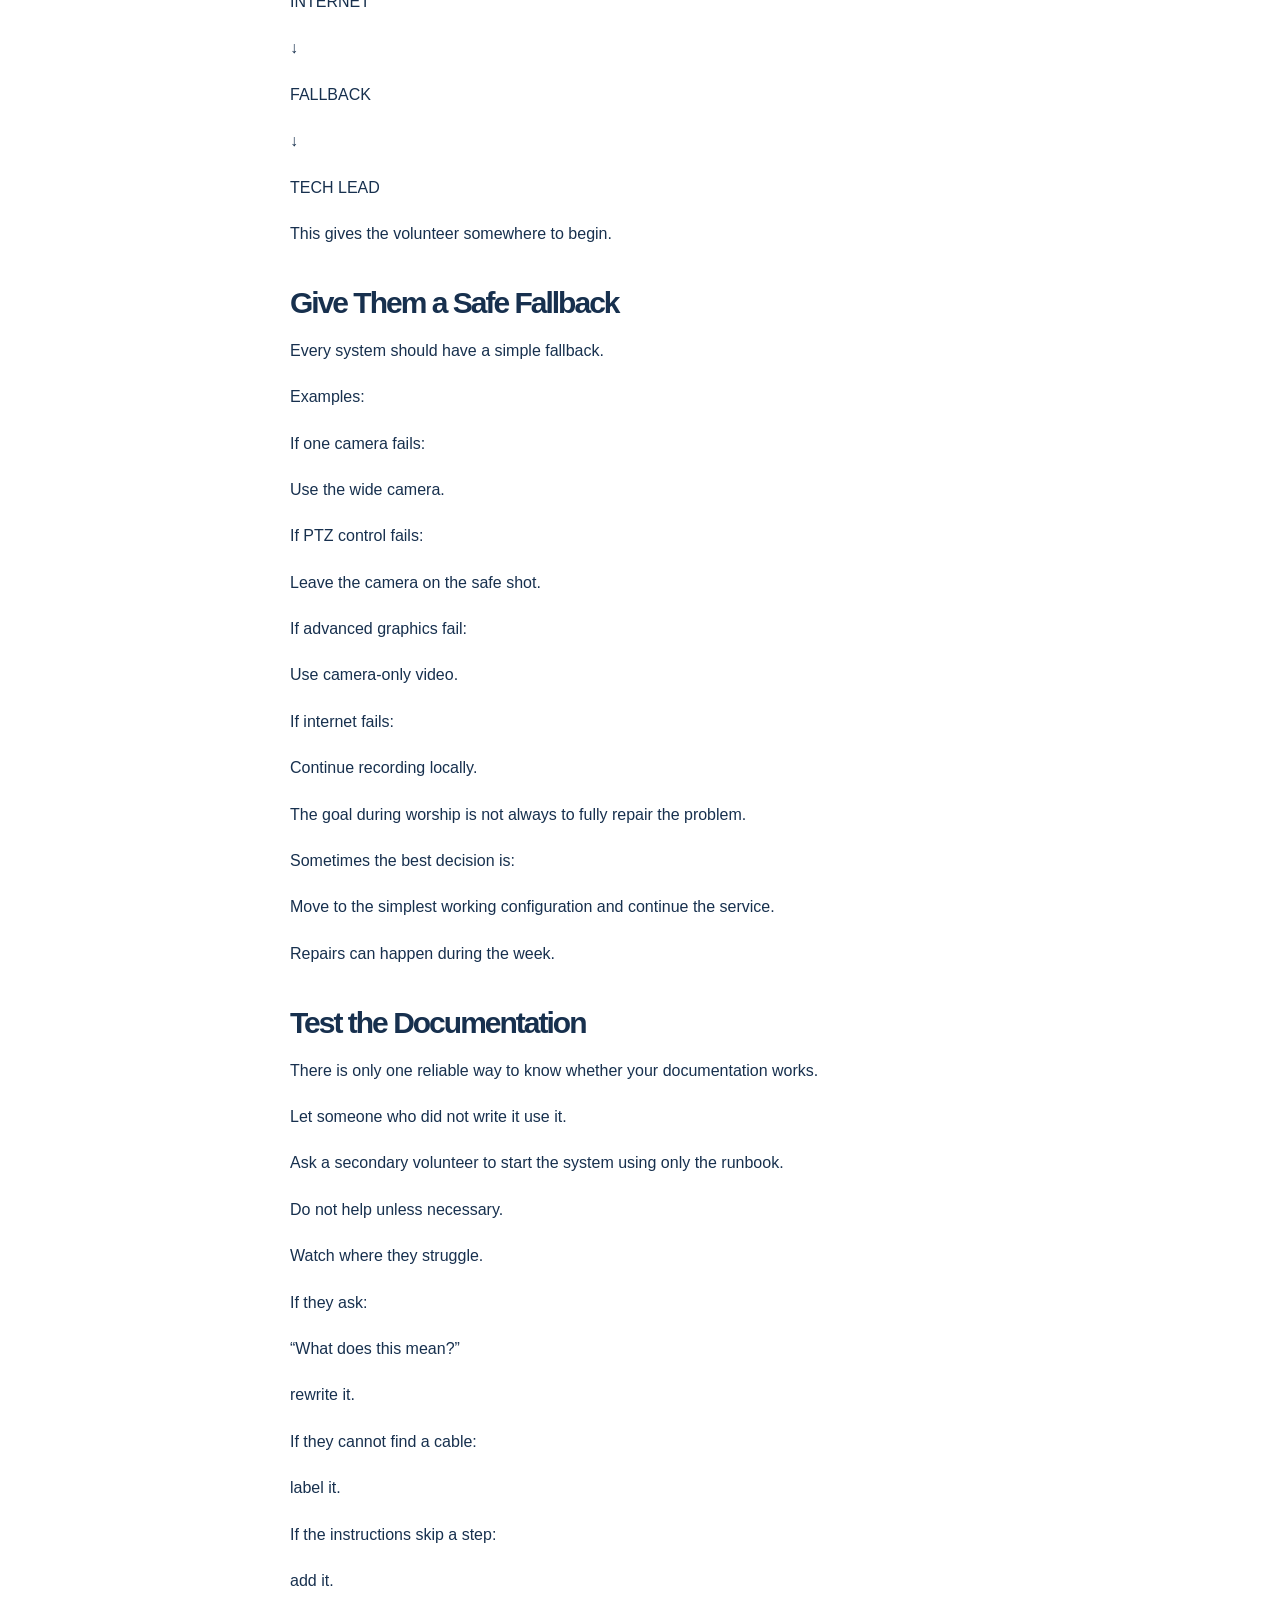
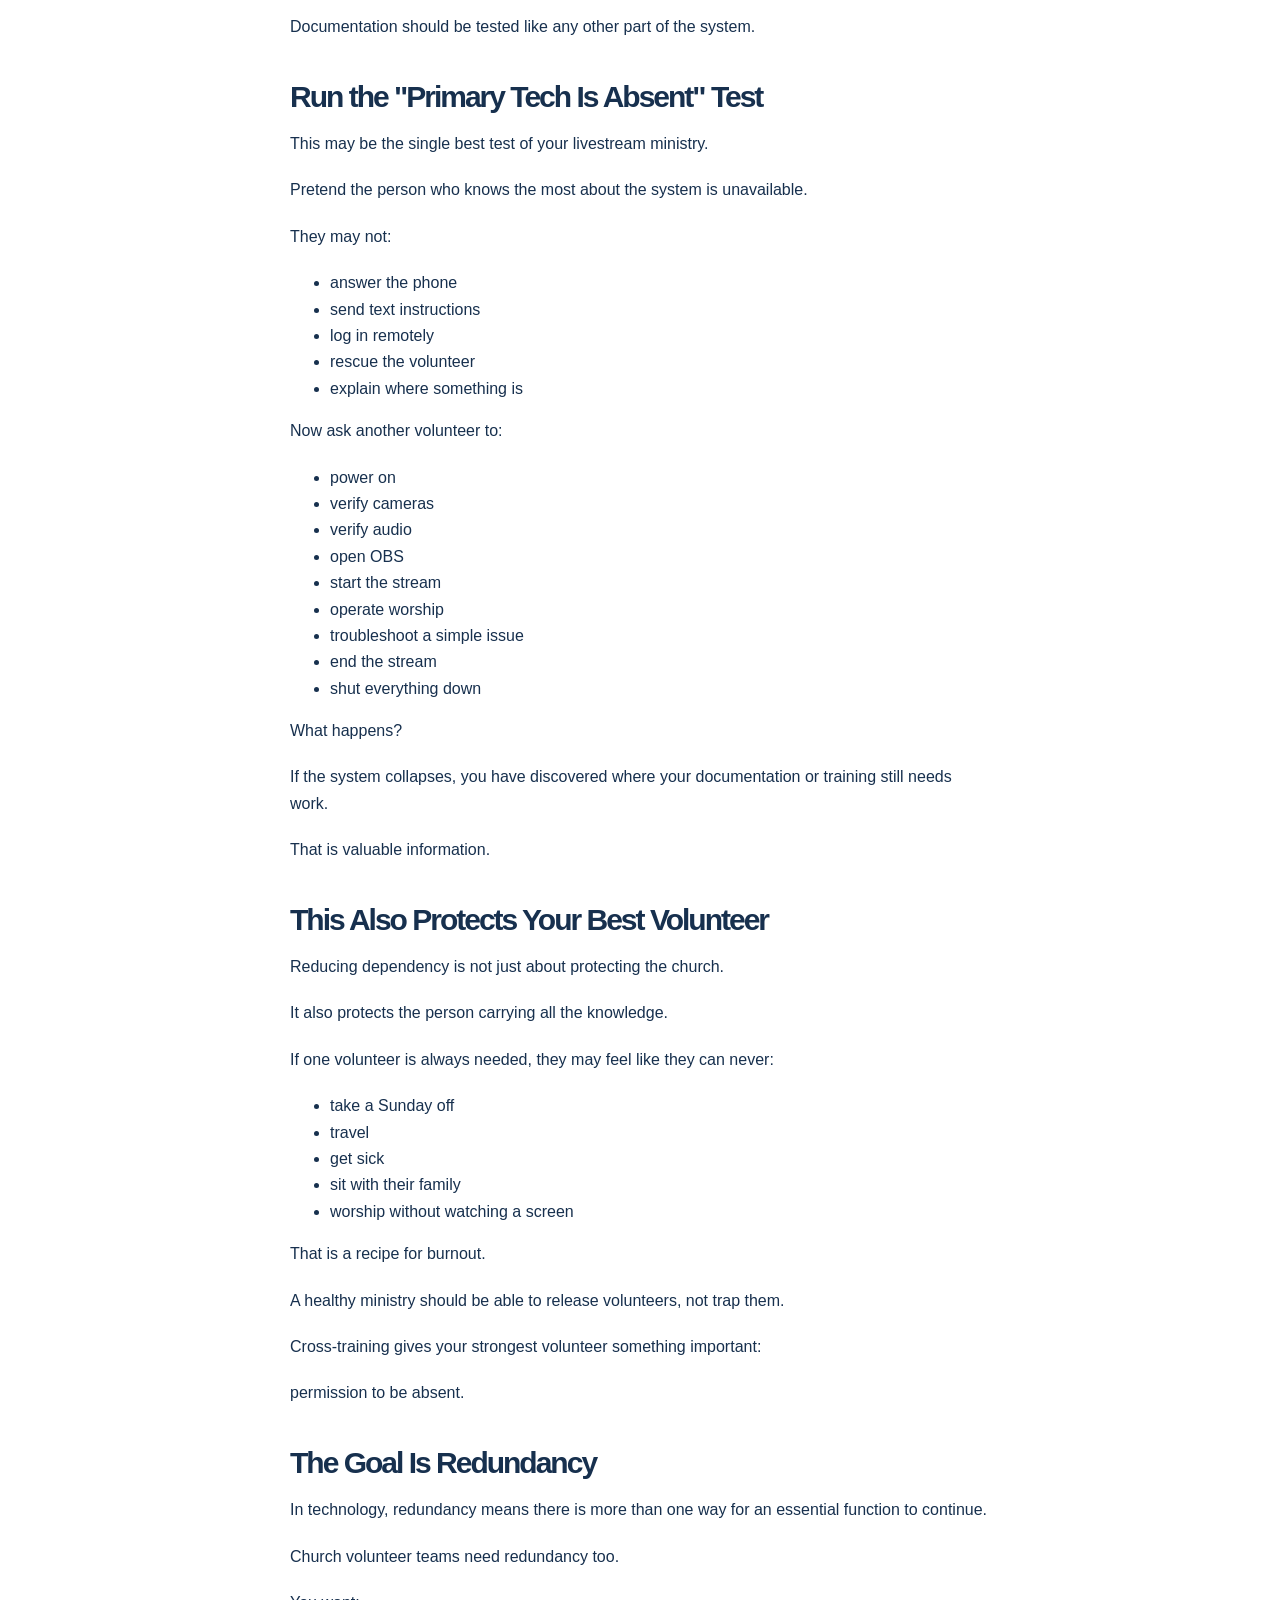
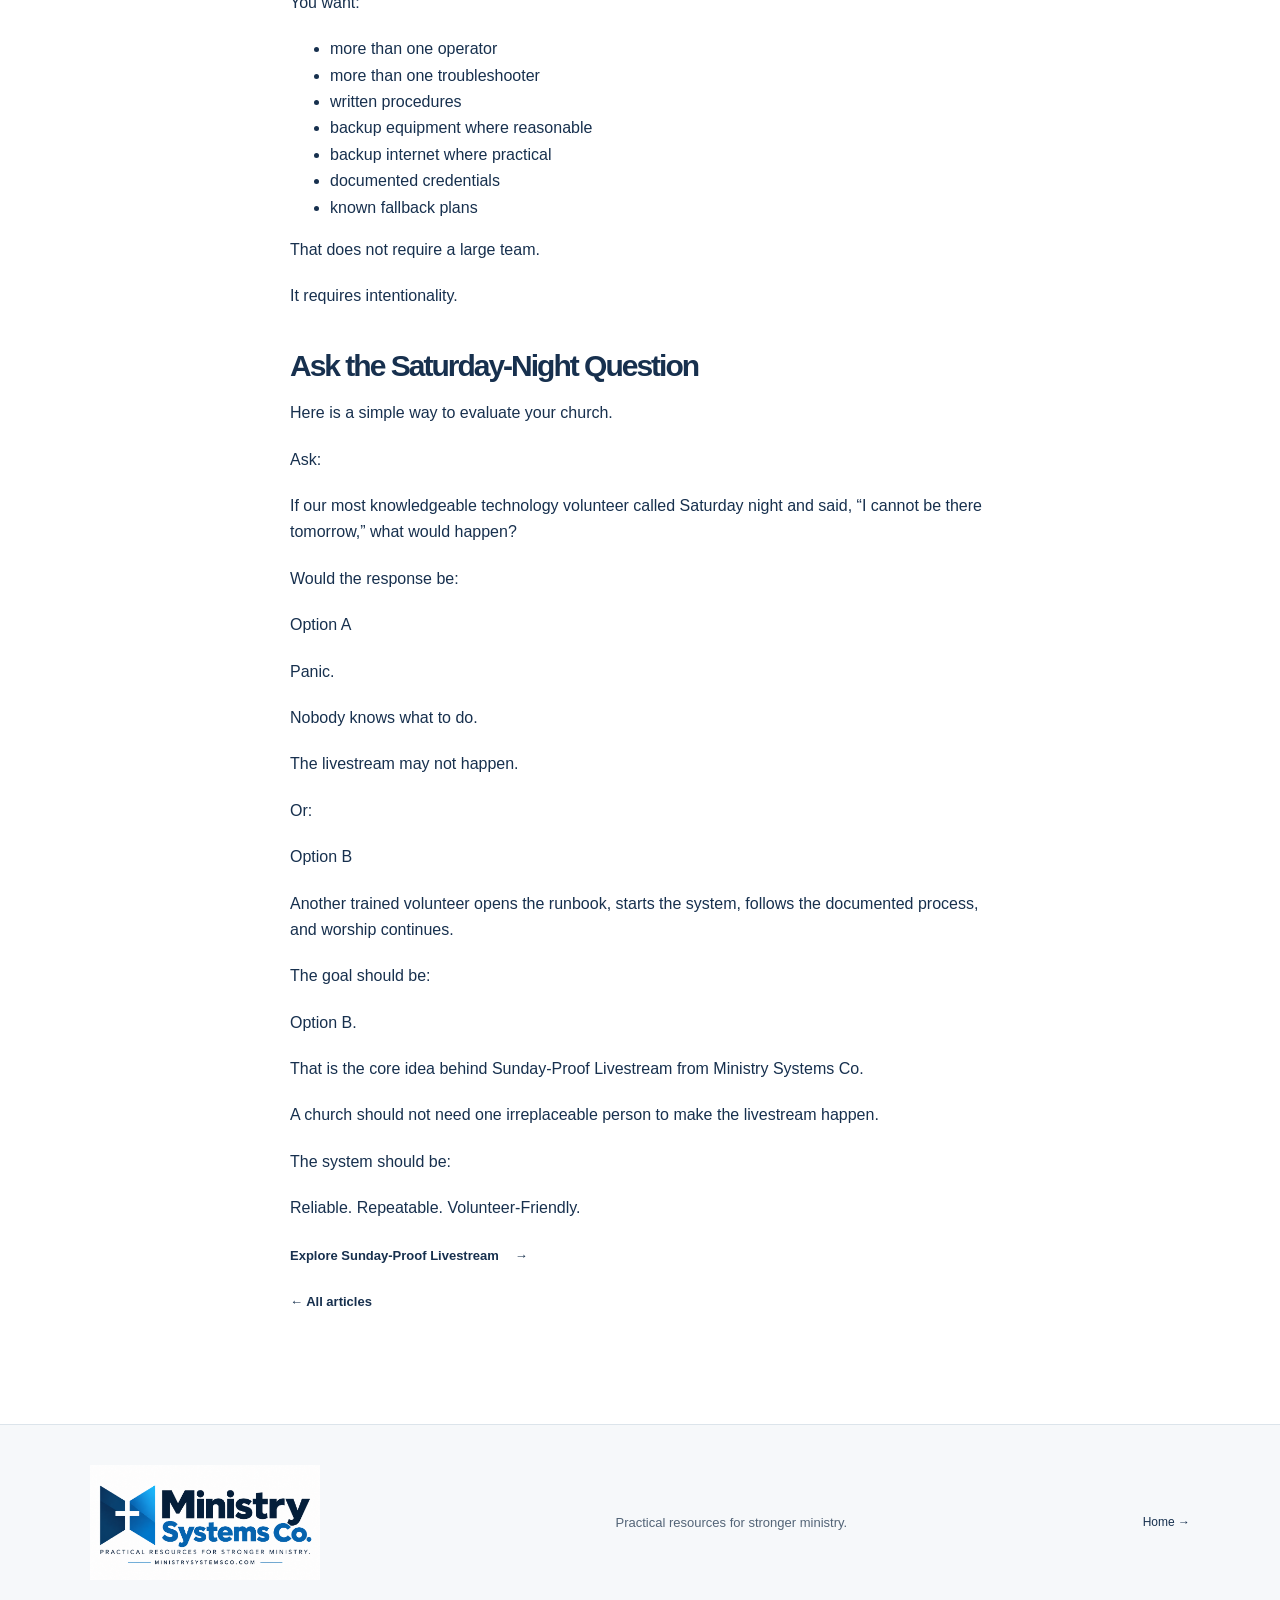
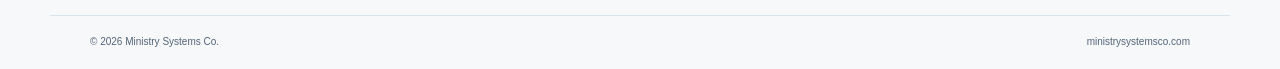
<file: resources/church-livestream-volunteer-training.html>
<!doctype html>
<html lang="en"><head><meta charset="utf-8"><meta name="viewport" content="width=device-width,initial-scale=1">
<title>How to Train Church Livestream Volunteers and Avoid Tech Dependency</title><meta name="description" content="Does only one person know how your church livestream works? Learn how documentation, cross-training, runbooks, and volunteer roles can make your church tech ministry more reliable."><meta name="theme-color" content="#142d4c"><link rel="canonical" href="https://ministrysystemsco.com/resources/church-livestream-volunteer-training">
<meta property="og:title" content="How to Train Church Livestream Volunteers and Avoid Tech Dependency"><meta property="og:description" content="Does only one person know how your church livestream works? Learn how documentation, cross-training, runbooks, and volunteer roles can make your church tech ministry more reliable."><meta property="og:type" content="article"><meta property="og:url" content="https://ministrysystemsco.com/resources/church-livestream-volunteer-training"><meta property="og:site_name" content="Ministry Systems Co."><meta property="og:locale" content="en_US"><meta property="og:image" content="https://ministrysystemsco.com/sunday-proof-livestream-product.jpg"><meta property="og:image:width" content="1600"><meta property="og:image:height" content="1600"><meta property="og:image:alt" content="Sunday-Proof Livestream — Main Guide cover">
<meta name="twitter:card" content="summary_large_image"><meta name="twitter:title" content="How to Train Church Livestream Volunteers and Avoid Tech Dependency"><meta name="twitter:description" content="Does only one person know how your church livestream works? Learn how documentation, cross-training, runbooks, and volunteer roles can make your church tech ministry more reliable."><meta name="twitter:image" content="https://ministrysystemsco.com/sunday-proof-livestream-product.jpg"><meta name="twitter:image:alt" content="Sunday-Proof Livestream — Main Guide cover"><meta property="article:published_time" content="2026-09-25"><link rel="icon" href="/favicon.svg" type="image/svg+xml"><link rel="stylesheet" href="/styles.css">
<script type="application/ld+json">{"@context":"https://schema.org","@type":"BlogPosting","headline":"What Happens When Your Church’s Only Tech Volunteer Is Absent?","description":"Does only one person know how your church livestream works? Learn how documentation, cross-training, runbooks, and volunteer roles can make your church tech ministry more reliable.","url":"https://ministrysystemsco.com/resources/church-livestream-volunteer-training","mainEntityOfPage":"https://ministrysystemsco.com/resources/church-livestream-volunteer-training","datePublished":"2026-09-25","dateModified":"2026-09-25","author":{"@type":"Organization","name":"Ministry Systems Co."},"publisher":{"@type":"Organization","name":"Ministry Systems Co.","url":"https://ministrysystemsco.com/"}}</script></head>
<body><a class="skip" href="#main">Skip to content</a><header><div class="wrap header-inner"><a class="brand" href="/" aria-label="Ministry Systems Co. home"><img class="brand-logo" src="/logo.png" alt="Ministry Systems Co. — Practical resources for stronger ministry."></a><nav aria-label="Main navigation"><a href="/#about">About</a><a href="/#resources">Resources</a><a href="/#toolbox">Church Tech Toolbox</a><a href="/articles" aria-current="page">Articles</a><a href="/#contact">Contact <span aria-hidden="true">↗</span></a></nav></div></header>
<main id="main"><article class="section wrap article-copy"><p class="eyebrow">MINISTRY SYSTEMS CO. / ARTICLES</p><h1>What Happens When Your Church’s Only Tech Volunteer Is Absent?</h1><p class="article-meta">By Ministry Systems Co. · <time datetime="2026-09-25">September 25, 2026</time></p><p>It is Saturday night.</p><p>Your church&#x27;s main tech volunteer sends a message:</p><p>“I’m sick. I won’t be there tomorrow.”</p><p>Now what?</p><p>Can someone else turn everything on?</p><p>Does anyone know which OBS profile to use?</p><p>Can another volunteer get audio into the livestream?</p><p>Does anyone know which camera preset is the sermon shot?</p><p>Can someone troubleshoot a black screen without calling the person who is home sick?</p><p>For many small churches, the uncomfortable answer is:</p><p>Probably not.</p><p>The equipment may be working perfectly.</p><p>The problem is that the knowledge lives in one person.</p><p>That creates one of the biggest hidden risks in church technology:</p><p>The church does not have a system. It has a dependency.</p><h2>One Knowledgeable Volunteer Can Become a Single Point of Failure</h2><p>Most small churches do not intentionally build this kind of dependency.</p><p>It happens gradually.</p><p>One volunteer knows computers.</p><p>So they set up OBS. For a volunteer-friendly configuration, see our <a href="/resources/obs-for-churches">OBS for churches setup guide</a>.</p><p>They figure out the camera.</p><p>Then they learn the soundboard.</p><p>Then they fix the network problem.</p><p>Then they create the livestream account.</p><p>Before long, every technical question goes to the same person.</p><p>That volunteer becomes incredibly valuable.</p><p>But the church also becomes vulnerable.</p><p>If that person is:</p><ul><li>sick</li><li>traveling</li><li>burned out</li><li>late</li><li>unavailable</li><li>moving away</li><li>stepping down</li></ul><p>the ministry may immediately struggle.</p><p>That is not because the volunteer did anything wrong.</p><p>It is because important knowledge was never transferred into a system.</p><h2>Tribal Knowledge Is Not Documentation</h2><p>Church technology often runs on what could be called tribal knowledge.</p><p>That means people know how things work because someone showed them once.</p><p>Examples include:</p><ul><li>“Use that USB port, not the other one.”</li><li>“Camera 2 sometimes needs to be restarted.”</li><li>“The pastor mic is on AUX 3.”</li><li>“Don&#x27;t touch that OBS scene.”</li><li>“The PTZ camera is preset number 4.”</li><li>“If the stream won&#x27;t start, restart this box first.”</li></ul><p>That information may be completely accurate.</p><p>But if it exists only in someone&#x27;s memory, it is fragile.</p><p>A volunteer-friendly church system should not depend on people remembering dozens of undocumented details.</p><h2>Documentation Turns Knowledge Into a System</h2><p>The first step toward reducing dependency in church livestream volunteer training is simple:</p><p>Write things down.</p><p>That does not mean creating a 100-page technical manual nobody will read.</p><p>Start with the things someone needs on Sunday morning.</p><p>Document:</p><ul><li>startup order</li><li>shutdown order</li><li>correct OBS profile</li><li>correct scene collection</li><li>camera names</li><li>PTZ presets</li><li>normal audio source</li><li>internet connection</li><li>backup procedures</li><li>common troubleshooting steps</li><li>who to call when something goes wrong</li></ul><p>The goal is not documentation for documentation&#x27;s sake.</p><p>The goal is to make the ministry survivable when the usual person is absent.</p><h2>Create a Sunday Runbook</h2><p>A Sunday runbook should answer one question:</p><p>What does the operator do from the moment they arrive until the system is shut down?</p><p>A simple runbook might include:</p><ol><li>Turn on the soundboard</li><li>Power on cameras</li><li>Turn on the streaming computer</li><li>Open OBS</li><li>Confirm correct profile</li><li>Confirm correct scene collection</li><li>Check camera video</li><li>Check audio meter</li><li>Check internet</li><li>Select Starting Soon</li><li>Start the stream</li><li>Verify from another device</li><li>Operate normal scenes</li><li>End stream</li><li>Verify recording</li><li>Shut down</li></ol><p>That is much easier for a substitute volunteer to follow than:</p><p>“Just do what John usually does.”</p><h2>Label the Equipment</h2><p>Documentation should match the physical system.</p><p>Instead of:</p><p>the camera on the left</p><p>use:</p><p>CAM-01 — Main Pulpit Camera</p><p>Instead of:</p><p>the little USB box</p><p>use:</p><p>AUD-01 — Livestream Audio Interface</p><p>Instead of:</p><p>that network cable</p><p>use:</p><p>NET-02 — Streaming Computer Ethernet</p><p>Consistent labels make troubleshooting faster and reduce guesswork.</p><p>Use the same names:</p><ul><li>on the device</li><li>on the cable</li><li>in OBS</li><li>in the documentation</li></ul><h2>Train More Than One Person</h2><p>A church livestream should not depend on one operator.</p><p>At minimum, aim for:</p><ul><li>several people who can run a normal Sunday</li><li>more than one person who can troubleshoot</li><li>at least one person who understands the full system</li></ul><p>You do not need every volunteer to become an expert.</p><p>That would actually make training harder.</p><p>Instead, train people by levels.</p><h3>Level 1 — Sunday Operator</h3><p>This volunteer can run the normal service.</p><p>They should be able to:</p><ul><li>power on the system</li><li>open OBS</li><li>verify cameras</li><li>verify audio</li><li>start the livestream</li><li>switch normal scenes</li><li>monitor the stream</li><li>end the stream</li><li>follow basic troubleshooting instructions</li></ul><p>They do not need to understand every setting.</p><h3>Level 2 — Troubleshooter</h3><p>This person understands more of the signal flow.</p><p>They can diagnose common problems such as:</p><ul><li>no audio</li><li>black camera</li><li>OBS not seeing a device</li><li>dropped frames</li><li>internet issues</li><li>wrong video source</li></ul><p>They know how to trace a signal rather than randomly changing settings. Our <a href="/why-church-livestream-sounds-bad">church livestream audio guide</a> explains why a sanctuary mix may still sound poor online.</p><h3>Level 3 — Tech Lead</h3><p>This person understands the full system.</p><p>They may handle:</p><ul><li>configuration</li><li>documentation</li><li>software updates</li><li>network changes</li><li>volunteer training</li><li>backups</li><li>equipment planning</li><li>major troubleshooting</li></ul><p>The important thing is that the church does not require every Sunday operator to function at Level 3.</p><h2>Train the Workflow First</h2><p>One of the easiest ways to overwhelm a new volunteer is to explain everything at once.</p><p>Do not begin with:</p><ul><li>encoder theory</li><li>network architecture</li><li>audio routing</li><li>VLANs</li><li>PTZ protocols</li><li>USB bandwidth</li></ul><p>Begin with:</p><p>This is how we run Sunday morning.</p><p>Once they can confidently operate the normal workflow, teach them:</p><p>This is what you do when something goes wrong.</p><p>Only advanced volunteers need to understand the entire system.</p><h2>Use the Buddy System</h2><p>A good training process might look like this:</p><p>Week 1</p><p>New volunteer observes.</p><p>Week 2</p><p>New volunteer performs startup with a trainer.</p><p>Week 3</p><p>New volunteer operates part of the service.</p><p>Week 4</p><p>New volunteer runs the full service with a trainer nearby.</p><p>Then:</p><p>The volunteer operates independently.</p><p>This is far more effective than giving someone a manual and hoping they figure it out.</p><h2>Let the Trainee Touch the Controls</h2><p>Watching is not the same as doing.</p><p>A volunteer should physically:</p><ul><li>open OBS</li><li>select scenes</li><li>verify audio</li><li>start a test stream</li><li>stop the stream</li><li>use the camera controls</li><li>follow the troubleshooting sheet</li></ul><p>Confidence comes from repetition.</p><p>The trainer should resist the urge to take over immediately.</p><p>If every small mistake causes the experienced person to grab the controls, the trainee never actually learns.</p><h2>Give Volunteers Boundaries</h2><p>A volunteer-friendly system should also make clear what volunteers should not change.</p><p>A Level 1 operator generally should not modify:</p><ul><li>output resolution</li><li>bitrate</li><li>encoder settings</li><li>network configuration</li><li>mixer routing</li><li>camera IP settings</li><li>stream credentials</li><li>capture device configuration</li></ul><p>A simple rule is:</p><p>If a setting is not part of the documented Sunday workflow, do not change it during worship.</p><p>That protects both the operator and the system.</p><h2>Create a Troubleshooting Order</h2><p>When something fails, inexperienced volunteers often begin clicking things randomly.</p><p>That usually makes troubleshooting harder.</p><p>Instead, teach a simple sequence:</p><p>POWER</p><p aria-hidden="true">↓</p><p>CABLE</p><p aria-hidden="true">↓</p><p>CORRECT SOURCE</p><p aria-hidden="true">↓</p><p>SIGNAL</p><p aria-hidden="true">↓</p><p>INTERNET</p><p aria-hidden="true">↓</p><p>FALLBACK</p><p aria-hidden="true">↓</p><p>TECH LEAD</p><p>This gives the volunteer somewhere to begin.</p><h2>Give Them a Safe Fallback</h2><p>Every system should have a simple fallback.</p><p>Examples:</p><p>If one camera fails:</p><p>Use the wide camera.</p><p>If PTZ control fails:</p><p>Leave the camera on the safe shot.</p><p>If advanced graphics fail:</p><p>Use camera-only video.</p><p>If internet fails:</p><p>Continue recording locally.</p><p>The goal during worship is not always to fully repair the problem.</p><p>Sometimes the best decision is:</p><p>Move to the simplest working configuration and continue the service.</p><p>Repairs can happen during the week.</p><h2>Test the Documentation</h2><p>There is only one reliable way to know whether your documentation works.</p><p>Let someone who did not write it use it.</p><p>Ask a secondary volunteer to start the system using only the runbook.</p><p>Do not help unless necessary.</p><p>Watch where they struggle.</p><p>If they ask:</p><p>“What does this mean?”</p><p>rewrite it.</p><p>If they cannot find a cable:</p><p>label it.</p><p>If the instructions skip a step:</p><p>add it.</p><p>Documentation should be tested like any other part of the system.</p><h2>Run the &quot;Primary Tech Is Absent&quot; Test</h2><p>This may be the single best test of your livestream ministry.</p><p>Pretend the person who knows the most about the system is unavailable.</p><p>They may not:</p><ul><li>answer the phone</li><li>send text instructions</li><li>log in remotely</li><li>rescue the volunteer</li><li>explain where something is</li></ul><p>Now ask another volunteer to:</p><ul><li>power on</li><li>verify cameras</li><li>verify audio</li><li>open OBS</li><li>start the stream</li><li>operate worship</li><li>troubleshoot a simple issue</li><li>end the stream</li><li>shut everything down</li></ul><p>What happens?</p><p>If the system collapses, you have discovered where your documentation or training still needs work.</p><p>That is valuable information.</p><h2>This Also Protects Your Best Volunteer</h2><p>Reducing dependency is not just about protecting the church.</p><p>It also protects the person carrying all the knowledge.</p><p>If one volunteer is always needed, they may feel like they can never:</p><ul><li>take a Sunday off</li><li>travel</li><li>get sick</li><li>sit with their family</li><li>worship without watching a screen</li></ul><p>That is a recipe for burnout.</p><p>A healthy ministry should be able to release volunteers, not trap them.</p><p>Cross-training gives your strongest volunteer something important:</p><p>permission to be absent.</p><h2>The Goal Is Redundancy</h2><p>In technology, redundancy means there is more than one way for an essential function to continue.</p><p>Church volunteer teams need redundancy too.</p><p>You want:</p><ul><li>more than one operator</li><li>more than one troubleshooter</li><li>written procedures</li><li>backup equipment where reasonable</li><li>backup internet where practical</li><li>documented credentials</li><li>known fallback plans</li></ul><p>That does not require a large team.</p><p>It requires intentionality.</p><h2>Ask the Saturday-Night Question</h2><p>Here is a simple way to evaluate your church.</p><p>Ask:</p><p>If our most knowledgeable technology volunteer called Saturday night and said, “I cannot be there tomorrow,” what would happen?</p><p>Would the response be:</p><p>Option A</p><p>Panic.</p><p>Nobody knows what to do.</p><p>The livestream may not happen.</p><p>Or:</p><p>Option B</p><p>Another trained volunteer opens the runbook, starts the system, follows the documented process, and worship continues.</p><p>The goal should be:</p><p>Option B.</p><p>That is the core idea behind <a href="/#sunday-proof">Sunday-Proof Livestream</a> from Ministry Systems Co.</p><p>A church should not need one irreplaceable person to make the livestream happen.</p><p>The system should be:</p><p>Reliable. Repeatable. Volunteer-Friendly.</p><p><a class="text-link" href="/#sunday-proof">Explore Sunday-Proof Livestream <span aria-hidden="true">→</span></a></p><p><a class="text-link" href="/articles">← All articles</a></p></article></main>
<footer><div class="wrap footer-inner"><a class="brand" href="/"><img class="brand-logo" src="/logo.png" alt="Ministry Systems Co. — Practical resources for stronger ministry."></a><p>Practical resources for stronger ministry.</p><a href="/">Home →</a></div><div class="wrap footer-bottom"><span>© 2026 Ministry Systems Co.</span><span>ministrysystemsco.com</span></div></footer></body></html>
</file>
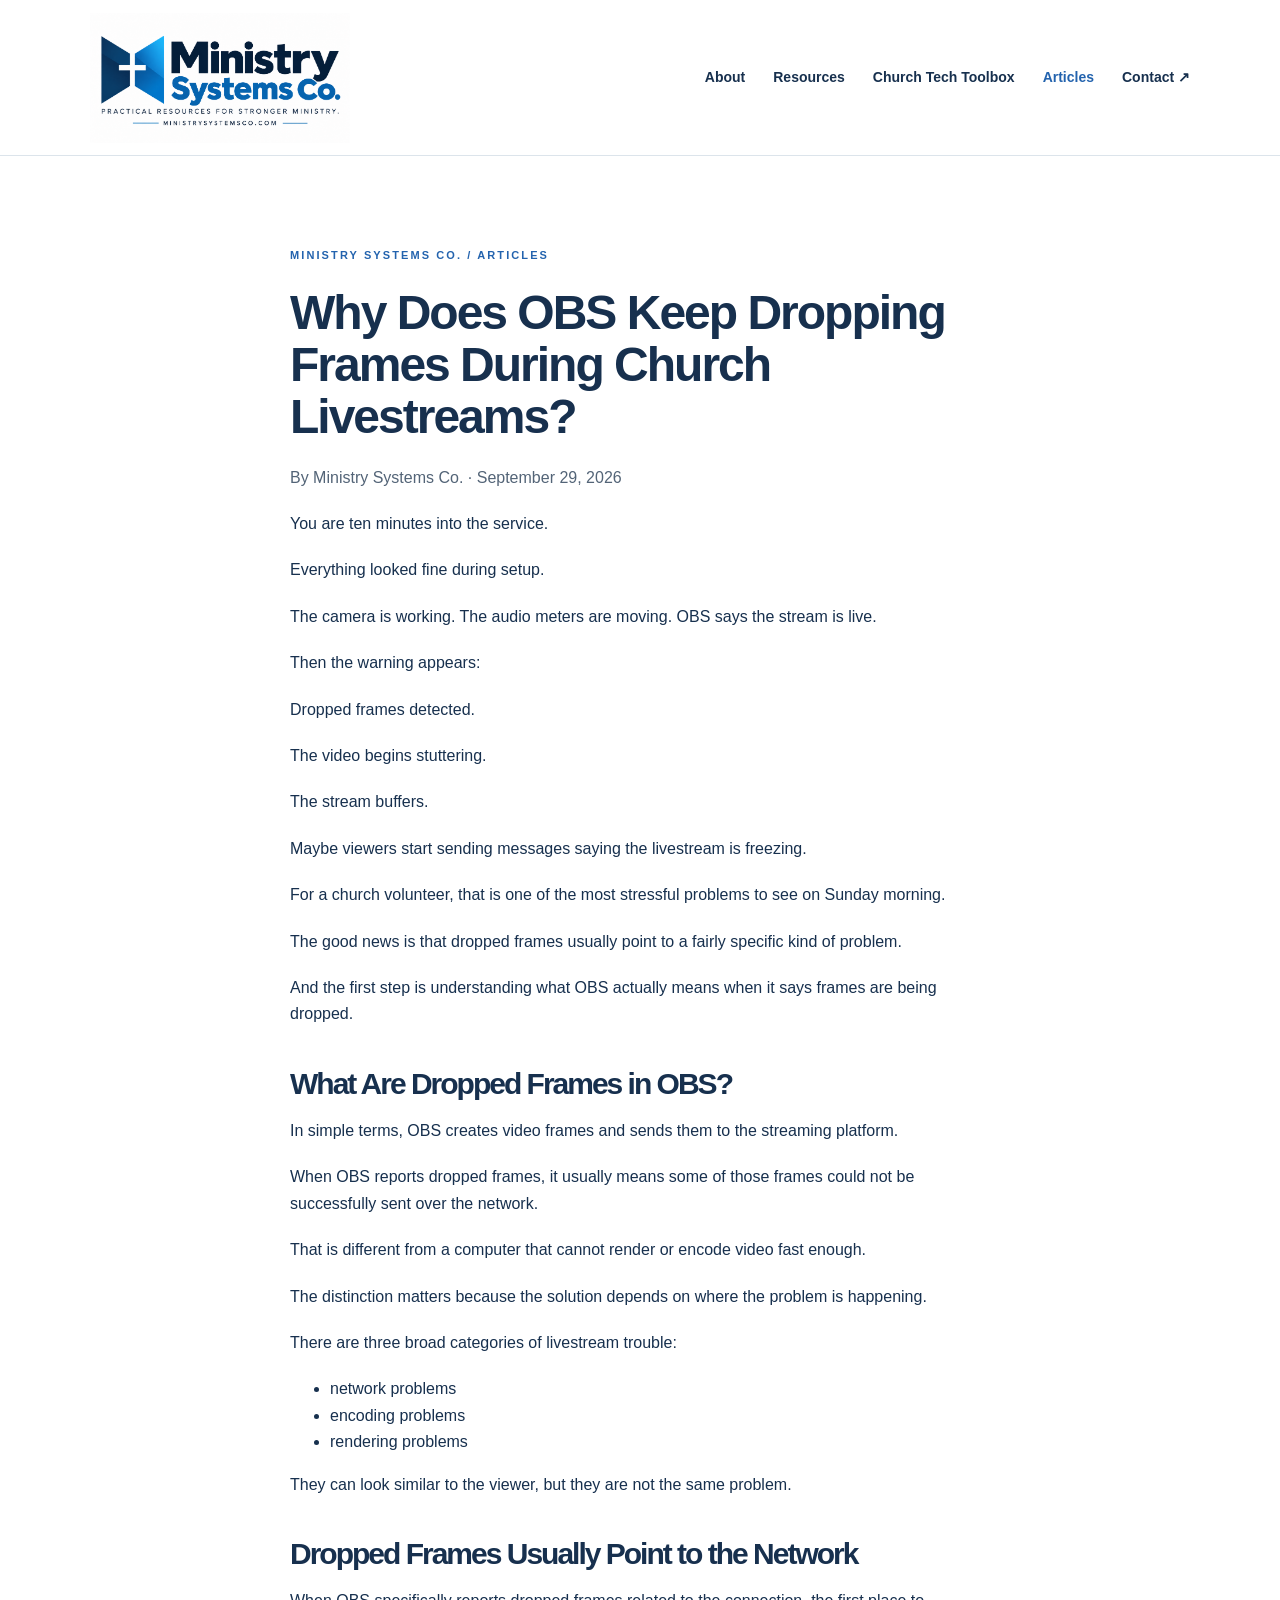
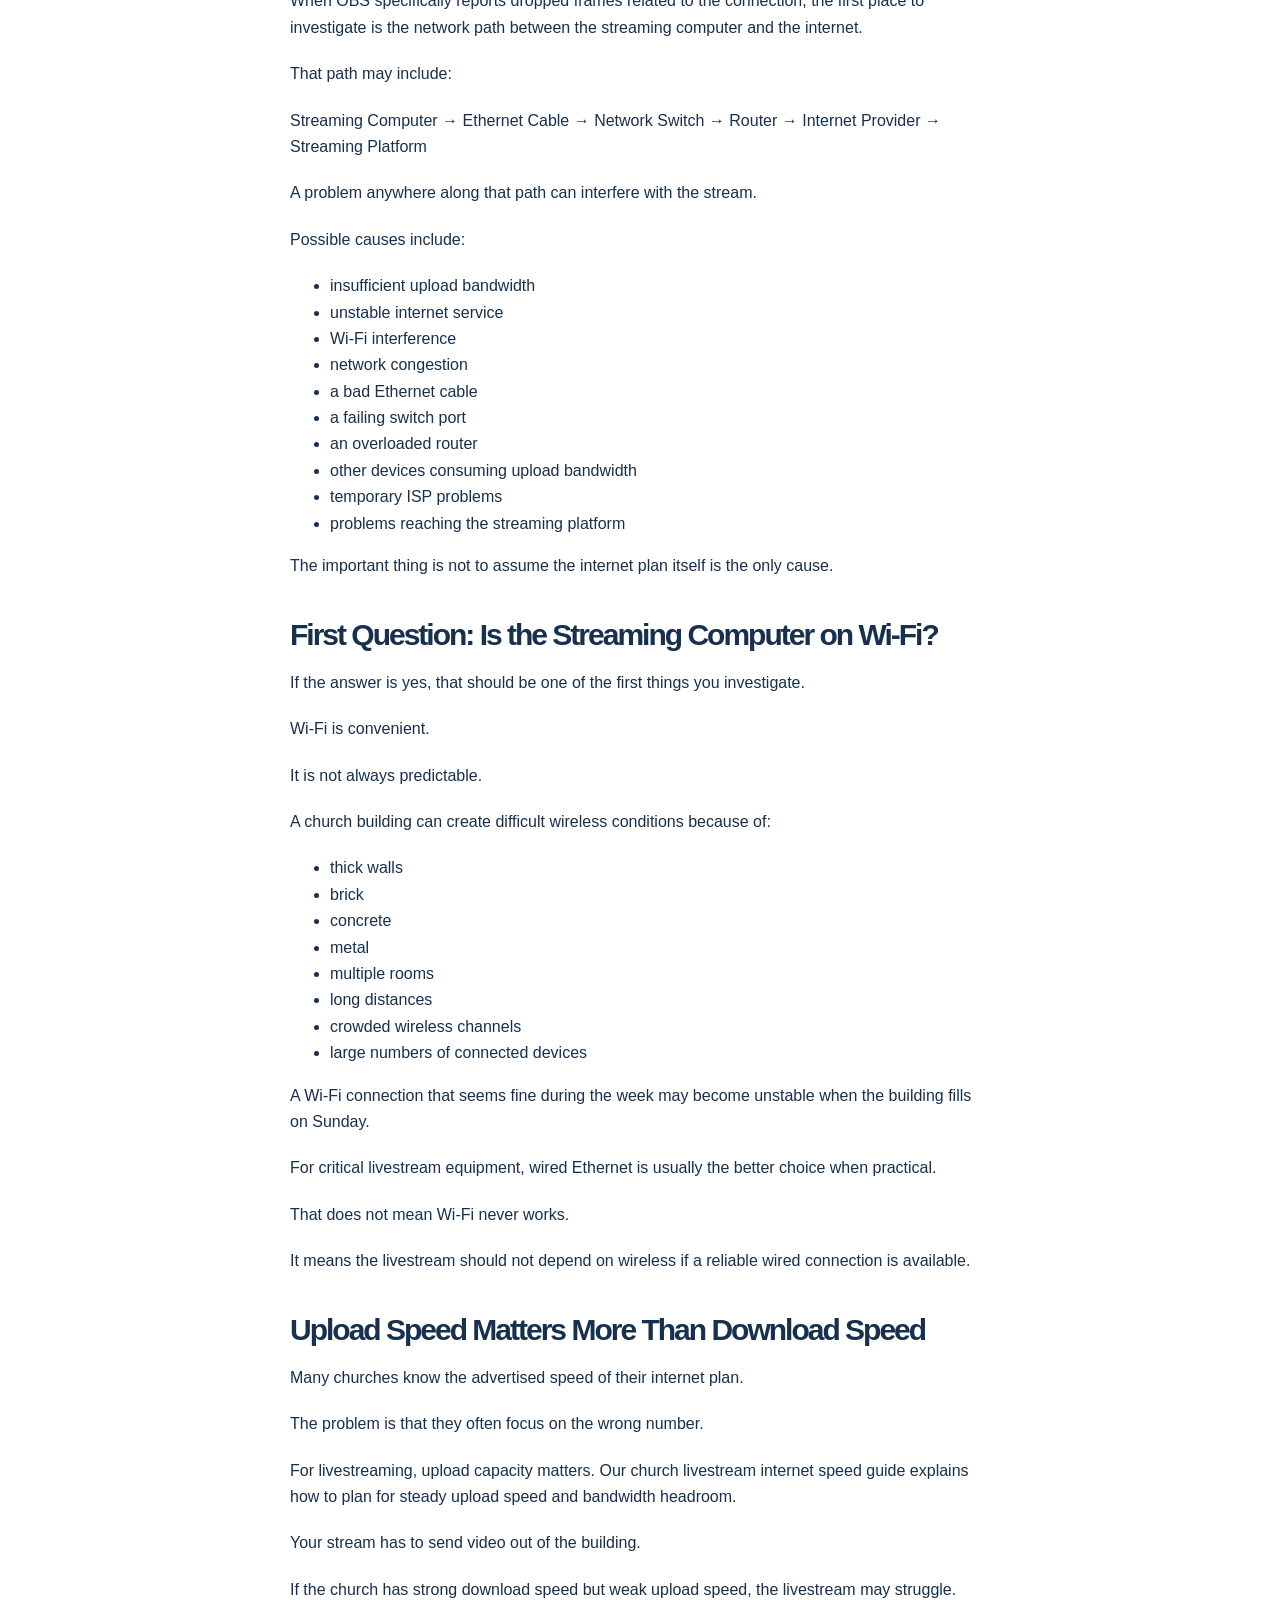
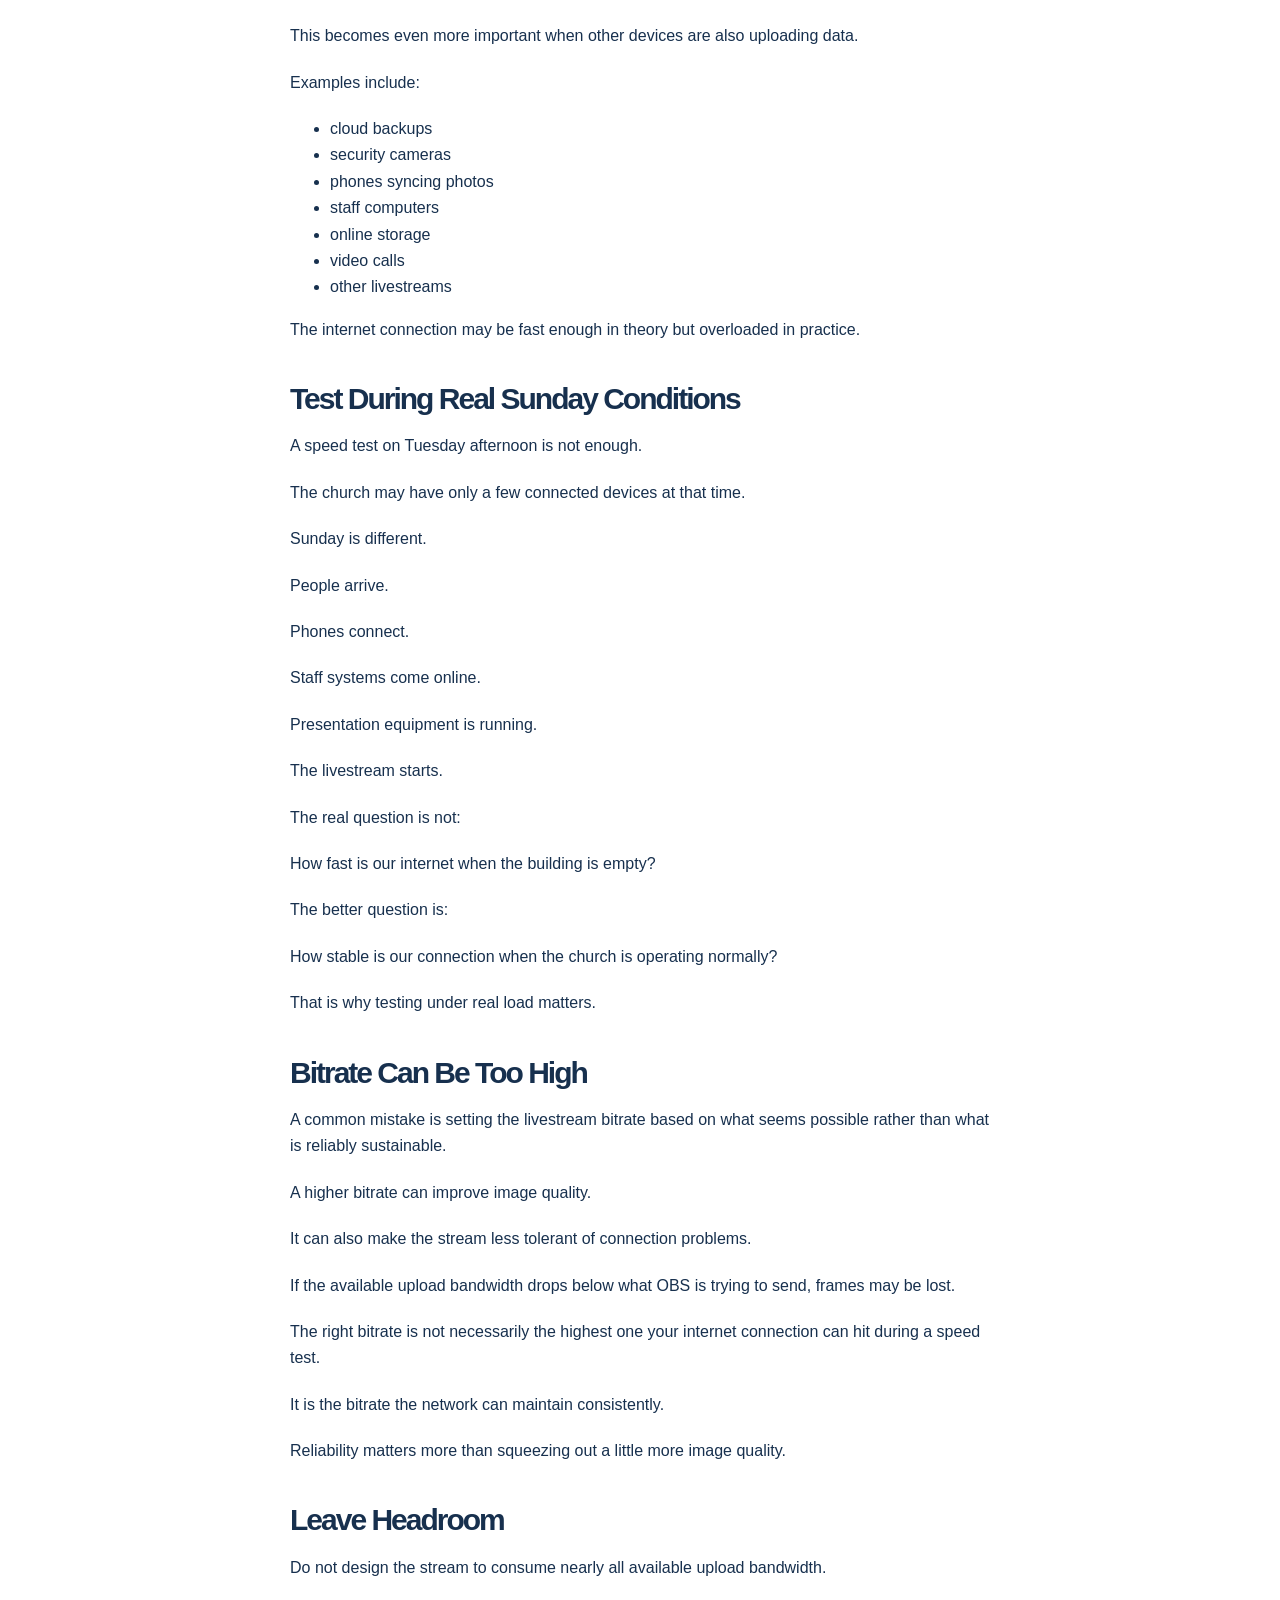
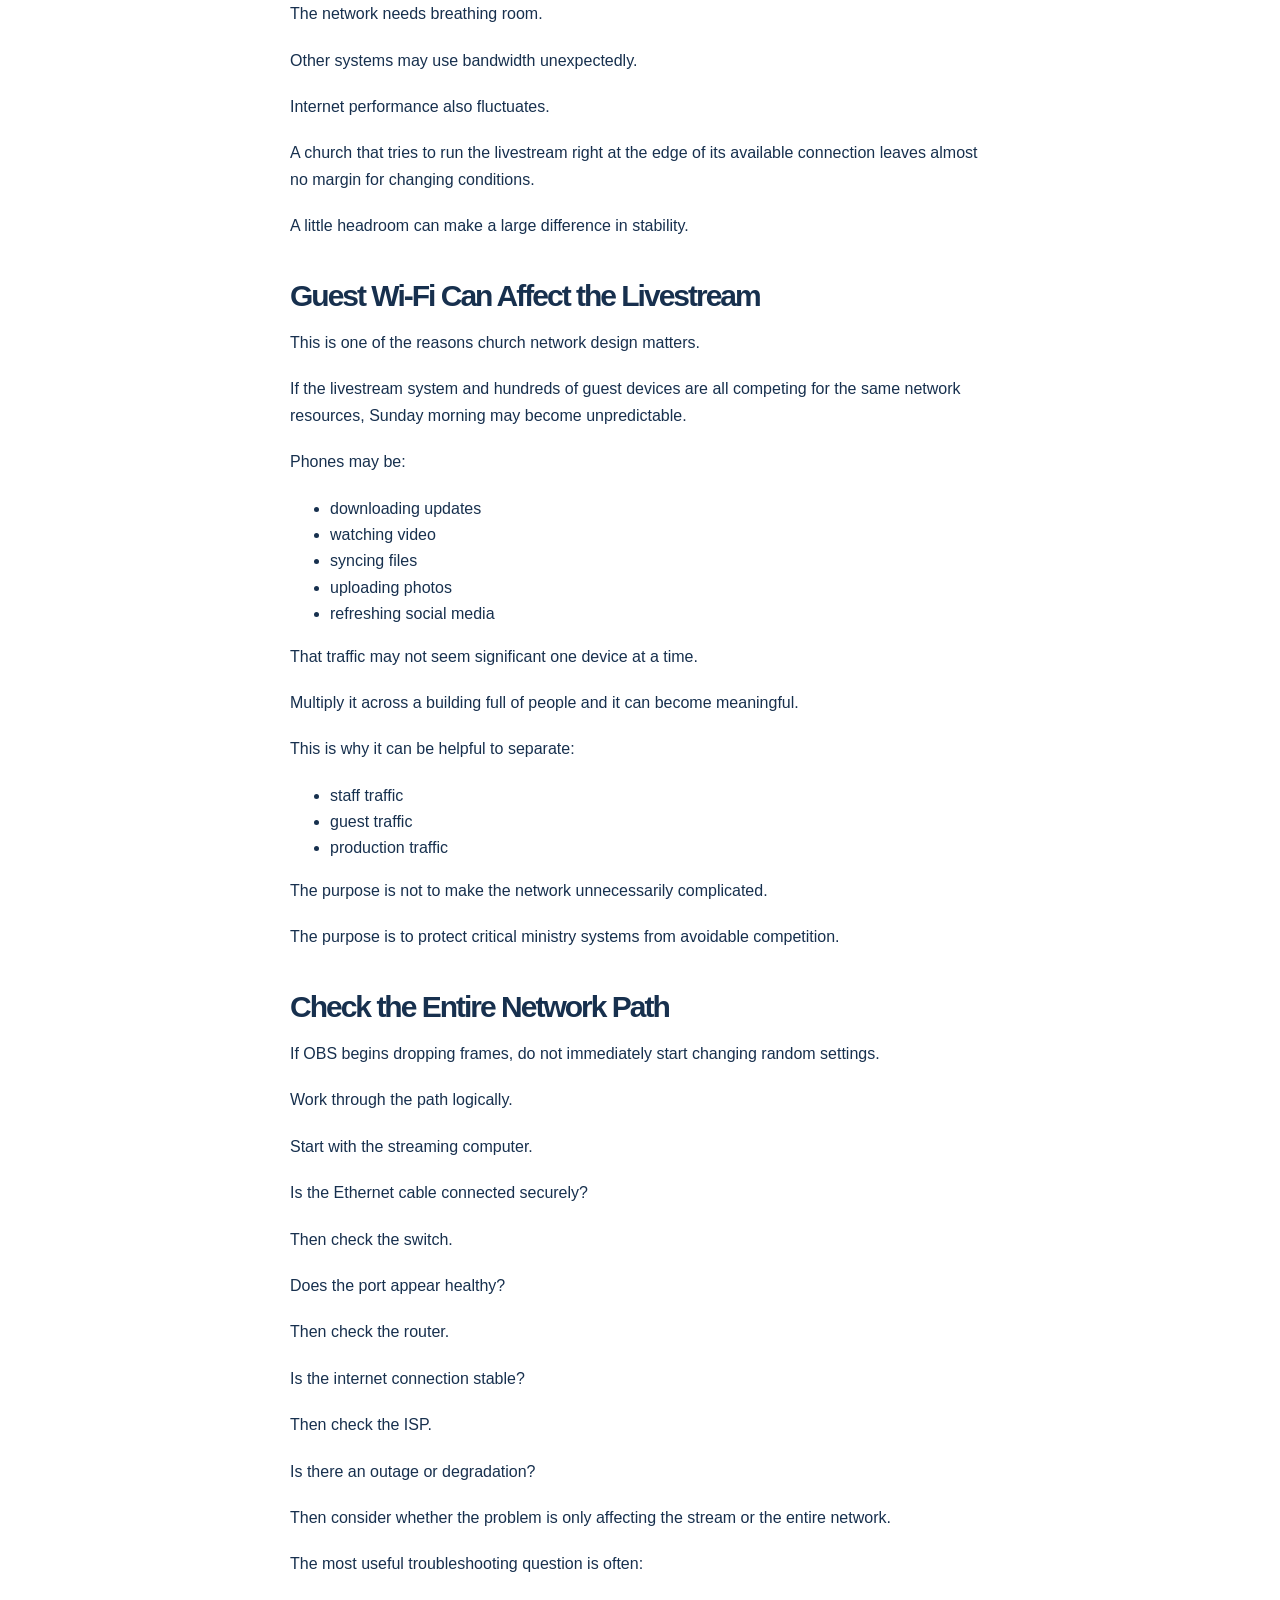
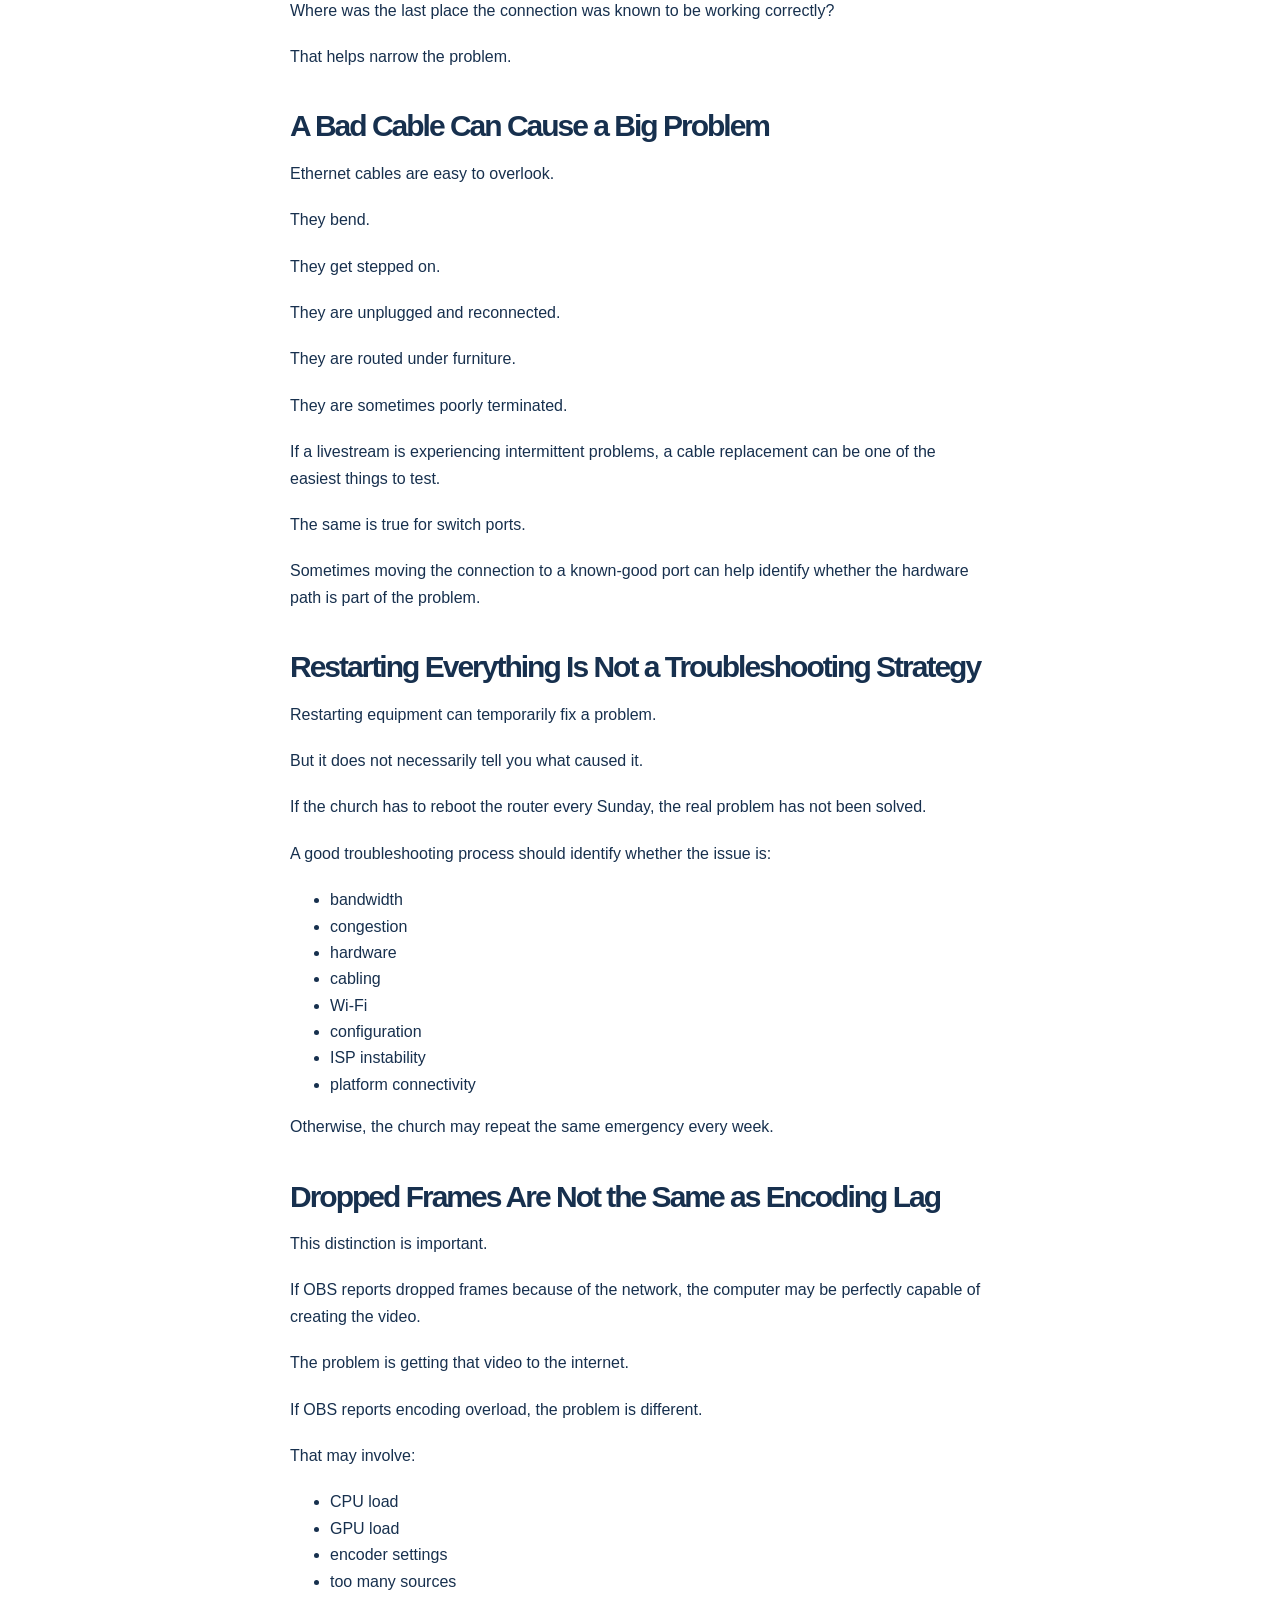
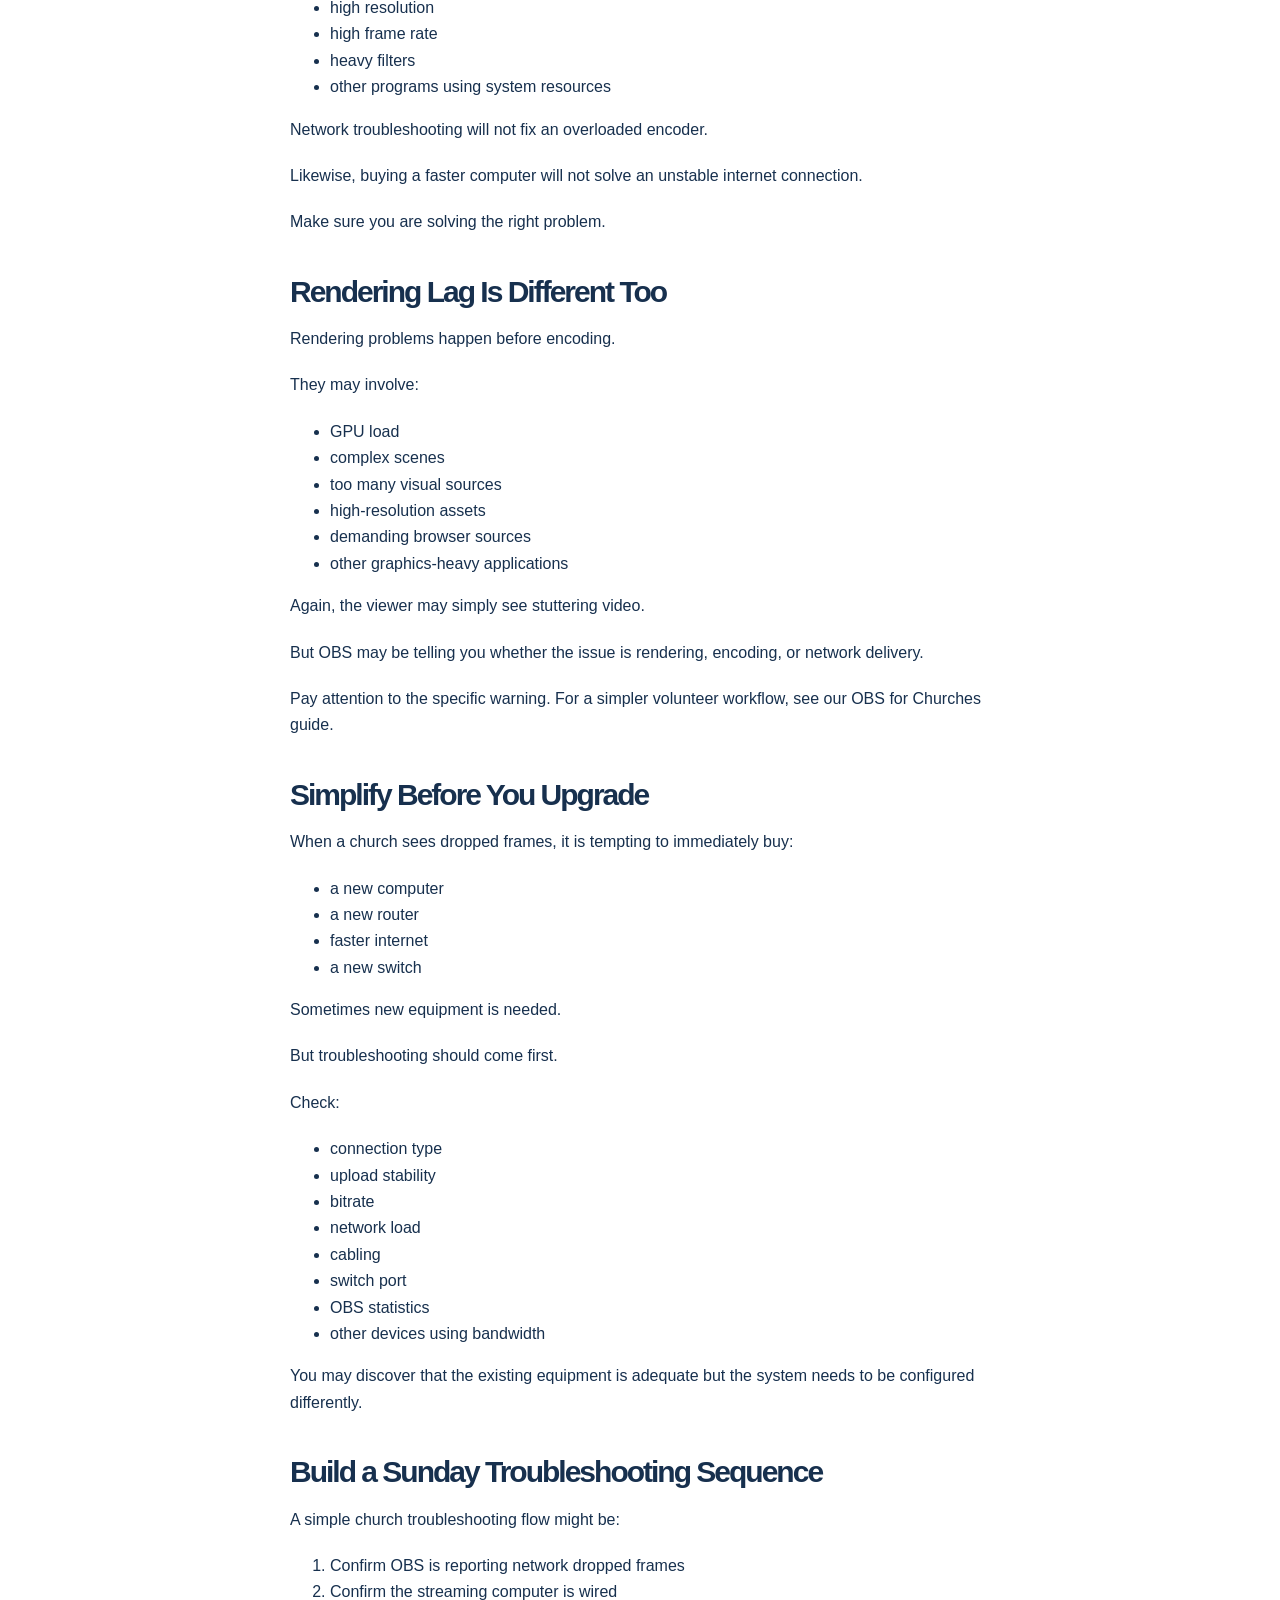
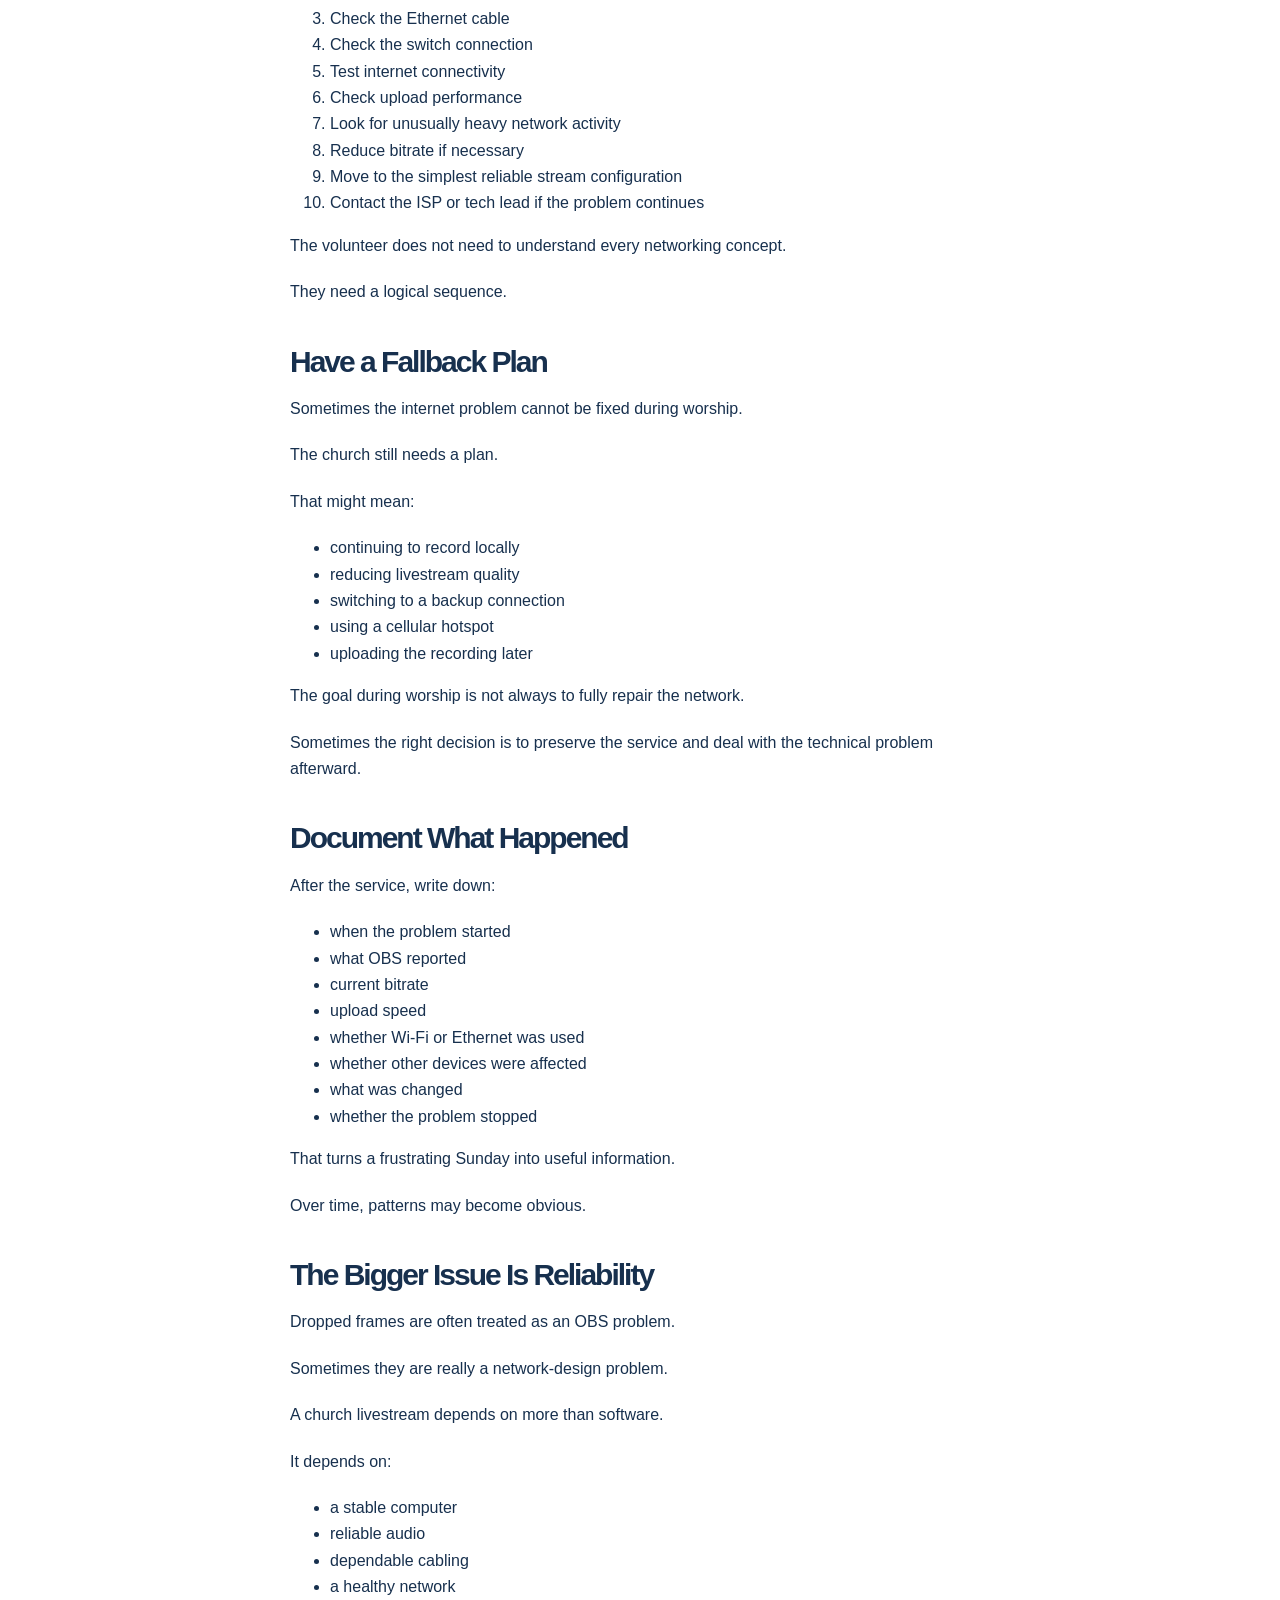
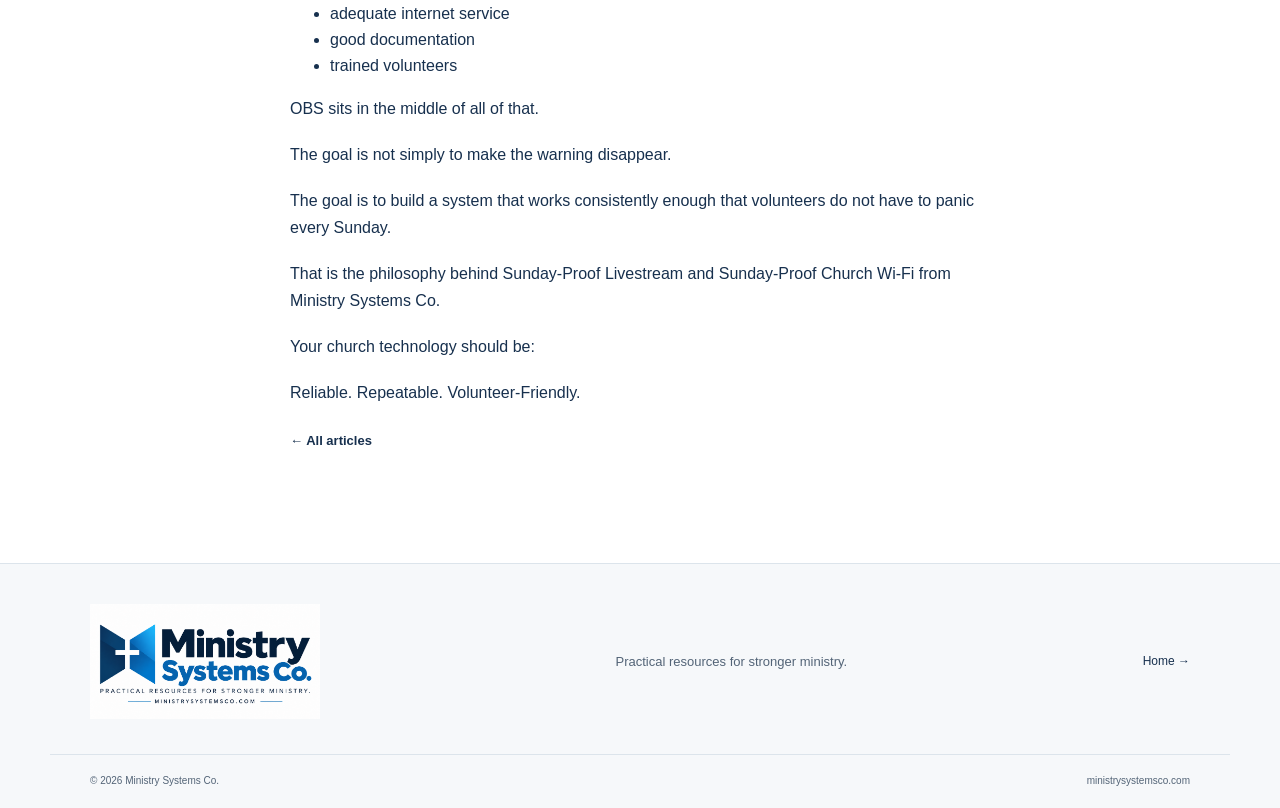
<file: resources/obs-dropped-frames-church-livestream.html>
<!doctype html>
<html lang="en"><head><meta charset="utf-8"><meta name="viewport" content="width=device-width,initial-scale=1">
<title>Why Does OBS Keep Dropping Frames During Church Livestreams?</title><meta name="description" content="OBS dropping frames during your church livestream? Learn the most common causes, including upload speed, Wi-Fi, bitrate, network congestion, cabling, and ISP problems."><meta name="theme-color" content="#142d4c"><link rel="canonical" href="https://ministrysystemsco.com/resources/obs-dropped-frames-church-livestream">
<meta property="og:title" content="Why Does OBS Keep Dropping Frames During Church Livestreams?"><meta property="og:description" content="OBS dropping frames during your church livestream? Learn the most common causes, including upload speed, Wi-Fi, bitrate, network congestion, cabling, and ISP problems."><meta property="og:type" content="article"><meta property="og:url" content="https://ministrysystemsco.com/resources/obs-dropped-frames-church-livestream"><meta property="og:site_name" content="Ministry Systems Co."><meta property="og:locale" content="en_US"><meta property="og:image" content="https://ministrysystemsco.com/sunday-proof-livestream-product.jpg"><meta property="og:image:width" content="1600"><meta property="og:image:height" content="1600"><meta property="og:image:alt" content="Sunday-Proof Livestream — Main Guide cover">
<meta name="twitter:card" content="summary_large_image"><meta name="twitter:title" content="Why Does OBS Keep Dropping Frames During Church Livestreams?"><meta name="twitter:description" content="OBS dropping frames during your church livestream? Learn the most common causes, including upload speed, Wi-Fi, bitrate, network congestion, cabling, and ISP problems."><meta name="twitter:image" content="https://ministrysystemsco.com/sunday-proof-livestream-product.jpg"><meta name="twitter:image:alt" content="Sunday-Proof Livestream — Main Guide cover"><meta property="article:published_time" content="2026-09-29"><link rel="icon" href="/favicon.svg" type="image/svg+xml"><link rel="stylesheet" href="/styles.css">
<script type="application/ld+json">{"@context":"https://schema.org","@type":"BlogPosting","headline":"Why Does OBS Keep Dropping Frames During Church Livestreams?","description":"OBS dropping frames during your church livestream? Learn the most common causes, including upload speed, Wi-Fi, bitrate, network congestion, cabling, and ISP problems.","url":"https://ministrysystemsco.com/resources/obs-dropped-frames-church-livestream","mainEntityOfPage":"https://ministrysystemsco.com/resources/obs-dropped-frames-church-livestream","datePublished":"2026-09-29","dateModified":"2026-09-29","author":{"@type":"Organization","name":"Ministry Systems Co."},"publisher":{"@type":"Organization","name":"Ministry Systems Co.","url":"https://ministrysystemsco.com/"}}</script></head>
<body><a class="skip" href="#main">Skip to content</a><header><div class="wrap header-inner"><a class="brand" href="/" aria-label="Ministry Systems Co. home"><img class="brand-logo" src="/logo.png" alt="Ministry Systems Co. — Practical resources for stronger ministry."></a><nav aria-label="Main navigation"><a href="/#about">About</a><a href="/#resources">Resources</a><a href="/#toolbox">Church Tech Toolbox</a><a href="/articles" aria-current="page">Articles</a><a href="/#contact">Contact <span aria-hidden="true">↗</span></a></nav></div></header>
<main id="main"><article class="section wrap article-copy"><p class="eyebrow">MINISTRY SYSTEMS CO. / ARTICLES</p><h1>Why Does OBS Keep Dropping Frames During Church Livestreams?</h1><p class="article-meta">By Ministry Systems Co. · <time datetime="2026-09-29">September 29, 2026</time></p><p>You are ten minutes into the service.</p><p>Everything looked fine during setup.</p><p>The camera is working. The audio meters are moving. OBS says the stream is live.</p><p>Then the warning appears:</p><p>Dropped frames detected.</p><p>The video begins stuttering.</p><p>The stream buffers.</p><p>Maybe viewers start sending messages saying the livestream is freezing.</p><p>For a church volunteer, that is one of the most stressful problems to see on Sunday morning.</p><p>The good news is that dropped frames usually point to a fairly specific kind of problem.</p><p>And the first step is understanding what OBS actually means when it says frames are being dropped.</p><h2>What Are Dropped Frames in OBS?</h2><p>In simple terms, OBS creates video frames and sends them to the streaming platform.</p><p>When OBS reports dropped frames, it usually means some of those frames could not be successfully sent over the network.</p><p>That is different from a computer that cannot render or encode video fast enough.</p><p>The distinction matters because the solution depends on where the problem is happening.</p><p>There are three broad categories of livestream trouble:</p><ul><li>network problems</li><li>encoding problems</li><li>rendering problems</li></ul><p>They can look similar to the viewer, but they are not the same problem.</p><h2>Dropped Frames Usually Point to the Network</h2><p>When OBS specifically reports dropped frames related to the connection, the first place to investigate is the network path between the streaming computer and the internet.</p><p>That path may include:</p><p>Streaming Computer → Ethernet Cable → Network Switch → Router → Internet Provider → Streaming Platform</p><p>A problem anywhere along that path can interfere with the stream.</p><p>Possible causes include:</p><ul><li>insufficient upload bandwidth</li><li>unstable internet service</li><li>Wi-Fi interference</li><li>network congestion</li><li>a bad Ethernet cable</li><li>a failing switch port</li><li>an overloaded router</li><li>other devices consuming upload bandwidth</li><li>temporary ISP problems</li><li>problems reaching the streaming platform</li></ul><p>The important thing is not to assume the internet plan itself is the only cause.</p><h2>First Question: Is the Streaming Computer on Wi-Fi?</h2><p>If the answer is yes, that should be one of the first things you investigate.</p><p>Wi-Fi is convenient.</p><p>It is not always predictable.</p><p>A church building can create difficult wireless conditions because of:</p><ul><li>thick walls</li><li>brick</li><li>concrete</li><li>metal</li><li>multiple rooms</li><li>long distances</li><li>crowded wireless channels</li><li>large numbers of connected devices</li></ul><p>A Wi-Fi connection that seems fine during the week may become unstable when the building fills on Sunday.</p><p>For critical livestream equipment, wired Ethernet is usually the better choice when practical.</p><p>That does not mean Wi-Fi never works.</p><p>It means the livestream should not depend on wireless if a reliable wired connection is available.</p><h2>Upload Speed Matters More Than Download Speed</h2><p>Many churches know the advertised speed of their internet plan.</p><p>The problem is that they often focus on the wrong number.</p><p>For livestreaming, upload capacity matters. Our <a href="/church-livestream-internet-speed">church livestream internet speed guide</a> explains how to plan for steady upload speed and bandwidth headroom.</p><p>Your stream has to send video out of the building.</p><p>If the church has strong download speed but weak upload speed, the livestream may struggle.</p><p>This becomes even more important when other devices are also uploading data.</p><p>Examples include:</p><ul><li>cloud backups</li><li>security cameras</li><li>phones syncing photos</li><li>staff computers</li><li>online storage</li><li>video calls</li><li>other livestreams</li></ul><p>The internet connection may be fast enough in theory but overloaded in practice.</p><h2>Test During Real Sunday Conditions</h2><p>A speed test on Tuesday afternoon is not enough.</p><p>The church may have only a few connected devices at that time.</p><p>Sunday is different.</p><p>People arrive.</p><p>Phones connect.</p><p>Staff systems come online.</p><p>Presentation equipment is running.</p><p>The livestream starts.</p><p>The real question is not:</p><p>How fast is our internet when the building is empty?</p><p>The better question is:</p><p>How stable is our connection when the church is operating normally?</p><p>That is why testing under real load matters.</p><h2>Bitrate Can Be Too High</h2><p>A common mistake is setting the livestream bitrate based on what seems possible rather than what is reliably sustainable.</p><p>A higher bitrate can improve image quality.</p><p>It can also make the stream less tolerant of connection problems.</p><p>If the available upload bandwidth drops below what OBS is trying to send, frames may be lost.</p><p>The right bitrate is not necessarily the highest one your internet connection can hit during a speed test.</p><p>It is the bitrate the network can maintain consistently.</p><p>Reliability matters more than squeezing out a little more image quality.</p><h2>Leave Headroom</h2><p>Do not design the stream to consume nearly all available upload bandwidth.</p><p>The network needs breathing room.</p><p>Other systems may use bandwidth unexpectedly.</p><p>Internet performance also fluctuates.</p><p>A church that tries to run the livestream right at the edge of its available connection leaves almost no margin for changing conditions.</p><p>A little headroom can make a large difference in stability.</p><h2>Guest Wi-Fi Can Affect the Livestream</h2><p>This is one of the reasons church network design matters.</p><p>If the livestream system and hundreds of guest devices are all competing for the same network resources, Sunday morning may become unpredictable.</p><p>Phones may be:</p><ul><li>downloading updates</li><li>watching video</li><li>syncing files</li><li>uploading photos</li><li>refreshing social media</li></ul><p>That traffic may not seem significant one device at a time.</p><p>Multiply it across a building full of people and it can become meaningful.</p><p>This is why it can be helpful to separate:</p><ul><li>staff traffic</li><li>guest traffic</li><li>production traffic</li></ul><p>The purpose is not to make the network unnecessarily complicated.</p><p>The purpose is to protect critical ministry systems from avoidable competition.</p><h2>Check the Entire Network Path</h2><p>If OBS begins dropping frames, do not immediately start changing random settings.</p><p>Work through the path logically.</p><p>Start with the streaming computer.</p><p>Is the Ethernet cable connected securely?</p><p>Then check the switch.</p><p>Does the port appear healthy?</p><p>Then check the router.</p><p>Is the internet connection stable?</p><p>Then check the ISP.</p><p>Is there an outage or degradation?</p><p>Then consider whether the problem is only affecting the stream or the entire network.</p><p>The most useful troubleshooting question is often:</p><p>Where was the last place the connection was known to be working correctly?</p><p>That helps narrow the problem.</p><h2>A Bad Cable Can Cause a Big Problem</h2><p>Ethernet cables are easy to overlook.</p><p>They bend.</p><p>They get stepped on.</p><p>They are unplugged and reconnected.</p><p>They are routed under furniture.</p><p>They are sometimes poorly terminated.</p><p>If a livestream is experiencing intermittent problems, a cable replacement can be one of the easiest things to test.</p><p>The same is true for switch ports.</p><p>Sometimes moving the connection to a known-good port can help identify whether the hardware path is part of the problem.</p><h2>Restarting Everything Is Not a Troubleshooting Strategy</h2><p>Restarting equipment can temporarily fix a problem.</p><p>But it does not necessarily tell you what caused it.</p><p>If the church has to reboot the router every Sunday, the real problem has not been solved.</p><p>A good troubleshooting process should identify whether the issue is:</p><ul><li>bandwidth</li><li>congestion</li><li>hardware</li><li>cabling</li><li>Wi-Fi</li><li>configuration</li><li>ISP instability</li><li>platform connectivity</li></ul><p>Otherwise, the church may repeat the same emergency every week.</p><h2>Dropped Frames Are Not the Same as Encoding Lag</h2><p>This distinction is important.</p><p>If OBS reports dropped frames because of the network, the computer may be perfectly capable of creating the video.</p><p>The problem is getting that video to the internet.</p><p>If OBS reports encoding overload, the problem is different.</p><p>That may involve:</p><ul><li>CPU load</li><li>GPU load</li><li>encoder settings</li><li>too many sources</li><li>high resolution</li><li>high frame rate</li><li>heavy filters</li><li>other programs using system resources</li></ul><p>Network troubleshooting will not fix an overloaded encoder.</p><p>Likewise, buying a faster computer will not solve an unstable internet connection.</p><p>Make sure you are solving the right problem.</p><h2>Rendering Lag Is Different Too</h2><p>Rendering problems happen before encoding.</p><p>They may involve:</p><ul><li>GPU load</li><li>complex scenes</li><li>too many visual sources</li><li>high-resolution assets</li><li>demanding browser sources</li><li>other graphics-heavy applications</li></ul><p>Again, the viewer may simply see stuttering video.</p><p>But OBS may be telling you whether the issue is rendering, encoding, or network delivery.</p><p>Pay attention to the specific warning. For a simpler volunteer workflow, see our <a href="/resources/obs-for-churches">OBS for Churches guide</a>.</p><h2>Simplify Before You Upgrade</h2><p>When a church sees dropped frames, it is tempting to immediately buy:</p><ul><li>a new computer</li><li>a new router</li><li>faster internet</li><li>a new switch</li></ul><p>Sometimes new equipment is needed.</p><p>But troubleshooting should come first.</p><p>Check:</p><ul><li>connection type</li><li>upload stability</li><li>bitrate</li><li>network load</li><li>cabling</li><li>switch port</li><li>OBS statistics</li><li>other devices using bandwidth</li></ul><p>You may discover that the existing equipment is adequate but the system needs to be configured differently.</p><h2>Build a Sunday Troubleshooting Sequence</h2><p>A simple church troubleshooting flow might be:</p><ol><li>Confirm OBS is reporting network dropped frames</li><li>Confirm the streaming computer is wired</li><li>Check the Ethernet cable</li><li>Check the switch connection</li><li>Test internet connectivity</li><li>Check upload performance</li><li>Look for unusually heavy network activity</li><li>Reduce bitrate if necessary</li><li>Move to the simplest reliable stream configuration</li><li>Contact the ISP or tech lead if the problem continues</li></ol><p>The volunteer does not need to understand every networking concept.</p><p>They need a logical sequence.</p><h2>Have a Fallback Plan</h2><p>Sometimes the internet problem cannot be fixed during worship.</p><p>The church still needs a plan.</p><p>That might mean:</p><ul><li>continuing to record locally</li><li>reducing livestream quality</li><li>switching to a backup connection</li><li>using a cellular hotspot</li><li>uploading the recording later</li></ul><p>The goal during worship is not always to fully repair the network.</p><p>Sometimes the right decision is to preserve the service and deal with the technical problem afterward.</p><h2>Document What Happened</h2><p>After the service, write down:</p><ul><li>when the problem started</li><li>what OBS reported</li><li>current bitrate</li><li>upload speed</li><li>whether Wi-Fi or Ethernet was used</li><li>whether other devices were affected</li><li>what was changed</li><li>whether the problem stopped</li></ul><p>That turns a frustrating Sunday into useful information.</p><p>Over time, patterns may become obvious.</p><h2>The Bigger Issue Is Reliability</h2><p>Dropped frames are often treated as an OBS problem.</p><p>Sometimes they are really a network-design problem.</p><p>A church livestream depends on more than software.</p><p>It depends on:</p><ul><li>a stable computer</li><li>reliable audio</li><li>dependable cabling</li><li>a healthy network</li><li>adequate internet service</li><li>good documentation</li><li>trained volunteers</li></ul><p>OBS sits in the middle of all of that.</p><p>The goal is not simply to make the warning disappear.</p><p>The goal is to build a system that works consistently enough that volunteers do not have to panic every Sunday.</p><p>That is the philosophy behind <a href="/#sunday-proof">Sunday-Proof Livestream</a> and <a href="/sunday-proof-church-wifi">Sunday-Proof Church Wi-Fi</a> from Ministry Systems Co.</p><p>Your church technology should be:</p><p>Reliable. Repeatable. Volunteer-Friendly.</p><p><a class="text-link" href="/articles">← All articles</a></p></article></main>
<footer><div class="wrap footer-inner"><a class="brand" href="/"><img class="brand-logo" src="/logo.png" alt="Ministry Systems Co. — Practical resources for stronger ministry."></a><p>Practical resources for stronger ministry.</p><a href="/">Home →</a></div><div class="wrap footer-bottom"><span>© 2026 Ministry Systems Co.</span><span>ministrysystemsco.com</span></div></footer></body></html>
</file>
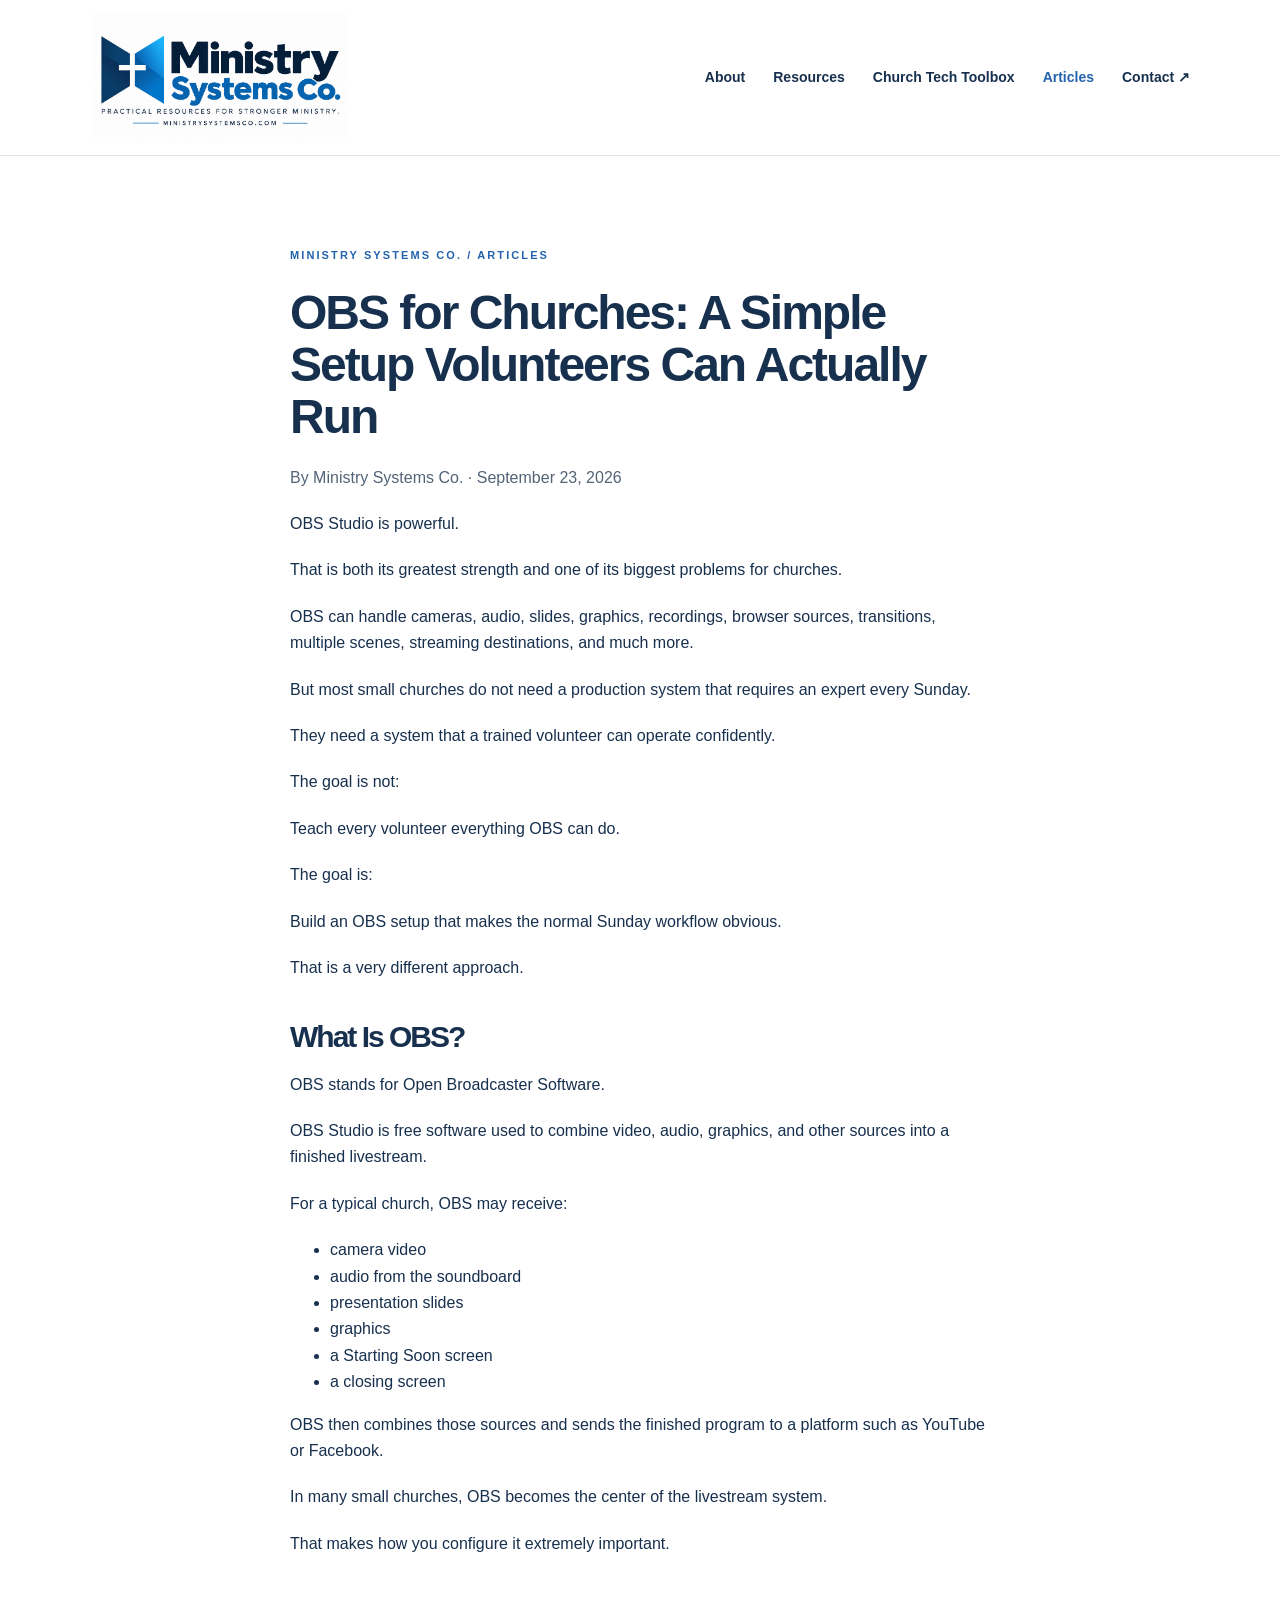
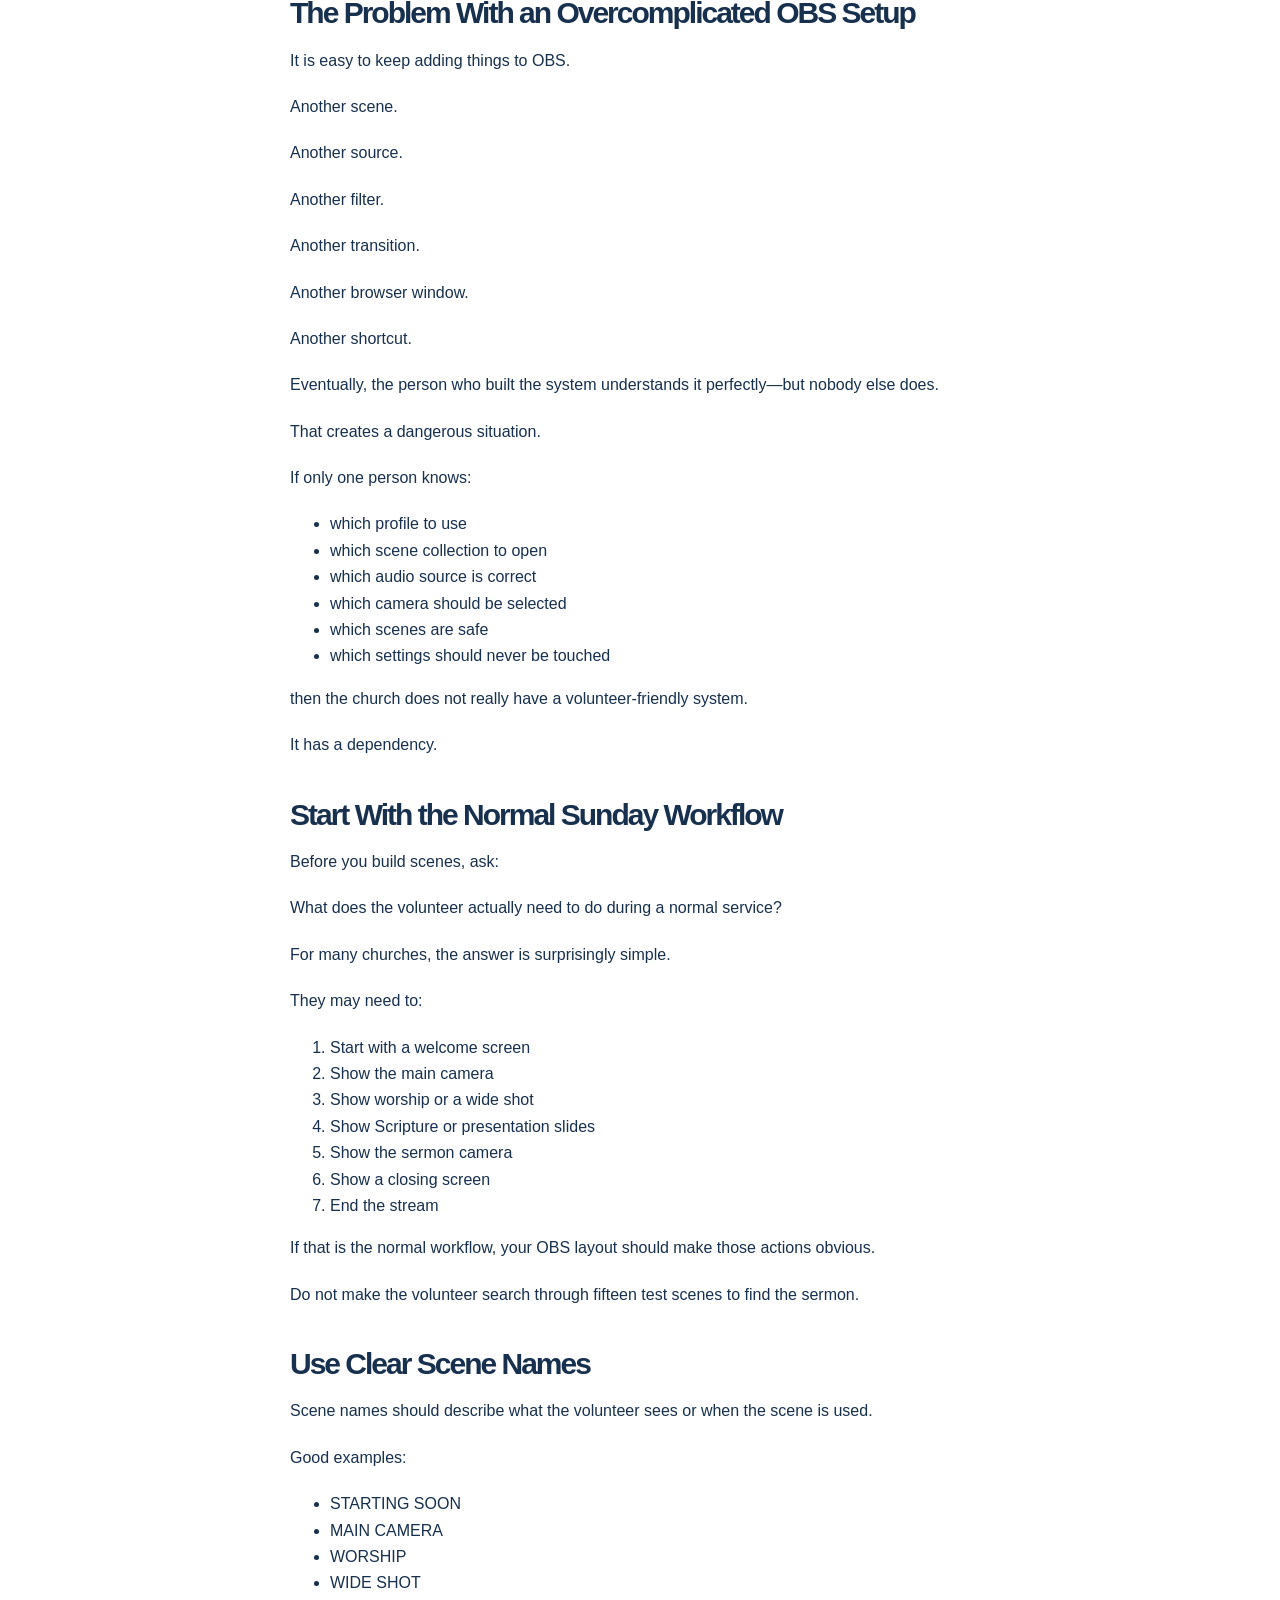
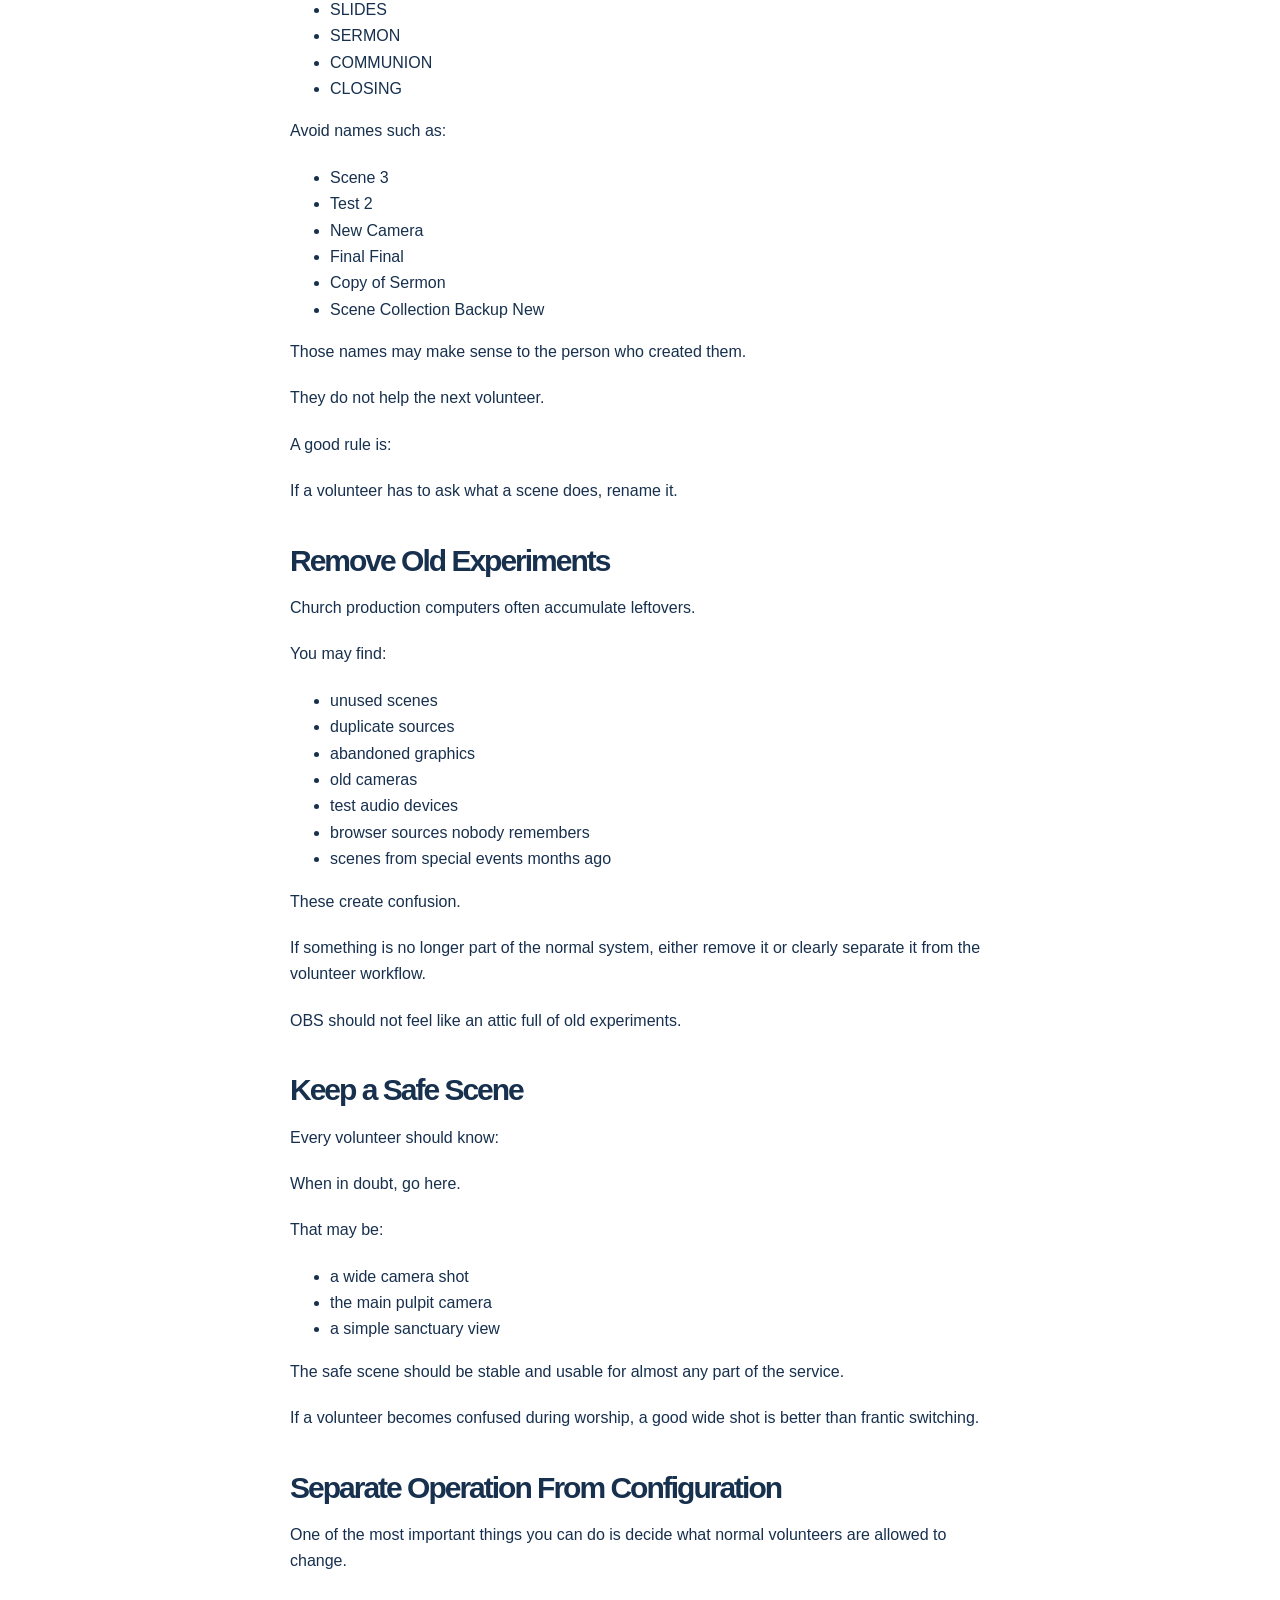
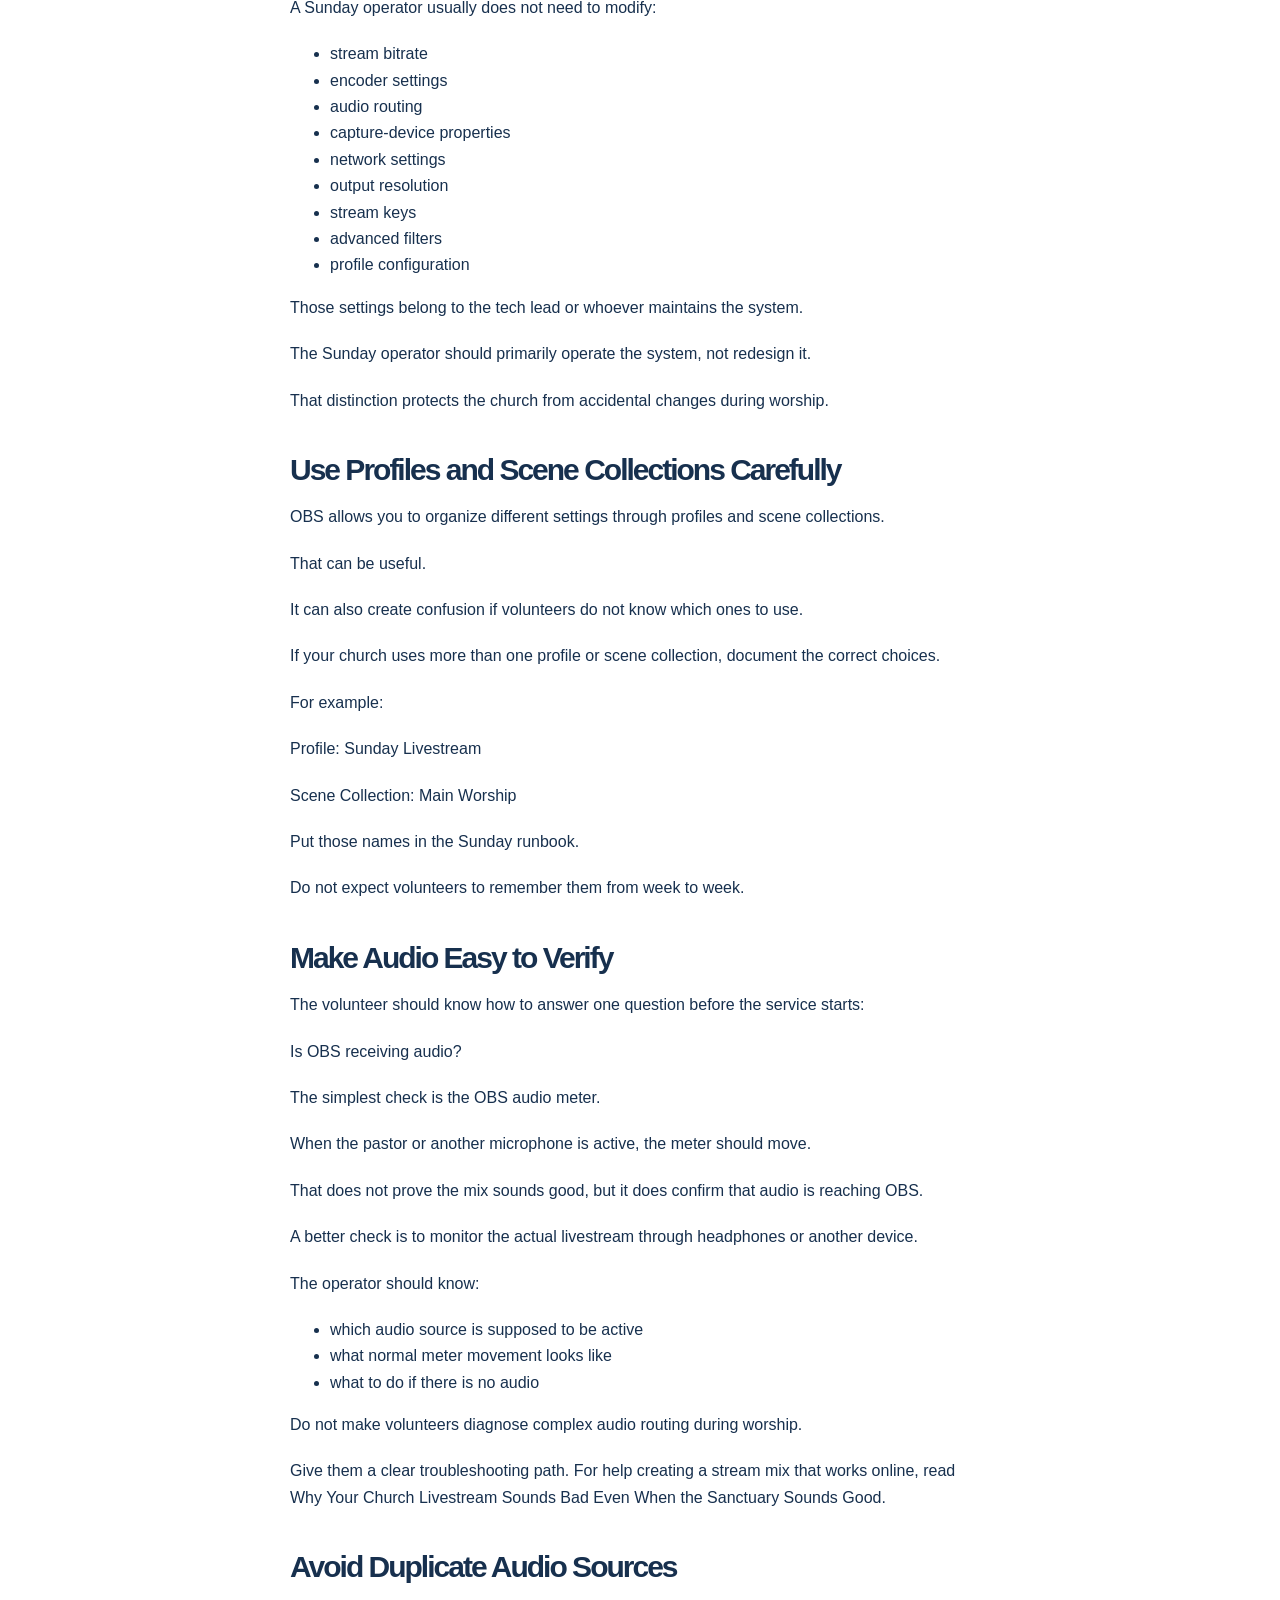
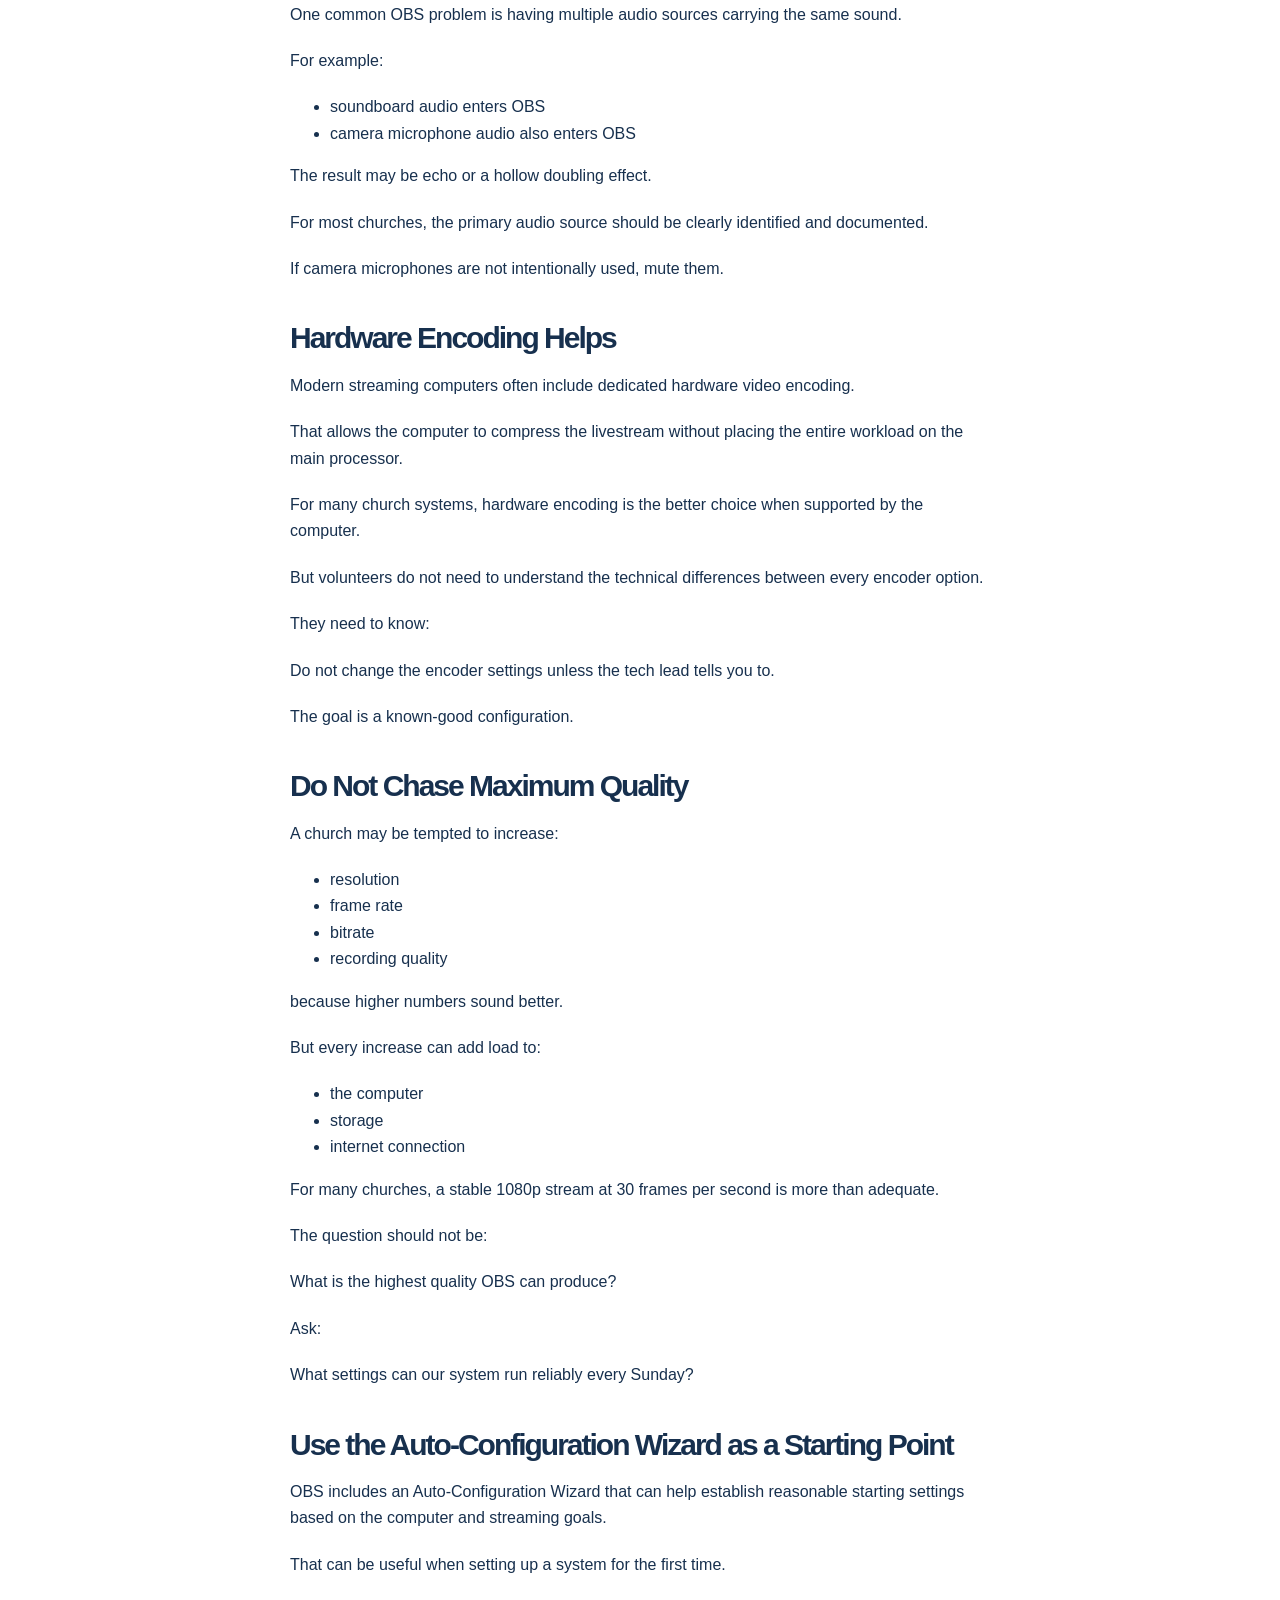
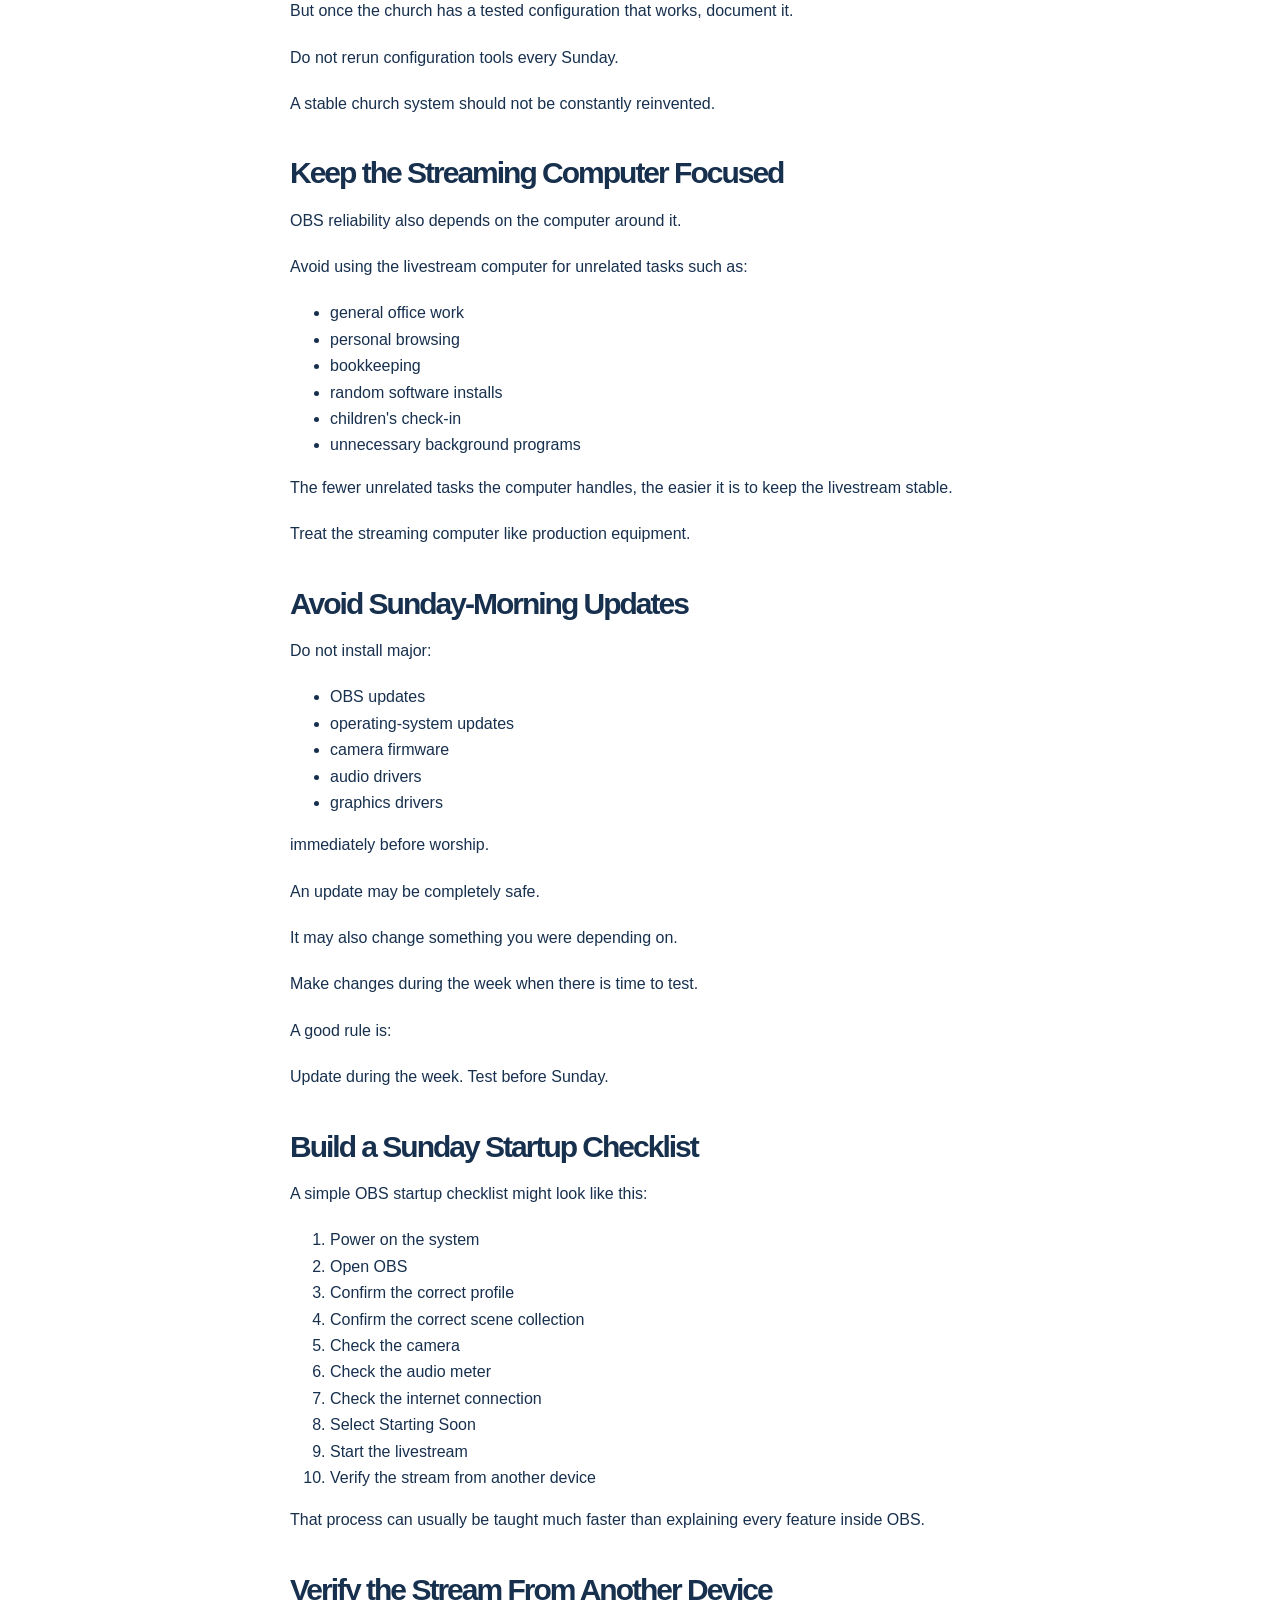
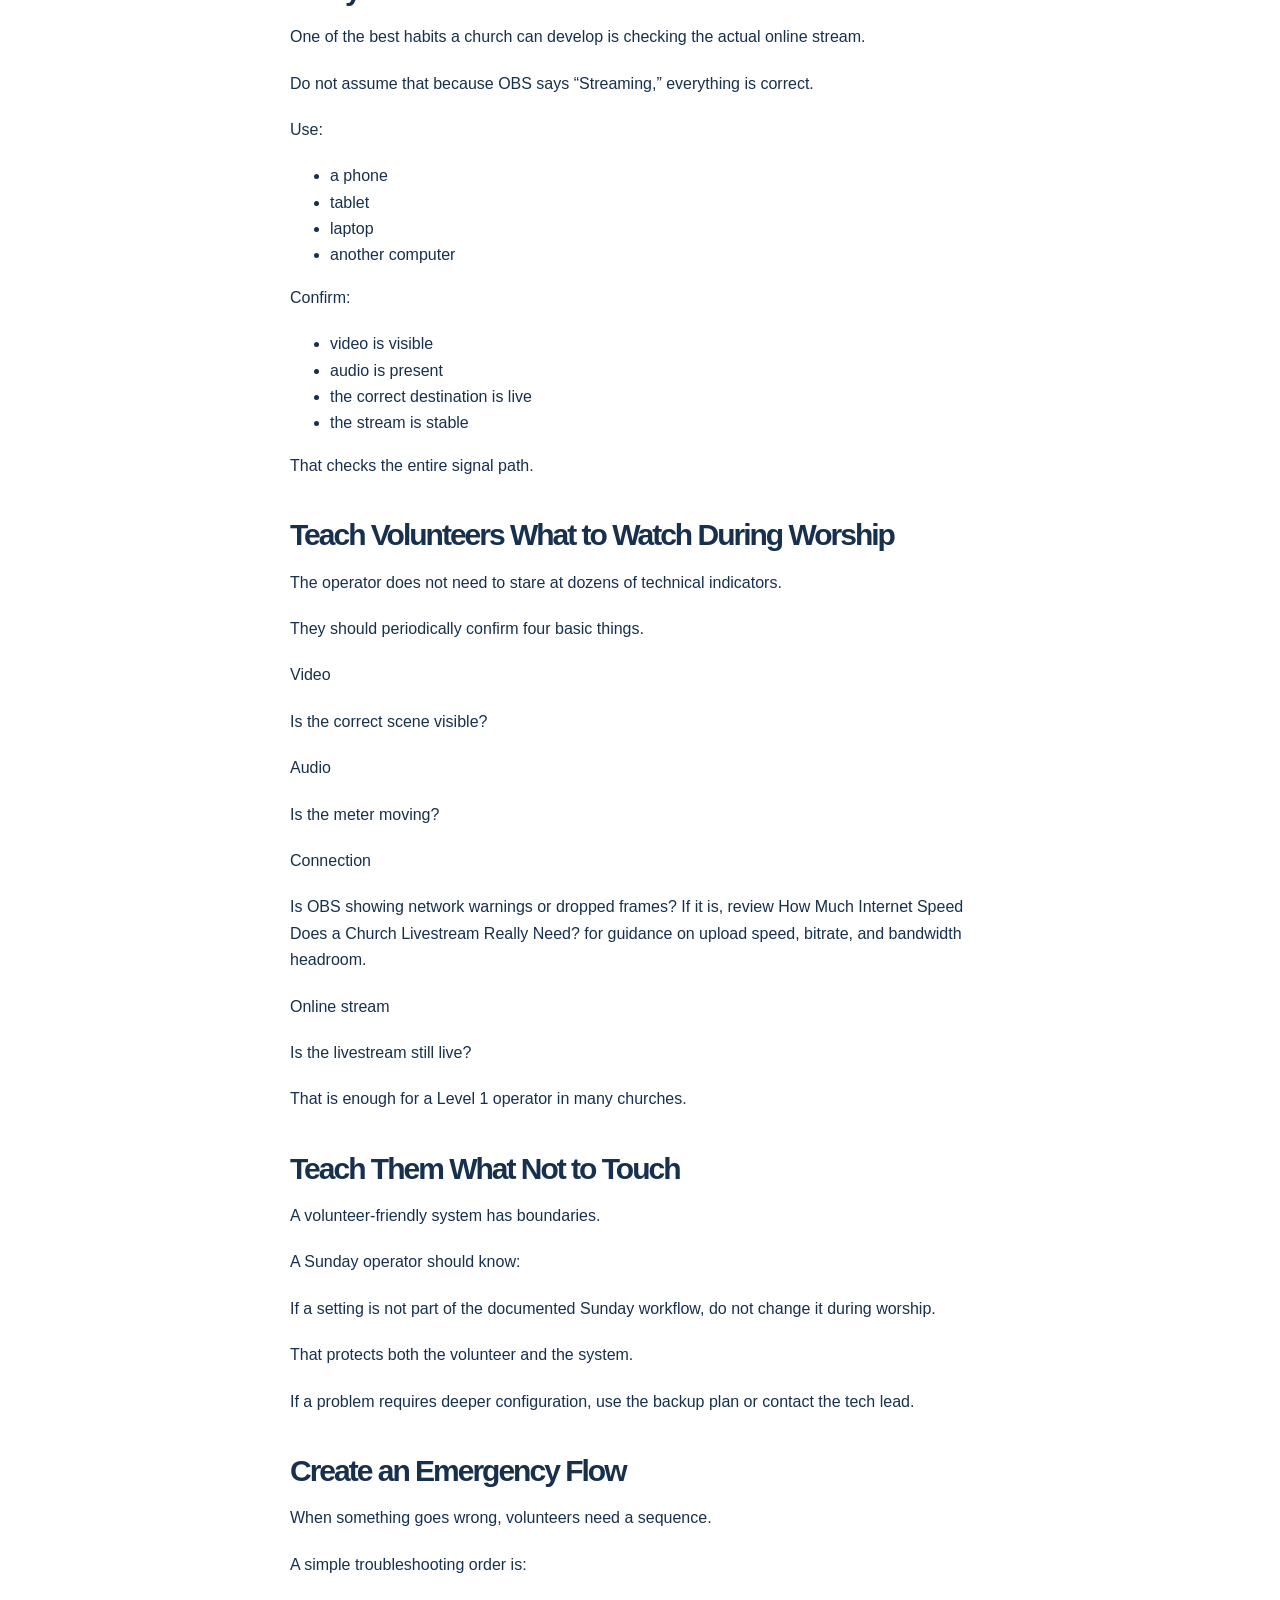
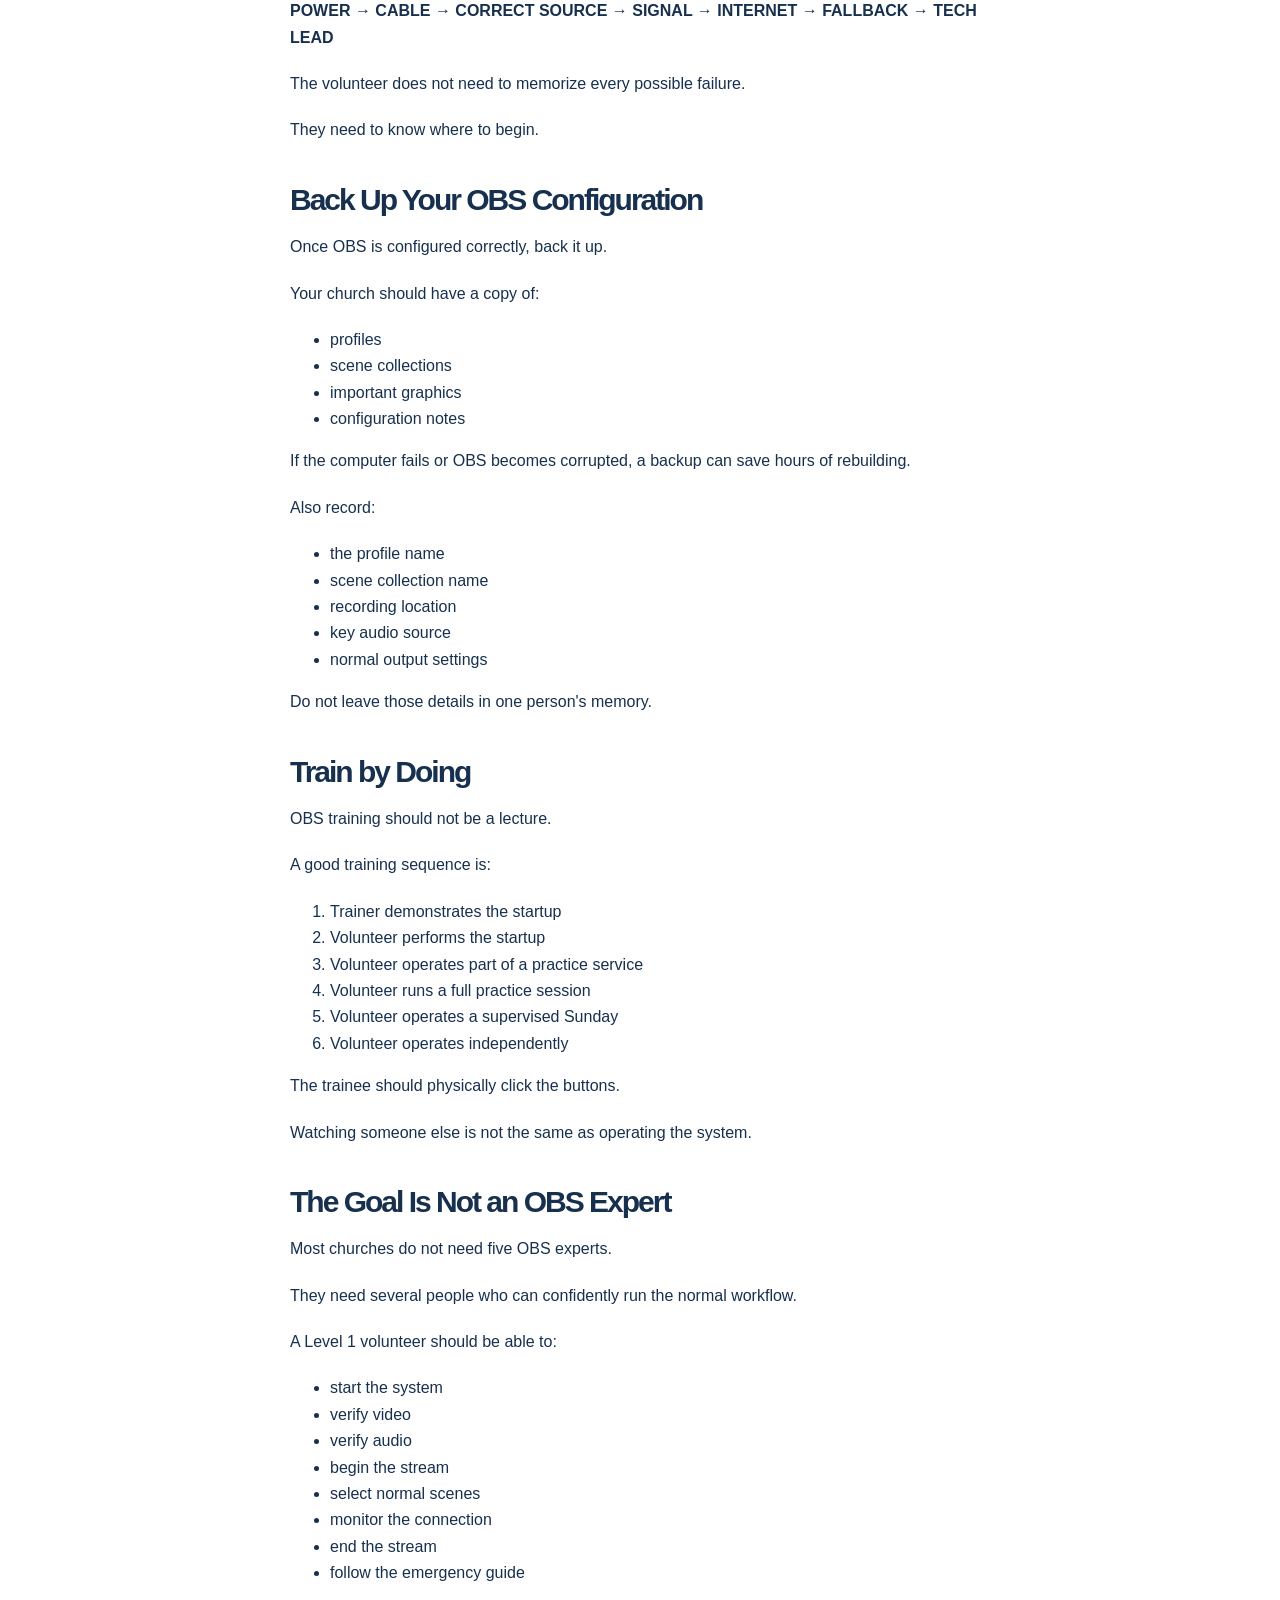
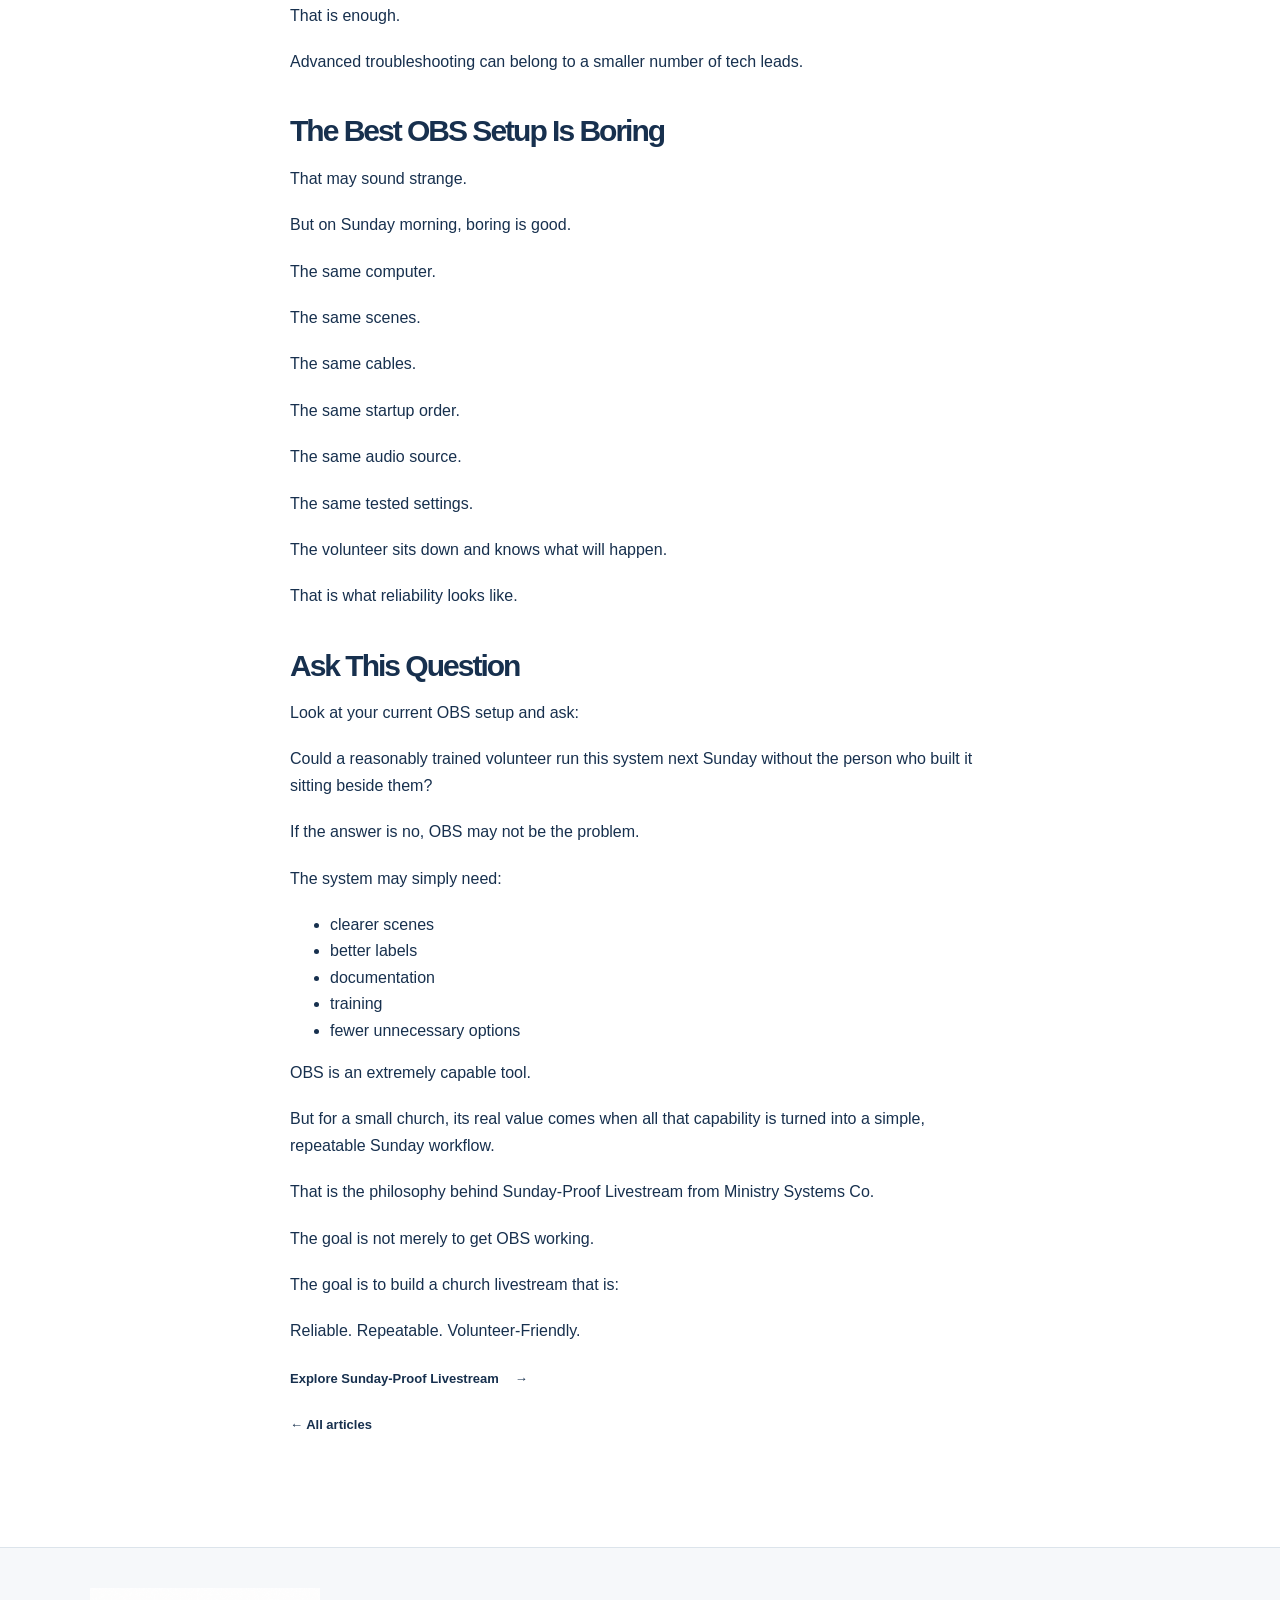
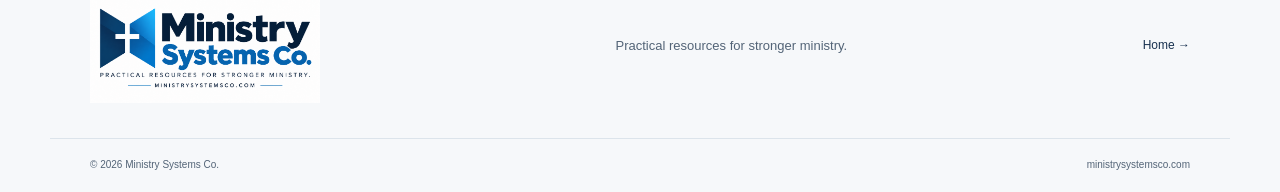
<file: resources/obs-for-churches.html>
<!doctype html>
<html lang="en"><head><meta charset="utf-8"><meta name="viewport" content="width=device-width,initial-scale=1">
<title>OBS for Churches: A Simple Livestream Setup Volunteers Can Run</title><meta name="description" content="Learn how to simplify OBS for church livestreaming with clear scenes, safe settings, volunteer workflows, audio checks, backups, and Sunday-morning best practices."><meta name="theme-color" content="#142d4c"><link rel="canonical" href="https://ministrysystemsco.com/resources/obs-for-churches">
<meta property="og:title" content="OBS for Churches: A Simple Livestream Setup Volunteers Can Run"><meta property="og:description" content="Learn how to simplify OBS for church livestreaming with clear scenes, safe settings, volunteer workflows, audio checks, backups, and Sunday-morning best practices."><meta property="og:type" content="article"><meta property="og:url" content="https://ministrysystemsco.com/resources/obs-for-churches"><meta property="og:site_name" content="Ministry Systems Co."><meta property="og:locale" content="en_US"><meta property="og:image" content="https://ministrysystemsco.com/sunday-proof-livestream-product.jpg"><meta property="og:image:width" content="1600"><meta property="og:image:height" content="1600"><meta property="og:image:alt" content="Sunday-Proof Livestream — Main Guide cover">
<meta name="twitter:card" content="summary_large_image"><meta name="twitter:title" content="OBS for Churches: A Simple Livestream Setup Volunteers Can Run"><meta name="twitter:description" content="Learn how to simplify OBS for church livestreaming with clear scenes, safe settings, volunteer workflows, audio checks, backups, and Sunday-morning best practices."><meta name="twitter:image" content="https://ministrysystemsco.com/sunday-proof-livestream-product.jpg"><meta name="twitter:image:alt" content="Sunday-Proof Livestream — Main Guide cover"><meta property="article:published_time" content="2026-09-23"><link rel="icon" href="/favicon.svg" type="image/svg+xml"><link rel="stylesheet" href="/styles.css">
<script type="application/ld+json">{"@context":"https://schema.org","@type":"BlogPosting","headline":"OBS for Churches: A Simple Setup Volunteers Can Actually Run","description":"Learn how to simplify OBS for church livestreaming with clear scenes, safe settings, volunteer workflows, audio checks, backups, and Sunday-morning best practices.","url":"https://ministrysystemsco.com/resources/obs-for-churches","mainEntityOfPage":"https://ministrysystemsco.com/resources/obs-for-churches","datePublished":"2026-09-23","dateModified":"2026-09-23","author":{"@type":"Organization","name":"Ministry Systems Co."},"publisher":{"@type":"Organization","name":"Ministry Systems Co.","url":"https://ministrysystemsco.com/"}}</script></head>
<body><a class="skip" href="#main">Skip to content</a><header><div class="wrap header-inner"><a class="brand" href="/" aria-label="Ministry Systems Co. home"><img class="brand-logo" src="/logo.png" alt="Ministry Systems Co. — Practical resources for stronger ministry."></a><nav aria-label="Main navigation"><a href="/#about">About</a><a href="/#resources">Resources</a><a href="/#toolbox">Church Tech Toolbox</a><a href="/articles" aria-current="page">Articles</a><a href="/#contact">Contact <span aria-hidden="true">↗</span></a></nav></div></header>
<main id="main"><article class="section wrap article-copy"><p class="eyebrow">MINISTRY SYSTEMS CO. / ARTICLES</p><h1>OBS for Churches: A Simple Setup Volunteers Can Actually Run</h1><p class="article-meta">By Ministry Systems Co. · <time datetime="2026-09-23">September 23, 2026</time></p><p>OBS Studio is powerful.</p><p>That is both its greatest strength and one of its biggest problems for churches.</p><p>OBS can handle cameras, audio, slides, graphics, recordings, browser sources, transitions, multiple scenes, streaming destinations, and much more.</p><p>But most small churches do not need a production system that requires an expert every Sunday.</p><p>They need a system that a trained volunteer can operate confidently.</p><p>The goal is not:</p><p>Teach every volunteer everything OBS can do.</p><p>The goal is:</p><p>Build an OBS setup that makes the normal Sunday workflow obvious.</p><p>That is a very different approach.</p><h2>What Is OBS?</h2><p>OBS stands for Open Broadcaster Software.</p><p>OBS Studio is free software used to combine video, audio, graphics, and other sources into a finished livestream.</p><p>For a typical church, OBS may receive:</p><ul><li>camera video</li><li>audio from the soundboard</li><li>presentation slides</li><li>graphics</li><li>a Starting Soon screen</li><li>a closing screen</li></ul><p>OBS then combines those sources and sends the finished program to a platform such as YouTube or Facebook.</p><p>In many small churches, OBS becomes the center of the livestream system.</p><p>That makes how you configure it extremely important.</p><h2>The Problem With an Overcomplicated OBS Setup</h2><p>It is easy to keep adding things to OBS.</p><p>Another scene.</p><p>Another source.</p><p>Another filter.</p><p>Another transition.</p><p>Another browser window.</p><p>Another shortcut.</p><p>Eventually, the person who built the system understands it perfectly—but nobody else does.</p><p>That creates a dangerous situation.</p><p>If only one person knows:</p><ul><li>which profile to use</li><li>which scene collection to open</li><li>which audio source is correct</li><li>which camera should be selected</li><li>which scenes are safe</li><li>which settings should never be touched</li></ul><p>then the church does not really have a volunteer-friendly system.</p><p>It has a dependency.</p><h2>Start With the Normal Sunday Workflow</h2><p>Before you build scenes, ask:</p><p>What does the volunteer actually need to do during a normal service?</p><p>For many churches, the answer is surprisingly simple.</p><p>They may need to:</p><ol><li>Start with a welcome screen</li><li>Show the main camera</li><li>Show worship or a wide shot</li><li>Show Scripture or presentation slides</li><li>Show the sermon camera</li><li>Show a closing screen</li><li>End the stream</li></ol><p>If that is the normal workflow, your OBS layout should make those actions obvious.</p><p>Do not make the volunteer search through fifteen test scenes to find the sermon.</p><h2>Use Clear Scene Names</h2><p>Scene names should describe what the volunteer sees or when the scene is used.</p><p>Good examples:</p><ul><li>STARTING SOON</li><li>MAIN CAMERA</li><li>WORSHIP</li><li>WIDE SHOT</li><li>SLIDES</li><li>SERMON</li><li>COMMUNION</li><li>CLOSING</li></ul><p>Avoid names such as:</p><ul><li>Scene 3</li><li>Test 2</li><li>New Camera</li><li>Final Final</li><li>Copy of Sermon</li><li>Scene Collection Backup New</li></ul><p>Those names may make sense to the person who created them.</p><p>They do not help the next volunteer.</p><p>A good rule is:</p><p>If a volunteer has to ask what a scene does, rename it.</p><h2>Remove Old Experiments</h2><p>Church production computers often accumulate leftovers.</p><p>You may find:</p><ul><li>unused scenes</li><li>duplicate sources</li><li>abandoned graphics</li><li>old cameras</li><li>test audio devices</li><li>browser sources nobody remembers</li><li>scenes from special events months ago</li></ul><p>These create confusion.</p><p>If something is no longer part of the normal system, either remove it or clearly separate it from the volunteer workflow.</p><p>OBS should not feel like an attic full of old experiments.</p><h2>Keep a Safe Scene</h2><p>Every volunteer should know:</p><p>When in doubt, go here.</p><p>That may be:</p><ul><li>a wide camera shot</li><li>the main pulpit camera</li><li>a simple sanctuary view</li></ul><p>The safe scene should be stable and usable for almost any part of the service.</p><p>If a volunteer becomes confused during worship, a good wide shot is better than frantic switching.</p><h2>Separate Operation From Configuration</h2><p>One of the most important things you can do is decide what normal volunteers are allowed to change.</p><p>A Sunday operator usually does not need to modify:</p><ul><li>stream bitrate</li><li>encoder settings</li><li>audio routing</li><li>capture-device properties</li><li>network settings</li><li>output resolution</li><li>stream keys</li><li>advanced filters</li><li>profile configuration</li></ul><p>Those settings belong to the tech lead or whoever maintains the system.</p><p>The Sunday operator should primarily operate the system, not redesign it.</p><p>That distinction protects the church from accidental changes during worship.</p><h2>Use Profiles and Scene Collections Carefully</h2><p>OBS allows you to organize different settings through <a href="https://obsproject.com/kb/profiles">profiles</a> and <a href="https://obsproject.com/kb/scene-collections">scene collections</a>.</p><p>That can be useful.</p><p>It can also create confusion if volunteers do not know which ones to use.</p><p>If your church uses more than one profile or scene collection, document the correct choices.</p><p>For example:</p><p>Profile: Sunday Livestream</p><p>Scene Collection: Main Worship</p><p>Put those names in the Sunday runbook.</p><p>Do not expect volunteers to remember them from week to week.</p><h2>Make Audio Easy to Verify</h2><p>The volunteer should know how to answer one question before the service starts:</p><p>Is OBS receiving audio?</p><p>The simplest check is the OBS audio meter.</p><p>When the pastor or another microphone is active, the meter should move.</p><p>That does not prove the mix sounds good, but it does confirm that audio is reaching OBS.</p><p>A better check is to monitor the actual livestream through headphones or another device.</p><p>The operator should know:</p><ul><li>which audio source is supposed to be active</li><li>what normal meter movement looks like</li><li>what to do if there is no audio</li></ul><p>Do not make volunteers diagnose complex audio routing during worship.</p><p>Give them a clear troubleshooting path. For help creating a stream mix that works online, read <a href="/why-church-livestream-sounds-bad">Why Your Church Livestream Sounds Bad Even When the Sanctuary Sounds Good</a>.</p><h2>Avoid Duplicate Audio Sources</h2><p>One common OBS problem is having multiple audio sources carrying the same sound.</p><p>For example:</p><ul><li>soundboard audio enters OBS</li><li>camera microphone audio also enters OBS</li></ul><p>The result may be echo or a hollow doubling effect.</p><p>For most churches, the primary audio source should be clearly identified and documented.</p><p>If camera microphones are not intentionally used, mute them.</p><h2>Hardware Encoding Helps</h2><p>Modern streaming computers often include dedicated hardware video encoding.</p><p>That allows the computer to compress the livestream without placing the entire workload on the main processor.</p><p>For many church systems, hardware encoding is the better choice when supported by the computer.</p><p>But volunteers do not need to understand the technical differences between every encoder option.</p><p>They need to know:</p><p>Do not change the encoder settings unless the tech lead tells you to.</p><p>The goal is a known-good configuration.</p><h2>Do Not Chase Maximum Quality</h2><p>A church may be tempted to increase:</p><ul><li>resolution</li><li>frame rate</li><li>bitrate</li><li>recording quality</li></ul><p>because higher numbers sound better.</p><p>But every increase can add load to:</p><ul><li>the computer</li><li>storage</li><li>internet connection</li></ul><p>For many churches, a stable 1080p stream at 30 frames per second is more than adequate.</p><p>The question should not be:</p><p>What is the highest quality OBS can produce?</p><p>Ask:</p><p>What settings can our system run reliably every Sunday?</p><h2>Use the Auto-Configuration Wizard as a Starting Point</h2><p>OBS includes an <a href="https://obsproject.com/kb/quick-start-guide">Auto-Configuration Wizard</a> that can help establish reasonable starting settings based on the computer and streaming goals.</p><p>That can be useful when setting up a system for the first time.</p><p>But once the church has a tested configuration that works, document it.</p><p>Do not rerun configuration tools every Sunday.</p><p>A stable church system should not be constantly reinvented.</p><h2>Keep the Streaming Computer Focused</h2><p>OBS reliability also depends on the computer around it.</p><p>Avoid using the livestream computer for unrelated tasks such as:</p><ul><li>general office work</li><li>personal browsing</li><li>bookkeeping</li><li>random software installs</li><li>children&#x27;s check-in</li><li>unnecessary background programs</li></ul><p>The fewer unrelated tasks the computer handles, the easier it is to keep the livestream stable.</p><p>Treat the streaming computer like production equipment.</p><h2>Avoid Sunday-Morning Updates</h2><p>Do not install major:</p><ul><li>OBS updates</li><li>operating-system updates</li><li>camera firmware</li><li>audio drivers</li><li>graphics drivers</li></ul><p>immediately before worship.</p><p>An update may be completely safe.</p><p>It may also change something you were depending on.</p><p>Make changes during the week when there is time to test.</p><p>A good rule is:</p><p>Update during the week. Test before Sunday.</p><h2>Build a Sunday Startup Checklist</h2><p>A simple OBS startup checklist might look like this:</p><ol><li>Power on the system</li><li>Open OBS</li><li>Confirm the correct profile</li><li>Confirm the correct scene collection</li><li>Check the camera</li><li>Check the audio meter</li><li>Check the internet connection</li><li>Select Starting Soon</li><li>Start the livestream</li><li>Verify the stream from another device</li></ol><p>That process can usually be taught much faster than explaining every feature inside OBS.</p><h2>Verify the Stream From Another Device</h2><p>One of the best habits a church can develop is checking the actual online stream.</p><p>Do not assume that because OBS says “Streaming,” everything is correct.</p><p>Use:</p><ul><li>a phone</li><li>tablet</li><li>laptop</li><li>another computer</li></ul><p>Confirm:</p><ul><li>video is visible</li><li>audio is present</li><li>the correct destination is live</li><li>the stream is stable</li></ul><p>That checks the entire signal path.</p><h2>Teach Volunteers What to Watch During Worship</h2><p>The operator does not need to stare at dozens of technical indicators.</p><p>They should periodically confirm four basic things.</p><p>Video</p><p>Is the correct scene visible?</p><p>Audio</p><p>Is the meter moving?</p><p>Connection</p><p>Is OBS showing network warnings or dropped frames? If it is, review <a href="/church-livestream-internet-speed">How Much Internet Speed Does a Church Livestream Really Need?</a> for guidance on upload speed, bitrate, and bandwidth headroom.</p><p>Online stream</p><p>Is the livestream still live?</p><p>That is enough for a Level 1 operator in many churches.</p><h2>Teach Them What Not to Touch</h2><p>A volunteer-friendly system has boundaries.</p><p>A Sunday operator should know:</p><p>If a setting is not part of the documented Sunday workflow, do not change it during worship.</p><p>That protects both the volunteer and the system.</p><p>If a problem requires deeper configuration, use the backup plan or contact the tech lead.</p><h2>Create an Emergency Flow</h2><p>When something goes wrong, volunteers need a sequence.</p><p>A simple troubleshooting order is:</p><p><strong>POWER → CABLE → CORRECT SOURCE → SIGNAL → INTERNET → FALLBACK → TECH LEAD</strong></p><p>The volunteer does not need to memorize every possible failure.</p><p>They need to know where to begin.</p><h2>Back Up Your OBS Configuration</h2><p>Once OBS is configured correctly, back it up.</p><p>Your church should have a copy of:</p><ul><li>profiles</li><li>scene collections</li><li>important graphics</li><li>configuration notes</li></ul><p>If the computer fails or OBS becomes corrupted, a backup can save hours of rebuilding.</p><p>Also record:</p><ul><li>the profile name</li><li>scene collection name</li><li>recording location</li><li>key audio source</li><li>normal output settings</li></ul><p>Do not leave those details in one person's memory.</p><h2>Train by Doing</h2><p>OBS training should not be a lecture.</p><p>A good training sequence is:</p><ol><li>Trainer demonstrates the startup</li><li>Volunteer performs the startup</li><li>Volunteer operates part of a practice service</li><li>Volunteer runs a full practice session</li><li>Volunteer operates a supervised Sunday</li><li>Volunteer operates independently</li></ol><p>The trainee should physically click the buttons.</p><p>Watching someone else is not the same as operating the system.</p><h2>The Goal Is Not an OBS Expert</h2><p>Most churches do not need five OBS experts.</p><p>They need several people who can confidently run the normal workflow.</p><p>A Level 1 volunteer should be able to:</p><ul><li>start the system</li><li>verify video</li><li>verify audio</li><li>begin the stream</li><li>select normal scenes</li><li>monitor the connection</li><li>end the stream</li><li>follow the emergency guide</li></ul><p>That is enough.</p><p>Advanced troubleshooting can belong to a smaller number of tech leads.</p><h2>The Best OBS Setup Is Boring</h2><p>That may sound strange.</p><p>But on Sunday morning, boring is good.</p><p>The same computer.</p><p>The same scenes.</p><p>The same cables.</p><p>The same startup order.</p><p>The same audio source.</p><p>The same tested settings.</p><p>The volunteer sits down and knows what will happen.</p><p>That is what reliability looks like.</p><h2>Ask This Question</h2><p>Look at your current OBS setup and ask:</p><p>Could a reasonably trained volunteer run this system next Sunday without the person who built it sitting beside them?</p><p>If the answer is no, OBS may not be the problem.</p><p>The system may simply need:</p><ul><li>clearer scenes</li><li>better labels</li><li>documentation</li><li>training</li><li>fewer unnecessary options</li></ul><p>OBS is an extremely capable tool.</p><p>But for a small church, its real value comes when all that capability is turned into a simple, repeatable Sunday workflow.</p><p>That is the philosophy behind <a href="/#sunday-proof">Sunday-Proof Livestream</a> from Ministry Systems Co.</p><p>The goal is not merely to get OBS working.</p><p>The goal is to build a church livestream that is:</p><p>Reliable. Repeatable. Volunteer-Friendly.</p><p><a class="text-link" href="/#sunday-proof">Explore Sunday-Proof Livestream <span aria-hidden="true">→</span></a></p><p><a class="text-link" href="/articles">← All articles</a></p></article></main>
<footer><div class="wrap footer-inner"><a class="brand" href="/"><img class="brand-logo" src="/logo.png" alt="Ministry Systems Co. — Practical resources for stronger ministry."></a><p>Practical resources for stronger ministry.</p><a href="/">Home →</a></div><div class="wrap footer-bottom"><span>© 2026 Ministry Systems Co.</span><span>ministrysystemsco.com</span></div></footer></body></html>
</file>
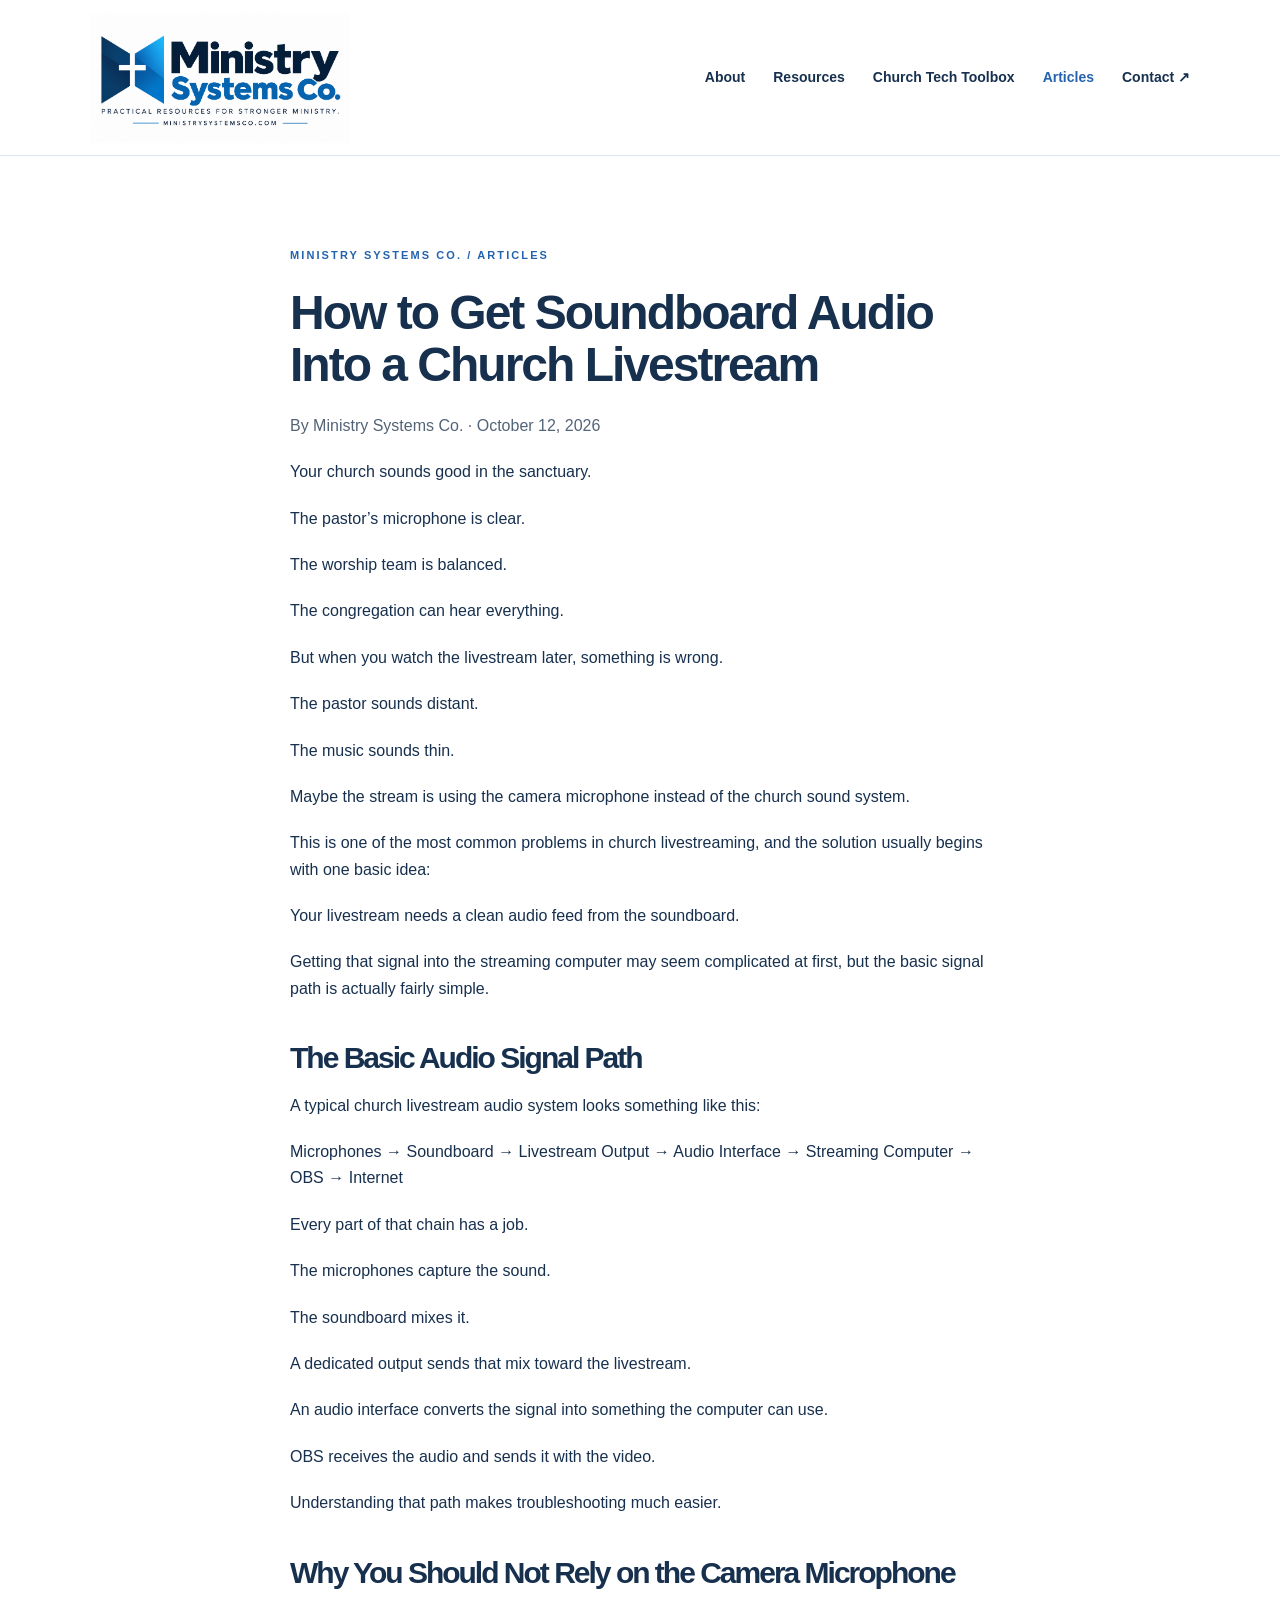
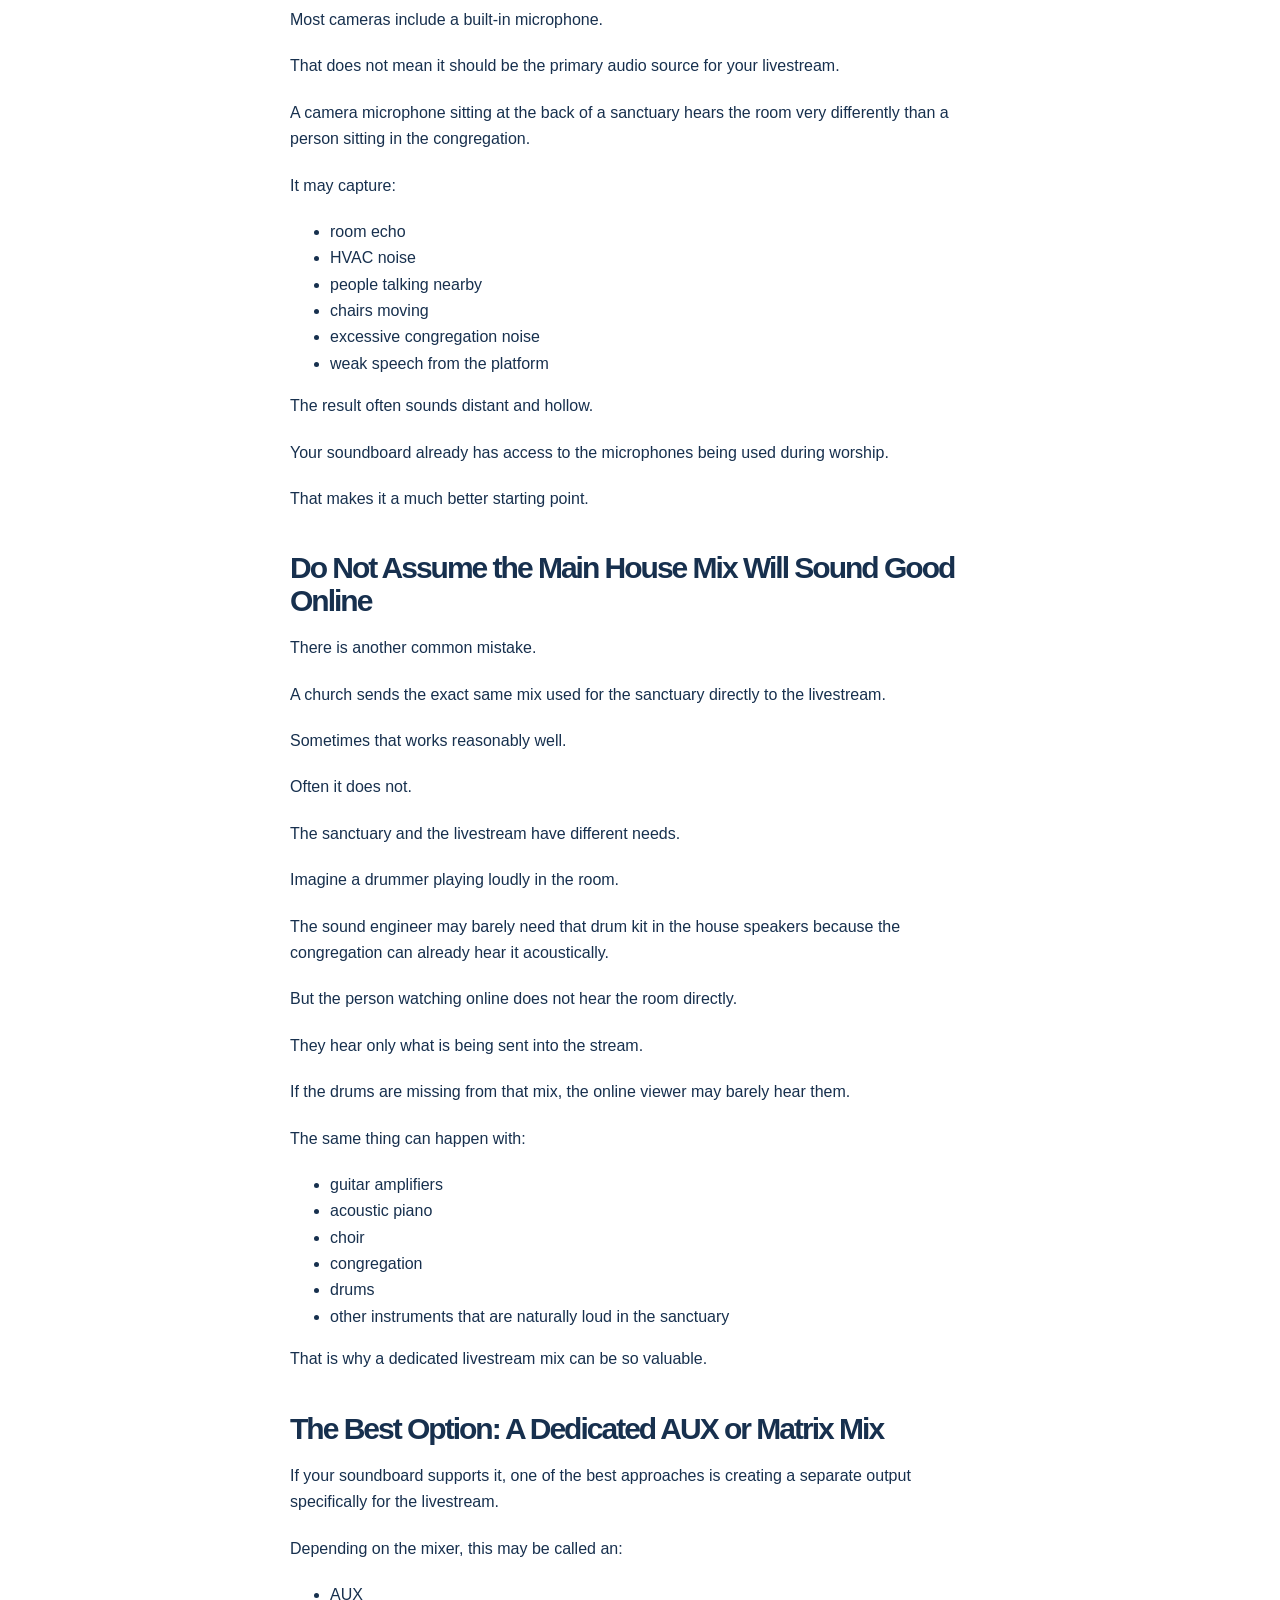
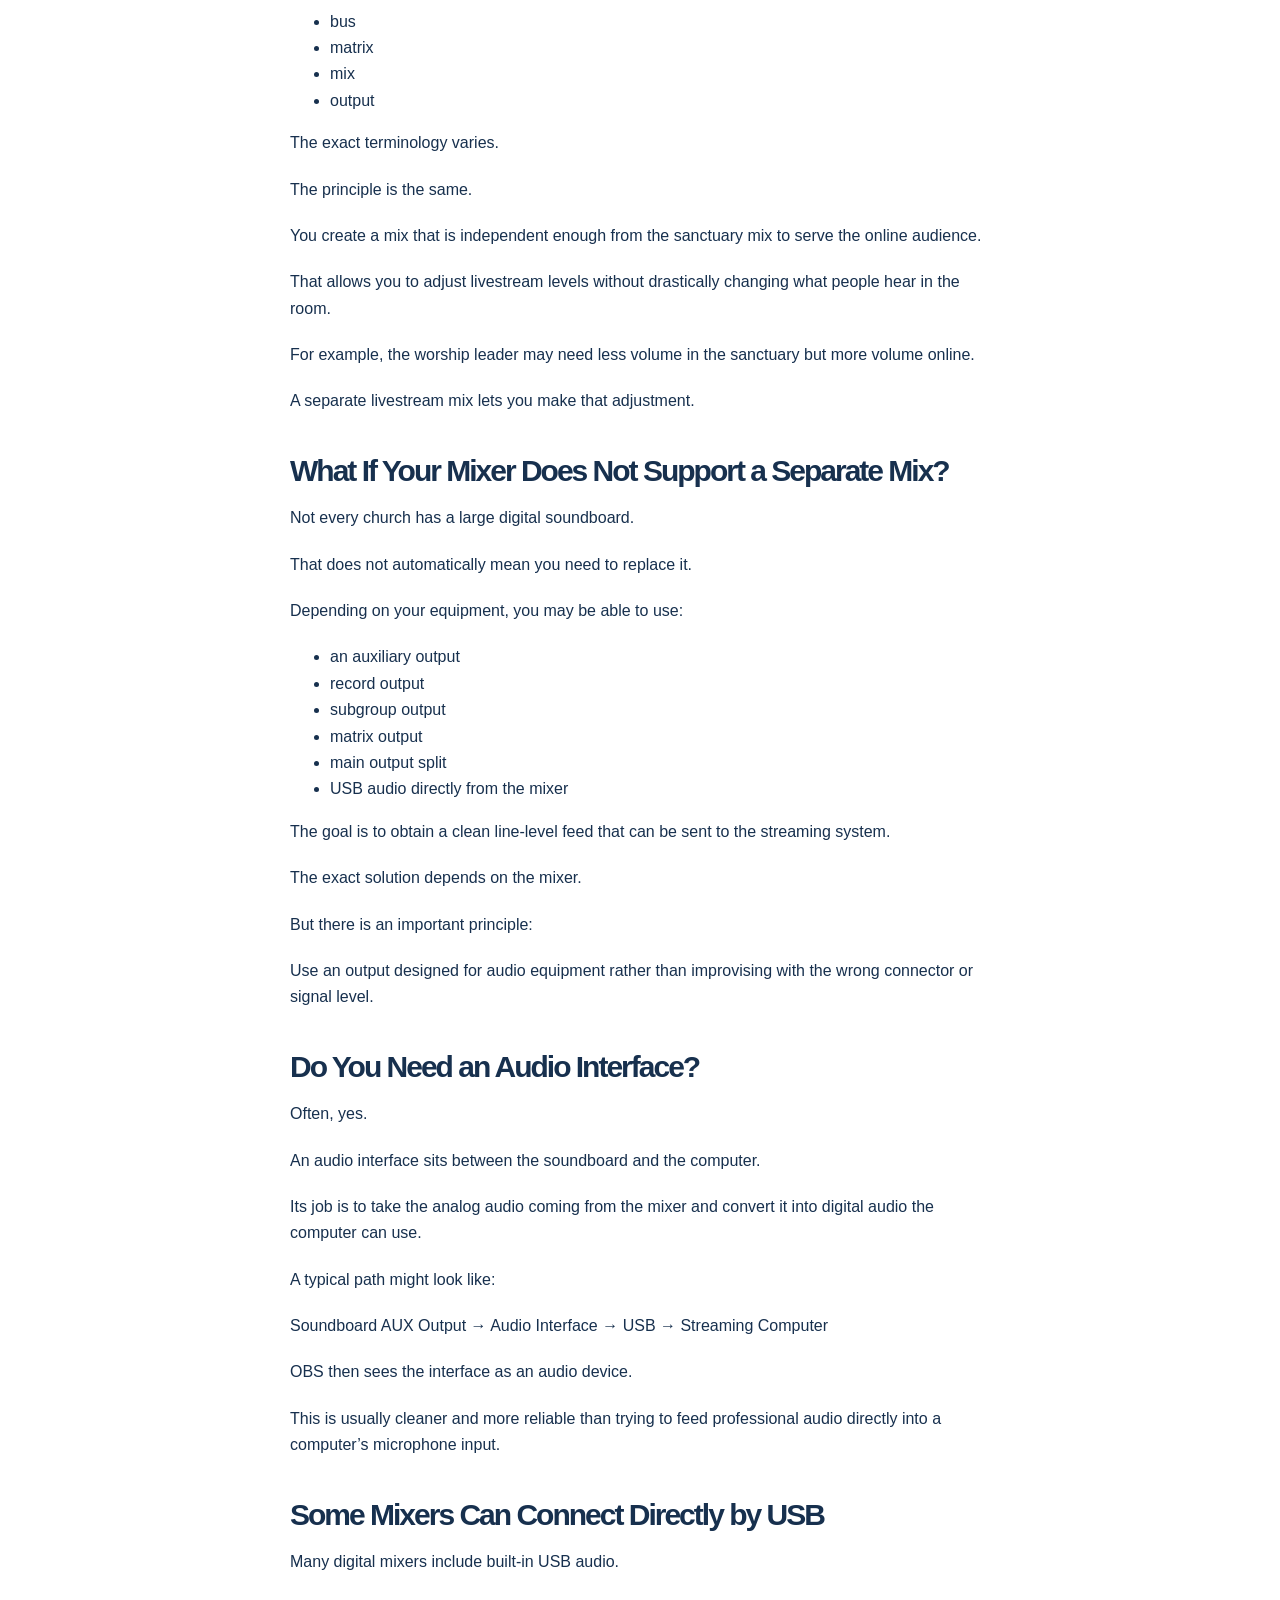
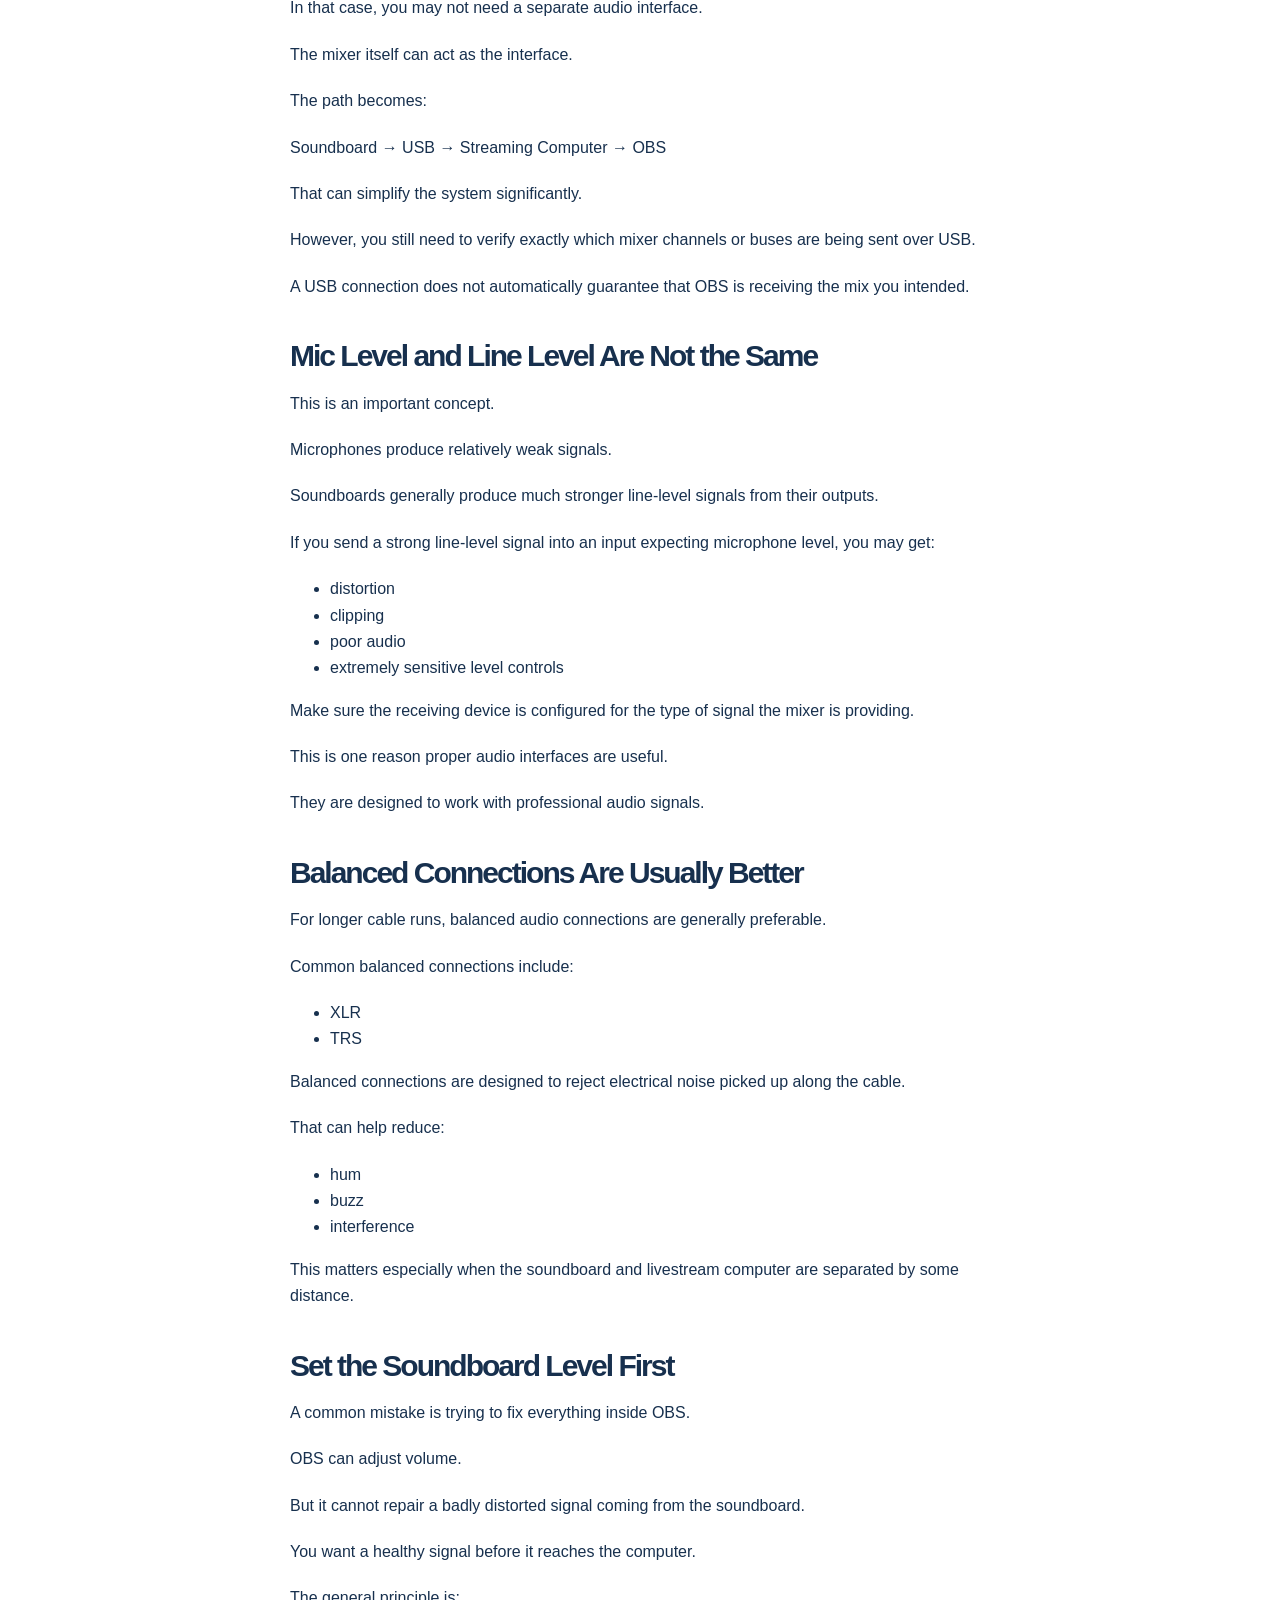
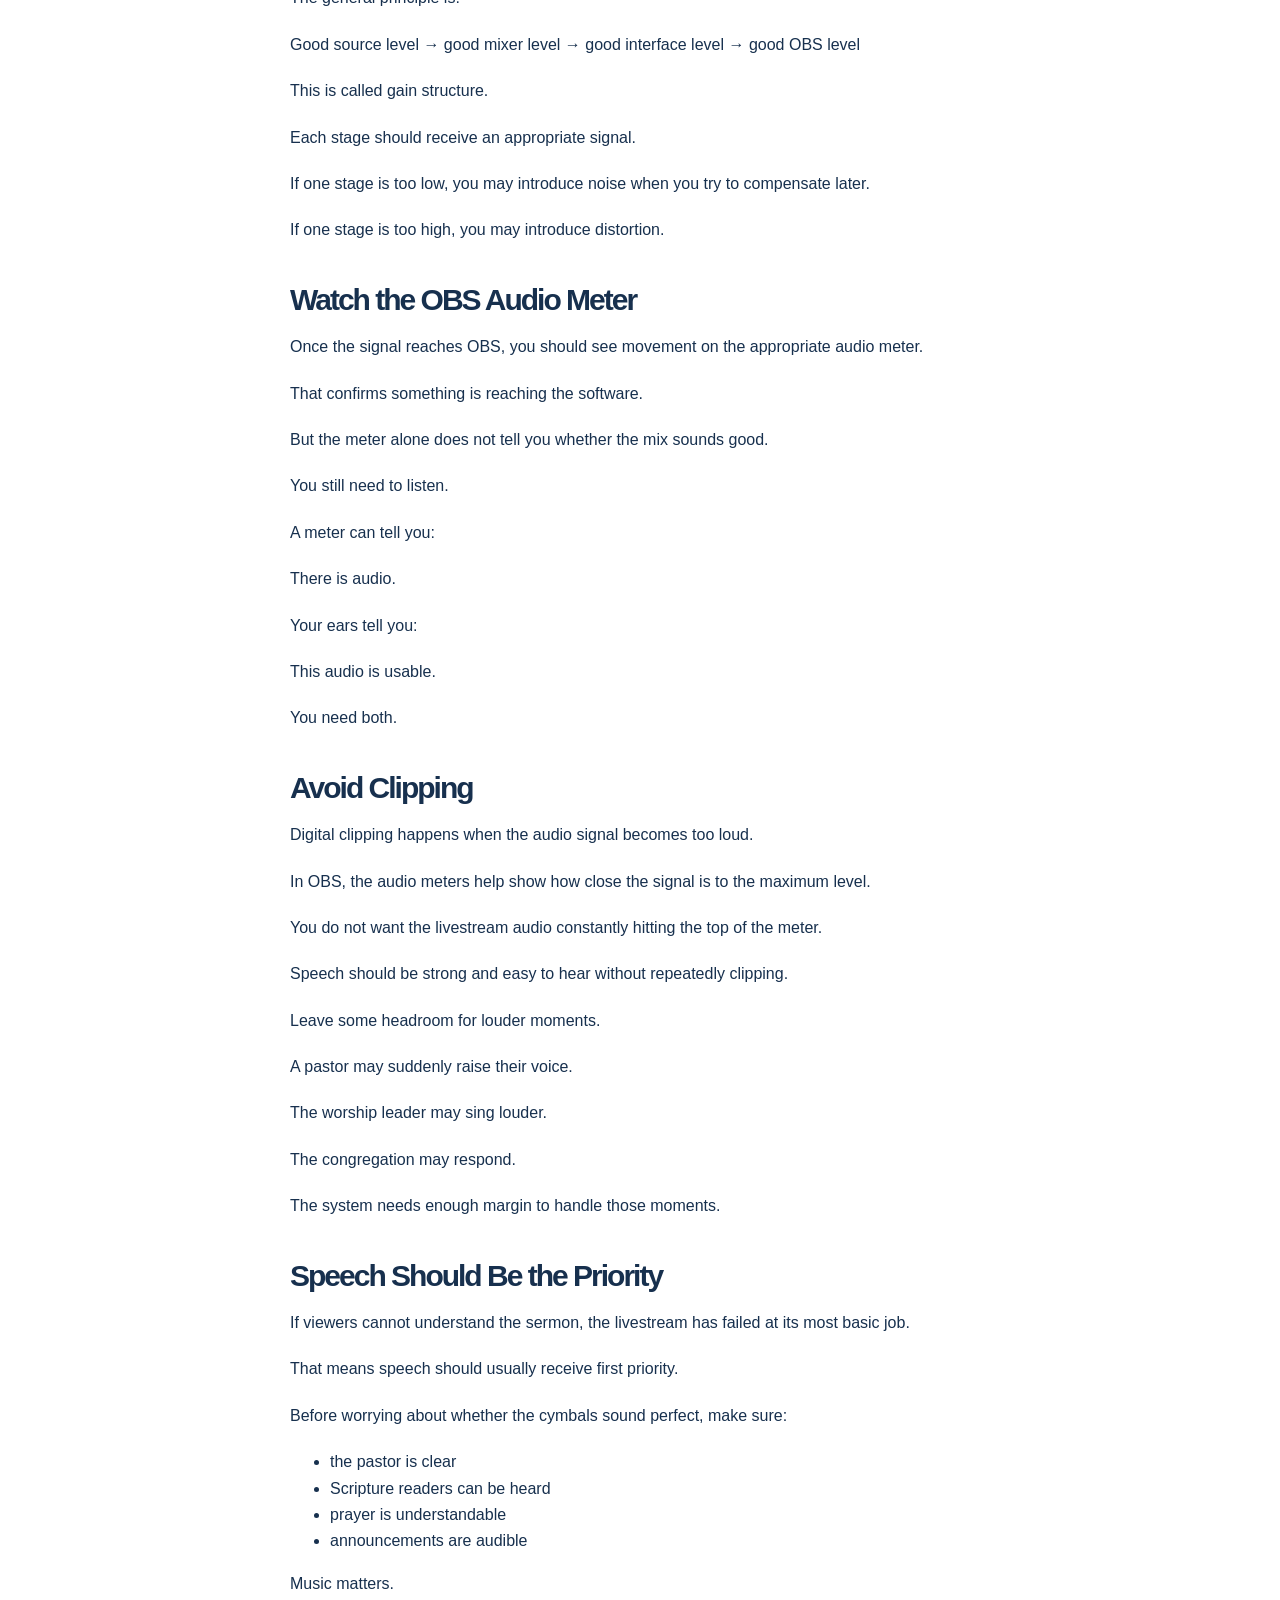
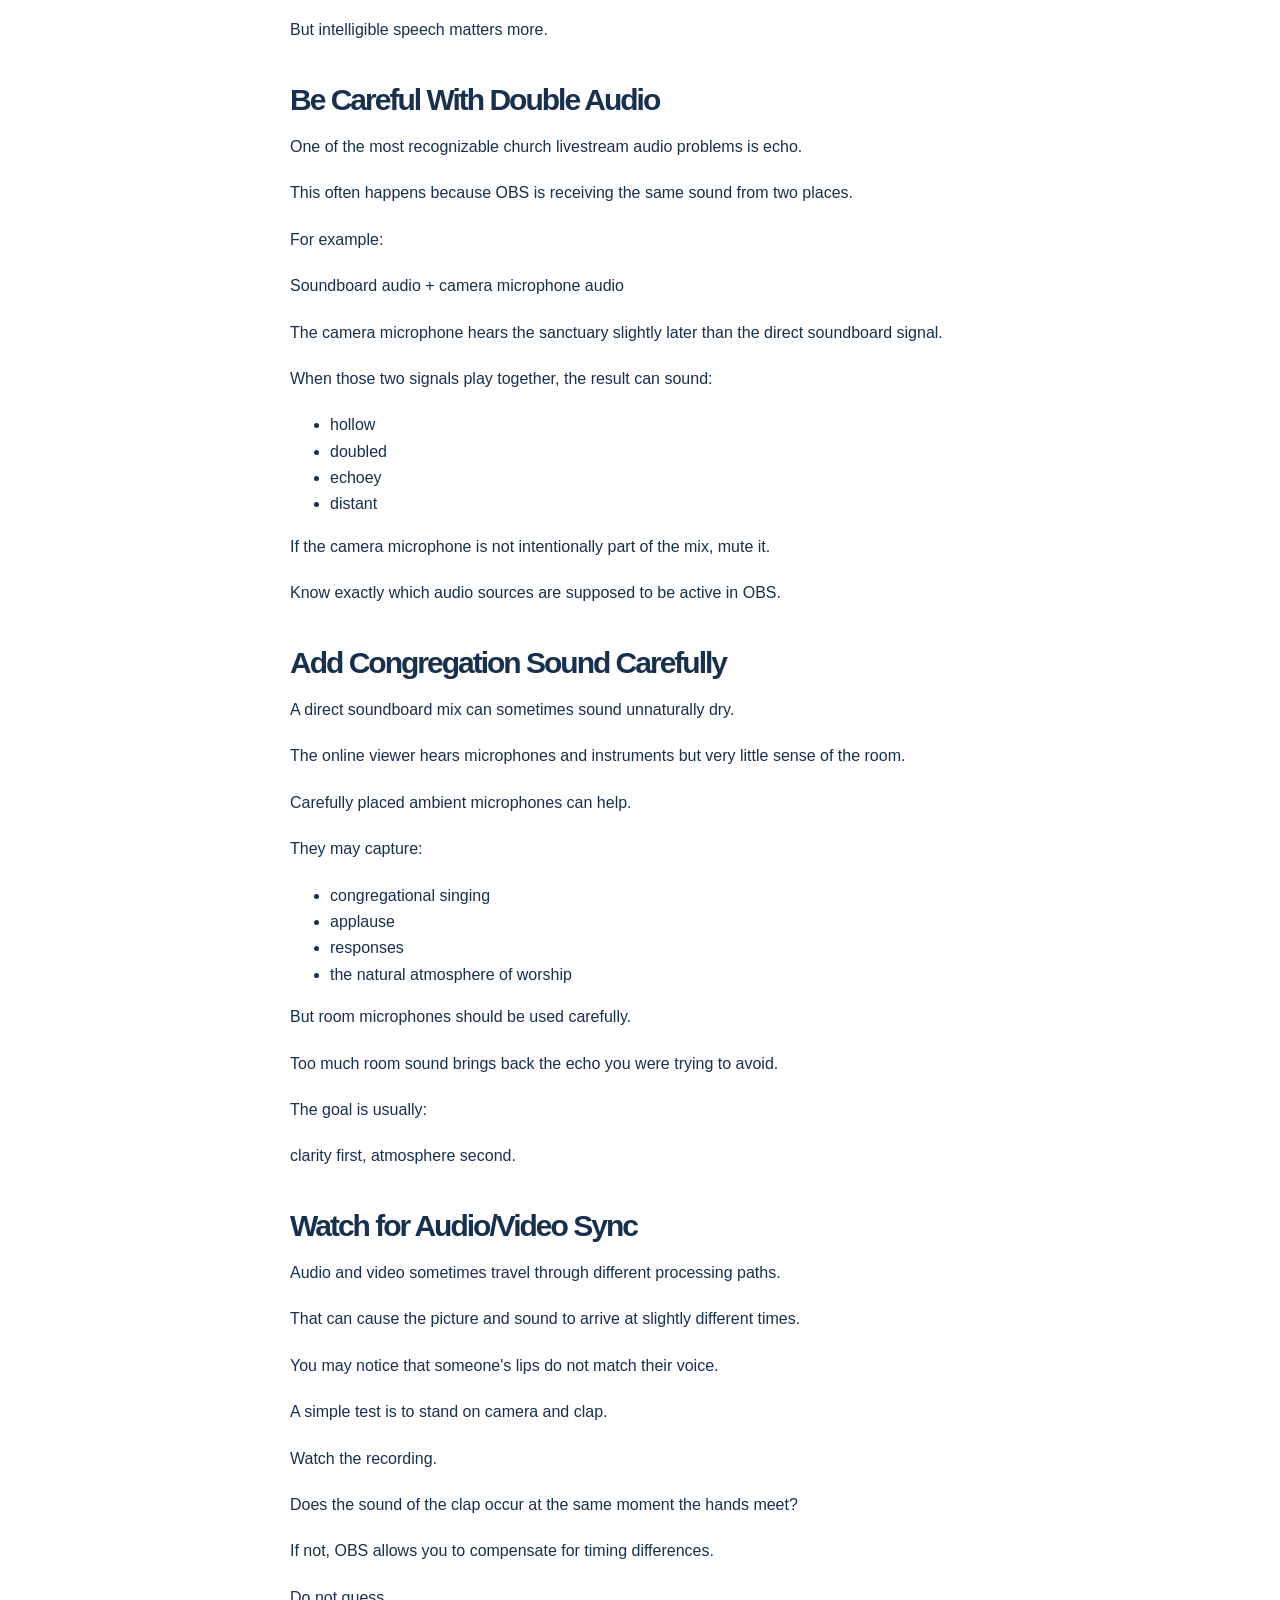
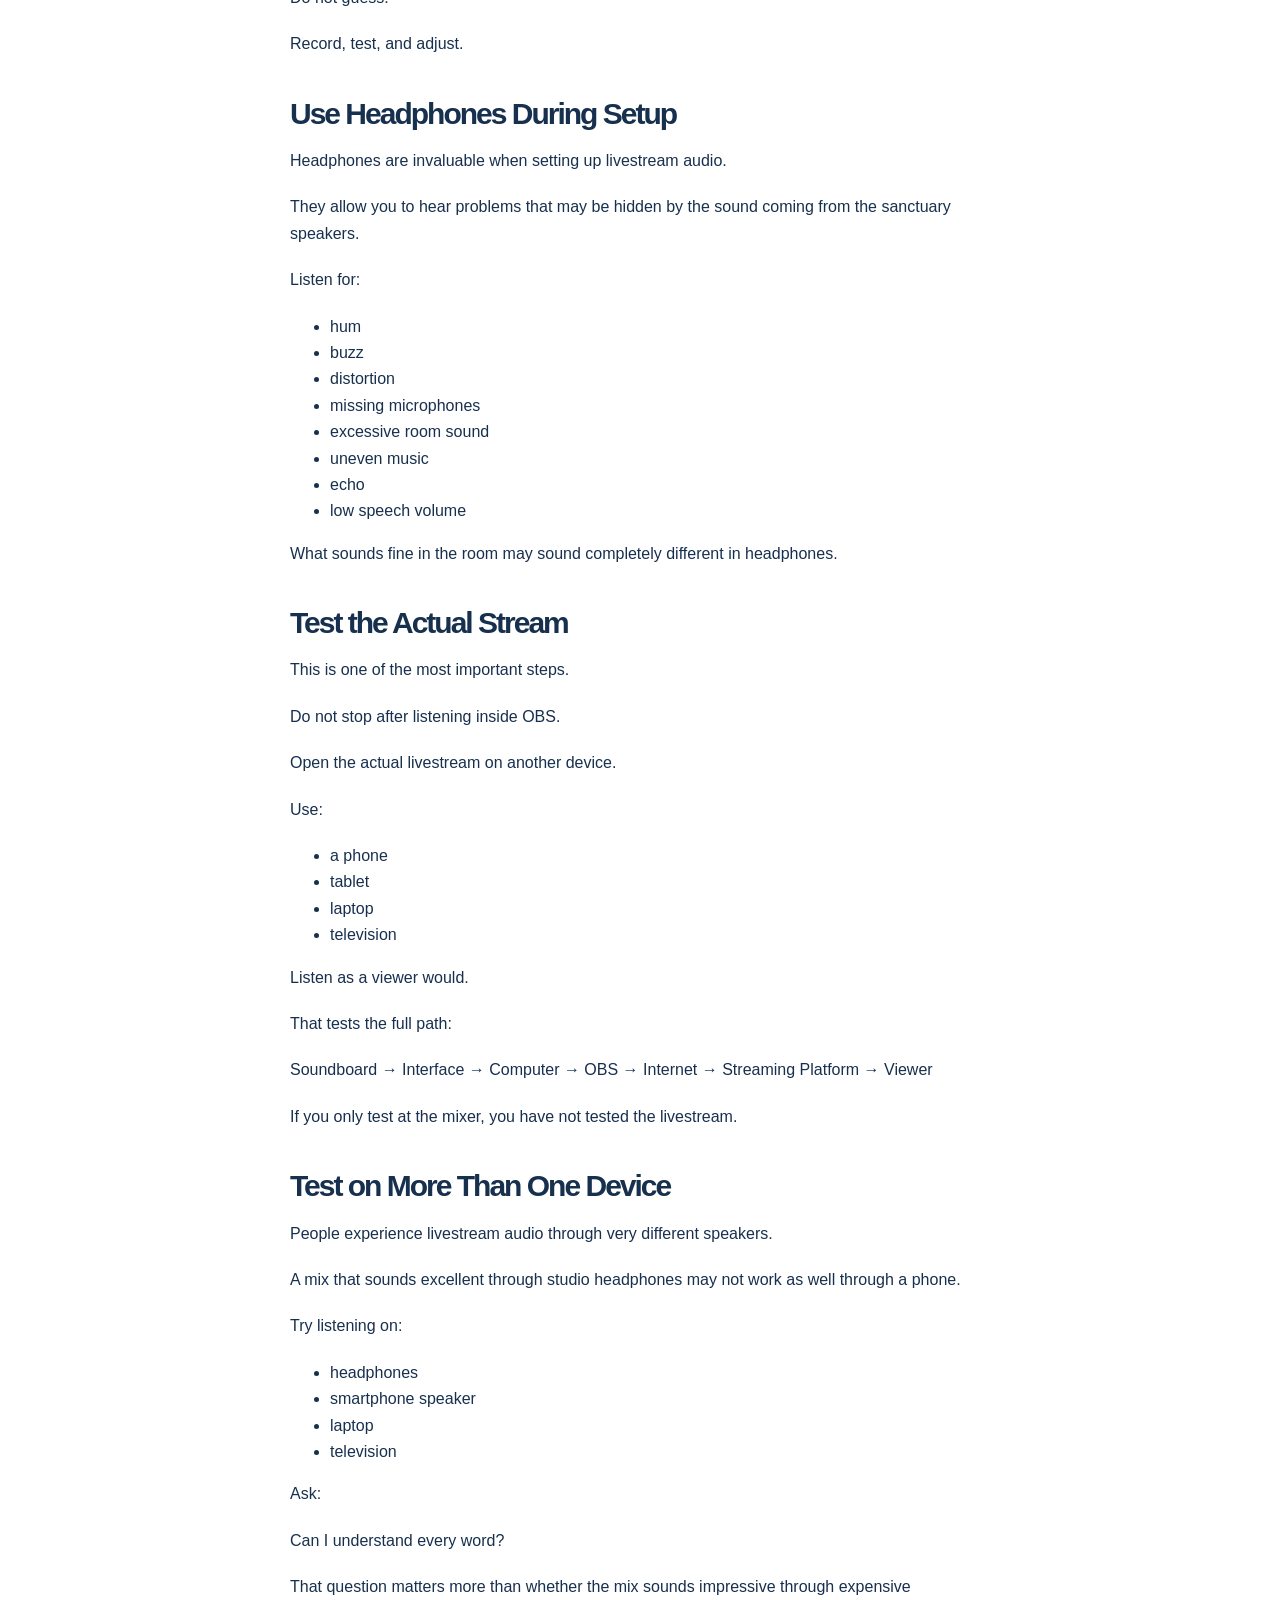
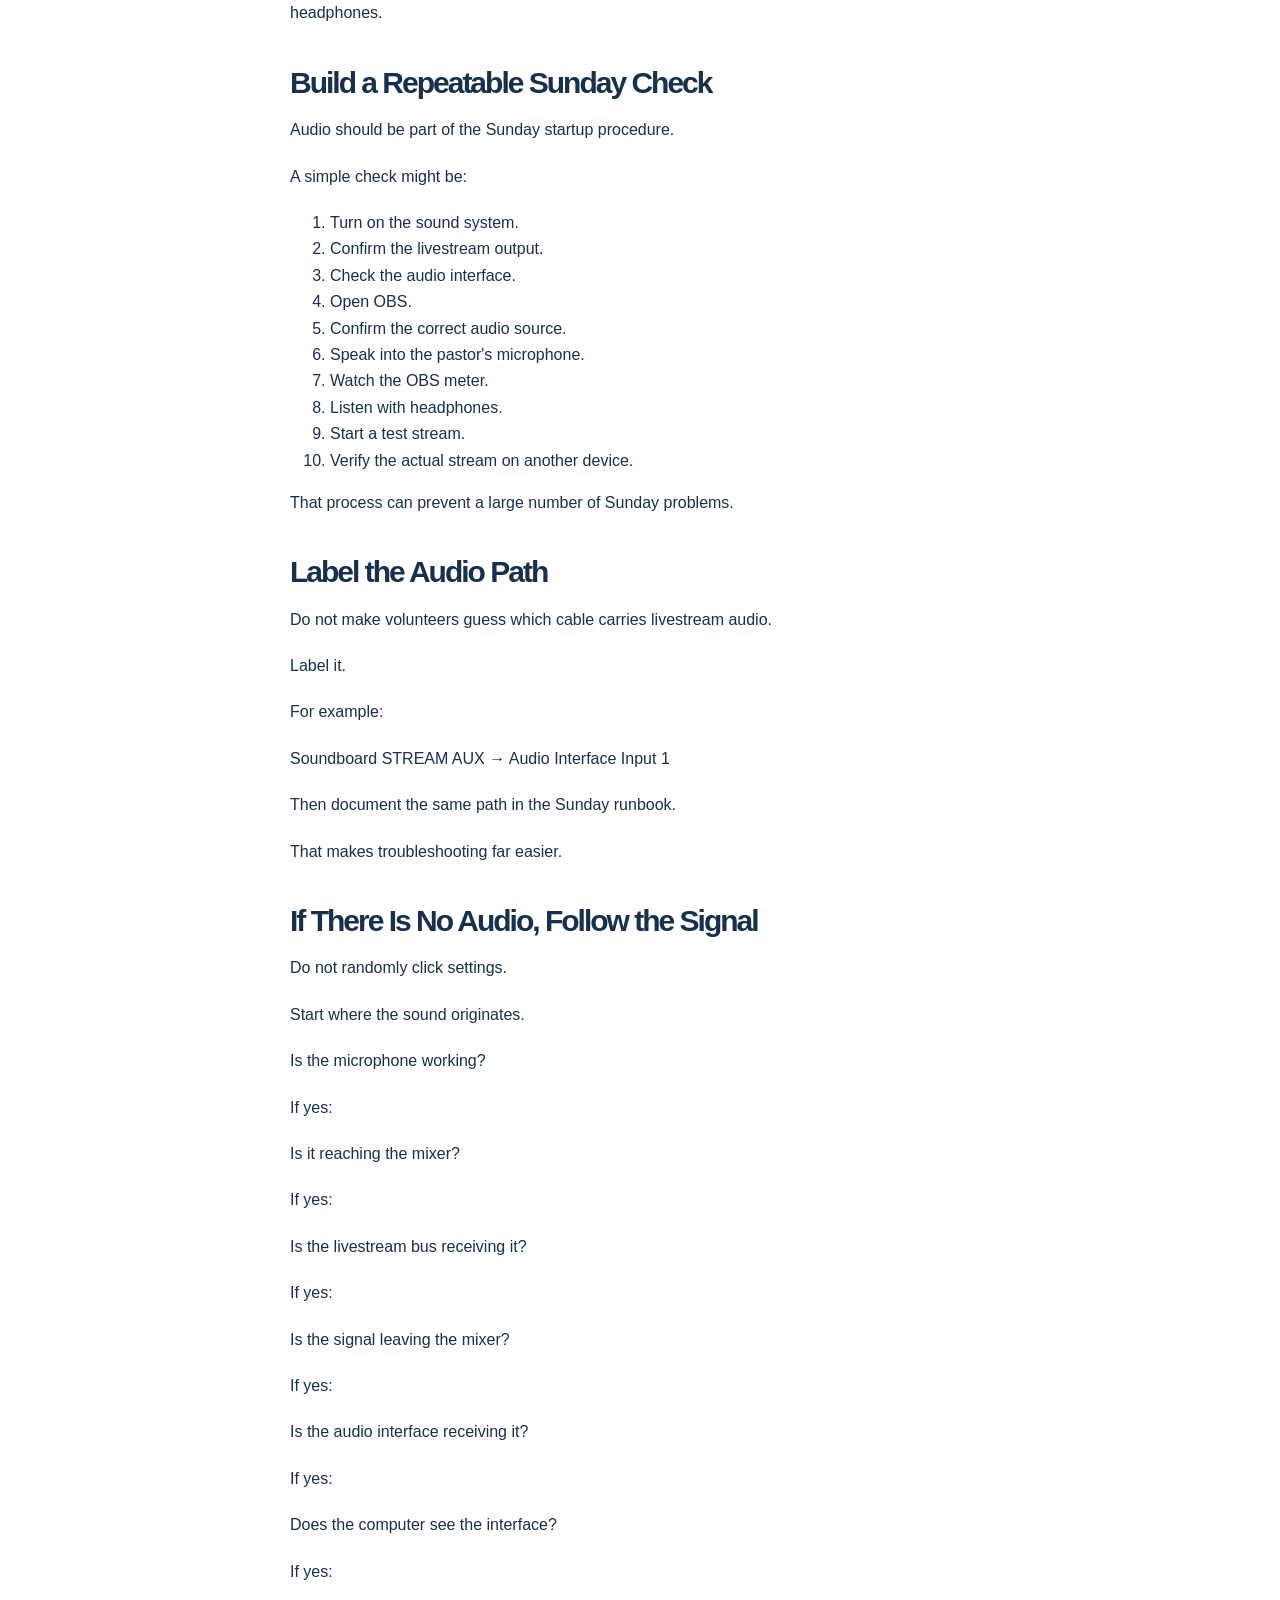
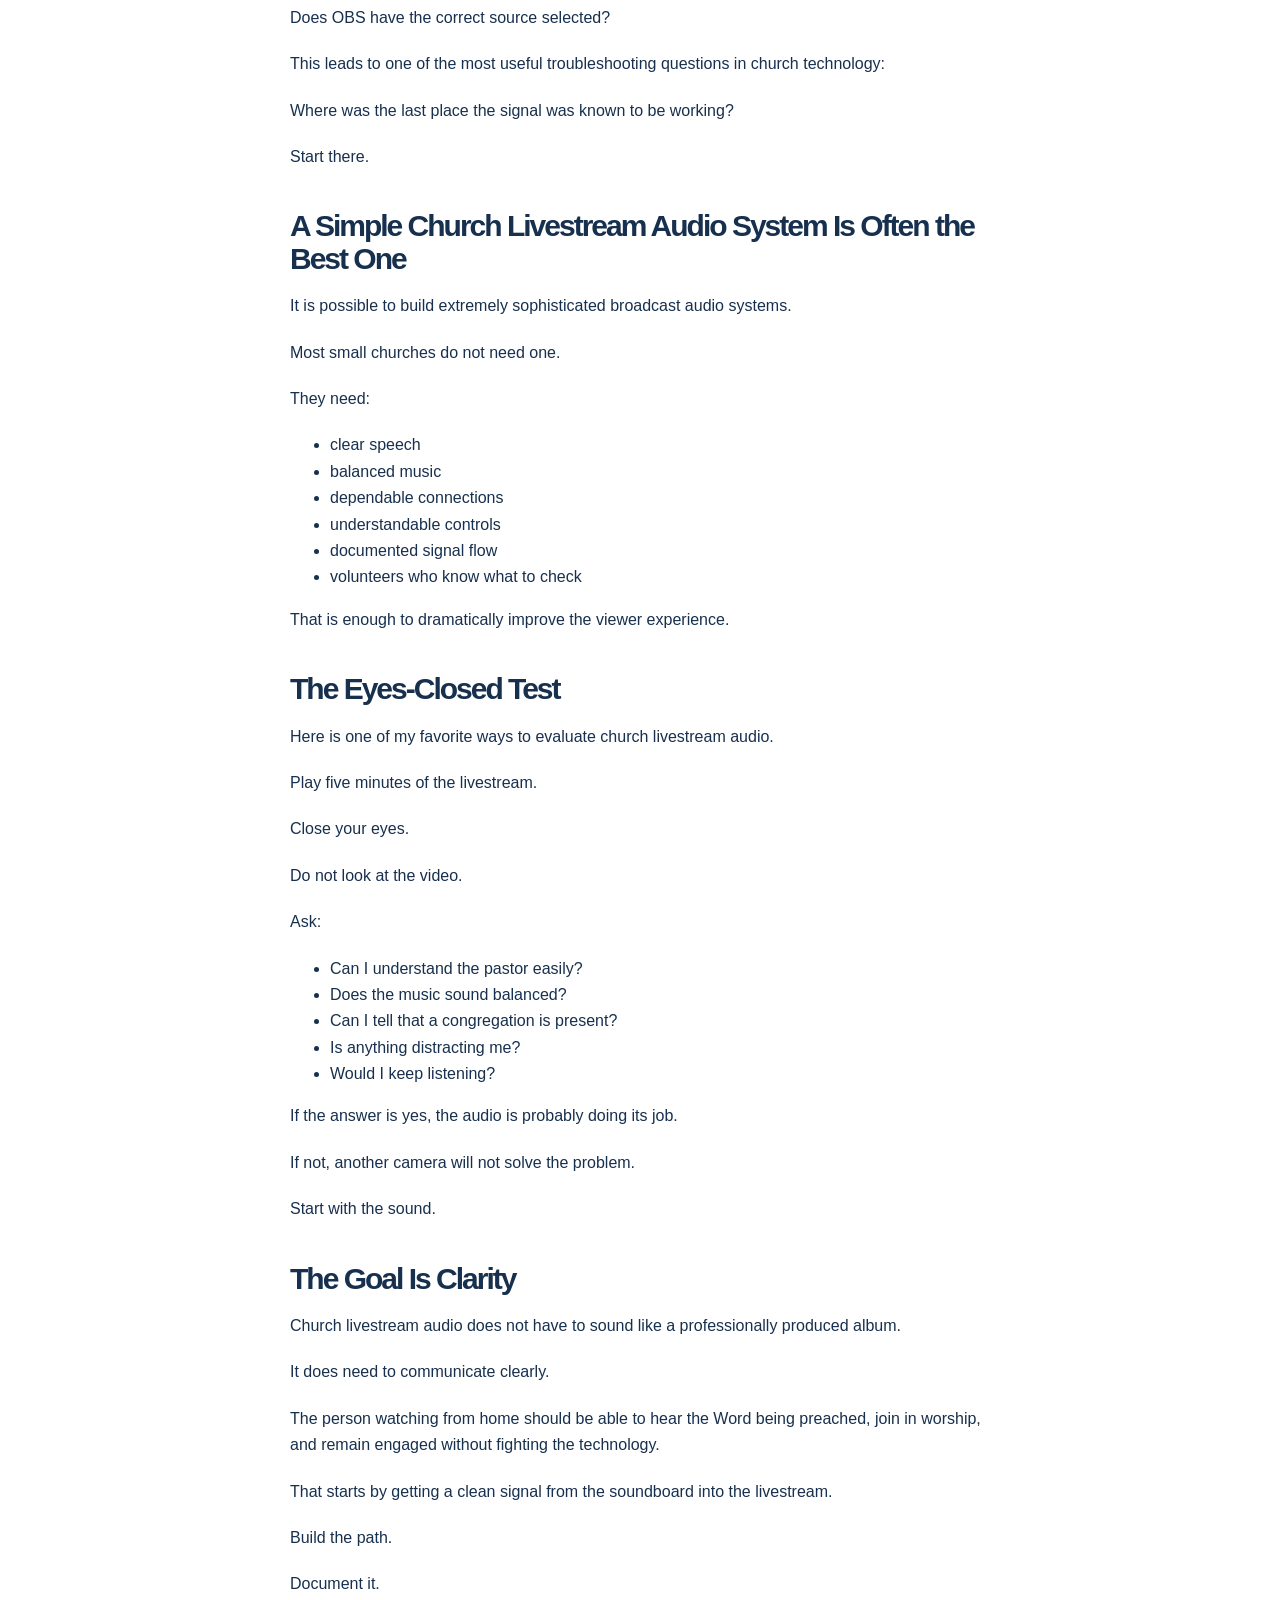
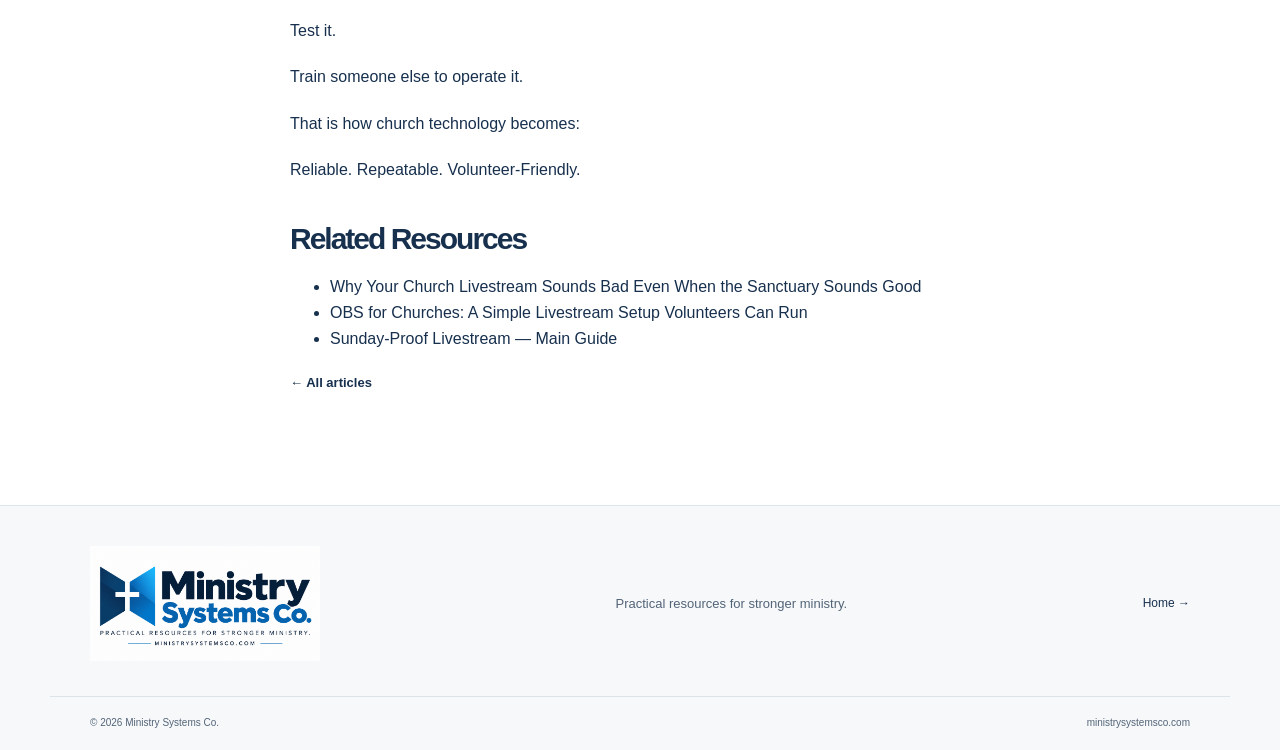
<file: resources/soundboard-audio-church-livestream.html>
<!doctype html>
<html lang="en"><head><meta charset="utf-8"><meta name="viewport" content="width=device-width,initial-scale=1">
<title>How to Get Soundboard Audio Into a Church Livestream</title><meta name="description" content="Learn how to send clean soundboard audio into OBS for your church livestream using AUX mixes, audio interfaces, USB mixers, proper gain structure, and simple troubleshooting."><meta name="theme-color" content="#142d4c"><link rel="canonical" href="https://ministrysystemsco.com/resources/soundboard-audio-church-livestream">
<meta property="og:title" content="How to Get Soundboard Audio Into a Church Livestream"><meta property="og:description" content="Learn how to send clean soundboard audio into OBS for your church livestream using AUX mixes, audio interfaces, USB mixers, proper gain structure, and simple troubleshooting."><meta property="og:type" content="article"><meta property="og:url" content="https://ministrysystemsco.com/resources/soundboard-audio-church-livestream"><meta property="og:site_name" content="Ministry Systems Co."><meta property="og:locale" content="en_US"><meta property="og:image" content="https://ministrysystemsco.com/sunday-proof-livestream-product.jpg"><meta property="og:image:width" content="1600"><meta property="og:image:height" content="1600"><meta property="og:image:alt" content="Sunday-Proof Livestream — Main Guide cover">
<meta name="twitter:card" content="summary_large_image"><meta name="twitter:title" content="How to Get Soundboard Audio Into a Church Livestream"><meta name="twitter:description" content="Learn how to send clean soundboard audio into OBS for your church livestream using AUX mixes, audio interfaces, USB mixers, proper gain structure, and simple troubleshooting."><meta name="twitter:image" content="https://ministrysystemsco.com/sunday-proof-livestream-product.jpg"><meta name="twitter:image:alt" content="Sunday-Proof Livestream — Main Guide cover"><meta property="article:published_time" content="2026-10-12"><link rel="icon" href="/favicon.svg" type="image/svg+xml"><link rel="stylesheet" href="/styles.css">
<script type="application/ld+json">{"@context":"https://schema.org","@type":"BlogPosting","headline":"How to Get Soundboard Audio Into a Church Livestream","description":"Learn how to send clean soundboard audio into OBS for your church livestream using AUX mixes, audio interfaces, USB mixers, proper gain structure, and simple troubleshooting.","url":"https://ministrysystemsco.com/resources/soundboard-audio-church-livestream","mainEntityOfPage":"https://ministrysystemsco.com/resources/soundboard-audio-church-livestream","datePublished":"2026-10-12","dateModified":"2026-10-12","author":{"@type":"Organization","name":"Ministry Systems Co."},"publisher":{"@type":"Organization","name":"Ministry Systems Co.","url":"https://ministrysystemsco.com/"}}</script></head>
<body><a class="skip" href="#main">Skip to content</a><header><div class="wrap header-inner"><a class="brand" href="/" aria-label="Ministry Systems Co. home"><img class="brand-logo" src="/logo.png" alt="Ministry Systems Co. — Practical resources for stronger ministry."></a><nav aria-label="Main navigation"><a href="/#about">About</a><a href="/#resources">Resources</a><a href="/#toolbox">Church Tech Toolbox</a><a href="/articles" aria-current="page">Articles</a><a href="/#contact">Contact <span aria-hidden="true">↗</span></a></nav></div></header>
<main id="main"><article class="section wrap article-copy"><p class="eyebrow">MINISTRY SYSTEMS CO. / ARTICLES</p><h1>How to Get Soundboard Audio Into a Church Livestream</h1><p class="article-meta">By Ministry Systems Co. · <time datetime="2026-10-12">October 12, 2026</time></p><p>Your church sounds good in the sanctuary.</p><p>The pastor’s microphone is clear.</p><p>The worship team is balanced.</p><p>The congregation can hear everything.</p><p>But when you watch the livestream later, something is wrong.</p><p>The pastor sounds distant.</p><p>The music sounds thin.</p><p>Maybe the stream is using the camera microphone instead of the church sound system.</p><p>This is one of the most common problems in church livestreaming, and the solution usually begins with one basic idea:</p><p>Your livestream needs a clean audio feed from the soundboard.</p><p>Getting that signal into the streaming computer may seem complicated at first, but the basic signal path is actually fairly simple.</p><h2>The Basic Audio Signal Path</h2><p>A typical church livestream audio system looks something like this:</p><p>Microphones → Soundboard → Livestream Output → Audio Interface → Streaming Computer → OBS → Internet</p><p>Every part of that chain has a job.</p><p>The microphones capture the sound.</p><p>The soundboard mixes it.</p><p>A dedicated output sends that mix toward the livestream.</p><p>An audio interface converts the signal into something the computer can use.</p><p>OBS receives the audio and sends it with the video.</p><p>Understanding that path makes troubleshooting much easier.</p><h2>Why You Should Not Rely on the Camera Microphone</h2><p>Most cameras include a built-in microphone.</p><p>That does not mean it should be the primary audio source for your livestream.</p><p>A camera microphone sitting at the back of a sanctuary hears the room very differently than a person sitting in the congregation.</p><p>It may capture:</p><ul><li>room echo</li><li>HVAC noise</li><li>people talking nearby</li><li>chairs moving</li><li>excessive congregation noise</li><li>weak speech from the platform</li></ul><p>The result often sounds distant and hollow.</p><p>Your soundboard already has access to the microphones being used during worship.</p><p>That makes it a much better starting point.</p><h2>Do Not Assume the Main House Mix Will Sound Good Online</h2><p>There is another common mistake.</p><p>A church sends the exact same mix used for the sanctuary directly to the livestream.</p><p>Sometimes that works reasonably well.</p><p>Often it does not.</p><p>The sanctuary and the livestream have different needs.</p><p>Imagine a drummer playing loudly in the room.</p><p>The sound engineer may barely need that drum kit in the house speakers because the congregation can already hear it acoustically.</p><p>But the person watching online does not hear the room directly.</p><p>They hear only what is being sent into the stream.</p><p>If the drums are missing from that mix, the online viewer may barely hear them.</p><p>The same thing can happen with:</p><ul><li>guitar amplifiers</li><li>acoustic piano</li><li>choir</li><li>congregation</li><li>drums</li><li>other instruments that are naturally loud in the sanctuary</li></ul><p>That is why a dedicated livestream mix can be so valuable.</p><h2>The Best Option: A Dedicated AUX or Matrix Mix</h2><p>If your soundboard supports it, one of the best approaches is creating a separate output specifically for the livestream.</p><p>Depending on the mixer, this may be called an:</p><ul><li>AUX</li><li>bus</li><li>matrix</li><li>mix</li><li>output</li></ul><p>The exact terminology varies.</p><p>The principle is the same.</p><p>You create a mix that is independent enough from the sanctuary mix to serve the online audience.</p><p>That allows you to adjust livestream levels without drastically changing what people hear in the room.</p><p>For example, the worship leader may need less volume in the sanctuary but more volume online.</p><p>A separate livestream mix lets you make that adjustment.</p><h2>What If Your Mixer Does Not Support a Separate Mix?</h2><p>Not every church has a large digital soundboard.</p><p>That does not automatically mean you need to replace it.</p><p>Depending on your equipment, you may be able to use:</p><ul><li>an auxiliary output</li><li>record output</li><li>subgroup output</li><li>matrix output</li><li>main output split</li><li>USB audio directly from the mixer</li></ul><p>The goal is to obtain a clean line-level feed that can be sent to the streaming system.</p><p>The exact solution depends on the mixer.</p><p>But there is an important principle:</p><p>Use an output designed for audio equipment rather than improvising with the wrong connector or signal level.</p><h2>Do You Need an Audio Interface?</h2><p>Often, yes.</p><p>An audio interface sits between the soundboard and the computer.</p><p>Its job is to take the analog audio coming from the mixer and convert it into digital audio the computer can use.</p><p>A typical path might look like:</p><p>Soundboard AUX Output → Audio Interface → USB → Streaming Computer</p><p>OBS then sees the interface as an audio device.</p><p>This is usually cleaner and more reliable than trying to feed professional audio directly into a computer’s microphone input.</p><h2>Some Mixers Can Connect Directly by USB</h2><p>Many digital mixers include built-in USB audio.</p><p>In that case, you may not need a separate audio interface.</p><p>The mixer itself can act as the interface.</p><p>The path becomes:</p><p>Soundboard → USB → Streaming Computer → OBS</p><p>That can simplify the system significantly.</p><p>However, you still need to verify exactly which mixer channels or buses are being sent over USB.</p><p>A USB connection does not automatically guarantee that OBS is receiving the mix you intended.</p><h2>Mic Level and Line Level Are Not the Same</h2><p>This is an important concept.</p><p>Microphones produce relatively weak signals.</p><p>Soundboards generally produce much stronger line-level signals from their outputs.</p><p>If you send a strong line-level signal into an input expecting microphone level, you may get:</p><ul><li>distortion</li><li>clipping</li><li>poor audio</li><li>extremely sensitive level controls</li></ul><p>Make sure the receiving device is configured for the type of signal the mixer is providing.</p><p>This is one reason proper audio interfaces are useful.</p><p>They are designed to work with professional audio signals.</p><h2>Balanced Connections Are Usually Better</h2><p>For longer cable runs, balanced audio connections are generally preferable.</p><p>Common balanced connections include:</p><ul><li>XLR</li><li>TRS</li></ul><p>Balanced connections are designed to reject electrical noise picked up along the cable.</p><p>That can help reduce:</p><ul><li>hum</li><li>buzz</li><li>interference</li></ul><p>This matters especially when the soundboard and livestream computer are separated by some distance.</p><h2>Set the Soundboard Level First</h2><p>A common mistake is trying to fix everything inside OBS.</p><p>OBS can adjust volume.</p><p>But it cannot repair a badly distorted signal coming from the soundboard.</p><p>You want a healthy signal before it reaches the computer.</p><p>The general principle is:</p><p>Good source level → good mixer level → good interface level → good OBS level</p><p>This is called gain structure.</p><p>Each stage should receive an appropriate signal.</p><p>If one stage is too low, you may introduce noise when you try to compensate later.</p><p>If one stage is too high, you may introduce distortion.</p><h2>Watch the OBS Audio Meter</h2><p>Once the signal reaches OBS, you should see movement on the appropriate audio meter.</p><p>That confirms something is reaching the software.</p><p>But the meter alone does not tell you whether the mix sounds good.</p><p>You still need to listen.</p><p>A meter can tell you:</p><p>There is audio.</p><p>Your ears tell you:</p><p>This audio is usable.</p><p>You need both.</p><h2>Avoid Clipping</h2><p>Digital clipping happens when the audio signal becomes too loud.</p><p>In OBS, the audio meters help show how close the signal is to the maximum level.</p><p>You do not want the livestream audio constantly hitting the top of the meter.</p><p>Speech should be strong and easy to hear without repeatedly clipping.</p><p>Leave some headroom for louder moments.</p><p>A pastor may suddenly raise their voice.</p><p>The worship leader may sing louder.</p><p>The congregation may respond.</p><p>The system needs enough margin to handle those moments.</p><h2>Speech Should Be the Priority</h2><p>If viewers cannot understand the sermon, the livestream has failed at its most basic job.</p><p>That means speech should usually receive first priority.</p><p>Before worrying about whether the cymbals sound perfect, make sure:</p><ul><li>the pastor is clear</li><li>Scripture readers can be heard</li><li>prayer is understandable</li><li>announcements are audible</li></ul><p>Music matters.</p><p>But intelligible speech matters more.</p><h2>Be Careful With Double Audio</h2><p>One of the most recognizable church livestream audio problems is echo.</p><p>This often happens because OBS is receiving the same sound from two places.</p><p>For example:</p><p>Soundboard audio + camera microphone audio</p><p>The camera microphone hears the sanctuary slightly later than the direct soundboard signal.</p><p>When those two signals play together, the result can sound:</p><ul><li>hollow</li><li>doubled</li><li>echoey</li><li>distant</li></ul><p>If the camera microphone is not intentionally part of the mix, mute it.</p><p>Know exactly which audio sources are supposed to be active in OBS.</p><h2>Add Congregation Sound Carefully</h2><p>A direct soundboard mix can sometimes sound unnaturally dry.</p><p>The online viewer hears microphones and instruments but very little sense of the room.</p><p>Carefully placed ambient microphones can help.</p><p>They may capture:</p><ul><li>congregational singing</li><li>applause</li><li>responses</li><li>the natural atmosphere of worship</li></ul><p>But room microphones should be used carefully.</p><p>Too much room sound brings back the echo you were trying to avoid.</p><p>The goal is usually:</p><p>clarity first, atmosphere second.</p><h2>Watch for Audio/Video Sync</h2><p>Audio and video sometimes travel through different processing paths.</p><p>That can cause the picture and sound to arrive at slightly different times.</p><p>You may notice that someone&#x27;s lips do not match their voice.</p><p>A simple test is to stand on camera and clap.</p><p>Watch the recording.</p><p>Does the sound of the clap occur at the same moment the hands meet?</p><p>If not, OBS allows you to compensate for timing differences.</p><p>Do not guess.</p><p>Record, test, and adjust.</p><h2>Use Headphones During Setup</h2><p>Headphones are invaluable when setting up livestream audio.</p><p>They allow you to hear problems that may be hidden by the sound coming from the sanctuary speakers.</p><p>Listen for:</p><ul><li>hum</li><li>buzz</li><li>distortion</li><li>missing microphones</li><li>excessive room sound</li><li>uneven music</li><li>echo</li><li>low speech volume</li></ul><p>What sounds fine in the room may sound completely different in headphones.</p><h2>Test the Actual Stream</h2><p>This is one of the most important steps.</p><p>Do not stop after listening inside OBS.</p><p>Open the actual livestream on another device.</p><p>Use:</p><ul><li>a phone</li><li>tablet</li><li>laptop</li><li>television</li></ul><p>Listen as a viewer would.</p><p>That tests the full path:</p><p>Soundboard → Interface → Computer → OBS → Internet → Streaming Platform → Viewer</p><p>If you only test at the mixer, you have not tested the livestream.</p><h2>Test on More Than One Device</h2><p>People experience livestream audio through very different speakers.</p><p>A mix that sounds excellent through studio headphones may not work as well through a phone.</p><p>Try listening on:</p><ul><li>headphones</li><li>smartphone speaker</li><li>laptop</li><li>television</li></ul><p>Ask:</p><p>Can I understand every word?</p><p>That question matters more than whether the mix sounds impressive through expensive headphones.</p><h2>Build a Repeatable Sunday Check</h2><p>Audio should be part of the Sunday startup procedure.</p><p>A simple check might be:</p><ol><li>Turn on the sound system.</li><li>Confirm the livestream output.</li><li>Check the audio interface.</li><li>Open OBS.</li><li>Confirm the correct audio source.</li><li>Speak into the pastor&#x27;s microphone.</li><li>Watch the OBS meter.</li><li>Listen with headphones.</li><li>Start a test stream.</li><li>Verify the actual stream on another device.</li></ol><p>That process can prevent a large number of Sunday problems.</p><h2>Label the Audio Path</h2><p>Do not make volunteers guess which cable carries livestream audio.</p><p>Label it.</p><p>For example:</p><p>Soundboard STREAM AUX → Audio Interface Input 1</p><p>Then document the same path in the Sunday runbook.</p><p>That makes troubleshooting far easier.</p><h2>If There Is No Audio, Follow the Signal</h2><p>Do not randomly click settings.</p><p>Start where the sound originates.</p><p>Is the microphone working?</p><p>If yes:</p><p>Is it reaching the mixer?</p><p>If yes:</p><p>Is the livestream bus receiving it?</p><p>If yes:</p><p>Is the signal leaving the mixer?</p><p>If yes:</p><p>Is the audio interface receiving it?</p><p>If yes:</p><p>Does the computer see the interface?</p><p>If yes:</p><p>Does OBS have the correct source selected?</p><p>This leads to one of the most useful troubleshooting questions in church technology:</p><p>Where was the last place the signal was known to be working?</p><p>Start there.</p><h2>A Simple Church Livestream Audio System Is Often the Best One</h2><p>It is possible to build extremely sophisticated broadcast audio systems.</p><p>Most small churches do not need one.</p><p>They need:</p><ul><li>clear speech</li><li>balanced music</li><li>dependable connections</li><li>understandable controls</li><li>documented signal flow</li><li>volunteers who know what to check</li></ul><p>That is enough to dramatically improve the viewer experience.</p><h2>The Eyes-Closed Test</h2><p>Here is one of my favorite ways to evaluate church livestream audio.</p><p>Play five minutes of the livestream.</p><p>Close your eyes.</p><p>Do not look at the video.</p><p>Ask:</p><ul><li>Can I understand the pastor easily?</li><li>Does the music sound balanced?</li><li>Can I tell that a congregation is present?</li><li>Is anything distracting me?</li><li>Would I keep listening?</li></ul><p>If the answer is yes, the audio is probably doing its job.</p><p>If not, another camera will not solve the problem.</p><p>Start with the sound.</p><h2>The Goal Is Clarity</h2><p>Church livestream audio does not have to sound like a professionally produced album.</p><p>It does need to communicate clearly.</p><p>The person watching from home should be able to hear the Word being preached, join in worship, and remain engaged without fighting the technology.</p><p>That starts by getting a clean signal from the soundboard into the livestream.</p><p>Build the path.</p><p>Document it.</p><p>Test it.</p><p>Train someone else to operate it.</p><p>That is how church technology becomes:</p><p>Reliable. Repeatable. Volunteer-Friendly.</p><h2>Related Resources</h2><ul><li><a href="/why-church-livestream-sounds-bad">Why Your Church Livestream Sounds Bad Even When the Sanctuary Sounds Good</a></li><li><a href="/resources/obs-for-churches">OBS for Churches: A Simple Livestream Setup Volunteers Can Run</a></li><li><a href="/#sunday-proof">Sunday-Proof Livestream — Main Guide</a></li></ul><p><a class="text-link" href="/articles">← All articles</a></p></article></main>
<footer><div class="wrap footer-inner"><a class="brand" href="/"><img class="brand-logo" src="/logo.png" alt="Ministry Systems Co. — Practical resources for stronger ministry."></a><p>Practical resources for stronger ministry.</p><a href="/">Home →</a></div><div class="wrap footer-bottom"><span>© 2026 Ministry Systems Co.</span><span>ministrysystemsco.com</span></div></footer></body></html>
</file>
<file: styles.css>
:root{--navy:#142d4c;--blue:#2363ae;--ink:#17304e;--muted:#536477;--paper:#f6f8fa;--line:#dce4eb}*{box-sizing:border-box}html{scroll-behavior:smooth;scroll-padding-top:24px}body{margin:0;color:var(--ink);background:white;font-family:Arial,Helvetica,sans-serif;line-height:1.65}a{color:inherit;text-decoration:none}a:focus-visible{outline:3px solid #3786dc;outline-offset:6px}a:hover{text-decoration:underline}p{margin:0 0 20px}.wrap{max-width:1180px;margin:auto;padding-left:40px;padding-right:40px}.skip{position:absolute;top:-100px;padding:12px;background:white;z-index:10}.skip:focus{top:0}header{border-bottom:1px solid var(--line)}.header-inner{min-height:108px;display:flex;align-items:center;justify-content:space-between;gap:30px}.brand{display:flex;align-items:center;gap:12px;font-size:19px;font-weight:700;line-height:1.12;letter-spacing:-.5px}.brand-mark{display:flex;align-items:center;justify-content:center;background:var(--navy);color:white;width:48px;height:48px;border-radius:5px;font-size:29px;position:relative}.brand-mark span{font-size:16px;color:#8bbcf5;position:absolute;top:4px;right:4px}nav{display:flex;gap:28px;font-size:14px;font-weight:600}.hero{background:linear-gradient(110deg,#fff 30%,#f1f5f9);padding:72px 0 76px}.hero-grid{display:grid;grid-template-columns:1.2fr 1fr;gap:64px;align-items:center}.eyebrow{color:var(--blue);font-size:11px;letter-spacing:2.1px;font-weight:700;margin-bottom:23px}h1,h2,h3{margin:0;font-weight:600;letter-spacing:-2px;line-height:1.08}h1{font-size:64px}em{font-style:normal;color:var(--blue)}.intro{max-width:480px;font-size:17px;color:var(--muted);margin:28px 0}.actions{display:flex;align-items:center;gap:24px;flex-wrap:wrap}.button{background:var(--blue);color:white;padding:15px 21px;display:inline-flex;align-items:center;gap:24px;border-radius:3px;font-size:13px;font-weight:700}.button:hover{background:#194e8d;text-decoration:none}.text-link{font-size:13px;font-weight:700;display:inline-flex;gap:16px;align-items:center}.hero-note{font-size:12px;color:var(--muted);margin:30px 0 0}.hero-note span{color:var(--blue);margin-right:8px}.feature-art{background:#e4edf5;border:1px solid #d6e2ed;border-radius:6px;padding:25px 27px 20px;min-height:470px;display:flex;flex-direction:column;align-items:center;position:relative;overflow:hidden}.art-label{font-size:9px;letter-spacing:1.5px;font-weight:700;display:flex;gap:8px;align-items:center}.dot{width:6px;height:6px;border-radius:50%;background:var(--blue)}.book{width:260px;min-height:337px;transform:rotate(-7deg);margin:30px 0 27px;color:white;background:linear-gradient(130deg,#173c66,#101f35);border-left:9px solid #0c213b;padding:29px 23px 18px;box-shadow:14px 18px 0 #ccd8e5,20px 25px 28px #203d5a30;position:relative}.book-series{font-size:8px;letter-spacing:1.5px;color:#afc8e6;margin-bottom:27px}.book-title{font-size:30px;letter-spacing:-1px;font-weight:700;line-height:1.04}.book-title span{color:#8fb8ee}.book-subtitle{font-size:10px;color:#d4e2f4;line-height:1.6;margin-top:18px}.book-brand{font-size:8px;font-weight:700;letter-spacing:1.5px;margin:23px 0 0}.signal{height:58px;display:flex;gap:7px;align-items:center}.signal i{display:block;width:7px;height:20px;background:#518fd3;border-radius:3px}.signal i:nth-child(3n){height:46px}.signal i:nth-child(2n){height:33px}.signal i:nth-child(6){height:58px;background:#a5c9ef}.art-bottom{width:100%;display:flex;justify-content:space-between;align-items:center;font-size:8px;font-weight:700;letter-spacing:1.5px}.art-bottom a{font-size:20px}.principles{background:var(--navy);color:#d7e5f5}.principles .wrap{display:flex;justify-content:space-between;padding-top:24px;padding-bottom:24px;font-size:13px;letter-spacing:.3px}.section{padding-top:90px;padding-bottom:90px}h2{font-size:42px}.two-col{display:grid;grid-template-columns:1fr 1fr;gap:90px}.body-copy{color:var(--muted);font-size:16px}.statement{color:var(--ink);font-weight:700;margin-top:27px}.resources{background:var(--paper)}.section-heading{display:flex;justify-content:space-between;align-items:end;gap:30px;margin-bottom:38px}.section-heading>p{font-size:14px;color:var(--muted);margin-bottom:0}.resource-grid{display:grid;grid-template-columns:1fr 1fr;gap:24px}.resource-card{border:1px solid var(--line);background:white;padding:35px}.card-number{font-size:9px;color:var(--muted);letter-spacing:1.4px;font-weight:700;margin-bottom:27px}h3{font-size:31px;letter-spacing:-1px}.resource-card>p:not(.card-number){font-size:14px;color:var(--muted);max-width:350px;margin:20px 0 28px}.featured{background:#edf3fa;border-color:#ccdced}.card-top{display:flex;align-items:start;justify-content:space-between;gap:12px}.badge{white-space:nowrap;display:inline-block;border:1px solid #bdcfe2;background:#fff;color:var(--navy);padding:4px 10px;font-size:10px;border-radius:20px;font-weight:700}.section-intro{margin-top:25px;color:var(--muted);max-width:350px}.check-list{list-style:none;padding:0;margin:28px 0}.check-list li{padding:10px 0;border-top:1px solid var(--line);font-size:14px;color:var(--ink)}.check-list li:before{content:'✓';color:var(--blue);margin-right:12px}.product-section{background:var(--navy);color:white;padding:80px 0}.product-section .eyebrow{color:#9fc5f1}.product-heading{display:flex;align-items:start;justify-content:space-between}.product-heading h2{font-size:55px}.product-heading em{color:#90b9ec}.product-motto{color:#b6cce5;font-size:15px;margin:22px 0}.product-intro{max-width:670px;color:#d1deec;font-size:16px;margin:12px 0 40px}.topic-grid{display:grid;grid-template-columns:repeat(4,1fr);gap:26px;border-top:1px solid #3b526d;padding-top:30px}.topic-grid article>span{color:#9dbfe5;font-size:11px}.topic-grid h3{font-size:18px;letter-spacing:-.3px;margin:16px 0 12px}.topic-grid p{font-size:13px;color:#c0d0e2}.product-bottom{border-top:1px solid #3b526d;padding-top:28px;margin-top:25px;display:flex;align-items:center;justify-content:space-between;gap:35px}.product-bottom p{font-size:12px;color:#c0d0e2;max-width:480px;margin:0}.button.light{background:#e2edfb;color:var(--navy)}.button.light:hover{background:white}.contact{text-align:center;max-width:800px}.contact>p:not(.eyebrow){color:var(--muted);margin-top:26px}.contact-status{font-size:14px;background:var(--paper);border:1px solid var(--line);padding:22px;border-radius:4px}footer{background:var(--paper);border-top:1px solid var(--line)}.footer-inner{display:flex;align-items:center;justify-content:space-between;gap:24px;padding-top:40px;padding-bottom:35px}.footer-inner p{font-size:13px;color:var(--muted);margin:0}.footer-inner>a:last-child{font-size:12px}.footer-bottom{display:flex;justify-content:space-between;border-top:1px solid var(--line);padding-top:18px;padding-bottom:18px;font-size:10px;color:var(--muted)}
@media(max-width:1000px){h1{font-size:51px}.hero-grid{gap:35px}.wrap{padding-left:28px;padding-right:28px}.two-col{gap:45px}nav{gap:17px;font-size:12px}.topic-grid{grid-template-columns:1fr 1fr}.section-heading>p{max-width:260px}}
@media(max-width:700px){.wrap{padding-left:22px;padding-right:22px}.header-inner{padding-top:22px;padding-bottom:18px;display:block;min-height:0}.brand{font-size:17px}.brand-mark{width:42px;height:42px}nav{margin-top:22px;flex-wrap:wrap;gap:12px 22px;font-size:12px}.hero{padding:44px 0}.hero-grid,.two-col,.resource-grid{grid-template-columns:1fr}.hero-grid{gap:35px}h1{font-size:48px}.intro{font-size:16px}.hero-note{font-size:11px}.feature-art{min-height:450px}.principles .wrap{display:grid;grid-template-columns:1fr 1fr;gap:12px;font-size:11px}.section{padding-top:58px;padding-bottom:58px}h2{font-size:34px}.two-col{gap:28px}.section-heading{display:block}.section-heading>p{margin-top:22px;max-width:none}.resource-card{padding:27px}.card-top{gap:8px}.card-top .card-number{max-width:150px}.product-section{padding:58px 0}.product-heading h2{font-size:41px}.product-heading{gap:16px}.product-heading .badge{margin-top:4px}.topic-grid{gap:20px}.product-bottom{display:block}.product-bottom .button{margin-top:23px}.footer-inner{flex-wrap:wrap}.footer-inner p{width:100%;order:3;font-size:12px}.footer-bottom{gap:12px}.contact h2{font-size:34px}}
@media(prefers-reduced-motion:reduce){html{scroll-behavior:auto}}

/* Approved logo, preserved in its original form. */
.brand-logo{display:block;width:260px;max-width:100%;height:auto}.header-inner{min-height:155px}.footer-inner .brand-logo{width:230px}@media(max-width:700px){.brand-logo{width:250px}.header-inner{min-height:0}.footer-inner .brand-logo{width:230px}}

.product-details{margin-top:46px;padding-top:35px;border-top:1px solid #3b526d}.product-details>h3{font-size:27px;line-height:1.25;max-width:650px}.chapter-list{margin:30px 0;padding-left:26px;display:grid;grid-template-columns:1fr 1fr;gap:0 45px;color:#9fc5f1}.chapter-list li{padding:16px 0 16px 8px;border-bottom:1px solid #3b526d;break-inside:avoid;font-size:13px}.chapter-list strong{display:block;color:white;font-size:15px}.chapter-list span{display:block;color:#c0d0e2;margin-top:5px;font-size:13px}.product-expectation{color:#c0d0e2;font-size:13px;max-width:740px;margin-top:28px}@media(max-width:700px){.chapter-list{grid-template-columns:1fr}.product-details>h3{font-size:24px}}

.cover-link{display:block;width:100%;max-width:350px;margin:22px auto}.product-cover{display:block;width:100%;height:auto;border-radius:3px}.product-format{margin-top:18px;color:#d1deec;font-size:14px}@media(max-width:700px){.product-heading .badge{white-space:normal;text-align:center}.product-heading h2{font-size:38px}}
.wifi-card{grid-column:1/-1}.wifi-product{display:grid;grid-template-columns:minmax(0,1fr) minmax(220px,340px);gap:54px;align-items:start}.wifi-product-cover{display:block;width:100%;height:auto;border:1px solid var(--line);border-radius:4px}.wifi-product .button{margin-top:8px}.wifi-details{margin-top:40px}.wifi-details h2{font-size:32px;margin-bottom:24px}.wifi-details ul{padding-left:22px;color:var(--muted)}.wifi-details li{margin-bottom:12px}@media(max-width:700px){.wifi-product{grid-template-columns:1fr;gap:30px}.wifi-product-cover{max-width:340px}.wifi-details h2{font-size:28px}}

/* Articles share the existing site colors and typography. */
.article-empty{margin-top:40px;padding:32px;background:var(--paper);border:1px solid var(--line)}.article-empty h2{font-size:28px;letter-spacing:-1px;margin-bottom:18px}.article-empty p{color:var(--muted)}nav [aria-current="page"]{color:var(--blue)}.article-copy{max-width:780px}.article-copy h2{font-size:30px;margin:40px 0 18px}.article-copy h3{font-size:23px;margin:28px 0 14px}.article-copy h1{font-size:48px}.article-copy .article-meta{color:var(--muted);margin-top:22px}@media(max-width:700px){.article-copy h1{font-size:36px}}
</file>
